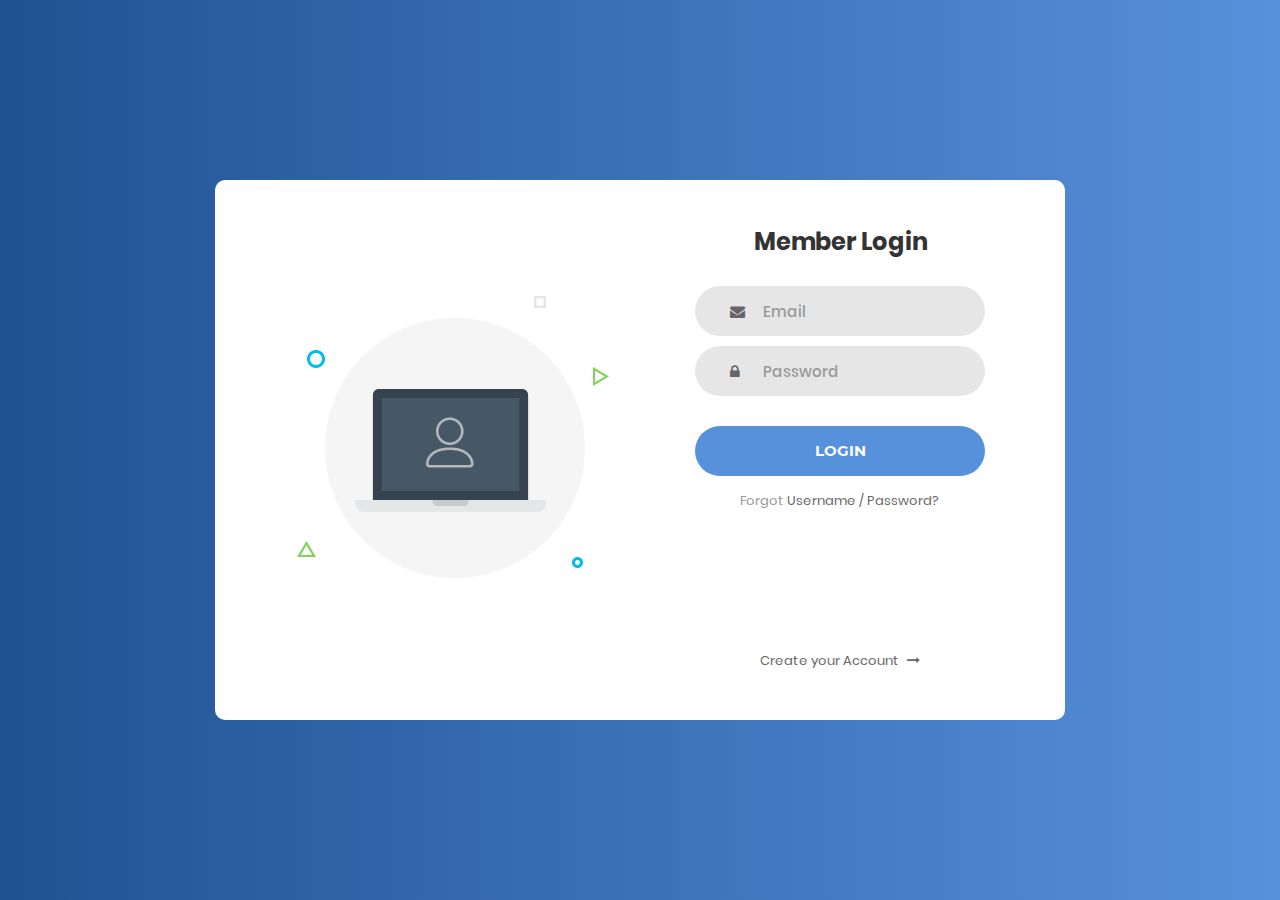
<file: WebApplication2/App/Account/index.html>
<!DOCTYPE html>
<html lang="en">
<head>
	<title>Login V1</title>
	<meta charset="UTF-8">
	<meta name="viewport" content="width=device-width, initial-scale=1">
<!--===============================================================================================-->	
	<link rel="icon" type="image/png" href="images/icons/favicon.ico"/>
<!--===============================================================================================-->
	<link rel="stylesheet" type="text/css" href="vendor/bootstrap/css/bootstrap.min.css">
<!--===============================================================================================-->
	<link rel="stylesheet" type="text/css" href="fonts/font-awesome-4.7.0/css/font-awesome.min.css">
<!--===============================================================================================-->
	<link rel="stylesheet" type="text/css" href="vendor/animate/animate.css">
<!--===============================================================================================-->	
	<link rel="stylesheet" type="text/css" href="vendor/css-hamburgers/hamburgers.min.css">
<!--===============================================================================================-->
	<link rel="stylesheet" type="text/css" href="vendor/select2/select2.min.css">
<!--===============================================================================================-->
	<link rel="stylesheet" type="text/css" href="css/util.css">
	<link rel="stylesheet" type="text/css" href="css/main.css">
<!--===============================================================================================-->
</head>
<body>
	
	<div class="limiter">
		<div class="container-login100">
			<div class="wrap-login100">
				<div class="login100-pic js-tilt" data-tilt>
					<img src="images/img-01.png" alt="IMG">
				</div>

				<form class="login100-form validate-form">
					<span class="login100-form-title">
						Member Login
					</span>

					<div class="wrap-input100 validate-input" data-validate = "Valid email is required: ex@abc.xyz">
						<input class="input100" type="text" name="email" placeholder="Email">
						<span class="focus-input100"></span>
						<span class="symbol-input100">
							<i class="fa fa-envelope" aria-hidden="true"></i>
						</span>
					</div>

					<div class="wrap-input100 validate-input" data-validate = "Password is required">
						<input class="input100" type="password" name="pass" placeholder="Password">
						<span class="focus-input100"></span>
						<span class="symbol-input100">
							<i class="fa fa-lock" aria-hidden="true"></i>
						</span>
					</div>
					
					<div class="container-login100-form-btn">
						<button class="login100-form-btn">
							Login
						</button>
					</div>

					<div class="text-center p-t-12">
						<span class="txt1">
							Forgot
						</span>
						<a class="txt2" href="#">
							Username / Password?
						</a>
					</div>

					<div class="text-center p-t-136">
						<a class="txt2" href="#">
							Create your Account
							<i class="fa fa-long-arrow-right m-l-5" aria-hidden="true"></i>
						</a>
					</div>
				</form>
			</div>
		</div>
	</div>
	
	

	
<!--===============================================================================================-->	
	<script src="vendor/jquery/jquery-3.2.1.min.js"></script>
<!--===============================================================================================-->
	<script src="vendor/bootstrap/js/popper.js"></script>
	<script src="vendor/bootstrap/js/bootstrap.min.js"></script>
<!--===============================================================================================-->
	<script src="vendor/select2/select2.min.js"></script>
<!--===============================================================================================-->
	<script src="vendor/tilt/tilt.jquery.min.js"></script>
	<script >
		$('.js-tilt').tilt({
			scale: 1.1
		})
	</script>
<!--===============================================================================================-->
	<script src="js/main.js"></script>

</body>
</html>
</file>
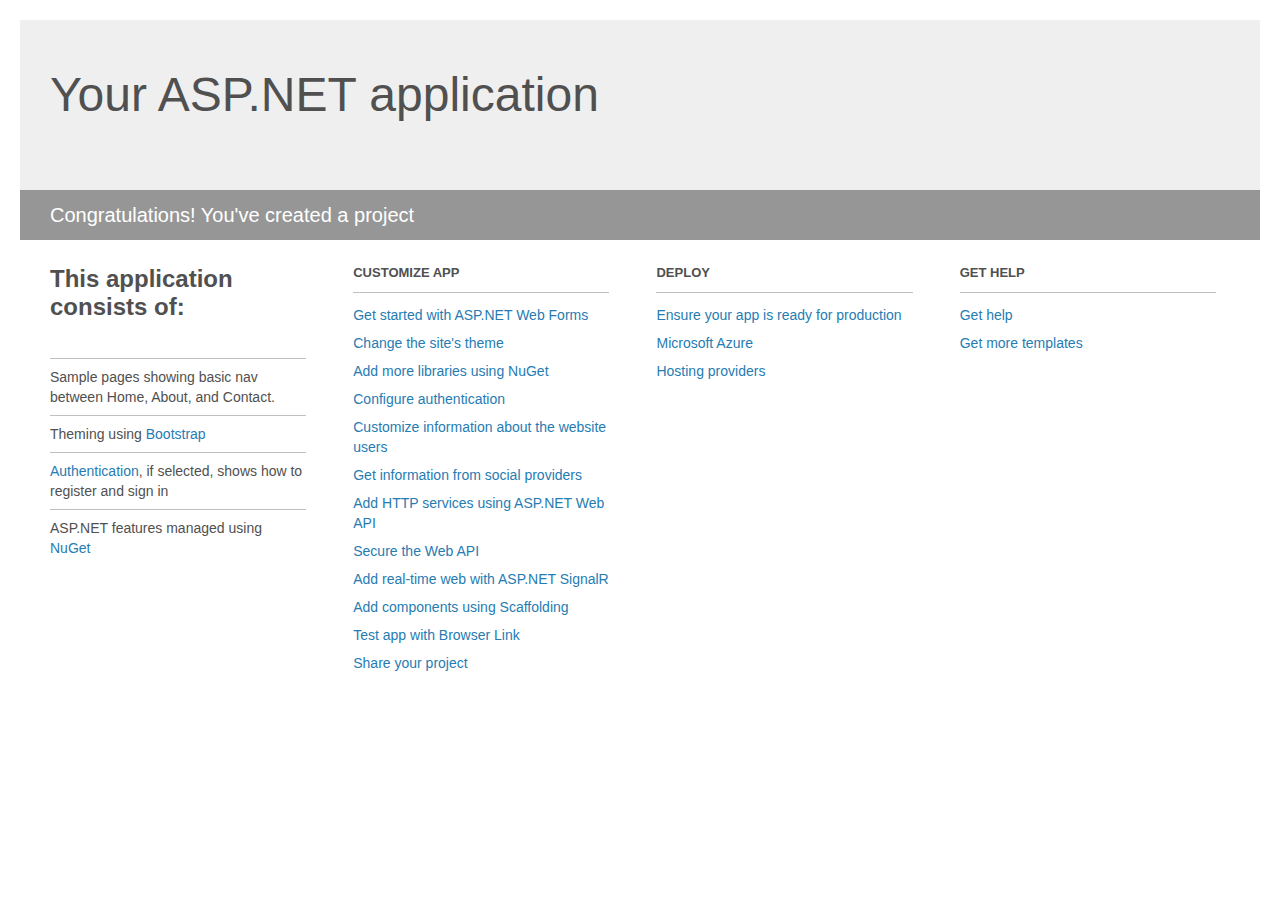
<file: WebApplication2/Project_Readme.html>
﻿<!DOCTYPE html>
<html lang="en">
<head>
    <meta charset="utf-8" />
    <title>Your ASP.NET application</title>
    <style>
        body {
            background: #fff;
            color: #505050;
            font: 14px 'Segoe UI', tahoma, arial, helvetica, sans-serif;
            margin: 20px;
            padding: 0;
        }

        #header {
            background: #efefef;
            padding: 0;
        }

        h1 {
            font-size: 48px;
            font-weight: normal;
            margin: 0;
            padding: 0 30px;
            line-height: 150px;
        }

        p {
            font-size: 20px;
            color: #fff;
            background: #969696;
            padding: 0 30px;
            line-height: 50px;
        }

        #main {
            padding: 5px 30px;
        }

        .section {
            width: 21.7%;
            float: left;
            margin: 0 0 0 4%;
        }

            .section h2 {
                font-size: 13px;
                text-transform: uppercase;
                margin: 0;
                border-bottom: 1px solid silver;
                padding-bottom: 12px;
                margin-bottom: 8px;
            }

            .section.first {
                margin-left: 0;
            }

                .section.first h2 {
                    font-size: 24px;
                    text-transform: none;
                    margin-bottom: 25px;
                    border: none;
                }

                .section.first li {
                    border-top: 1px solid silver;
                    padding: 8px 0;
                }

            .section.last {
                margin-right: 0;
            }

        ul {
            list-style: none;
            padding: 0;
            margin: 0;
            line-height: 20px;
        }

        li {
            padding: 4px 0;
        }

        a {
            color: #267cb2;
            text-decoration: none;
        }

            a:hover {
                text-decoration: underline;
            }
    </style>
</head>
<body>

    <div id="header">
        <h1>Your ASP.NET application</h1>
        <p>Congratulations! You've created a project</p>
    </div>

    <div id="main">
        <div class="section first">
            <h2>This application consists of:</h2>
            <ul>
                <li>Sample pages showing basic nav between Home, About, and Contact.</li>
                <li>Theming using <a href="http://go.microsoft.com/fwlink/?LinkID=615519">Bootstrap</a></li>
                <li><a href="http://go.microsoft.com/fwlink/?LinkID=615520">Authentication</a>, if selected, shows how to register and sign in</li>
                <li>ASP.NET features managed using <a href="http://go.microsoft.com/fwlink/?LinkID=615521">NuGet</a></li>
            </ul>
        </div>

        <div class="section">
            <h2>Customize app</h2>
            <ul>
                <li><a href="http://go.microsoft.com/fwlink/?LinkID=615522">Get started with ASP.NET Web Forms</a></li>
                <li><a href="http://go.microsoft.com/fwlink/?LinkID=615523">Change the site's theme</a></li>
                <li><a href="http://go.microsoft.com/fwlink/?LinkID=615524">Add more libraries using NuGet</a></li>
                <li><a href="http://go.microsoft.com/fwlink/?LinkID=615525">Configure authentication</a></li>
                <li><a href="http://go.microsoft.com/fwlink/?LinkID=615526">Customize information about the website users</a></li>
                <li><a href="http://go.microsoft.com/fwlink/?LinkID=615527">Get information from social providers</a></li>
                <li><a href="http://go.microsoft.com/fwlink/?LinkID=615528">Add HTTP services using ASP.NET Web API</a></li>
                <li><a href="http://go.microsoft.com/fwlink/?LinkID=615529">Secure the Web API</a></li>
                <li><a href="http://go.microsoft.com/fwlink/?LinkID=615530">Add real-time web with ASP.NET SignalR</a></li>
                <li><a href="http://go.microsoft.com/fwlink/?LinkID=615531">Add components using Scaffolding</a></li>
                <li><a href="http://go.microsoft.com/fwlink/?LinkID=615532">Test app with Browser Link</a></li>
                <li><a href="http://go.microsoft.com/fwlink/?LinkID=615533">Share your project</a></li>
            </ul>
        </div>

        <div class="section">
            <h2>Deploy</h2>
            <ul>
                <li><a href="http://go.microsoft.com/fwlink/?LinkID=615534">Ensure your app is ready for production</a></li>
                <li><a href="http://go.microsoft.com/fwlink/?LinkID=615535">Microsoft Azure</a></li>
                <li><a href="http://go.microsoft.com/fwlink/?LinkID=615536">Hosting providers</a></li>
            </ul>
        </div>

        <div class="section last">
            <h2>Get help</h2>
            <ul>
                <li><a href="http://go.microsoft.com/fwlink/?LinkID=615537">Get help</a></li>
                <li><a href="http://go.microsoft.com/fwlink/?LinkID=615538">Get more templates</a></li>
            </ul>
        </div>
    </div>
</body>
</html>
</file>
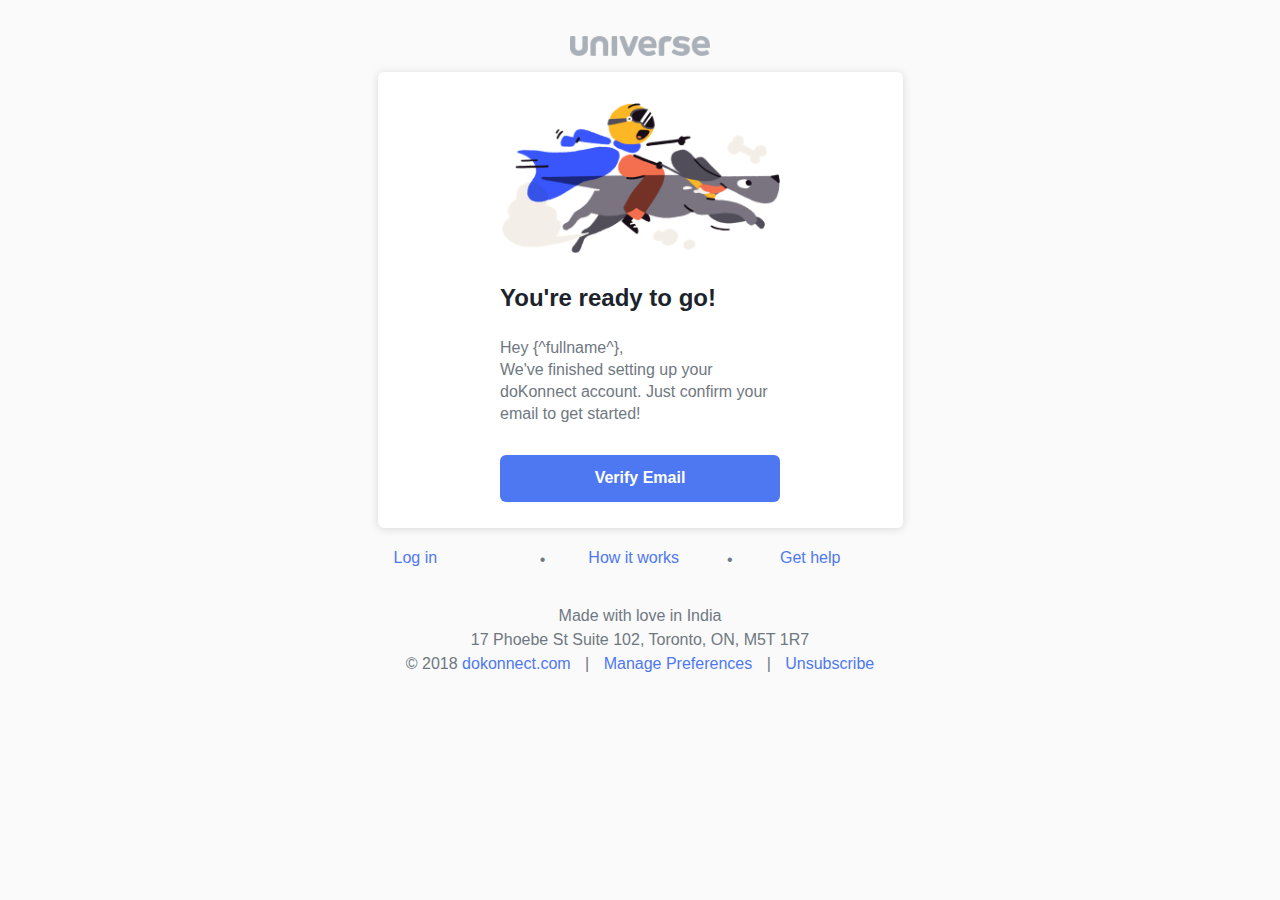
<file: WebApplication2/Email Templates/confirmation.html>
﻿<head>
    <meta http-equiv="Content-Type" content="text/html; charset=US-ASCII" />
    <meta name="viewport" content="width=device-width" />

</head>

<body style="-moz-box-sizing: border-box; -ms-text-size-adjust: 100%; -webkit-box-sizing: border-box; -webkit-text-size-adjust: 100%; box-sizing: border-box; color: #1C232B; font-family: Helvetica, Arial, sans-serif; font-size: 16px; font-weight: normal; line-height: 22px; margin: 0; min-width: 100%; padding: 0; text-align: left; width: 100% !important">
    <style type="text/css">
        body {
            width: 100% !important;
            min-width: 100%;
            -webkit-text-size-adjust: 100%;
            -ms-text-size-adjust: 100%;
            margin: 0;
            padding: 0;
            -moz-box-sizing: border-box;
            -webkit-box-sizing: border-box;
            box-sizing: border-box;
        }

        .ExternalClass {
            width: 100%;
        }

        .ExternalClass {
            line-height: 100%;
        }

        #backgroundTable {
            margin: 0;
            padding: 0;
            width: 100% !important;
            line-height: 100% !important;
        }

        img {
            outline: none;
            text-decoration: none;
            -ms-interpolation-mode: bicubic;
            width: auto;
            max-width: 100%;
            clear: both;
            display: block;
        }

        body {
            color: #1C232B;
            font-family: Helvetica, Arial, sans-serif;
            font-weight: normal;
            padding: 0;
            margin: 0;
            text-align: left;
            line-height: 1.3;
        }

        body {
            font-size: 16px;
            line-height: 1.3;
        }

        a:hover {
            color: #1f54ed;
        }

        a:active {
            color: #1f54ed;
        }

        a:visited {
            color: #4E78F1;
        }

        h1 a:visited {
            color: #4E78F1;
        }

        h2 a:visited {
            color: #4E78F1;
        }

        h3 a:visited {
            color: #4E78F1;
        }

        h4 a:visited {
            color: #4E78F1;
        }

        h5 a:visited {
            color: #4E78F1;
        }

        h6 a:visited {
            color: #4E78F1;
        }

        table.button:hover table tr td a {
            color: #FFFFFF;
        }

        table.button:active table tr td a {
            color: #FFFFFF;
        }

        table.button table tr td a:visited {
            color: #FFFFFF;
        }

        table.button.tiny:hover table tr td a {
            color: #FFFFFF;
        }

        table.button.tiny:active table tr td a {
            color: #FFFFFF;
        }

        table.button.tiny table tr td a:visited {
            color: #FFFFFF;
        }

        table.button.small:hover table tr td a {
            color: #FFFFFF;
        }

        table.button.small:active table tr td a {
            color: #FFFFFF;
        }

        table.button.small table tr td a:visited {
            color: #FFFFFF;
        }

        table.button.large:hover table tr td a {
            color: #FFFFFF;
        }

        table.button.large:active table tr td a {
            color: #FFFFFF;
        }

        table.button.large table tr td a:visited {
            color: #FFFFFF;
        }

        table.button:hover table td {
            background: #1f54ed;
            color: #FFFFFF;
        }

        table.button:visited table td {
            background: #1f54ed;
            color: #FFFFFF;
        }

        table.button:active table td {
            background: #1f54ed;
            color: #FFFFFF;
        }

        table.button:hover table a {
            border: 0 solid #1f54ed;
        }

        table.button:visited table a {
            border: 0 solid #1f54ed;
        }

        table.button:active table a {
            border: 0 solid #1f54ed;
        }

        table.button.secondary:hover table td {
            background: #fefefe;
            color: #FFFFFF;
        }

        table.button.secondary:hover table a {
            border: 0 solid #fefefe;
        }

        table.button.secondary:hover table td a {
            color: #FFFFFF;
        }

        table.button.secondary:active table td a {
            color: #FFFFFF;
        }

        table.button.secondary table td a:visited {
            color: #FFFFFF;
        }

        table.button.success:hover table td {
            background: #009482;
        }

        table.button.success:hover table a {
            border: 0 solid #009482;
        }

        table.button.alert:hover table td {
            background: #ff6131;
        }

        table.button.alert:hover table a {
            border: 0 solid #ff6131;
        }

        table.button.warning:hover table td {
            background: #fcae1a;
        }

        table.button.warning:hover table a {
            border: 0px solid #fcae1a;
        }

        .thumbnail:hover {
            box-shadow: 0 0 6px 1px rgba(78, 120, 241, 0.5);
        }

        .thumbnail:focus {
            box-shadow: 0 0 6px 1px rgba(78, 120, 241, 0.5);
        }

        body.outlook p {
            display: inline !important;
        }

        body {
            font-weight: normal;
            font-size: 16px;
            line-height: 22px;
        }

        @media only screen and (max-width: 596px) {
            .small-float-center {
                margin: 0 auto !important;
                float: none !important;
                text-align: center !important;
            }

            .small-text-center {
                text-align: center !important;
            }

            .small-text-left {
                text-align: left !important;
            }

            .small-text-right {
                text-align: right !important;
            }

            .hide-for-large {
                display: block !important;
                width: auto !important;
                overflow: visible !important;
                max-height: none !important;
                font-size: inherit !important;
                line-height: inherit !important;
            }

            table.body table.container .hide-for-large {
                display: table !important;
                width: 100% !important;
            }

            table.body table.container .row.hide-for-large {
                display: table !important;
                width: 100% !important;
            }

            table.body table.container .callout-inner.hide-for-large {
                display: table-cell !important;
                width: 100% !important;
            }

            table.body table.container .show-for-large {
                display: none !important;
                width: 0;
                mso-hide: all;
                overflow: hidden;
            }

            table.body img {
                width: auto;
                height: auto;
            }

            table.body center {
                min-width: 0 !important;
            }

            table.body .container {
                width: 95% !important;
            }

            table.body .columns {
                height: auto !important;
                -moz-box-sizing: border-box;
                -webkit-box-sizing: border-box;
                box-sizing: border-box;
                padding-left: 16px !important;
                padding-right: 16px !important;
            }

            table.body .column {
                height: auto !important;
                -moz-box-sizing: border-box;
                -webkit-box-sizing: border-box;
                box-sizing: border-box;
                padding-left: 16px !important;
                padding-right: 16px !important;
            }

            table.body .columns .column {
                padding-left: 0 !important;
                padding-right: 0 !important;
            }

            table.body .columns .columns {
                padding-left: 0 !important;
                padding-right: 0 !important;
            }

            table.body .column .column {
                padding-left: 0 !important;
                padding-right: 0 !important;
            }

            table.body .column .columns {
                padding-left: 0 !important;
                padding-right: 0 !important;
            }

            table.body .collapse .columns {
                padding-left: 0 !important;
                padding-right: 0 !important;
            }

            table.body .collapse .column {
                padding-left: 0 !important;
                padding-right: 0 !important;
            }

            td.small-1 {
                display: inline-block !important;
                width: 8.333333% !important;
            }

            th.small-1 {
                display: inline-block !important;
                width: 8.333333% !important;
            }

            td.small-2 {
                display: inline-block !important;
                width: 16.666666% !important;
            }

            th.small-2 {
                display: inline-block !important;
                width: 16.666666% !important;
            }

            td.small-3 {
                display: inline-block !important;
                width: 25% !important;
            }

            th.small-3 {
                display: inline-block !important;
                width: 25% !important;
            }

            td.small-4 {
                display: inline-block !important;
                width: 33.333333% !important;
            }

            th.small-4 {
                display: inline-block !important;
                width: 33.333333% !important;
            }

            td.small-5 {
                display: inline-block !important;
                width: 41.666666% !important;
            }

            th.small-5 {
                display: inline-block !important;
                width: 41.666666% !important;
            }

            td.small-6 {
                display: inline-block !important;
                width: 50% !important;
            }

            th.small-6 {
                display: inline-block !important;
                width: 50% !important;
            }

            td.small-7 {
                display: inline-block !important;
                width: 58.333333% !important;
            }

            th.small-7 {
                display: inline-block !important;
                width: 58.333333% !important;
            }

            td.small-8 {
                display: inline-block !important;
                width: 66.666666% !important;
            }

            th.small-8 {
                display: inline-block !important;
                width: 66.666666% !important;
            }

            td.small-9 {
                display: inline-block !important;
                width: 75% !important;
            }

            th.small-9 {
                display: inline-block !important;
                width: 75% !important;
            }

            td.small-10 {
                display: inline-block !important;
                width: 83.333333% !important;
            }

            th.small-10 {
                display: inline-block !important;
                width: 83.333333% !important;
            }

            td.small-11 {
                display: inline-block !important;
                width: 91.666666% !important;
            }

            th.small-11 {
                display: inline-block !important;
                width: 91.666666% !important;
            }

            td.small-12 {
                display: inline-block !important;
                width: 100% !important;
            }

            th.small-12 {
                display: inline-block !important;
                width: 100% !important;
            }

            .columns td.small-12 {
                display: block !important;
                width: 100% !important;
            }

            .column td.small-12 {
                display: block !important;
                width: 100% !important;
            }

            .columns th.small-12 {
                display: block !important;
                width: 100% !important;
            }

            .column th.small-12 {
                display: block !important;
                width: 100% !important;
            }

            table.body td.small-offset-1 {
                margin-left: 8.333333% !important;
            }

            table.body th.small-offset-1 {
                margin-left: 8.333333% !important;
            }

            table.body td.small-offset-2 {
                margin-left: 16.666666% !important;
            }

            table.body th.small-offset-2 {
                margin-left: 16.666666% !important;
            }

            table.body td.small-offset-3 {
                margin-left: 25% !important;
            }

            table.body th.small-offset-3 {
                margin-left: 25% !important;
            }

            table.body td.small-offset-4 {
                margin-left: 33.333333% !important;
            }

            table.body th.small-offset-4 {
                margin-left: 33.333333% !important;
            }

            table.body td.small-offset-5 {
                margin-left: 41.666666% !important;
            }

            table.body th.small-offset-5 {
                margin-left: 41.666666% !important;
            }

            table.body td.small-offset-6 {
                margin-left: 50% !important;
            }

            table.body th.small-offset-6 {
                margin-left: 50% !important;
            }

            table.body td.small-offset-7 {
                margin-left: 58.333333% !important;
            }

            table.body th.small-offset-7 {
                margin-left: 58.333333% !important;
            }

            table.body td.small-offset-8 {
                margin-left: 66.666666% !important;
            }

            table.body th.small-offset-8 {
                margin-left: 66.666666% !important;
            }

            table.body td.small-offset-9 {
                margin-left: 75% !important;
            }

            table.body th.small-offset-9 {
                margin-left: 75% !important;
            }

            table.body td.small-offset-10 {
                margin-left: 83.333333% !important;
            }

            table.body th.small-offset-10 {
                margin-left: 83.333333% !important;
            }

            table.body td.small-offset-11 {
                margin-left: 91.666666% !important;
            }

            table.body th.small-offset-11 {
                margin-left: 91.666666% !important;
            }

            table.body table.columns td.expander {
                display: none !important;
            }

            table.body table.columns th.expander {
                display: none !important;
            }

            table.body .right-text-pad {
                padding-left: 10px !important;
            }

            table.body .text-pad-right {
                padding-left: 10px !important;
            }

            table.body .left-text-pad {
                padding-right: 10px !important;
            }

            table.body .text-pad-left {
                padding-right: 10px !important;
            }

            table.menu {
                width: 100% !important;
            }

                table.menu td {
                    width: auto !important;
                    display: inline-block !important;
                }

                table.menu th {
                    width: auto !important;
                    display: inline-block !important;
                }

                table.menu.vertical td {
                    display: block !important;
                }

                table.menu.vertical th {
                    display: block !important;
                }

                table.menu.small-vertical td {
                    display: block !important;
                }

                table.menu.small-vertical th {
                    display: block !important;
                }

                table.menu[align="center"] {
                    width: auto !important;
                }

            table.button.small-expand {
                width: 100% !important;
            }

            table.button.small-expanded {
                width: 100% !important;
            }

            table.button.small-expand table {
                width: 100%;
            }

            table.button.small-expanded table {
                width: 100%;
            }

            table.button.small-expand table a {
                text-align: center !important;
                width: 100% !important;
                padding-left: 0 !important;
                padding-right: 0 !important;
            }

            table.button.small-expanded table a {
                text-align: center !important;
                width: 100% !important;
                padding-left: 0 !important;
                padding-right: 0 !important;
            }

            table.button.small-expand center {
                min-width: 0;
            }

            table.button.small-expanded center {
                min-width: 0;
            }

            table.body .container {
                width: 100% !important;
            }
        }

        @media only screen and (min-width: 732px) {
            table.body table.milkyway-email-card {
                width: 525px !important;
            }

            table.body table.emailer-footer {
                width: 525px !important;
            }
        }

        @media only screen and (max-width: 731px) {
            table.body table.milkyway-email-card {
                width: 320px !important;
            }

            table.body table.emailer-footer {
                width: 320px !important;
            }
        }

        @media only screen and (max-width: 320px) {
            table.body table.milkyway-email-card {
                width: 100% !important;
                border-radius: 0;
                box-sizing: none;
            }

            table.body table.emailer-footer {
                width: 100% !important;
                border-radius: 0;
                box-sizing: none;
            }
        }

        @media only screen and (max-width: 280px) {
            table.body table.milkyway-email-card .milkyway-content {
                width: 100% !important;
            }
        }

        @media (min-width: 596px) {
            .milkyway-header {
                width: 11%;
            }
        }

        @media (max-width: 596px) {
            .milkyway-header {
                width: 50%;
            }

            .emailer-footer .emailer-border-bottom {
                border-bottom: 0.5px solid #E2E5E7;
            }

            .emailer-footer .make-you-smile {
                margin-top: 24px;
            }

                .emailer-footer .make-you-smile .email-tag-line {
                    width: 80%;
                    position: relative;
                    left: 10%;
                }

                .emailer-footer .make-you-smile .universe-address {
                    margin-bottom: 10px !important;
                }

                .emailer-footer .make-you-smile .email-tag-line {
                    margin-bottom: 10px !important;
                }

            .have-questions-text {
                width: 70%;
            }

            .hide-on-small {
                display: none;
            }

            .product-card-stacked-row .thumbnail-image {
                max-width: 32% !important;
            }

            .product-card-stacked-row .thumbnail-content p {
                width: 64%;
            }

            .welcome-subcontent {
                text-align: left;
                margin: 20px 0 10px;
            }

            .milkyway-title {
                padding: 16px;
            }

            .meta-data {
                text-align: center;
            }

            .label {
                text-align: center;
            }

            .welcome-email .wavey-background-subcontent {
                width: calc(100% - 32px);
            }
        }

        @media (min-width: 597px) {
            .emailer-footer .show-on-mobile {
                display: none;
            }

            .emailer-footer .emailer-border-bottom {
                border-bottom: none;
            }

            .have-questions-text {
                border-bottom: none;
            }

            .hide-on-large {
                display: none;
            }

            .milkyway-title {
                padding: 55px 55px 16px;
            }
        }

        @media only screen and (max-width: 290px) {
            table.container.your-tickets .tickets-container {
                width: 100%;
            }
        }
    </style>
    <table class="body" data-made-with-foundation="" style="background: #FAFAFA; border-collapse: collapse; border-spacing: 0; color: #1C232B; font-family: Helvetica, Arial, sans-serif; font-size: 16px; font-weight: normal; height: 100%; line-height: 1.3; margin: 0; padding: 0; text-align: left; vertical-align: top; width: 100%"
           bgcolor="#FAFAFA">
        <tbody>
            <tr style="padding: 0; text-align: left; vertical-align: top" align="left">
                <td class="center" align="center" valign="top" style="-moz-hyphens: auto; -webkit-hyphens: auto; border-collapse: collapse !important; color: #1C232B; font-family: Helvetica, Arial, sans-serif; font-size: 16px; font-weight: normal; hyphens: auto; line-height: 1.3; margin: 0; padding: 0; text-align: left; vertical-align: top; word-wrap: break-word">
                    <center style="min-width: 580px; width: 100%">
                        <table class=" spacer  float-center" align="center" style="border-collapse: collapse; border-spacing: 0; float: none; margin: 0 auto; padding: 0; text-align: center; vertical-align: top; width: 100%">
                            <tbody>
                                <tr style="padding: 0; text-align: left; vertical-align: top" align="left">
                                    <td height="20px" style="-moz-hyphens: auto; -webkit-hyphens: auto; border-collapse: collapse !important; color: #1C232B; font-family: Helvetica, Arial, sans-serif; font-size: 20px; font-weight: normal; hyphens: auto; line-height: 20px; margin: 0; mso-line-height-rule: exactly; padding: 0; text-align: left; vertical-align: top; word-wrap: break-word"
                                        align="left" valign="top">
                                        &nbsp;
                                    </td>
                                </tr>
                            </tbody>
                        </table>
                        <table class="header-spacer spacer  float-center" align="center" style="border-collapse: collapse; border-spacing: 0; float: none; line-height: 60px; margin: 0 auto; padding: 0; text-align: center; vertical-align: top; width: 100%">
                            <tbody>
                                <tr style="padding: 0; text-align: left; vertical-align: top" align="left">
                                    <td height="16px" style="-moz-hyphens: auto; -webkit-hyphens: auto; border-collapse: collapse !important; color: #1C232B; font-family: Helvetica, Arial, sans-serif; font-size: 16px; font-weight: normal; hyphens: auto; line-height: 16px; margin: 0; mso-line-height-rule: exactly; padding: 0; text-align: left; vertical-align: top; word-wrap: break-word"
                                        align="left" valign="top">
                                        &nbsp;
                                    </td>
                                </tr>
                            </tbody>
                        </table>
                        <div class="milkyway-header float-center" align="center">
                            <img src="[data-uri]&#10;C/xhBQAAEWlJREFUaAWtWw10VcWdn5n7PpJAQD5diogNolbqRytWaz1KjsAL&#10;YPJoCI+trbWIPS7rtvYc97i42z2yR1dPbc+6ddst9qyL7gZqXoDlJYQkGAzW&#10;tipidRW0K9iKAoooEghJ3se9s7//zZv35t43N192znlnZv5fM3fmP//5z3/m&#10;8eZUx8+kZCslY5MYEufyFJO8LbG8ZjXVTam7u7vsRE+6nXE5TzJeQTRcstPg&#10;3b0yvuRWE4+C/U939zm53nSDdFicSTkbnDPBPI5J9iHKxzhnvxfcalxRt+hF&#10;xROUJ1Md29HvGGcsClkO4ywtJT9cYU2dX1s7vy/Z+sz5zLabwT+HMXmO5DyL&#10;dg5xi61J1NbsDZKr4M2p9pWO5I/gu2aAL4T+nUFf90+bULaourp6QNGpfEtq&#10;13zJ7BqMyTWSyXM54+eA7zT69SHKL0vh7ErULnlB0Y8k37nzYPRM9p3VGN8F&#10;krNLwHMhviUDuSch8xO09Sq+p5uNj7Qlqqt7/TKTrR1fYQ5vAM9l+J2PuT0f&#10;34Bh48fRx+Ogfx+yXuAh8Vu2bPFrCc5tv4ygOsb3eunYtfm+nQexU/Nz8Al4&#10;XkMbv+aR8sbE0htO+GXwZKr9CLoxU0dgIvsTy5e4CqXDVTmV6jp3QGahKN4E&#10;pUkn4kvKvNDBWvLAgYg89P4D6NwP8NURE40XxvfzsLg1gcHwwou15PaOUxi8&#10;iUXIYIkLUZWoi/1pa9vu2bls5t0SPOcvJeI11/rhej2V+k3lADtzGJPiLsgC&#10;jrPT0yeUTYHi5RQs2bLrRuY4D6MvX1WwoBxj9KrF+D0r4jXdQTQEl1hBWFjf&#10;g3Ktg9wZQ9ESDnP2BubsckWHeb0YSvkLCKpWsOFytNWDRdYKRW5csaxmF0fF&#10;xEMLzGH2o9Cb6014HUY6Qf2YPiF6n75YBYBYyaNL6Wgua+RwrUIpJtnS+Xko&#10;3V4Mwr0jUzqSIb/IcvaL4F1TKjEP4dKo5ILDAiKtWHbTYZpoPz8m9ZptOzq/&#10;6Ifr9Qw/+50SpRsk2KkrHazifVj1z45E6Ygdk/UlmJTdzanO+/X29DL6J4D/&#10;FWA/HYnSES+seeE7t6Z2fQ2Al0ajdK4MLGJHsm/ZOdaRTHUeIOUnuJ6aUp23&#10;Qel+MxKlIz7Q0W70g4960i8nd/56mpIlgLJUpZBzDPkQKRyNOiY0mEpk7dz5&#10;4gTpyDY0foWJZyiY22nHeby5tX2BkS5A0aF4hcUkudhs4rUd53YTXMEcR65V&#10;ZT23hGhSdVI6TNRDqGMcR55oQh3prIdFu9vEtaWlcz0UbpUJFwSzJP93wiU7&#10;OibnmJME/8Qg2pHBZcRv8WBF66AaG915GZkQjQqGJNO3g9w0AgouR2/xov3l&#10;RsUjgUnpVeTe7KlNUO4vEG4siZRZ2nzztq6uKX5+k6ITTY4Xv6lMclK8kv5C&#10;YW7dt29f2C+T6u7WaegztqJTFVZVO9FsTXXeABkPUrkkcX4WtM/j9ySc5i7s&#10;g5+W0ACACfzx1h1dVTqO3Bgozb06bLgyrPpzDctjL7l0abkGgj9n4kF/PkBf&#10;nqZ+Qak6sEG/a6JzYZw16rjBfrH/NllBtN8HedsYFw8KwR6F/D06ryrju75y&#10;4vTA96gegqNpDW3fFNsI8zffJKvnOqg0OTnp3BzEiQ6Tn/gCOvoplGgePuoa&#10;Ey06PCPXl/s+cPcrPGgFLIaqenNN+ePxxcdAtwv0NR4iyaa+e+zjOsC2euCo&#10;cOncif6UJLglTUuXzk0TwmbOPyMrtXSCbwxH+br6WOwjJaCzs3NcT1reh3H+&#10;e+/EybCdy60H3bcV7QDL1YHOdRUUbKic/HGLh9YpGvQ7rsp6TsoRGhe6rH7h&#10;QnL8C4kWtNNvX+c4mCfJV2Csp2CxHItMiP5rgQiFNMvdi35N0GFUhsK1RJlY&#10;S+Os45Kt7V/Fcm/E4vIsLLSxrrV1389p4Eq2R12AqdwbPlOy9xfoenoK8hzO&#10;VhTgvoIQ4rFyMW0ODiP1K+M1a8jZFxarxgCVnIBcVskSuog9e/aUTnqeQNiQ&#10;oiV4Khu1aqFoO/L2QiVfoInA4Nf74VTnlvMU5e7p1eBYYwFtXlVXc7uudEQf&#10;i8XOJupqfghr8wDV9YS+1dPBS8HwUVersj+H/N8Jy4pVRiZN5BPLKnk4dHk4&#10;yi7VIwD48Av8fG5dshN+pSM4wRpqY62Yhzurzps6AyMXtzhb/PXq6lNKzuDO&#10;IL+r6ipHf16ZNiG6yq90hKfTe8gScfSnX9FTjrGdnGYnF5AvVFAURYCVbVrw&#10;Cj10nk4X5CHC8WUTMVZJ+8q6WIl/s7J2yR74TXeh8aSB72KyHDSJhDsxfbpg&#10;Pe8ZyLCvCsejlJWhOakz2UOf4qs9J1QMSizZuntmovamo0pQttcm62OyOG+r&#10;UIgjZUzR63koHPonve4vT6uMPnyiZwCnVO1UL+U469D7XwNtN9EDdwHl/oQx&#10;O8AmRGMrvSGTN/x0QXXInd20vf37fO75GxLz5mVMdPPnz6dDY4sf96cPP74W&#10;lqvSD8eieVw/qfrx9TfH9qNN+q6lOg7WdXEIfi4mCd0aRapIl4mzrCRk5EoY&#10;31+uTTr/C6Nsyf8zqDlZV7ONtXQOwE/xnFhpi+pzJJ2KXMUL4ie43+LR9ojt&#10;dhNW29/ofPhquBnZ2wB7qAgvXdmEw4HlSUUjmXOdKqscSpzJ5XJz0U4VwYSF&#10;HkvLHVgcrlCS8mSPu0t/APRsxUd5TrJLkXVTGX0smWCCw6l/2qd0BDalQwB6&#10;wmMa0U/ZofcehjIcgWX7CEN6HC0ex+5zQFri+cSyRUZFlrYMssKX4vS7luSj&#10;3xIHhsHvZYI+3i0DFSFnVk9AzQ3hgxBSGV3KlKVFgN6xdHl/UfEkG2eUzB3j&#10;BxItBTCT29sPok+X+Xmz6XCFgo0/HEE0dxQpJJ5gWdujeMQN274amat4FIbI&#10;SbvkIASlsiPMeqrQGseC8g/m4ADvUDQISSAVY7GFoJ8i0HPuLigXgrZCpvmA&#10;xXtLZwkqc8EboSg3BuHRbRrDi5BfpIwCLBC2CYc1be/YD515aFXdkl/p/DiA&#10;Todi6aDBshuTLcJx2MonyBsqcTaNlA7f6k2YjIIIL2awlstEisrlIwifhS4P&#10;k6xQZGAoEveGYSiCMeAoEE0+iZ8Vq+9COgQR3JbOHX68W8cJUPdj8IGeLdvI&#10;Mwog+jVFkWPgjWOvWRBFasw/P2PqU5C3x4gcFoiQh8M2IzC/Ce0V55izzxia&#10;8TUs2WSBlTSsovjYMDR2wY/z4/pCiCTkE3wA4yDaDhvSACh+fx6CY+CHjarO&#10;+RMmeoc5t1O8EebPc4Ap0EpYS0+Sn3iqn7GCLS+sRMC6fKZvJD9tfOScOCbW&#10;Y7WU/JHksDu3IID9Q0WLefxIlf88ObeKWq1L5KxMP2npKCqHZG5EKx56Zx5E&#10;IYp7kF/4EHUEXc3yhuDxoCrEZiyzPg8MFVzyNpzNfPqP+W3Igwb9h1XnTS5s&#10;oYNIXjiMeIjHWOHCKcb5AhbraEQvXXrtaUQKbgmHwxcLxuFG8PdHw5+nvVsF&#10;ezEuR8bAPxTL/4Vgk8hZH69TwcyGQu98cAVgL+twVbZt82mV8NOi0cLEYiVj&#10;sy/VlVAoM4wToFry5kJYBb7e2RnJDnrxqubAk1dlPU8sWtSD6DtZgjU6HOtj&#10;HAT/rQemKrCS+dOegpBj+BY+K14E5Eucr4W576IrO8cSYcsWYZtnETkIWRYO&#10;GLaw0bVwzracLMuKDONwWsp4Or54cXFi8cqgRO4YAfXLFr4N1n+gH11Xcad/&#10;rnQc+Hd8FuJpOIDIG/Ar8WmpOVi9ySf6cnNRfAO3Iq/bhnnEiWtjojZ2B0Jb&#10;kf7+8kivOBWKpkPhtOChqGNLFLGmLTtcbmcrMpnslClTMmosEUBGEFeyC6kx&#10;PdlO7hEo4E3YiQuTTfhkd/d4eTp9v06ryvAtevTjNRav0USFMxGPTMU/XI6+&#10;FCalqr9fvhPAYEmjf+5SC2ZtsJntVbwAOQDTwP2yBC3EFjjjhaCthv8GwkS/&#10;9I+Zhh++iOi1aY6HZxykSLbtupJlZU2Uj/t5PH594fyVfyFCMdLfKVnkx+F6&#10;rhFr4hsKpue415tOdboVwcHjXajjBVRXCfi/bE7t/kli+cI3ARvSb1c8Khf4&#10;yBKHm5DQ+AXY5/cmt3c2bGvrumhLS8e8ZEv7d2TPwGvoMK0EQ5L7PED+51u9&#10;JDebyxUU9o9XXVUoe9pEBfFDo8Ujuob44n2mQ4ZfRr7elqhd9J4fl7g59gqU&#10;6w9+OBq+ARP5WNBVnKKnlyP0+MF/vZjHFxaXoh9pTnMkc/azCPc8PMB6D+LJ&#10;2730DC2I310ggj0biHdYj8Ih6PZfqqxyDHI5rPb2LamuwqsYhdPzZNszlzWl&#10;2tdT/xQ8JCz+tG2bL6ShfFdhGpuz2cA5VnLcnEOWB8DIQpXqQLbcLgV6Gc01&#10;XvQNV8IaJc1UuDKk+EBwwqn536AkTwZTDGKwHTwWRIPY1z22bbf58bAed/3x&#10;yMfXNrV0PBIJhV8RWdmb5bmpWKwXw0m/GsOxEI7AfGwGTLR00HOnB3UZCN6j&#10;72MbHlvKjWAd9L+lPBeCfpTtGVgPBWyFzC1WmXhOv1WhA1Vv5tQ39fZVGS5D&#10;xqngRWemMvpj1pNeDTmzFA3lZIQcnt2L+OUGKHIXen8CO12lI+QcbOdX4ksW&#10;yGzuEqJFfxqw2K6gkJlYcfPiFBzo5wjxWRKsyGuyapZ/VYx59Zr7UlQ8fGTg&#10;7GDQhmy3MlxFF+XDnNT4/hXLa7rM/cAI1i7eGXRydBesI5symcwhereIq7n9&#10;sMFboWvrXKXLC8U+vm5bZ6e7nal20PcxnfjdB5+y9LoNg1SOxZBA+8lsv3Mc&#10;1vYIrM/eplTHK1C6o7SzqbY9OWct5BMrGD0yFYLfaRpbfFMUCng34oGtuMN+&#10;McfkM1j6G9DuXwHuKh3JQXmebNl1G5UpnCKjLLyKLoYJMJaESTwJSfWGqxij&#10;AoRxrT2WdpjvNIy+GycJg2yEqzbdi37BNqi6Mef8USNcA44Lz1mND9mtgUZX&#10;xKEm18++62MyjpmPpqRqhfGSmA0fZIaSzIRVhOWVX4bSeQ6VSigM0RnEWksO&#10;W/Bf23HRtWaoRa9kBOeSHnsMvq6IxxceDwu2FAKLpjWY04PBwB+2hLWMXvx6&#10;EKhgtRkVwHGC44B+GXodj7G88qTM6nhVFlbICFd4Nw9V/Ax991xgKzzgR/iF&#10;5zWqelBOCjyxXMRxQNsURDMsnDtwZzzJ+40eVHBlRU3NB3zurCuhNPdgHkv8&#10;0mBOL2bQiLAYPaL1YgZrq+Kxp2D56l06E8EwMIztJPJthaKrr63534ll/Evo&#10;9C+CJkTRujnnOMXw/xgfmXS5/jpCp8FmaBzEXBjrcwwpN94vjxsVB36Seyk6&#10;VBN0yoPDbLZ6nP/EYL2N4ujRwqr4km8JLuhk+I6RyAx8G37iXfj/xi06GhbJ&#10;OGY6TVCZ+oxXJv/C6mJVCOnAleLPYC5HZEGhsIiC4A49HJ2nHkMEtYPXLNuZ&#10;Fb4cPE9AB4Zf5K4gvh+76lo2bcIl5OOFdOH5lx9/jf8b/N0AO1uPeNWNODLP&#10;xER+Lk93FDbyGJzG58rYuG3x5cXjui5HlcG3CTLwOopXwv5F8p08OLmcfaxo&#10;TDmcU1gQbKPcff9FUTm87WRvLV+w4LROj4F9DNvFMpIP/yGMQe6DA//65Apx&#10;VKcLKpeL8Q/0yd5ZaOsL4MejBJ6B53EAT30eD+IJgq+Mx57GSm4WrZ3L4d/E&#10;0a/rMNAzcW8Ow09/EmInUTqAi3Rc3YXaGuKLXjXJgilotCWfjG85F2MWRsyN&#10;4qJHBQ4qJnoTjCYW8Gb67djx/KS+XP8CXIhcjXG9FP2iPyHRfGDR4h2klH/A&#10;/e7L4cpoq/4UyiRXh+Vf9NyB1z33Myf7deAWYoubDfkVkE9/iupBtOYgHoa+&#10;bllWVz6mWBDx/+48DodV/kOKAAAAAElFTkSuQmCC"
                                 style="-ms-interpolation-mode: bicubic; clear: both; display: block; max-width: 100%; outline: none; text-decoration: none; width: auto" />
                        </div>
                        <table class="header-spacer-bottom spacer  float-center" align="center" style="border-collapse: collapse; border-spacing: 0; float: none; line-height: 30px; margin: 0 auto; padding: 0; text-align: center; vertical-align: top; width: 100%">
                            <tbody>
                                <tr style="padding: 0; text-align: left; vertical-align: top" align="left">
                                    <td height="16px" style="-moz-hyphens: auto; -webkit-hyphens: auto; border-collapse: collapse !important; color: #1C232B; font-family: Helvetica, Arial, sans-serif; font-size: 16px; font-weight: normal; hyphens: auto; line-height: 16px; margin: 0; mso-line-height-rule: exactly; padding: 0; text-align: left; vertical-align: top; word-wrap: break-word"
                                        align="left" valign="top">
                                        &nbsp;
                                    </td>
                                </tr>
                            </tbody>
                        </table>

                        <table class="milkyway-email-card container float-center" align="center" style="background: #FFFFFF; border-collapse: collapse; border-radius: 6px; border-spacing: 0; box-shadow: 0 1px 8px 0 rgba(28,35,43,0.15); float: none; margin: 0 auto; overflow: hidden; padding: 0; text-align: center; vertical-align: top; width: 580px"
                               bgcolor="#FFFFFF">
                            <tbody>
                                <tr style="padding: 0; text-align: left; vertical-align: top" align="left">
                                    <td style="-moz-hyphens: auto; -webkit-hyphens: auto; border-collapse: collapse !important; color: #1C232B; font-family: Helvetica, Arial, sans-serif; font-size: 16px; font-weight: normal; hyphens: auto; line-height: 1.3; margin: 0; padding: 0; text-align: left; vertical-align: top; word-wrap: break-word"
                                        align="left" valign="top">

                                        <table class="milkyway-content confirmation-instructions container" align="center" style="background: #FFFFFF; border-collapse: collapse; border-spacing: 0; hyphens: none; margin: auto; max-width: 100%; padding: 0; text-align: inherit; vertical-align: top; width: 280px !important"
                                               bgcolor="#FFFFFF">
                                            <tbody>
                                                <tr style="padding: 0; text-align: left; vertical-align: top" align="left">
                                                    <td style="-moz-hyphens: auto; -webkit-hyphens: auto; border-collapse: collapse !important; color: #1C232B; font-family: Helvetica, Arial, sans-serif; font-size: 16px; font-weight: normal; hyphens: auto; line-height: 1.3; margin: 0; padding: 0; text-align: left; vertical-align: top; word-wrap: break-word"
                                                        align="left" valign="top">
                                                        <table class=" spacer " style="border-collapse: collapse; border-spacing: 0; padding: 0; text-align: left; vertical-align: top; width: 100%">
                                                            <tbody>
                                                                <tr style="padding: 0; text-align: left; vertical-align: top" align="left">
                                                                    <td height="30px" style="-moz-hyphens: auto; -webkit-hyphens: auto; border-collapse: collapse !important; color: #1C232B; font-family: Helvetica, Arial, sans-serif; font-size: 30px; font-weight: normal; hyphens: auto; line-height: 30px; margin: 0; mso-line-height-rule: exactly; padding: 0; text-align: left; vertical-align: top; word-wrap: break-word"
                                                                        align="left" valign="top">
                                                                        &nbsp;
                                                                    </td>
                                                                </tr>
                                                            </tbody>
                                                        </table>
                                                        <table class=" row" style="border-collapse: collapse; border-spacing: 0; display: table; padding: 0; position: relative; text-align: left; vertical-align: top; width: 100%">
                                                            <tbody>
                                                                <tr style="padding: 0; text-align: left; vertical-align: top" align="left">
                                                                    <th class=" small-12 large-12 columns first last" style="color: #1C232B; font-family: Helvetica, Arial, sans-serif; font-size: 16px; font-weight: normal; line-height: 1.3; margin: 0 auto; padding: 0; text-align: left; width: 564px" align="left">
                                                                        <table style="border-collapse: collapse; border-spacing: 0; padding: 0; text-align: left; vertical-align: top; width: 100%">
                                                                            <tbody>
                                                                                <tr style="padding: 0; text-align: left; vertical-align: top" align="left">
                                                                                    <th style="color: #1C232B; font-family: Helvetica, Arial, sans-serif; font-size: 16px; font-weight: normal; line-height: 1.3; margin: 0; padding: 0; text-align: left" align="left">
                                                                                        <center style="min-width: 0; width: 100%">
                                                                                            <img width="250" src="[data-uri]&#10;C/xhBQAAQABJREFUeAHsHQdgFMX27dX0Shq9SgfpVRAQEUUUEBuoFAHLF0Sa&#10;dJBmoaogoIiIIF0QlF6kV6nSCSUhvfdc2f3vbdjL3mXvbu9yIQEycNnZmTdv&#10;Zt++fTPz5s0bABeF2NjYai5CVYrGGgV0nK6x8e/qHLevBhfoFcJxO6pz7NlP&#10;4qzBF2c6U5yVG/+qygGjMGtCr0XNMImBe+E3Iax8Jdi2Y32xtlHcuGJrCHGT&#10;uCEU7724ORw5sNeUHJsWy/Tq3uvKxj831jYlFmPE/LU+pIbEpHPBllUput6A&#10;3NwcUzIRKsQnhEtOTvYyJRZzRFUc9X/49tuxAM3Mqt7UFWDZ4CvwYkRFuHXz&#10;GixbuuyDgYMHMnAeCnCgWcGHeFMsn+GLXftwf312FFi90uqjDljVgdux9U++&#10;fZfOXqoZVC3oulXgh5RRLMQy/l0NucV+1S9/2wLUKg62bFttH/ghEKxQjSCZ&#10;4unhCeEx4SY8rd7gOODY/KZjb3dsLWPKpwxj9N9j4OzQL/OBzGNl30w3JUSt&#10;8QblizfNypsyH3KkUAI+JjVGQ4TqO4bd0G889wHfdjGhKAHvW71u5OjXsR8S&#10;EoMy7MWv6CoVbsayMKRBGJ8Vs8k+oTzAIw9YCpmdtOz0BO7GjRtaO2CmbJe8&#10;MSKECSN+XvGXhkNQvbn5SRKxY+uUjNTwgUDfn5sNP33mbpWjOI7TBnsGz1aq&#10;lf/DODDIuPjiHHqW9OQYU5u9/UNllZUFJPGspqRpS7nuf+9htwgJR9de1TJM&#10;XZ1wT1d8IM/3x3P3Lt1gAhQMC95eTHr7FvDvtr1ce5JdRwdWQiAlMqEKGFU2&#10;hIdtulCtfouGTes0vRURGVFVwGU0Ggn8coeuHV5Zv379TUonUUDDDAFGzlVM&#10;KIJ/aMSS07it/3A1vlsJ12kYZUBxxhmh/tG1zKU2b3McSwkWwWBk4NRGHMYX&#10;UbAkFlUjEMyQk8JlZ+eN94Q0oRmSDer4rlGflQ0qEsvEqxzHgFbDwKRPofdz&#10;zZgNQmGp60+bjGOWrWFQeJu4XAqMT1OoFHBkNcP0+pj7LCqenSMA0icqxG1d&#10;Bw/4xBAfn8CPP/7Y+rusMoRPilhS9cgiFhX8+zhXftpcNkIKiSvTBMJkzhn5&#10;BXf7cnKln0+EJ2Ylmj5ra3X1ePmtAm/DEYJlp8WvdPcJekfAL0VA2cQSkHTs&#10;z3HZmQU/FSG/sFciVvqw7mYPXn35CZJzEJceZ5VbpIhFbfHz8zOkpKSotFoN&#10;rNmwwmp5qXYLBLMkkgBrd+iwbznD5HX4QhHXXRmFAiwJRdhv9m8Btwa0hC+f&#10;bcKRAG/bqMX6UN9QM4Jaa8XfWzbxU7jcXB28+Vo/WWWs4bJMl6R8o9qNNnt7&#10;e1eMiYlplJGeAbk5uaBUUAeH4IwSqr+UhG++8NwmxVWWDRTuidtq12+InBN4&#10;cvNfv7ewxlkEf+LwP9CibXu+aGCA/+8/rVj0toCnMFdJYkkhNB9LSUE4libI&#10;KinOsoXJa/4W6Pvm+xAYGHg8IiKipTXYtNQU8PMPAJZlwS/A/9zyFYsaWYOV&#10;m273M5SLyBE4gVBURmE0OFKUh121dhmzYOFXq3X4qVkLPr5+PKEO798DaSmp&#10;T/frO+S6NVi56bI468NJ3JfnrrJjcrPuQezNX0GBn6PRmK97wiE0/qce3Da6&#10;Aa9SOemmhe9cDwNrB0Gf7VcIHfR/5UUw/HekALCmY8Ev6tr168DaEawZ6WnQ&#10;rKm5WqgAcomEJYu+A5VKBTjwDbT9dA8KW36CDE6OIy99A0ZDpgT6/KQ2TzNQ&#10;vUL+vSMx3b7VkuBSxCJAnPTA9I4r+TJjd70JsXF5avzQkBBQKvmhWAF8Xl6e&#10;MHbySD4dOxJ4f8hHBWAoQa1Www/fL8ChspXA6TO4jIwMeG5gviBXqEKsQFMy&#10;co0hGSIvzoEBr2rwTdsAtZNljVDqZl2B8fa3WlpnVMFXnX/BpnCg31Ebtior&#10;w1lFGRP8sqU/wMDBH5rup389iZ9XUgL2tmZ5JqAHEZZjpcchwniD4MTEonvb&#10;BINxKI9mEZw4jBsxdZdCyXQmYWsvWCMUlbPGVTO+mcyjHTsCrygOxk8YAjBl&#10;sGRVVZcdGTbog08WiDMDywRAYkKSOKlAPOVunLckZ9kiFjG8QhVqhozExfH1&#10;1qco+BAcaQbsBcOFg8AmREqCaZ7rCyixJfPEiWPHf8BzCw1qQa0BGN+PzyZO&#10;9/02T/MqwI8bOQVT5YWZs6cwTujgzR9a3LNZq1YOoaisNULxeGUQiuBmzVjM&#10;g9OfaR1/A+iCX4OSBaZLvoJSACACUFwu0QoMHdJTYvUCMrruW14ABAa9DpOJ&#10;SHIIJbchznx+4nZKxYf98TJUfjcX+i5td4PyR48e7S0FR0QTCGctn9LN2ET8&#10;+UkVEtKszZ2EfOE6buRUZHN5nG6NWIqg8qCq305A6dorBxkz50yRJOD4T8Y3&#10;n/HdjJPiCp0iFiGwRzC5HEW4xIQiUSMWb9aEOpUTQlxsLISEhvKTbyHNkatK&#10;qYIvvppgRgup8qZvLCn+/stSANbSbHGhI4Qi/JpOKLwxTGhbE6a0qwWTn6nF&#10;38shFAEG41iKBDoNDZwJBpxFyGmzGTVtEUCqEaQG0XgEmOGwrFSQBXNnzB+V&#10;lJr2teXw4V5EBGRmZUE3fTj3es0QE65cIwt1fz0FH3w8FPR6MzFaoCk0aJw6&#10;a7yp7OcjJ4xhQFElJ9f4c/jtWycUYlYVlS4bFga+Pj6iFAChvWaJD25MFcTF&#10;xXm5q9n8NSgpaIs0y0/RRCiOQ1kw1UwW2NISHP1nnwkzqWcokJaBgqP6db6Q&#10;xR9bdRNo7Zo1TSXiExIgPjExYfPW34NMiQ8iPLESE+9X0CiU9ywz5dxrNW5N&#10;NZ5+Z8aPmopfAsfPo7740vz7t9ZYgt+8bQ1v00B1eXl5wc37N2mcZHqJctog&#10;F+a1V9/hjA8m7grUpXEsd2TT1tVtqbzwoi9fvcqP01jgRm3Zuma2GDffKEc/&#10;PzECpVKlm/7F9zj6ywuWbPxqtzclB6SWKmBS8hEGXNJyKbFIaejoMhm9XCTW&#10;bSRW1QePxV8KTSz6FD//bOobX86dvFaMmOKWHCVwkiWccB/qE4q8xtn89DJS&#10;YlHBwDGcgpvr4xs2Qihr70qLsT4+PlE0WHKUeAJunli6rGQuNzdXSHPoaim3&#10;qDA9DD2USqWEt98eioo6P/1Pv/xg4j5bFfh5+HVPyUr5UwxjjfO1Wi2n8fA3&#10;9ejiMkUR54lFiK01yJlKr127tXnGjO9ftfzUnMFlq22kevHwCTI9g7P45ZYz&#10;vRUpDpGLhOBQ/XeWcNCPCIWCx6Ge1VZdhJM1GAto/QRCISdr6WW78oVLtUfy&#10;reAnhPXbnKaw+ACSGjVBTrmKqywbnZORwLGoQhAIRfliIhFhLcu46l5S6+Dl&#10;lz84dKSiV19+vZcj8M7AunmVKUAMlUpzzGDQtWLUmobO4Cy2Mj1eftuKlr3Y&#10;mlRa8RNHAW5HDY5stAI8Qrg7q6txxr+q2BSUxUWgAt/9w2pIUhLn63u8Roq4&#10;vn9u+sN3u6uDDsd6KUmJcOT0P8XWPnG7KC4p1C2BXH0/eAnnYUmk2ylu8NYE&#10;mpLSD2DghwP/Klc+JGfd5nVufMKT+Ic+NbPftko0NOGNPmhOKMwLMclz/pz5&#10;P5UEGj10juK4Kaqe3a+ZPbtGqYM1z6dC6/Yd4fTxoxARf5cJ9AjkaN3uQXhf&#10;iBTX9aHLgG+/XbymsfrHN1pXSrWqhR+2th6AW/mT639f35wI4wrdVWEJ/NAJ&#10;RQ22ZoksfhiFioXu81uCh7sa1m5cUSztFLen0J9e03pNDacvnTbhsbR7QFuG&#10;kSvnKOeIK7UVH7E0B37fl6cmfq7pP7Dq7/vFTiRqr2mSbKvx1vKCvYI5ItJz&#10;/Yy87kYw+BfD34yA2UQ8+nEx5z0pTxFYJ0cMI44fPJlPl9/GeRvEeTbiDj9H&#10;Vlo8l5YUc9QGTrOs/FaZJcu/seSg8B1loeoLUTYR0KIrd6qnjo2/oLYETM7i&#10;INAXm4WWz8zzNyTbF6AJqKvSqM7g5kwtlXdGhgmTajQTMrp7lzF9EZbtEe7t&#10;AgiAcq/U6Nh1+UoGLvE3n7G/9Fl15F9clMEvioE8G4TW36znidQw7Aj88NLb&#10;aO+uRU0NC25ad2A6X+YJJAwThLqRdPBy95dn//jbj6NAB27B3sGSamgB3tpV&#10;IBLl63MNE63BidMl35gYwBXxDyaze89fZTq649AxM8uw78R6dSfCa8mNQl1y&#10;lvkFWEevYiIJZb08PYHR5Bm9CPmoSfHCdRCTQZkkoVr2Rh0vvl1ST7EsguDC&#10;Sa2q3N1fv1ZUFpBbu3YdzHEpKfYtV6i8QJBmvThOhYYYFEKDuKg/FqrK8Tc2&#10;/uBgVNOz+9u8bPT29sr5dfWP7jbATVmp8ZHzFCrVp5SAKmbcCSutGifLPfwk&#10;TfQxRUyYHkQKbGmzBHDBPS0rHVmTt3yVMaJXbtUlhwxxGXG8wLeFfszICSuu&#10;X7v1riWMXMUhEplWzUyT78yUuHA0OqsixuelD/FmgpkMIc0qoQQAa5+HkF+Y&#10;Ky61HNhTtuezYhyzz0TA4gtRgMvizyVmJu4V5wlxQaMq3AtXhUKJX0CeSkwu&#10;0YSywidH91IaU7uEooJFRaxNnt2CvXzUkj4Y1LhPKWTpUdDgNR53SpDgFnZM&#10;DOr/Py4hIZGaViBERdyDshUq8unOEksWoZ5p9kxfHz+/YXExMWVw13rlrMws&#10;tA5GeWVEuYZ2awz+qnaNKdBARxPIAHdnaHcsZv9dVVp2HIhwNBcUHt4aV1E7&#10;MtGO1RNXpikI8PxNIf7YbyUi/2CK8fr5y1CjEPUUKEqCPGNoN5QW8seKZOiP&#10;4QcU4h/mGFLc3FR+VgeuR9BuvU2H5/h6XUEsWYRq14fj9Hp5PVkBilgkaDQK&#10;+Oe3PAFOWY7siuD0ueC9cAdyNe0B4jgkmAV281taCzx2cD80b9Ou0Jwli1CC&#10;jLp7diLagLvhkBEXxfNmLdiyBwb+PCbr6PzREqd7e+n8m3fuQtesq3A+PgN+&#10;vxbHmwQNqJ1vQi08viKkEqjqthFu+WtWdjbcvZen7DPLsLgpX64c7njN+xwt&#10;smzeCjZa0i0XFW3XF7lJl89NJFsyk89D/O216N/F+uo52bbS7gfbS4WiikRR&#10;3Z6VZOEqSsmLajr2wYipVzfL5w1jMUWhNsL/1vcAsrcnCxo/X1/eKM0M+MGN&#10;YL6NMwAY8tEnKIulF5GIWFYJJXSXgr26HTt1JJoCoi8vAq0qDnp2tIpWqr1m&#10;acZrp8B4/4ZZmnBjz2JPIFbumYqgS/CGGeomoH4wZbp65T+oW6+BGTEEQvm7&#10;+UOLlq2hSTNe/SVUZ3aVfCKBSO3fY9FRRD68QkVuXiSL8EDCSDu/BMCSb5dU&#10;i7wff1OwXRLnFYgjF/HcVCADzR3b9UYNf4E5NAwd8SHafAbjCFsHX0yYBdM7&#10;/ASZ+9BozaCXwALwjXtzMBjylRLERSjueNsvyQIPEgs8NfkiEBAJ3CRGIMVZ&#10;R19TqpjXQZpvsbBgyCXGIxUXG8pa5tvjJoKf/AV+PriB3PQJ3fwP4Le8zQ7q&#10;ag26uA2dvkvAO2H0F+fQpFL2CnMBQgncRAjb9sHZvMUaCMN44G6MPOvElo0V&#10;d+Z9zlQRKpe6yiaSFblEOHnjWQc3anppcmBM2w18k2x5Axk7ckoaEsHM3NLy&#10;ORLSorCvthEOryqYjcamcPSXmIr0mdkj0qlTF6raQG+eJSG8TQAOEonKZejc&#10;4LlplaDcWxkwdvj494YPHB5gwieKzJo9xSfPipDhB2miLFN06dKlejOOEnOT&#10;CcoiguoHdCvAWP3MxOCyucnKFjbCJeeTE9fpSNzSzFIo27t3b/eKodWrzPlu&#10;1mUhzUQoOUQSCnl6eoBC42MqK6SLr3KJRCoc3d5V4qKmuKbze7gSIS2UTUAY&#10;sdyqJs6TE7dGMHFZ08M6QigBgdTkUTaBBCR4JSFuQPunae1r86m7w+Pg6P0k&#10;h7jpx8ULYdAHH4uwOhYl/ZOlxbMYg0sJZUkk0jfhRkS+jtHDJ6JyznwQSb3T&#10;Vdw6S1tjNzcy7/rJHv399wcP5xTKeeIGS8UtOeLz4ZOOMiz75bXb4VtoswCK&#10;igLFaEhQp1Yts3SFgsmZ/vVkSQWgCQOtSpi6VbPi1m/EHBV770a1Bd+uuknQ&#10;lg1/o+e7nM7KTgV8iP3omLADlbv7fouzeiM08l/4T6dAD7e9lObMwgGVE0Kv&#10;V/qgtV7+zEJIF66VK1YEd/d82ly5dk1yXsh3a/TZOUokqkj8uVojEsFZIxLN&#10;6g/t251MMBS0c7a4ey/4kzEYUvfxixQOeg/Kw2L+d+OWVQzVY2S5v8Q5xO1Z&#10;GRn15i38itFozKdiUiocnqPEDyxGJic+a8q3obhbk1dQWXISlZeq1N3dLXv1&#10;uuUeIvxqnG/pJn4xET4e9vFW5DJSVLkkeIN3rXRIvyoXmdBeS9UMEx9/1Rv1&#10;OmlyEVnC0ec3buTkzJmzp5rpuqVYvlvX9kMHfvTBd5Y4hHtanmKN7Nn4zPjG&#10;QprllV6qUqlAw9dgk9iwhJG6x8Xac8hFDWkG5oyxfqE4SiyjxI3LykoeyhiN&#10;C95++xM+2fLtiGEl4iQwssXp1jjeWv3isq6K81NeI2v8XalQvuUoUqkHoCWg&#10;N974iFevbN4m34eUqG5zIiXFLBblFVvUxL6psVFdFBrFDmdaotGoQeuZ57yi&#10;/zsf4LpeqmTP4QxuKpOSEtXUz6/sacsXI3CUkJ6ZC16hoaGo3Hd9ME3mfEPK&#10;7qSKsS+VIfiYjQQr/AQiUfOISKTcc2UgIhE+tUrFK6oYlXKfQKSMlIRlQl2e&#10;WjCtwwlpJfJKPYbQazzMBhJH0TiwKOsUqeUKXw3DMXuwtf6Fx+QYBoG7HCtV&#10;Cu00BbjYjYvYfa057mATjvv3zdzaVWtzAW4BHNmTdmrTqUg51ulGl8CCpo6v&#10;BLatyJvE7qzJ4fTNrJ6KfdMhcpMPsGjTJg4KBd4r8ecXBkyzI0803cR0kYo/&#10;ccQxpN56iTnSZZsUMcRpLy1Au2QNCwf37ZJ0/1VY3Ya4rsct/kQxFbezBs6+&#10;zSWQ1At95fvmcP/OdYiKjCiQTUqu+Ix4JvZObKv69esfFWySCgA+wQlPDFMt&#10;mTf93tFj5yr4eOjhfqIHZOM5FGSpqMYuDa0leBYYNKQf7Nm9H0ipl41+Ztas&#10;/NVMpbzwx4WvvfbGaxvD/MO4Fq1aXJk+efpbnTp3OqfX6SEpJ+mJoaW97+WJ&#10;IMTC73/6Z8/Ove3ExNAbFVDGOxc+7XITGlZIw8NOpOf1EalusORAJUjO0EB0&#10;igaOHdoPcWlxDA3g1ahEEQLqBtWoqM23cRAynsBriWQqXFzC95Nv8OyK9yL3&#10;8Bd7dXX7Fsdabhwc2LXDZBNDi2E4xlJim60vANlD/Bjlu1T34ghdzu4/6/fq&#10;G68m3427S70P7X0xDXYsGarNm+iJXLRgR+cglAvm9qybr+gst06G0+PmJPO1&#10;KrllCc6vRzotVmB3uJt3gNy4hgYOzPcEVodpfo0ulTJUPjWLVVJVK1uN70Ku&#10;3rkq2Y6fNnH1lq1hL+Y313ZMqVZA/17Qd2BPRtIaRM6OVMsa0OwdQt+Q9tsT&#10;vdYbmOqjBjE1hvxkWe5Jvpd8mQ+DIJVDK69Ax2I/Xbh+4dDQGdyqU+dZq/bk&#10;6RG/QtzFz6DaiwlONc3bWwG7luUZcbB/VcbOVb6AVuCwac5X/vBpw3IQtPgI&#10;7kRTQNIWtN1Dz8tMJ+k9mXIbGegZ+Au6FH3PEr4o1RU5GYm4ncDcysorJduf&#10;qVLFzI+HZZscuS82phIauWUP1/nLpazJRFVIF645Kacg8ujL8Nb4uKZ6A3x5&#10;4RLbwcCia3E0mpaw9RGKSV6PrlUobt2Cuu+MI+nHwJed+0PbcsgocgMaUDKh&#10;7fYqmvzynGURHFd5T5009fM9f+/5MDo62h8PfjGNuSRggUxIaCwmBNwAcRMn&#10;ADWE+6K4pibGTMNqJ1jipiVtdJznMl5wGSLLhjpyL+wxsSwTEMCwfy22ZSZr&#10;WULevbX67JUWG9oHuOPsDw3ja9Sucb5O3TrfL/l5ycp4iFcHM8EOrdLOmTWn&#10;92eff7YZx2Tm4sNeYxzI16OXyBwrW2EJDbnZdfOyfY4FLq7+hh9BfZ+AMLs2&#10;6SWCqRygDw/61z9cu583cJtikphA1sGdYSQhcjJzKp3Z6n4P5YSi6/vcqdQ0&#10;1qopktC25V+kvVKrlv+fwv2jdM1Ki8PVKPkTU6SR3tM3WJOeGJWJIlVs68Y/&#10;toeHByi11g2iZTNV10G4ST1VfsMsiZ73TApc8iB/qHm7X/Q4c8J3zAd0Acyn&#10;82tsloWL6p5TfHpsPZO3VURUx49ruJbLNnHjGB0z/dhmxsy3vAjMqeibvftF&#10;40lbodYKU5eIZmcaV0suHEvhUEpvGkxiPV+j1BlD7chOS8jFrd6yp8YalGxa&#10;G5JNNlNZEmHPIa7qxO/YW5bpj9S9SsEeW80f0ATG0a9xWRaHTA07cBP+up3I&#10;PxK+BCMuyZheijPP+TraUVsOkq3hIeYiP9/W8osy3XIwjwyehs1BpQ43ydc/&#10;1KoRqtAmhxrd46Ue048dOjZejxvnsCJeuaRAK1UiQN6gmYFKHS+CUhMo4C/R&#10;Vxoj6Uf04HIM5pYK1hp9Lz0X2q49C5oHZ+64ubsl3dkyowrTsq8sy2Jr/s+t&#10;1Xf+zCkILBME5StVNgNRoFXfxj9XOfTuzBDYuZFyCYwbprzxncsaL7qsYdw6&#10;ULbe8MClvZ1Gl4Rs7G77HqnU+7csmQxlrc0e6NK808ZzcDkpi1eOElyNWnWg&#10;Wo2nIlasWlJRXA4/Pg/cie+wTSod4VDv6Sbgg/upxcHH1ztzxW9LHd+BLkZi&#10;I67LTBmMAxRW4+njkB5OFlOVDyj/o6+/b8cqVav437t9T+/l45URHBIcUaFC&#10;hRsZWRn7NJ6a5HNHz2lVtbb+odcbGYU6ADeYYxdNAuDB1iJO4thkG89TpFnC&#10;LM4RNw1yGjT330hYdP4+D3rj4BbwbtgCPhg0DOJi46Fe/TrHps2c2JoynTWN&#10;PX74AG718YSGTZqZNQc3j5zDzSONzBKL8UYWU8lt35SFxh92/gMfyIV/mHDY&#10;Qxc4K053cOvvuRt/fLOo2qHtNRjUz7xE6Emx6EeRF5/vhbu7tdCk8dOLTp85&#10;+xENIxwNVObg3l2Ixx2Pqm2Hg528CRQy10VkrgaO4nM1vONPZKMFzup/bKC0&#10;mSW5Y0D0RGiRAqfqM2pmChiw61FMHD2xCiEMDCrfvHGLhsboexF+zZo2OcCs&#10;nXstKLmg7ZS4chWu1xyNSoXh/9yEvtX9IV1nyF+sxJgeZ696nOLSC9fglBad&#10;S4IOu1Ztx7f4Maeb2E8AMnhOTg4oseukHaGFDaQmOXboAOh1OmjWqi2EhYVd&#10;X/brovxjhwpbge3yHkEeQeNwPXY8gdFqgOgV2C5pL9eSoTjOABEXv0T9gfNq&#10;CHt1Cvm44RGqlVdA28ZaXD2R9ncnwNq6klON8Js34PSpE+Dj44tjGD9o1rwF&#10;eOM5WrzDDSSXtU3mUnjVLV8GxsOmOwazYpX84mBws52weH9l2Hoet1CirZdC&#10;prEGSatKuBOWnCI6Emg26u3jDWXKBMLdO/ckrVzt4Ttz+hSc+5ffwUOnQxU8&#10;bdIeAsrHr97PkJOarMMv48PpGrh2KwtT8agz/gBc/AzlBtqbhMyXmXQeEu5t&#10;5kvlHcEsjaBFPYBaVVz2HUhXYiVVt3+NvA+ExpKkgMOXzB+dagWfrWSWY2BG&#10;p5VmIAqFEcbu7ieLyfbs2g7PPd/VrLzljeD/R5wuOAunD4icJzkaSGJu3bpx&#10;mew3hIzki1NNs0XHcQtYOHlBumopdznSkNZT1eT/bOVsdD06ip8xURf208Ll&#10;OyIiI9sbDKxsZZ31GmTkUDe2/3cZgCIQLKPp1EeUYD/62puvQqMmDVEiGuHL&#10;L2ZDdnYOmE6BxuJZeAq0tcVOVOrgYQmoSEI4siIy4o+664o/HYd33uuPYy83&#10;yQaMnjAcfH3Rh5pFwPPzLFLk3+I7mi6LqfRpaa1zjFlHLFFL+V6yhHGUuYIC&#10;GfbPHxxf7/vzzz+rlC1b1hga+lTmovlznTNnsGi8bu9v+CKlLUItQEW3yFC8&#10;+zVRkpPRTz/rB+QjBl8U/+PRLBgHkCzv8dTd+1d369TDpKAeN/KLSBSh5Zxs&#10;jqxi5O5AFlMJe3/FWKlkpwHyxkt5p3Zb7xZbNWH+nTtG0USM35H4jh17nju4&#10;5/BuR8rYhMUTbnW7f7UJIpmJ3mk1z70jmeWKRJJiHRrkwnNld4LCmIprXTR8&#10;yHuFY3f1g9BQ/7ufjf5fZbl1ff7ZJBa7LFk8IA+ngps5e5I8hFJMRZWQiXa7&#10;d+UwlgLHW0F8u4xoj9SvF3fho7fQ74MLwsxJ32RlZGXm+2kpJE42JhwMl487&#10;jIXxDwF1o04Ol3OmAM0wf13xK/R9Nhf6P6+B6mWRvi/eLDRzjBs++SzOdJ52&#10;pk14mipMe3DUtM2GWGMmqUppYXjUHBZiUDK3qM9AVDz6EBqKVk8ooLz8PEMY&#10;xlvSFbMULrlplk6d5JazBme4cgzY6NvWsq2m89LpgQ9tq0DFnEHetoyZ2S0s&#10;D1+31axxw8bhl6LGLtO6VaOYmQRckkyVkxGfhZpxl339GrV2OR6g/DF+YWb+&#10;SYRGOHodPxIPYsYhqSuD7sBaHG7QZhhJklityhVO/WjWtPSH72Hwh/8zKTKt&#10;VujiDKo7LiXSEz0o0hTeJUGSgo5IKGdagbY4FdAmB78A+WHNyrWLL5y/MkR+&#10;CccgpRyw1g/ygZ61ykJargHmnbxphlAREAKqp13f3ZGzxICAQOjZ+438wblZ&#10;zUV7Y+SMY7+aMw0VjM6HYmEqai6jVMd5+QSG2Gr6iRPnq2xZ/0e4LRh3D22G&#10;PtfohR6jCv0SFBf/gQl1fFE7bnucOOCaEmrUc8mQsMCjkWv3aV9N5N9Lv379&#10;/MqWqZxcAMhGAo23KGTiZlhSbNLGWPcHKgXKo5mknEASTPAPKQdeDCPJVIac&#10;FI70JEUZUMmZ7uWHosBKmDp+ltWD0ok4uVy61+zZswus+Du7WEs40S8k3xoi&#10;yo3+LQq0TIEwVX/OH8QjI99LyEioRICjRo0KVYPXJZVCGWiLwake3OyAL9yw&#10;MzYl5e1ly+YlFajIgQRnn1eookb16tgepXBb4Hrl0qVef+zYsKlAho0EM6ZK&#10;vH+/gsZDec8GvEuzUCmXrnb3K8BYY0dMwd2k4qqYjTNnT35NnGIZnzRuUueL&#10;F2/ssky3d8/mZrU8jsESTryjJeuj5yt4LNoVIcAEeQUtxC/5I7oXwwn5xXF9&#10;6aWXqmqVvrfkSiLLNtZ86inU1psRnQchM+TruHRFgaQX+QLlb2z8MQE44znW&#10;Bl7ZWSiQT3n5hzWf9PkMdGivL1BOyneoJZCjX+uzz7YcMWzEsLliPGU8ykzE&#10;Bd4vKC0qOQoWfbsIvpn5DdyLv2eikRj+cY2PH/nFHdTNV6JuWAcZftcv3zNb&#10;RaHZ3obNK23ShM9MTr7fSAXKf4uFUCy35uVeb73TuumzJo5Cb5ow7eu8cYW1&#10;Nt26ddp35KdzzB7YGqyvj9fdX1b9WNlavmW6cHQgffVkTZCmJz/9JTeEeIfE&#10;4qQVncQyoOf0YxLTE2dja20PDB18nJ7d++BgjINNf662SwsTQFHP+KSegdak&#10;sPsztUEKRpyGL5lBy0mbxKLtRgOH9KnapUuX2+KyzsTROe9dPKSzItZLx5ih&#10;Js56QBBVZmqcHq98N6FPyQ5Q+miTpEqQFPDwCZL93FI4SnKa6cFunz3rV6Zy&#10;mEMzjcI8mEql/sLdO3ByHg5OkZGRUh9XU/ui7cSHaPvtSRYQUj7KaaBLvnxp&#10;VhMSFBj3w7LvymIa2ZgWW0hNjp6qAGaSIw2g8QlugzLR35GyJR22wENlpsZs&#10;xhn1KyWh4agzme0XUG4UtUU8bnLQc/ZDeRRHJT0aGP7r5RdcYL0TJZ2bLidz&#10;odbda+BDaXgRVFKAqcR1cIYMLiNd1gYKcTFZcZI4Wq0GcrJzV92LThxQt25d&#10;NEIqGH5Y+EO/XTsOLhdyVG4Gj/Xr17tEMy/gLIorp0vnMjILaDz4qnBnig8+&#10;f7q4XmtM+Sh6E7bJVOKHFuKpiVEv4BiwNqNQfoKEKYfrCjGYF5+3uqF8Gp3+&#10;5LAK9gtf37KzMd/m+EfAae0qlk4Ew3LGY1u2rWttDf5RTee4JLRV00lMOpQd&#10;vP2DDjxqz+UwUz2sB+ze7c3v0YvYx0J9OEbP3LxttZdwX3otpUApBZ4QCpRY&#10;KfXw6c8p2dMf32FyzpUHo1tW38VVrmz/448mtPuaNhQkZZc6iZXzTp54hmIv&#10;fGbgIraQi2KeXt2nZMHpq0bo3FwJK8fhjpRcDlUauI3qpYi6ODY0nRsph7hP&#10;IswTy1BswuEN3Ml+vcQvnU4P7zMjG1aOMjcfy/c+gzZWHU40YLShF8XlSuP5&#10;FHgiGYo7NziXjdpnc/eNQsVCt3mtQINXUkxmZWZAQnw8sHjMSHBYGHTq3EE3&#10;cvQwbT4pS2NEgSeOobi9NTkWz8G2FRQaI/TEI0POnT7BM5IlmcpVKAf//vcv&#10;g0rJWtgNXrWF60nLe6IYijvcmGPT7Hv36bmoGfx74gjoJFwX0hqecEQILTCX&#10;FBOXksK4NhdCS0ojXdGOlwdzHnKYibo62kckxUzUDmQg3iWhn9aP6/ZKt3mu&#10;aNvjhOOJkVDsvkYcl2O28lHgPSparsFjG5vArVu3oXWjlrwzDTFQg0YNYPc/&#10;u5n3333/2pZNW56ig42CvYPJQuGJoaOYHlJxlVTi45aWmJhY/tMRA8itOSRn&#10;qSEWz5KhgJ4XQYln9AnGjJu6NgE0myF7IKjfqAlcOpdvPkbWEMRMtJiL/gR4&#10;ZvLX+tNZJpDD5Tzlxrhdf9zo5szzPBFd3vBPxkZE4IlYdxI8IBUZyk1t5H8q&#10;OhnrgWwx0g7elDM8M7E766P9ViC0bt8RFGjTRMyE0ojv6tBEOHvUpFEvvtL1&#10;lQwNLnRTeKfXO7ucIf7jWOaJENWWi830InPwuLWuDaPhk463gcNTstBUsUBQ&#10;IOP9jW56ToT7w5k7/qDmsqIuXDxfduf+ndXbNmlr2odFUgpPxnoiaFmASBYJ&#10;T0SXZ2QZaF09EYY9fwslE4t7QPMFM4vMZC2wyHQv1InnfyTJei1qVjY8MpxB&#10;ZjLjP52Fl2Jr+J6EdOv7bB6jp7+y5c0Orcvsq0xjKA6Zy9lQt1IqxBg7TqGd&#10;zqkpyaZBO57ekHP3/t0ZzuJ9nMo9GRJK5XUC5VD7wr64usGZsPGjU7D4UEX4&#10;62xn9FjHQq5BCd99P+W56rgPrjRYqoAfIkVCfUK5mDT7446eH7M3ouMB31Z+&#10;L+Pro4Bm9eGNacOYdXKajDOz2uz2Gk4v7CpwgcWna5ppAO+mZWBsHw0MfTlv&#10;5UXpAq8pcp7jUYCxPoAowtYPenfQ/KCQoH8P7DnQTNjOJFXdm8O5ptHxnBkz&#10;ERyeBQN7jrBryU9oy97siUWrub5S5YU0HDRfwZG3cOvQlTrIUDwA0sONAXdk&#10;JPpR2perdPyV1ZbL1y04hPnxBHZ+QOECethbumjZm86slWdNTPKrankma/Vc&#10;haQXVPbCxCwu8ndzMwIZz9DkowyITsqXjkKRzk2UsGIUOp198Xax0lBoT0m5&#10;FouEoodHfQ43fPTwZyjOcc+qXhzCcS9/yMb9vInrT2kU5DITD4t/bkdyHiS1&#10;mvViuUnfc79SuhAUDabxeiThXu71fiIHk1tVRr+Z+YxdvgyDzIQnQL0YXuhJ&#10;jSd4hsptiyvgshISyuVmJnGsLo3LSIvr5wqcYhzF9nWJpZOli2tqIDkUEZSO&#10;t7YHQfWXEnGGlv9SxQ9hK07e9lo2gUnfjmWmcTmRg9l9zy6xBW+Z594tFXI+&#10;awsZeMpEDXSo8U5nNXw10A0UeqUP88o122s5lsgs7qW6+6LUaSUnx7yCs7DN&#10;4maQW2tG4+0yPnAZInEjHYm/97nh8PVwpo21MgmXx0DavZVQ9YUoayCy0iuV&#10;Yw6tmadot+4oF9A7rVIi64Az4u+36SDUD+D1dhryPA25Nee+5lGt+0ZZFT8A&#10;womBu7+7fwu1Uv057ijuYulk7cGic5FuFUO34uh9p2AVrty2VewM1eI1I4f2&#10;a1ZD+I4wqFW7dsf27xxQZWZyU478y7SmtypIL6sFLTLogO3DqximSU+OI6M5&#10;pSIbDg2ohUrOvHU9C3DJW/I7zrwQjl5JGTTdzA/ILKrpk6cPO3PiTLVb4bc+&#10;jIyIxGNp1WiYJ5+8RW0GEx8fX9ZTC/eldmg/VgzVsjeuolmjO3LasTVWc/k3&#10;il2jcv2fXJUzt+B/8QnG5plZylYRuGPQSAchIV7hnQqHEVl2r9l6BSzq1gda&#10;VfgHJ4JuWIS6VeJwGojjT6WDcwmvQKO3FpoYCRlIgVYGRrLktBboxaFDkEw8&#10;bu6nPu/1ufLtD98uxe7MNLp3B/dyeIB4JJWvXKXy3RPnT1S2hquw6TmZCZl6&#10;ncHqGPKxYqjn+rM5KHkkTWkFJigsQcXlP57GZf57kbVKXDGsON6/R9a+wW95&#10;d6K0hXMW9ps0cdJyZAio8VSNX+s1qLdtzndz9iHDJIrL2Itv2rQp8OThkx2/&#10;nPvlenuwzubHxNwM9tR6xdoqjwvgpzx9gppbg+FSUvwzuKzdCvRQiHAvWoOj&#10;dGuywVaZEpeHn71iwlz9tHNXFUNz9AovWlrDNbtcvVGhzc1hM1CSLDi6lpkg&#10;NHzifOPQPUehwDG0Qr7Udc/yxMaensFnpfJKclp6UtQHeADAD3LaiNL8fU+/&#10;0GUCbCZ2k6zKeF+4pyu5YlTZ8KTzSDLUFwv1s3YdVX1u0JH5iakXET+31Ti6&#10;7YGja/I6wvm/cO3W74Z/7B28TTPFkxtsd71WKyzmjNjYe9U8NBqTZYS95tAs&#10;E0Nn9MWwxxnfC7IYqv849u/LN5muDJ5UJSYrTe0p8I3ADLonJ4gt6rHzRwxQ&#10;TPfxcawLyMOW//f2bc5vxGzjrrgUZTOjg6et52ORjikMilZHNjHHhdx3RrJR&#10;N+5yYeLnozwGx0lH7YzjBBxyr/Nmfdfx6MmTe/kTs0SFRo8bWqVVq1Z3REku&#10;iUoxBr0zHAtaxW8rX89p/AICAvAoiIJBFkN9vczw/aadyo/zBqwFkdhLIaf5&#10;LH7lwlk4eHASzoLQbhu7JiHw49uHcLSaUB9dpcZo3O0//Hp8/Wq16AR2mC5D&#10;MeLsdiZeXKYwcXyBWrQItek118fHO3zFqqXVClOPVFkxUxGzoATi331qYsQL&#10;SqVmuy3mssSHZbWIQ/T28iFkMVQ+OEDfUeyZW3e5xuK0RzVuyVCGf/58XbFn&#10;/dqcgNAEj+GLewZ7u29Ce/G880hc8JBShn5SaN20bvrfNyy3uW9Qqpy9tMTE&#10;yPKBgeX5maUlbFpaZKAKtAlSagUxrIeHOyi1vlb5xmqGGIlUvOtgDgf/NMV+&#10;dIPAUBkLJy/grp8davkkVVAzjl5g+GT0D94b/RtssIRx5F4uQxHOwDJlNvy0&#10;/LveAv5r166VqVmzJh6YUrQhIym2Acdw581q4eAAnnoao2KYmV4BtndNO81Q&#10;VOGx01zjz75mz+RXTuis98v5cCUjRgyVO6X/f7rkxDrWWqRFZxkhS46Chqzz&#10;MKCWOwK9CFe0Bm8tfdqkWcP/PXthrrV8qfQaNasfu371RivqooTwwf/6haBf&#10;0Tjh3tXXtKTo/7A+M3q4u7uDys26VBK3wbpmTgz1IB7mG8aF+YVxtLBL24de&#10;7Rh6Jnx7GIRvD4XwHWXh1vYyEqVKZhKOR3nOt8VM1PJcXBS+935LuDuwJVT3&#10;c6cNCxVoDY5+wz8ePlXu01WsVnavXFiCIyZasXRpK0vl6eLvf4ldt26d2Qt3&#10;BK89WKXW/V1LGPKBKjfks77cEhJw078zjvzrEHwjkVVik3RxmUFHG78bL7Yi&#10;kNtYNzznrhKeukmHX1NQ4ozifnKU14kTJ5TdO3dPDSgTsOHq7aum7krA60iX&#10;R2WImQ7v38PvvhFwCNei9DualZF416jXm6QwqlpWePmG9BPqtnV1CUNRBW3e&#10;RqeItNzxKAT8+o+tVTDpw7oXun++lpwFHTecB3c6TPFBaNPhOZg2c5533brB&#10;Zs5KcYaHkynHqlSgP/eDe3dCW8RpGYqSqaiujJS4A+ho9lnLem3d22Wo2V/N&#10;7nz21Nk37927Vxd9g6fFx8XXxJOnApMSkzzJYTwFcsiVnZWJZ4sQQxFKvDJ5&#10;pkIMo8aoO1R5/jaBloiAR1K8sK/zV3W5KyfnuKpBLDLKU7+c5NER07Ro+yzv&#10;oHbD5t9MND59+rTHjKlzpL262mgIdX8kqYipLBmyqJnKRrMks0wPK5mLia0a&#10;t/oap7G9kpKSwlKSU6J9/X0zsjOy/61Ru4ZGCUrPW3duLW/YoGHFp5vUe2XD&#10;ibc7KZR+oNSgrYfI9IwrQZIL3/W94+uVlXJWztuiP72/u7Xndia98rLj/CHU&#10;GToDZGQnwLGjJ+CrmfNwgVoBf2z7naf14IFD4/CjdFgVQRtOD+/bDc907FzA&#10;p3tJYiq7DOUIYS1X8h0p+zBg0aD4wPH1ig5Ul+70sca5K2eJZqiuaQEd0kPS&#10;ShFWETzGfEdIDUlJyaqB731EM0T+gJ43er3HOTLQFbeMJFWFylWgUhVz3WdJ&#10;Yar8jl/c6scw/vwzTJrATPR4mqat/kUTUJc/KTETBTb6noBbFRDgD/jCIwcN&#10;6cc79CfloZ+P9x4BwJErdXt+/oFw9J99Zt2fowN+R+p0BPaxl1D0fnf8qKjm&#10;58eEWxIm59Cf3fQbftpqme6qe6/5W3hUOAYy0ZlG5at/Wwcb1plZ4jpV5YUz&#10;pyAjPQ0aNW8F7h4ePI7illSmB3XqiUSF3hxh2H83gnlWlFS0UXpHyCz8u7J8&#10;CkwnOdG0HiR8OwFqnDx2prNCrb5w/vjZMkYuNyY9M6dTzXq170Teul0/nXEz&#10;fBy+YT4ue9tsr6daCZ/suwa3k1KhWYgveGtUkJqLh2thMZYWKzHoH1zJloHU&#10;EaoOb6OlHzrmcBesQjEDOTw7J5vv/m7cusVPaGxWLCMz+n4EhN+4DsGhYVCz&#10;bn3YKJoIyCheKJAAbcALSo1yPhoT1iREtqnoQFWWlpd3z07C0mhegp5QFTjj&#10;Y9k85Rhntj+OqieuwON4+KbgPd8i55tlwO13bzyPi595H6zsJzCglebuDaug&#10;dyUvqOrrBqdj0+FAZArcTMkG0pZTqFqtOrTFteI89rGPWs6h2KRrunLtGugN&#10;aHqKroUKEwhXYkI8tG7VujBoZJdNR2+A69asMoN3/s2J0Dz/Psel4+ZLcYi5&#10;+gPk5kSjBEGzgiIOZL3QvpkGalTQkwBwOsTERMPZM6chPj4OgoKCoH6Dp6Fc&#10;+Qp5UhCx6k9sAy7TvkvFvAZwoOnYR3Zb8NODmV2Ww7VIXxj/Rx30DqPgHcbK&#10;RaDVaqFalSpm4yp7ZelETx9fb6hWvTL8e/o8WoA4/q6IiekUeKFXLzRD7T3K&#10;9Zgwn91kq/F4EhPocmIhJWo3ZKVeQ1CUR5jmTCB+eaoiwDONGBBtlXMGlWNl&#10;DDrQHZS/Nsxo3UHdpodjdSD09E4rkSnyX4sCfVhN39cD4vF8yEw8mCgLD7JW&#10;43FvbshAdOybL5ohW+qm5FQ645vJZmCvvPAKnDh2gtfO939/iFmenJsVP/+I&#10;J9YZ8joYOQXEMLqslNNGo74JMic80we3ZOOVYXB/l9JbDGY3TsZrhtxkiL35&#10;C+hzkxCHSHllURqHIjC4FwPUpT30gO3U7flNZrXE8gxoOryJF+c+mmkdV/I4&#10;xBXuvNUIDt+tK06SjJOkIMZD5bNkPp+I/Drja3OG8tX4Ai0CUxjy0Sc8c/A3&#10;Dvy5dPECOCTj8OW/kp2Vuzk3N09D/vF0GiPlfU0clwWcIQuZyg8ZQ3LPQYGm&#10;0cZNpdoXytYelp+HL4EwJt7bBBnJF3Fmb4Tu7ZUQ4IsKneJgJmyLfGaix3gg&#10;XZxkJsIwcd87ML79WnBTmk7UhefLXYIOt7LAwCnhLuMN61XVIBe1x1Ku0las&#10;+Bl8cANnn3f7E7oCwaDHMYJFSNWlArp65BnJ0pLUAtTqbb36DYSntwpjytBn&#10;J3M5ObmmeyJbp4Hm4yZTJqJVqILzb52MtWrMvTf3c9WvQvHff9/QKOLm3Y2Z&#10;mTlVcHuSkFykV90elBa4nuZIULd4CRhP/AIcCEIXdPnSVVi5/He+6xnXbi2u&#10;Eeoh91QlMCZ5WsWmwqWuB2wMen4LGMDXpyNg0dl7vLSRKkjdJB4gXiBrzPAJ&#10;/J7CAhkyE4R22ATH1ecIXH0uLwZC4QLPD7LGUHmQClWIuIgDccZ4bJ1ClvTE&#10;MUX5yeNmPefn67OcxhfOjCesNUz3z3qc9jvIuKgs1XTqaw1lgXTLF0v3N6+H&#10;wy8/5XWxXaqfgcZvY5zWSce9V6C8rQQDqjFma1q0B4XxH2t0ISUrnQmNpsc4&#10;GUngGdkWTlt5NECXxVAZKbHYHhob5If5KznYdsA8LT83L8agYyVGget6DoSp&#10;Q2HS822V0xwowoNu/2v7W97agMizF891jL4fPcXR8pbwXEoc6P/dY5ls917d&#10;4kWUTo49sxRSWnCfjMRgscsX9FygwaHEGGRWXMKxF5TAZXks2GoSayM/GFfP&#10;3dfjotFosFfU6XxiKLtSABlJjQxVoJJ0GWvmeAbGgzGWbcYj5MFBCtiykGGe&#10;X1egKrsJ+3YdHL1n176v7ALKBsCj7J1gJjwIxiXMRM2kKT0xE70kJVqL6mnc&#10;o8Mhx7RluMMDNzGTNowklqg7pq7PoHa/5D17fX3LR529eOYlTOMFyMQx0zh7&#10;tuOW5eXc63L1uJHFTsjKSB5m1OfOtwTr/SkLybJ8j+BCqSrUsnj+PQ5ej63N&#10;X5rIz5AfGztiMu8vXH4J25C63ThsU9r91gog0TyH0oPGAkUQqIMgKk3ruhMg&#10;6x4yFUqrB2QzGJUwdf/bNCay+z6Fpo3+dMJk1DtNEe5dcaX67c5rjQbDZKnK&#10;1s6zW/RBMelnpM2TR9cqyheWmX5cvOJbQakm1U6H01AqOMNMjAaXV4qImegZ&#10;hE9u4vYuoNCghOKQ/uSAFn8qdMo2Y2wfh2YBX8+fPpUYgDPo33WYRhIFyJKC&#10;gn2u4LiFEuV5JxTZedoDqWyrab4+jIE2B9BOXAz3rQLKyMDuWHX75u1PZIDK&#10;BtEdWCsbVgyobttTfFuk8SbDy0Cz/2XA+oM4p8P3qPCp9hcTWEOuCt+sbbPm&#10;z1hJjIVd4GSVE1JZQMam5pSnuLT4eACVm5W6Ra/L6W45IBeQ0JVmerY+TB1O&#10;kvr2CoMAP2P3/q+qXLqyP3nsDA63N4mbU6i44fppYCOvO4xD3bwrMF7+Dpdz&#10;tgCZBd+7extOHj8GKejeGi1p4Z33BizW63RrLt0MO16/fqTm66+/ljUgsWxD&#10;7969NbWrNsw1ODB4R/4InzVnajXCZZWhslMTbxlYfVXLCqXuSRzfigD4aSMH&#10;F69zEOCDSwhDFVCtIikjFeDpG2y1Hil8ctKWL/312xvXw10rnfatllO1OQx2&#10;kZrn3jFPK2F3xHB6g+7f3BzdO3O+myXbG/K4EVN3qNWqLrZ0fkYwzv1q9rQR&#10;wiNLvuiM1PhtqKF+SQAqzNUTlwAUWh/JepzFG3//fs158368KlWexlO2JKpU&#10;GUrTn9kFXKrj+yg1nfrgeAZHzI9QIBrpDPou38ybvsuRZn/+4ef+rFbVATS6&#10;4ygBJV0KSr5o8T54Ryq0AstpPDzrarXeV6zkO5S8Zd227idOns6zXHOopA1g&#10;nJvo9pLyEGd2Doh6dbMXgPEOsIFYXtavy3+CuvUaQJNmVl00yUPkDBTHHZ85&#10;Z2orZ4pKlSnAUOnJ0f9iT9hICriwaRqN23itp99MZ/HMnbVgc0Ji8ivOlrdW&#10;jrciQGsChwIynqazSyZIfLVLF30H3mg58FZf1C0VQ2A44/QZc6ZNLGzVBRhK&#10;l5XM5UocjVrYioTynp7YBWoc7wKLShlH7TLiQNyIA3LLMLVdbX7DwdwTNyEd&#10;d7KIQ1F0dUuQqWj6/d6AQfxAW1zfw4ij1SVM+3piAZ5wpO4CheV3d1TUubGD&#10;QqW+6Okd2EBOQ5d8vyz+7p2IMnJgCwMjVmZ6oLnvqJY1CqCb8M9lUJPmulZz&#10;UJatXiDfFQlpqSloBbkaataqDc+07+AKlA7jyGGNT8+dO+28wwWxQAGGMuSk&#10;oOthJxRMDtYux1HopM+nc/ZMKWh8iY+hcWYgLm4yLXEMSD4KQR62veh4qFAr&#10;rW7ilL2QuD5rcTQ9jJkxe3IY5U8YPdWI63j2dYUiZDTgzsEehl5sLvokUKHE&#10;o8Vfkny0Pig3GIzGD7+eN22xXHgBrgBDpSRG71AqmC4CQFFd7TEU6phWoY7p&#10;bVv137j7n8f69etNjre7du2qrVW1QY4n2gLZIx4xUFx8PKSnp/MvgOo5sHcX&#10;RA5ug92c9Vorok8D8sRiZI0Hh3zwv6ZoEYaWbDYKWEdlyiEmQM3irOlzvxhn&#10;ShRFhg8cHqD28Z6N7h/L4hm1e1nOeOt+VOycjKysyvQCqbwjgZirZo0admfD&#10;jizlCPVLtkR+tyegcfxqj6HGjZwi+ZaIGAYje2zW7MmtLWsd/emYeTdu3fvU&#10;Ml3O/SHclUu4KdwZ0BIN2QpW/8n+G7D9TpIJndi3+KjPJryoVii3otJRYYuZ&#10;qQ69wRDHGIyDbkZd24EfBEpY58Jrr/Yt1CIvteUpG8eykeb8i68mSPKItRYX&#10;AM5JT/gPH7iOtQKuSLfnb+jzzyajM3zzpnXr9mzP1s8++4et+p3d7Hh4355I&#10;5AN+6UDA786xA64NavOz4J1Fhe2p9NOxVJQGpjUz3P3bLjkn+ZBQpjiuPV56&#10;ey4ouOHO1k1DhTq1alktTjtyKMjd72f21op6hmfZaikptWDOgtax0clHxLBy&#10;RO+r3d502OKAfA7s37V9gFqj/llcHxL5FrpCFI+6iU4mkUVn/ZF7KdbIrojP&#10;jO8nLltc8VdffisBGxnoTP22mEpgKMKrcjOoUKLi6rn1YBrw5WQkFqm6QKoJ&#10;WWnxppdE+WiGsl6CmfL6ISkED9Le6zM409FxROMm9Vdt/HMVk5STtNwSNUqe&#10;ahfOXliJhKawCPPN2kkHR1J3V1KYidq/eevvZUiKsEbuM+T2RBojSgVaB+RY&#10;7g5j5GYRPP02b1vDSH20ljQ15KjMdScSFfASKiHqWi2tu69LNNkSddhMIik1&#10;ePBgdRmfsgXGEmhg9tOXc6cNsoXg/f4frU9MSH7NFow4j8YF6zevNJPMlC+c&#10;DEUHUkcmRsKrL74Kuw/ubo9ZB8XlH/e4MHal2ebFK/+NR93UMvEz2+v6eMKi&#10;pGDRfKEAkcWIiipODDVh9Be4AcZ8Sovd0Y3p30x6yla98+bNe//gvpM/2oIR&#10;8lDSQNfOHSoNGTbknpBmeRW6Mkon5W5Magz6eEIzZstP1bJgMd3TWXtePl7R&#10;4smBq5vS46U3t6Gtkmld1x5D8XIRiV0szCQ8PGloxYFlDVPtMdOgfh+lymEm&#10;YqTnOrbtRWLdFjNR/dSVYXewj+I0Awr2CoYyHkWuU6XqnAqZkBmTmZYZQh8C&#10;SVj0fXqWDiVyCpmVQn/8taYbCpsplI0uCodYATMl84yUnZ5gV4FoKuHCiJeX&#10;FzBqL74NY0dNScKIbuY3U0JtVdHr5bfOoyyzq2XHJZ6M39Ysc2zn6YOKyQGE&#10;WqveLrTDWQlA56wolaofUDvJo3L1YYdC+8TXAM+A/ipGtRhnrRph5IcfVW5s&#10;eiyalBZ94F9memJMJNpuupSz5TQdPfKjG3CZhwojwn59P+BSU1Ntovbw9vhl&#10;1epl/W0CycwUxlVyGCorLQSPGEAAAEAASURBVEGHO0rUhBq9zUXhKD4FlUSS&#10;6hf0IfWnb0CYyxe5ZT5WkYLxDIUcrMSdLXZH8K5siT1dlGVdqalxNa79d/16&#10;vXpP8ZrhnBwdDBgwkgejPf7du3fs2Oe99/ZblivsPTJVJjKUaTuSFL7U5Jgb&#10;OHYQqxmkwMzSpFQmZgCP6A3PUNR2fXYK7gwu+jU8gU5iguZmJDXAvTHBeqNu&#10;tFqp7ExeQKSOMqWp8KxZ38N//93A3a0qGNC/95Cu3bsvFXAW19WZlQV0JF8J&#10;PyqrE4TiepbC1mtiKEKUmRqLsy0zlUth8bukPHkaea33B6ZdrW2fab5kxOjh&#10;H7gEuQuQOMNQtk50ckGTig0FP8sTavf0DSkxM2TyHnL63BV3kmTfzFl6yKSo&#10;YxR/liRm4mmnYG4INJR7tXY8mCE3q0duWpr1tRC5FRQTnJmEEtrwsLs/oV7S&#10;+Rh0utc8/EI2Cml0Fa/R2dODiMs97HhKQmRHd3dPb7VauTkzM8tq9V5omcko&#10;Pcxon52RaDTo0cvYgyAFI+SV5KvpAcSNVOMRoDpW7VuU+jzaiYEqon84I9OD&#10;pBD9NB7+jCUzvdrtLVMfTMsGJTn4lSm/T+vpv8WWRSo5V7VkJlaXjvst85mJ&#10;njED3Q1mZSW0KMnPK9U2tMqXDoGBgbRxkElLjO7v4enxs9QgWbpkwVSahely&#10;cy/hMeKv+PmFhBeEkE55pdsbkWJTn+T0XDOLAOlSJSM1JUPvUTbIJysrO89c&#10;i2y0GDUTyjAFD5QmB2GSIcdo9f1IwpeARDOxa689GbHhIQa1Ww9c53mRYblQ&#10;hUrZCJdMUnB844fdlSonOzeVUTKHcPv6QqVRFeMVHHzOHk5r+d1feqM3Hspj&#10;5jqjJHd31p5DTno2LpKjhaQZKPUOwqmbZhkl/MahL8ArpCq5YSGzUIdNQx2l&#10;gyUzoWVknrrZUUSPALy7TxBDlheCRxSS6FrPAIc+9pLymA4xVHE2evPW1SV7&#10;AFVI4nggUxUSRYkoLjkoLwktS06P9schHPao7OXHtasrCXQubcNDpgCenvlY&#10;S8bCkDOLyyqHZj51cOmu4qlTp3pFRUU1LQy+0rKlFJCiwGPRdUs9WGmaYxQ4&#10;H8mVb8AtG8De3fY/Rc7lIFZHE8889qAtI8loUvvy2Ay4eIsFdy2e4oazpGwd&#10;B7Uq4aEPagYqVK8LF64mQ706VU+u37z+kVOhOUatUuiHSYFSIfUwqV2C6so0&#10;cN09rn/xK9z71ZclB4sSgdx7B/dKx6ON0P5RD/DjaDfo2RbXOVBgmRYxpMpx&#10;CBxUGwxVx0xXl+kwUQKkNKmUArIpIM2dsouXAj5qFOAufBrBRmwuDzKPC6N1&#10;VDqaTkooKVQs3E1yh/AYT7ga6wX7rwTxTlhxsRYyclWgRq/9LO5bKOOVAU1b&#10;tP6vcs3G33Xq1G4vOl24+ajRrbS9xUeBUiFVfLR/aDV/uY7zHR3aLoXLiC50&#10;nak6BfT/sSkaPuaJLdoplIOnlV6+eB4y0QkJbY0TLFaEq1Ap5X0xa/LuDz/5&#10;3/NCWum1lAL2KFAqpOxR6BHO33qaK9MtrW48i/s7ChvQsxB8se0pOH/PDz2T&#10;qmD/jr/wwBB+z48s1OT26+KVi03LVip7hgpkc9mVQjUhd27qbuGiZpBTHrFl&#10;VVwK9MhToMQuFz/ylC3mB+AuDEl7Ma6GiwQUwPC19XgBRcLm4J6dDgmoxs0a&#10;Q2JWIiMIqKmTpv5ayafSHbVWA0wi89B3iBbzqymt3kEKlAopBwn2KIBzN5ec&#10;YSP3OLU33+z5ONwQ7N8UmKdnwwuvDwP0fQQJ8bGm6ZwZrMSNEQ/6/WX1L29t&#10;37s9b8SOppM1KtYwLJq/6J3qT1VPS8hIYND+PLZKaBW0YnDMwahEdaVJjykF&#10;SoXUY/ZiuZz73eHazMYKchCLz0Y/MiFQKHHPthoPehT9SCwkZ6vhZoI73E/X&#10;woUoL7if6gY7rpSBOM0zoHjxNiRU+RZ6Dl4LAQHesG3HBqhUuSp6rLHPNmTe&#10;jI7a3Lt267qGSLzz750dAzwC2OTEZOWc7+eMPHrmqO+ypcteR08ySXTk71OV&#10;n8IlwdJQSoGCFMjr4Qqml6Y8ghTo++b7nNXdWg4+T6vWzWHU53m+lndu3w1d&#10;unbmMbzYpTe4adUQFRkB4devkhOaAphr16sNB44eMPFWvz4DorZv/StMg2dK&#10;3ouPUMVDvHuT4Cbp5EhQCDSNPH3+9KtValTZIqSVXkspQBQwMVIpOR5tCly5&#10;crvLmBFjdtBqm6NBZ1Cgm38G6pZPg+qhGfDq0zEQ6pNLJ3bjAbUoSIRzhpk8&#10;RTmZHmw4XRZ+PlQZtEo6hhsPnMN/5KeQ1vy80c1cz9d7DO3evct3FYMrcrk5&#10;udC8dfP4rTu2Bn/26We//bbstz6WK3/U5tByoXD+yvlSniRilAYTBUoZwkSK&#10;RzsyYtjnp8PD7zYRP4Uej1sl4aNEc4H65VOhWdUk6P50LH8PmOdK107ESCSg&#10;yLeAHlcCey5oCVo1B3u3b4Mb9282DgoKulCnah1DUmL+URXitlKcdF5J2Uk1&#10;UYBdt8wrvX9yKVAqpGS8+5SUlGp4EFFUhQoV8rxjyChTHCDclcm34d7KyiwK&#10;oOIOCo0RXpzdBrToT59OzNr991beM6GtdtH5x4mZiUEopBw/z9cW4tK8R5oC&#10;j4wLhOKksp+f363irF9u3ZxRc58zKirLhS9KOFanhG1Dj4MOR3Kj1tWFFu1f&#10;QIHFoo2VErJRUZ6VkQFp6Pg5KysT3N09ILRsOahQqSKtHJYKqKJ8MY8g7idy&#10;JLXlxy0hs5fOPnbo1KGqrnxn3QZwDf2DudkpKdAmJ5fTPlUJVialM55qJeO5&#10;woPpzkyBInXyzUVtfp89O/xHdKbnysdyCBc65scDK5CtjDj5yzNKz9N80uCO&#10;dFyQ57/JgK79otLcwNNNB4GeuLDn7gtM23NPJD8SVUqDdQo8UUyBtjgqtMnR&#10;0wpYlzZdyv6287doTGPaNm2bdDv8tt+m7Zt8W7ZsSX4jZYdf/uba/LCcPUzL&#10;/HID7W1TqhUQ7M/tfvc15vUeHZgUuWVtw3EMd+Y1lo09bxusCHJJOIX0SOd1&#10;UnLQe7gDhK/w5r0pKDRoLvHcDQcoKKeGUpjHhQJPFGO0a9Hur5TklOcvXL+g&#10;RuHkhidTZavUKggNCU05f+M8OkRzLHR6zxiflQ0uO96KhFdYiAJqV2OXzByu&#10;dOoggMg0LrDciToJrP7hmR2hxxYIRW8JbjSKkhHIxUvqXz7A5qL9Fuqshty+&#10;7bl0CGPdb7cMnKUgjy8FnighJbzGTz74ZMjaVWsX05L5kJQh6inMFIenYT3+&#10;ZzgcE8e0EXAW1ZUEl0ajgPJlDTNXfa1ahjobu56809O5ep4HK1/kHpgMFFXb&#10;CK8CfUn5dktDH1PyaiG422twBIUCivOsdEzVfm9reSVLoQpLAXRK6KFWpymD&#10;gmo9Unslnzgh9dqrr409tO/QTE8vT114VLjZp9V5IJeekc56WTIDLyi0CqgQ&#10;bPhXrVGmtHianbdys3Irns9kBqrPvg1qj2r49ZmnmwG56Abtx8HPF6BLa9j0&#10;wZvwmbs7c1eMmstJ+Aj2PL2QVbiJk10evxzJwpsT9HCmT2PQP7Bp8NIqwff7&#10;w+Cuyl9lrBDMwKnFXrzZlQJNE6DG53WYyoOuuLxBDiAM8gjaqFApelIRHFkb&#10;8HcMO4FW+FPx9vqirwMPGSZFX9G/WAfaLwc0NvZuVQ+t21V8QMnd4DSTcPt7&#10;n4p5/XVeYygH58OGEb2Gh1118dQ3aOCgd86dPDfw1MVTzwotSOQ4nxdfh1SF&#10;k075kdHh+hYftL72QAPITKjxcjrKqYfPzyRM/f0VqX8vYfzRXgnv0Gbp/uYF&#10;qkufDmWL8HiQ/1BQtR+WAXr8hklnjlv00AeVAtrUVcKqse7gj8cHU9toaw7O&#10;Qptqut3iPSEI9H/YVx+tTw0Prcd1MkC1FlBgGVkjOz0zK/PHbMi+bw2uJKfj&#10;aaw6fA5J4WTZbgNrHOgfWO5ny/SScP/ECSkpord9m2ONBivuKaUKiNIYVIDf&#10;3MwfdYaCSQdVX4zHT7R4yUpC88hqMqvMC0fPcC8MnQnbFUwufPPCYGhXYT8K&#10;U7NBpABa6CtVavnpK3wCIaHB8ZpBPoUz0sQPrvaVK1eqHNxz0OPI4YNlcQGx&#10;d3JScqVb128y2dk55Tkcyen0OhoVmQ76dPSBsPwnydnJ3ztarqTB37592y8k&#10;0CtZOCrGXvvIlo1OsLMHVxz5JbJRD5MQLXroOyvUil3O1tmuwZ3DK75u3bZR&#10;k8Ybt+/f/poUHu5GVy1U7++2dH3vthoVeBw+AzN9vdmQC1dAYWQUnugzjl/l&#10;ouGGgh+KFG4U5u0Babt+UeJkEOCHNcbfft0EfQq2i8HpGQOznhsMz1XbBpze&#10;s4BwKVhGRgpOdRVad2BrTVtx273HxOqBTIRlqSncFNUC7YLaSPeXUKD3wK08&#10;zXGKxTvMI8d4dPgr3TsaSDhRUNA2HixO9/i7+Na7b8XlZuWeW7N8zfQUSEkJ&#10;9g6+g/grSeHH+vfHZ8R3lMp7FNKy0xNi8ZmD5Qon4ZmQ5qynb3Dx2a4IDZG4&#10;Os4JEkge5aRvf+N8Vv8JqfiJOPQY9D00awgTv5ugnO5QwUIAc1NABZNveW47&#10;ULVRbHxupJe3tsGRU9zQ4GDmj3P/cR9p1MbNv89VjxFXkZDANes6mD2Jfupk&#10;BAZyjUgJfDYyqajsfxMSMkLAU5sFQR7RkK73gGCPRLifVgF0RneEYSEmPYjH&#10;q0b2VuJ9ro6BQ8tT3vEKCPjNssKWT7eMQVOPEMt0uhcEDMVxmsULGXc3nCoG&#10;+hvKlisbGxwSfCQgOOBUqzbPnGnduvl1tP4v1BSs8zOdd547e+55QRjSKGzi&#10;1Il1h44cepna8KiFlKT7o5SM8mtn2k0eK6Li7vpXqdLIRaYwzrTCepknXkgR&#10;afADUY9fANFHTrJenl4KLa3ekxbRE2dEKbgOQuIrj1AcWzmUu4iuStav+JqZ&#10;QWUfVuBugJapAbgm5lwYM4/bf+Ao+6wj9lzO1QTwQjt95OT/uVWQKo+0Drh8&#10;+XJYnTp1rqGAcHhVVQrnk56WnnAHR6Uel2kUWthA0z48piwGj6QNk4OL27/f&#10;LaNhnW/dPdwG4eHboEdvFuJAAlDHGl739g5eL053JF4qpByhlothv1zC1b8Z&#10;wY68fpsp5+0JnZLTaMpDArEwzMbwXgnI6NyoZycdW6ecZtnsVq+z/zAKph2L&#10;Sh1yC+zK4OOjMOz86SHYPmCjUeApctLS+rj7+q505TM8ariS4yOeVanU+4ui&#10;3SS0MjOyBvsFlf1RjD8+/k6Yv7d/VPaDw97FeVJxpVp12sOrTDOpPHtpRSKk&#10;uHWg2V2dK/PfBfY9nQHSr91hK5bxUzb282LuRcZAUkCAsUrDmtzd6DjFjewc&#10;Lv6pSkr3Nk/D8fHzwbNJXcgMUEN0284QGLaAuc8U8VYSewRyJJ9mSdMWcc/E&#10;xrN1WCXzMm5Vq3v9HlMxA3VORvJ44uTqoSNtsAbLoJ4GBeDlF+pCwylTCo5g&#10;PprGLb11FwalpTkvILs9m71z/EdeL1hrQ0lJR+GmGjd6WouszPQlCUlJZVGH&#10;5Z+Tk8PrwQIC/BPLVarSZuLET6+VlPbKaYcxN40j54FFGUhXyLJcBgvGjzzc&#10;3H/NQRc8coO7uxsotb7oi9HxXtFlQmrEV4aFR04zHzmh75T7nDwc6UvI06yn&#10;J07DDKwuuAx3JixYkZWTy8zr1RWqVvSD07Wq5MZByoQYJnR2JrcE1MwQ0NN0&#10;CVaBURB6XNRgD0K4NGqJvlsYhEZHQ0yTJuAxYR7UeLsLXLhwBxps22tsVCZQ&#10;0Rv9JXnFJRkh/B5TFvfHVmQwQY+jWvK3RKOeon5mhwgkA5hW/9TpEHRgq/XN&#10;vNGJXJ1dB6DmnwdgU0Q06aho1EXIhZEXqrwxAQ+tyjy+VlnAtkxGMx4ayISx&#10;X6y/fOnqa7ZMDqQagx8ktGjTeMy4caOd0vVI4SzKtIzk6Cx8S7jhyHpQoXIy&#10;IyO9Q1BYlQNZaTGzNBr3z0lAo+C2XsgFOcQrOMZv5ukXdNpRdC4TUuKKOa6f&#10;2+j5ywddvcqNjUtiwpy1PxLjLI27lgIoaOHomkdNvDpGgz5vDYzPyshyybYl&#10;VOLrV62b7scwZYt2uOLYI0pCpyVEf6lUK8fQ2zXiIgRN2choMyUlrad/mbJ/&#10;SBbCxNTU6OZKVvEDwjbWu3hbFeqmOK1nQL51r7VGSKQXiZCSqAe4mJGefeZ8&#10;cz38LpQtnM5FCntpmqMUsLSlEpfP/XLYVE1S5KQMOgpLQo7FZumh5e9n0Hle&#10;HvtQH4mWj9czMzI7oBOWKDGu4oq/89YgY0ZGhlMfha02l6tQ9vr3i+bUtAXz&#10;uORlxseHcVr2LMMxIfaU8jRSshyNqXDaYTRyqQbIruLnVynZWbo8NCFl2cDR&#10;s9ldB44znZUK53UgljhL7x2ggILJObZGYZoaZE/ql2BITQqUi0GJTHk3PQe+&#10;PHUP/riZYLYFRsDRuUvnHQeOHegZGRmJWrmHFyaMmvL8pStXd9KHU1QBBfMv&#10;m7au7k/4F8z+/r3zFy7/kpaWtyXOaDTwU2F/X5/Vy1YulrBRK6pWFQ3e9KSo&#10;wYxCucRSCBWoTQHHvH1DXb4Xs+je4oMnwAcjZRmLV6+TJ08GNW/ePKZPnz71&#10;R44cGTn8k+E1PdhYNqv8xn3JcTcUtK1EoQ6A7MTDkJt2ARVtIVCmzkxUg5QK&#10;sgIMUYgEUqLnssl+Z9YHpKYO7fYxKo5dYmHthrqu/REpMGj3NcjE46xIkImD&#10;Gg8T9fH1Ofzfrf/IPqnIBNeCBYv6H9hz6Gdx3a6MkwL5wK7tULZCRahRq06B&#10;EYRlXSQsu7zUvvqQIUNuWeY9CvdpqQkrGdbQV05b3ZQebdQ+PkflwMqFMeci&#10;uaVkwM0cO/OZhUsWHvT29sZjuHNArVFn4XKlMsA/IAetYTUeHh5ZQcFBynIV&#10;y52Ivh99o8vz7U+sONhrJatPBkNOFPZEavTd5gnuAS4XzDJa/3iDGFh21KkN&#10;6tmpn3T7FT+4d4rqaWk2mKVnYenFKFh4Pgoy9UYgQSYOBqMRGtWonDGvd4cl&#10;9cd9M9rS/iKFS/H/+ZufP3ml4ysLqjWtliouayv+es93OVfrVcT1kaA6f+Yk&#10;pKelQaUq1aBcxUribMk4CenX3uzm9/rrr8t+DklExZBo1KVzWeiHzVbQarW0&#10;tUaLQhn1BK4LRSaknG1i1yEcl5JcOnJyln72ynFGuHR8o7J+2v9e2sYolS/Z&#10;gy+KfDVKLxpdfH44HH75LwY0tBVIFMj6G+24RCl5UUqPy4grmFEAEmDMmMnL&#10;r1++3k8iy6VJtABxaO9OfB4FNG2JPt1RSW0voCI7bfW6n1EJ7/hyvD3cRZ2f&#10;mZp0hmVz66Gy0uQ9zAM9GCqU7gMYlWZ5UdQv64UXRcUmnMiP+M+0/hnFRXms&#10;Xh62adMu6ILeSCQDfmi4yz4HCePGD7UNOfeQZkqU4uWLxfuAZCNLYCIuqf96&#10;YoPqvbR3OwWqAr0SjGTPUUICySQtHjr6b1wGTDl2B07HoZdPUdtIcdu4eUvw&#10;8CRrBwYaNKhzdOqMCW1EIAWi//toxPH7EVEtCmQUQQIJ3cP79/CYGzRqCt6+&#10;/NZJmzXhlp/7P/+yqLxNoNJMMz5wihyJXKJPdffqqWT+7kwgZRy9YOFqwmGm&#10;h6KNojS6wh9dEZ4Y1aSrog2leO9XbSgE1pqM6SXn4zM9TzFH0HXMvOMb1J9R&#10;M3J+X/iT/vjOgcXcJKvVkx8qv0VHwBM9TFiGvu/1heGjP4OPPxjBW9ZTPk29&#10;ygSV2bv4x/ndkZfMTAS+/nLu1KOHT04iHnsYgeo5c/woZGdngZ9/ANR7ujHP&#10;29bqJr7HfYnxS5d9G2wN5klPfzhvzgkq9/iETY6J5fycKFpaREQBjmEuHF+r&#10;aChKgsx1S15iD2/blifsxTklJ06MGZeth2kn7sKZ2HRoEuwNP3SqAfrcXPCc&#10;sxEYN94Wl29wTEwsfDVjLty6dZs/Nkut1kBQUJnp3y9uMYVhXjeiIND07vlu&#10;rtFiX1lRPi1NA2/fuA73I+7yHWyrdh3xeHrcq2QjhISFnl+8dN7TNkCeyKwS&#10;K6TeGWP87+ZtqPNEvpVCPjQNJJs0hOsLJygl7Xnwo2XYsW+yuJJRyJqKqTie&#10;z+e14E90uyDt2uHK5Wvw+ahJJqGgRLiwcmVnfrfwq/Gvde8bZ+SMea4bHlLz&#10;aap65vgR/vBTqvLppi3ACxeUaBQlFfwD/CN+XrGoolTek5hWYoXU4Ens3YtX&#10;udIX5QBX0gk0b3WHMR+/wdjfxjGFU3E5b+gzsnMcqKHkgDI4WvL8xmxjfSS2&#10;jvhlNP7q44+ms5RWZt6c72Ev7vHRaPNUEioUWs882zZ23579IQ9rGojt4IMC&#10;R1NXLp6HuJhofppKqomnm5HQ8ikgtNBcI2bFb0tkeSMQ8D+O1xIppHYc5MIm&#10;fwdRpdtp7LOcFn2vv9SBXTHynvJ9YV+i/VL5ENzt6y24b0cez0RVX1EENJLL&#10;//gEbsMBBKmIaByRt2qSt3pC9RMIpZMinQYaPBxe82AJIi+NwdGJdj6OpkQB&#10;BY5Qgyg1L4qjllUYe5vuVq1cn7V+7UYP0mUVa8DmEn3iYmPg2n8X85qC97Xr&#10;NUAdWzDvBJASvTy9z69cs/SJmgZ6a7xrpevSb+LjG6y+1DyKFc/fZ/qgV3y0&#10;r7EWaL5vCsS9lkHgdHtPZ1EW3VojJty0Y6RpEBZGJT2vsEfGId/l5B6YQ2ti&#10;vS4RNG4hYDCgL3N0b2DEqwJXZBUqN8hJv4PMlQusPhPvPfAjU4BBl/ogrsRN&#10;0Zl4n4y49JjmBfqceKxKgVMTDeLLfvDR0oeIHzfC4OeKv7yG0keL3ya0a8JA&#10;naoM0K4V0r/QtIHqIUtn2kBqQN0LfYB56SIhgZgsgwkGM9zRi1ZbYzS0ZGOx&#10;Vg53Y+OudwsaicvTB0bmBHiCARyKTIXYbB2MOxIOqTkGcEcveER+8hBZ3ksN&#10;ncvh9EZcuLBxfD5NR5Q5RBAnA9E4PT0d7kZE5I1qnMTjymLUply0K7x84Rxt&#10;BOb5gKaLDZs0hy7PP784KTE1XMEY/dHLRn2G4/zx+IifkEsrKIG7wylU7fCt&#10;ncTZvFKlUjRiDVxDRsncwvdQB1d2OeSEX9G0oy2H813UVdZF5PH4+vxwex+L&#10;7zsVuagCo8CzGzlGi51HEDJQLKfg/BWcMgH5AJfTWV9M80XRinYWXCLi1eA7&#10;jUQ+0OLSVhWiA/KhCt85sU6aglH6ozsgI3qb5ZVxpJMjfqPnIf5MiI+HTRvW&#10;2iRfbFrs/9k7DsAoiu3bvZ5y6QWSEHoRpfdelaKCIIgKlo+CgF1REKWpgAUE&#10;CxYQUVAQKSJN6dJBQOm9JIH0Xq7f7n9vkwuX5C65y5VcyA1cdnd26tuZN2/e&#10;vIJeGT0onDjHN5w0C9BLpOWBRxPx5slpOKclHtRq1zSFNPBD0OR0s3oMNK2L&#10;k90ySFxTOZb6x4Z1kJaWWmH5NOhMv0aNm0Bs3Xrgj1uXWlFRgEKjoPvzB6u8&#10;owoLLyeBuEUvYENrl5PC/lfCwoCzbnCjw3D0khEOXwsBFbqLl6LNnaoI1J7I&#10;iAgIDgoSJnZVtMHVdRLi+nHZUkTMSBhgf0sHxHevlY0tncpNz72f0v1PoxF9&#10;b1t1hcKANDk0edegIPMkqHMvI0WD/BXsESMgbo/pWpkuEcIJVgKEo6Zcg2hU&#10;zkUCrna4FMSsDlCbxCMDTRgCbqEoSMVN5FJuguHcoYoTViYFUozSAf9DzG2o&#10;TG6b8ygkWni31yqkogsZ9OTtBkj+EmmSjDwpnEpQwu4LYXAhGbUq0G28TFxI&#10;idtcASbE0pBi5tC3Ip5IhoRAcHCwyxGSTocK4l3bw0NDB2G9lhf8/07+BzPf&#10;mQ0NGzcF1A4RKGJ7+mVvWhpfCQnxsHXTxuIDDyoDl8DMKpnJiFwUaKO0Fshk&#10;Sdg49bCXuNykFM7ffGtjbyetp0eERgwODBwisbyMf0CTcwV0qts4GPQEBCJR&#10;8a3zQYFjD9rfy0DLxlg8jkZ3U0PUZ7cHsQR0W5cC2gZxWdWiBq1AFOu+g18j&#10;2i+b3XslLiLlU1Qsa4RPDjwK2Ro0duaBgdSEPl74QYUtC5QFCuZdzBO2bN0G&#10;2iGD3x2BqKs1q3+G7KwsZDdw7uFJ6TX5uzmjrrdOh0wUs+CLOvjtHuOAjPiX&#10;DbTGINoSoTkgpnAlK5vG2TGFCI1WNuSKQUHWKShIPy7wlAx60nCn99RY6wgt&#10;AAWiH+rB4Grg7LZ5ennImzqFrrIyEl3bUKI67n/KIV5UZRvIIQU1s/cvyIer&#10;mNw9kVQffrvQTaiK+HsUkCMjXO39k5KcDJv/2IAUnRFatmkLnbt0qxRlg7b5&#10;Yfa89yqsvnZQ7TLUHNkvn/TK6wK/s8ICnJgATb2stD7bHKhIr8rsajByB4iB&#10;ay0kIb/4ibfQmaQZD9xa2sJ4ZNeJPUkoF0GHJCpRyx2a5y+6N/x3ZWpKOqtS&#10;a/ujW8na1HdiENaEwGtVoD+wHuFh88esHFgI3n1HI4KqGElUroLCXAbcc5uc&#10;u7I4QEsLYRo4Eczs9Qtu7+hgwyzgVlCzvyFw+ejBo5yZRUiLEJYKnf+koiHN&#10;42wYXGMDhGe082pWIB1mGKAulwf38RnQlMmHUZtOw3EUbg0IDITHHh9tN7IK&#10;CFTCW9NeK1GHtYfNGzfDlUtX4OFhQ+D7b37C4V6ybdbyOTPeyHOfOb1WTV5G&#10;jt6gR46L9SBHcZX2o/AIuZI7AlYcYb1wN7yJCGNh0VsQHBvL2G3IC7e6vt99&#10;vqyDRq+fmZOd1YMsJ+q0OpzfNMErt9K6ocuWqxDh1u6vZUTuWn7vxFhG7guS&#10;ro8QA8eJpd4pqm371jBs5MN3IizcqVRqmDVtjnCCSq/1nBhe7rgRavvjMGAR&#10;6Vx6DLnu+PsWt1Q62+1/W6iq3CiatF+eug0fH08ABhH22HETittUbkazl7SA&#10;BgYGwIgnHsHDjjplEDElJftY82Z/WsQOMcvspltCipxK08SpSEqnyuLRHU6F&#10;XcjKBXj0FVwzHFp40ZGmmOTcXD+xjehEc0AP+Hv2y2yvCjvnrATIKsvIzPBH&#10;Rqpq4cKvH0hPTNtMBwWeEoy3LoLx8km3NIfxDQBJpwfxU7uu/zRp+w/sAzEx&#10;UXDk0D8CT+ZWwm1ISkxG8RJ0Vop8TXO5KhOVTBYAiGzq1SwVWg+eim00o/Km&#10;P4fIy6FBbhW+UmyPhtc/EbBw6ypToskT32klUkg2iUWiaFP7TO+q45Uo2JSs&#10;BOeJIKjyUgvQVbmPLcBAh5zwxx7nDDiGQVkkEfLcnRyiIlmIioRfF73DjHJy&#10;0eUWN/udeZxaq8ZFBNcPBBFNDk9CTkQ16XauKLcPznzJhtQCccvezizS4bIa&#10;NoqFESMH2lYOfcf0ZICTBwD2by3kpRGypYMFO7ZPRE3IyBxvRN358rc+e9OW&#10;ykeMGCFqXKf5XrFU0s2VtrVsaUtl0qBE1eG5n87uQn13OOTlpM1CPsF0WwpC&#10;OMOAcZwgiGhLepvSoGwZi3t6R4NCwUK/LjDtnfHMHEfLqkz+ubPma1C4EBka&#10;nhm4zCQw/LfHbY1jw2JAfF93t9VnT0XEc/RX+qEMUwDEx+FhAc4kkm2rXz8a&#10;evXpBPXqRQs8SWT8FiEjTMAin0ObgZYAUVTm1HGAXb/iQoSHQkViDZno0CgV&#10;zQ/lghSu4HhOkodBWL3oZ158bvSP9rTNWtqJIyb6KeuEbULhy17W0nhKvASR&#10;+Kx50wT8JPxxtGGqvPQ9qGFuc8dv3gYY+66j272SrWZYJVIdRHrbHgxGFurV&#10;Afh1AYQi5YKjp2oCUkrsrGlzjaVPP6umNZZrNZw9AFxqvOWXLogVNWwNojrN&#10;XFCye4tEFAWxAWkwvv1WRFoV8+5YZMZ/ff692RNffW6Gq1v69hvTuqEVtjWI&#10;YIlv4lGBMfJzPvxs1jRqlFOQVG5m8jmkXO0SXNlxGOAjFOh3XhAjjwqlI60E&#10;orBFUhY63sfffPJB5oW29zJ/WUnq1mhEUMz0KR/i6bL1k1C3Nqh0ZbS92/2L&#10;y0/UiqvFY3Zp/zHFj3fTDZ3pvdl1HQTL862qG+FieZIdeKVtVfT77dffHY8i&#10;NjORAxdZFfWb6sSpmjf305nFh2+op4NaPA6aMdWpc5/TalRLTJXYeqWtXweU&#10;kxJ4j7ZmspruDpIq3PKz0Lwxf2vys4ahDWOlJ6xmq8IX69evb3z80OlLVdiE&#10;8qtGawG6v5a7jPlbpnKSgSIERR/wLgs4x2DdmtWQmZlR4iifuopevgX2FMkL&#10;durWcewf2/5Y5gndHzdunCTYN2KhVCabWJ44kTPbajDo3v144ZwPzcusNCVl&#10;0Oat1Gk1T5ICqaOBZI12HeXhtz8B/rvIC8Kd5Z380Sm0AX/Ed+zbiYHZLzKA&#10;VjimMrLIeY62xV35P527MC0zIxslVT00IHB1O1cWAtkNTXS1iIEbumB3FYS4&#10;6FcYClWOSh+SkMJ46ZM6OvWieWfQGb9jxUwHjjd+JRJx/3348YfI6HJdQA9P&#10;vlKDzzRexL4pYlkJSoM7rTKEQ+aHn8ywuBUyQcjmyvKz035GawGofu7aQN+O&#10;Vhm60o/kIk1xpWumo2GJxK8zuqA5Uvqdpz1v37a7795d+3Z6WrtKt0c4wXOD&#10;/BMdYYpb9QE22OPYIqVBUq2eEf3hhMFDRERyOr3uNEocfagy6I8tXDjvpis6&#10;MvWN9x/leF1HtHwwSSIRK+gQgb4tIV36mZCxiMYUtgv1By+jTZDfLydcnPnb&#10;b7+py2sTJrctYEUhKAeV7onMXT8/P2Akfjb3xbYeOzfVjm07eh06cHyPLXJk&#10;zq3ZvtJ4rRr0+9e5Z4uHq45gboVWIw8IBeiyKQu3Y9HoT+9uDoQwyPCfVq+d&#10;n5CcNfvnn79AyUXPDTZNbDwWDxPxmlRnbO1cCQoCPv441Cjfjf6/+ruyLlvL&#10;/nHZL8svnbv8tHOOKGyttXLpeE0B6A9trFxmO3Mx/kEgaT8Ic3kGgqLm0/he&#10;+s1XKMIkgRj0ozdw8EN2q53YCQaPSS7GI3+jXvvj5fgLEyqibNzdaJuQFKfL&#10;5QsKVO5um1Pqk8mlBafl14PaMe1KKVo5pXiLhaxZsy/sxqUTN3NycmwSbrVY&#10;SBVEcsk3wHAej11tDDpU6ZnYtj5kofW9NRdul/FYbLEYpJqk3YaiZKJnWgqg&#10;NpP2/ZrVK1FVhPhBRhj80FCIio4Rti0W+3QXRtKCz2n1/5v7+Qc/VHX3KkRS&#10;2dnJ9SQMe700866qG25v/WT4nhH7Vthfe8s1pf9lxZoBVy5e2+bp2zlTey1e&#10;bTjNI199/eqFQ8/YEIFnaF4OuVU/kZwNay/eRksBFtRBcMJL73/GfeIM5o2r&#10;xD3xc/b/vQfOnT0j8FSI0iJk9dCQR8owsytRvAdmQdMfFkyOyKQyuByXGFBV&#10;28IKJ21e+s1mjFhxvvSpgwdCuMImkakKhb8YPccGO8XN9e7du/seO/jfztwc&#10;j97SVwiX0gm49NtgOL0XN2JofgVPLNpEBsKjTaOEZGiFtnRyq89iVOn59fxt&#10;OImIS4rWVt1hqM5qYxx8QS7EL549u3jn7u2P+/v6Zo5+5rkG7jqWd7DpTstO&#10;p4parWr4xwvnrndaoTYUVCGSojI0+Rl8ddT9sdR/hUIOYjna5XUwzJo2T6PV&#10;ahxSYaEVasacqSSGLJzlTpr0RqxM5hOoEIk34YCIoYXBXXxAOiHVoG3tFLQ7&#10;TXa/yWTItGg93CMraQOsMmDbciMDXtl7VaA++vTrf71J0+b1DeiWypMDqWXo&#10;jfqTcz6Z2d70fSy19603350qF8sFNSrabVS046BtlPlpFz0TSUqov0ClEliX&#10;ZBEjE7ec9D2IMjcRCEJaS43AOFMaek33hSfeElDiDiJAqSw2YmeezkpRFUYT&#10;sspW5cV88cXHtypM7IQENk3W3MTEUIm/NO1uWDkUCgUiKbQlX8mwY8eOOnu3&#10;H46z1Yxu6WroA+ME3TN3/uw+pd9Zen585LOcRq0hodvCgYiD2s/XV/gRApMg&#10;k5eeTYPflE6HRsowA2jJ0CBe9ZiW0qtxIuhQ74zSWwMCpTl57BCmQctHOHsG&#10;1guG7/s3ATUJp9kRyElDtzX/QkKetkyugtyCiHzIT6UXU1+dNgbt978qkUrb&#10;GHFLWNFEL1NYJSJoEhMMCCYIs4uombQ6V5OzbPHiBQmVKM7uLMOHPIkmq+yD&#10;p92VlJPBZDvdIaTFMy/PmY9+nVwcrI3TMtXmpd/+CzmJ95d5UY0ihJVIzLT2&#10;8wv/rzLNXvXTqv/OnL7UsqK89OFpEqAW9zFeZ/zwauKlLXhiYpfUa0JCguKV&#10;SVNUlUWGFbXRynt+/67t6HNTbHFcaJBR/lmPhvBkswggpnl54cNjcbDsXLJV&#10;REh583PzaxVAAZoIKD+g5LNPsCg4EhSyV9D7yVA0Koj+8li04IRWXfEorpDa&#10;5HUom4OsMMaI1zOIgnfgda9YYzx98OLBlL179yK/xeOC+JEHR91AbBldVS2j&#10;sdqoQQNhsbO3DTSfzl+8iGNdEC7NNRiNozdvW7PJ3nIqSm9xMJoy5aRfa+/r&#10;F3JMXU0dSJr6YX71Q0NfOpX+EZmv8nfz+IruP37/Mz47p3xWlkQsTp41712H&#10;pRI/mDln1okTZ6ZX1CZnvKeBxhm5Vfv37ghF2ZkKxTZw9d+blp/Wm+pOHNcW&#10;96ZRyxVS8QiV3ggy5PlpDfrffRdtRut0hUEpUXaQy+WHsZ4ynHSjwTgjXZU+&#10;25S2Jl8HDhyolIsD/kIwdXKIuqkkEKnO2JgY8EWq3J6APA+4cfNmiSxkf+vi&#10;NZ3/uXO/5Zd4UckHi0gqMzWxm1Qm2s8LUqOVLLkaZGNZcbZvQGhQeU19/fVp&#10;nfylPofR2qjVZDKZHGZ8OMUiLK1msvCC589Jhw/5UOvqQUpbuAB/3+SRjz14&#10;/+ChQ8+E+Yb9iGZyn7LQpJJRPBRo8jQxOZCDpigrF0IVoaMYMbMCB7I4Nze3&#10;jhrUbtleVa61VZdr+IPDG/Eg+1MkFtU3uED5nBYnWjfwguwHYxZS7Cfw9/Ef&#10;W3/bMW3yrFwcg/629D45JQWysrMtJ2UY1YY/frEP61koqczE0hZkksmQMque&#10;hbx3RRQ619TK/YLl5p2Z+ubsVRIRO8qWwcEZjGPnLXx/mXn+ytw/9cRzXF5e&#10;QZnvUZmyLOUhxOTjIyv4+deFMQwTaBHJBCmC3pZKpBb1Hx959BH4+vuvLRW9&#10;Dgf8o5ZeeONcBgF24MBhHVAAs43YwKMVY+Z/jBGy0E+EEonZi2hJNgBdfN7Q&#10;Gw2rtm1bR6wN4svbFV57aVoHf1/FUWt8aJIhO3/xQoX8Q+LBrv3dMV8KJSZF&#10;TubtF1H3xuWMMLug5erEPJz2D44U+ExTX59+FVkdDWyrkv9vzqezWtuW1nqq&#10;V155a2L89YSvrKeo/BtCTGiU7dKMyRM7x7ZoYRExWSo9WBHcGaX2D5lTdGSH&#10;nZwSkOyQKRj0BshQZxSfTprivde7CwJvvzH9AWQATkY+a/vb6dmxy5cvLCad&#10;Hho4YhqOiQ+s9dipSOrKlSuyOrVDNJ6om2cNAM6IRxI3XRlcO2zgwM9l7Vrk&#10;aAqZsJZLJhIZubJ7582f1dtyCttjXxz/+oVbtxObUpnOCoRUwsNDoU/vjm+N&#10;GjPmE2eUG+4XfgVNGDc0L+uLb7+AEaNGFEchzIw4GLthXzxewbu40R5yE+ob&#10;+hPyAseQEAKNBUT8s5FPR4RCuoc00aZmPDxoxOtI2c03X9jo8EilywzYtm2b&#10;Q4KExTMkJzP5AzwxnmZTi+6SRHR8n6fmlGFhYXnUpbdefXcGrgoz6d4UcDuI&#10;po7VUz+a/77FbZApXUVXtDet4LTifTgU25l/yIryWXtPZaATAGOjhrFLZn74&#10;5iyG8Uu2ltYZ8SGKkJfFEvEia2WhHN2jmepM1Ex2f8jLSLoHWCBb9OOBZ5M4&#10;htuFlh2XKENrX3R/axyrMcwvbCFyix5BqrUObdIKJajIcABOVfxP3x15xUko&#10;kXUer3vRjl49Fmlc3Jb9CXq4lWXIOuBYCxzL3avXQ6FyuV9tPGDhtm//9axj&#10;pRXmLkZS9KjKTaNFscbwo3iD4Q1lWPQCZwDSUhk4oPxHj3ouV4VyR44Gkqnx&#10;9VFkPzpi0KBhI0farmDnaMWl8gdAQD25Un69VLTgaTYtLw0tgzkn5Gbdfphl&#10;JD8aeTTyzLPr9aj8GhwRe9BUel5m0p9Iejxgei7v6ufni9YNMruZ5y8vfTV6&#10;J8a2kmgFzWO7+U7VpZ8lkFRmZlxXKSs/4IyV3tMBgDI265VBtYe7qp2rV/82&#10;bNWKdetIQZV4QwRTknZv3rwxdOrUGv7882+Ij79tsXohrVwOKAQ0ZtWqpSst&#10;JvKASNyqfITbvLeoKYhED6BoQndHm8Xr8/n8fOsn10T9Vlb7QZBdQ1k/P7+Q&#10;HY6205vffRAogaSoWlyhSJvyXvc1wb010b6fEbETfP3DvqlMzTyardEyqjZ6&#10;AxPAclx3RiwaTKeAvj6+9chOOSEkmkSlET0yomHnzv2wdOlqwVU1MaDJMJhc&#10;LoM6MVHfvfzGhKkxMTGZlWnT3ZCH59eI9Kp+BkFC3oUdIh08NOODutAM58Jq&#10;vEU7EQJlkBSVnZ+e3FckE++0dvzoxPrdWhQhKNRFuIXyIaxEKqmN0skCkYwS&#10;1qBH9RE9qotQKI1g7G2kDG0Znzx5Fr777hdITU0vlualcqOiInO//OYzlJhm&#10;NPaWezenz8lIXI6UztPu6KNEwgyQ+0X85Y66vHU4DgGLSMpUbG5W4jH020oK&#10;lt5gAQJS3HqgjpxRLBatVfiHEeMWHh/xLE+KoeaBkNM9TRt+NOfTD6aYx3vv&#10;70AgMzNlNDrzWeHoAnGnRMt3pLspkinR9Rw5u/OG6gCBcpGUqQN5WUm7UHir&#10;DzLVTVE17urr4wNqjcbIitmZCt/QD0oDYMOGNW2XL113nPge5oGoN7Ve2waF&#10;6v41j/feW4ZAXnbK3zKptIdpy2xCWrRNc4atLjEre0oRELTCcu13YrUFWUNQ&#10;EXwx8txqm3hg9G0VcgWwMn+b5s2d0rx3jkDALmCT0mugn/hHqVQ24m6TpyKG&#10;LG5v9ZyRP4bsihW8ilurjI7OsAW4706b8fe505d7WEpr4PnPN21e/Yqld944&#10;+yCQn5t+njcaKuUxlHiAcr8QJS4agriJpZr16lxk/HP7SlPCltK62oiipTpr&#10;apxdSKo0kHIzE7sj0fwLqkFXmRZ36TaZP5O0K3quEET3NRrtj7gSnjAauMMq&#10;feL52rXbOS4XgJWVZ3ID5Viu/b5ldUPzNnnvHYMAyUQpfH3OqdXlOhgRKqHv&#10;z4pEJ+S+we0qqhW3my1wu3nKRLlVlJ7esyLpQ77K4M22pPWmqTwEHEJSlqrN&#10;T7ndzyhlBypkstdRcVFAEPZ8eEtlmuKI3KYVkRj6dCpGJ2kqlRo17GE1uspJ&#10;VShD1+BK6ZZTmyGDR25BExXkScBiINc9azc6prNksWBvZAkI4NiSob5pD0Yk&#10;fYY36pbreekpf39/wU5ViYQVPORnpx5D7QOb+a9kLYCVerd9FYDVKa+djqSc&#10;0ioPL+TRoaP58vhzXj6Uh39AK81T56cfQ7WUchGVwHNk2J98laFuOYm00tQa&#10;Fe1FUnZ+7iEPPXYY1RA6WctGCEpr1PTZsmX9HmtpvPGeDQEUJo0U8fqVEinb&#10;F21eob4m/6tC4vsuI5df9eyW352tI7F6b7ADAgVqbkCgnzSbBDdLBzJfkZ6d&#10;HbZ376ZqpRxauh81/RmdzZIeZL+aDgdv/6sBBMgyRDVopreJXgh4IVCTIZCc&#10;nBxek/tvre8jUI1FzavroGvywYjMGxzZeaQFMrGdpmBsrV5vfM2DgJcnVfO+&#10;eYU95nP+bW+M+2kRm3ejOcOkKdH/NurZI1HJyzN3x7U4O/vr4y2uX7weWKAq&#10;ILMh6LiB7N7hkTyevn655MvxI0eN/K7CSrwJvBCwEQJenpSNgLrbk+Xo+A7+&#10;16a/xWTtHw4HH0HbH2LB9gfpjrAyBr7dpIWZP2iDjdzpHrSyaRFv8SCBNo1R&#10;CtsHLTYoW0J83DVj/ej6f97tsPL2z70Q8CIp98Lb42rjk//4CxKW3s9vRxtr&#10;LMqeCS28MyzO3Oagx4v56E2KQX99AA2iGPjmdR9o3YBMrSGiIt+hlIk/AXpJ&#10;LZG00e1J+IA6il7dOI/72NW0Qd7tXjX9cI40m8+OCzIy6g9E556fyGWhTauy&#10;3qaE4g9dNsLQd1AwH0fJ8F5i+OxFBfjgm3KdCKGELSsXAR/zROpl5YxOTSOZ&#10;G4601ZvXC4E7S6YXFjUCAl+t4f3gxsQDTOLWezgG+dxWEBQB4/otI0r2A/w+&#10;xxfa1in0ZmxNnJ+s3gjEExFQ5CH5xk/hTZil1/mLM/5kms4aWCOA6+2kSyDg&#10;paRcAlbPLJQvuN0aTjx0ksu3zS6+gHdwS4fGRcsElpARGnw4ddsf4tN9YOPJ&#10;WpCjRtM1BhZE+I6ycBxZ5uZhYCcpyCJ6L2x8T4OV3boFn2GY5rRJ9AYvBGyC&#10;gBdJ2QSm6p+Iu/b1dubG5/05HXK8HQwcIqHxy1tDcq4MZOJC2ook7el0j8wl&#10;56CzSL1eBxqVGrQ6LSgDAoFMrfgrA4GUfn/b8FMspo93sBne7DUEAl4kVQM+&#10;NH/zp5XcuelPAuPY7p5F52vLDsTA+hNRIEXkhAZOBaSUfPs23I6PA7W6AMjF&#10;NsVbCmQOJyE9IRARVI6l9944LwQsQcCxUWupRG+cR0GAO/Oqnjs3Q+wogqJO&#10;/XQkGjafqgUyCQ+pSUlw7fIlIPvugtItvie1IGuBLFf8/OvPk8wRFAp/kq1x&#10;C5tJa6V442siBCwveTUREndhn7lLn1zk4zchgioUtnSkizpkQa05Wmg27Fb8&#10;TbhyCV1s81wxgqqo7J59el7pN7DfYlO68f8bf/nlCS/vNz17r14IWIOAd7tn&#10;DTLVPJ6/vOgkd2Vha2cgKNrmPfp1e4ERjsZL4ej+v61u6SyBjRxcpuSkiE1U&#10;U3x8/MMtGrXYSGmzNFnhGJ9mKZ83zgsBgoB1+twLn2oLAT731NP8wSGIoJzz&#10;eXXoL1anZ9ENIMC/x47ahaDIzPS+g/seMiEo0u+LDoneSIz0fgP6nfQiqGo7&#10;zNzWcO92z22gdl9FfOL2qTzvHARFrT5yPRDEIhTSRIa4RlOx2d7inuIWcewL&#10;Y/+7r+19xSZ2Rw0flU38KbKwuvLXlR2L03pvvBCwAgEvkrICmOoavfIIr2Ru&#10;L2vilPbzRmAaToRmgxdCRKT9xiCioqOMny78tLWpLat+XvXerr92+ZD3lS++&#10;+eJ+pKIM4/437p8578/x+sAzAcl7LQMBL0+qDEiqdwQft/wv7tz79wu6LI50&#10;RaIEtt+JEiWMHPYUHN63V5CBKvHCwoNOq4NNuzb16dat2x56zav5esFBwdfJ&#10;k3PXXl3/Xv/H+l5nzpxp1rNDz/PBocFwJf6KFJGW40JcFtrijareEPBSUtX7&#10;+5Vtfda+vjjZUV6JJ5U74Ur3LMo1sVIjsBK84o/B7VsB8prSVRJIKZDCpVQf&#10;OJXoD1fwejpRUoyg5n4wH57/34tCPZ99Pg/ua92qQg/PyHeCqTOn7jQhKMo8&#10;aPCgU4SgAoMCgRAUxY0cMvI8yU7lZuXC9u3bX6A4b/BCoDQEnMe4KF2y99nt&#10;EDi4/+i8Nz7/UFSgbQEaZHRHBGghOVsuGCnIzJeCkWcElRUerwLiwlM7xGeC&#10;6gpdKSAbCbQaLWwdC0gx6eHA/sMYxwM6KIDIWhEglaGKMbnpMWUQcpX8E1E7&#10;Qjd5yuQH3pr6lvDiuWee2/fHuj/8yXnFxZsXowiJDuo/KPvE0UJKjUHFv/Vr&#10;1r+Pib8oWZL3yQsB7+neXTMGfvtt03Mfz1vwNsv6FvcpF3XpTIEkxG0JhdRX&#10;IcYiKueLxZ9gNrQuhUd7a9ZsFpjnPfo9APt2bUc8VYTZzArWo9rNuk3rWuE7&#10;oUJ0atA3Njy2O6nDDBs1bDHGJ86YNmPH4kWLA0xCoJT99H+nFWbFeG+9ECiG&#10;gHe7VwyK6n1j1KraWUIalekVxyog7i8kpYwqqN+gHv7qAh/3E4xUToSODbLQ&#10;4B0H3fv0h3tbtkYrCQpBH4/qJkqpR7/u8Y0bN75gqrdDyw476SSvTr06+UuW&#10;LZl06/qtlp/P/7yfOYKitBfOXZTiNlFpyue9eiFggkDZpdD0xnutVhB4adJk&#10;/lb8LbvbzOHWT29kwFdmhM4NM6B2kBoe63gbOJ0IzRiQ+c0irziiQkKHiKd8&#10;TD8BFYyzCySoIkMEU+EwIsTDcRw0adK4YM7HMwLff//9iV9+8uUi2jZmqjPr&#10;oU2EuOiwGE6PslOlAyG471Z8N3DYsGFey56lgVPDn708qbtgACAFIh/64KgK&#10;VVSIlWTg0Au0iIOG4QXQMjYb+jZLh1qBKPuETHQyrUJBQFB0w9J28c6WkaKo&#10;DF/kZa0cewIo+e5LIXAlyR+upvmAUm6EEzcD4eLFS75jn56YsXXjBiUx0cdO&#10;HPspUlo3+3Tvk3VOd46KKRNoO3jy2MkJ+MKLpMpAp2ZHeJHU3fH9OUtbPS0y&#10;zykE++mgX/NU3KplQoMQDUqOG4FHpERMcgqcHqkmOwNRYFRAn0aZwo/QG5VH&#10;p4gzNjSDM7fQQktQEMTERuV8uuDTyQvmLnhjzgdzAgkZWQunT532GsezBpwa&#10;HO9FUnfHx/cLCQ2F5NQsiFRqYHCrZGhaKw+aReUh5kD0YWBQGZjQSGHgEEE5&#10;OxQjPDR699bgyzBqcQdodl8rmD5r8sOtW7cOD/ML+7Q8BEXtIaa7N3ghUBoC&#10;d0Zu6Tfe52IIZGdn1wsMDLxRHOGBNytX8sonI+vlAFJF5gipKppKg2oZmnXZ&#10;8m8tQf0l/uYNuHH1ssXTQPP2NWneJH7f4X2x5nHeey8EnL+k3oUwJQSFvBWP&#10;htXo0ZAHjKLKERR9fqKqxnaNhwYR+Wju3AC1o2OgXaeuAs+MGOuWgtFghAkv&#10;T5hl6Z03rmZDwLvds/H7I8/H8uyyMb8bkiHn23Psx9GW8pNHz8PqE7Vg5YFY&#10;kKJHh849+qAFBYD01FQUGNVATlYmusUSQUSt2hAQGAyhoaGX3QAnbxXVDALe&#10;7V41+2DWm8sz/L52HJfveZZ5iZl+A9Vt3lnfHLJRDYdY9hIxqe2gJDueNnJ4&#10;Ati5c+sb702fXN96/7xvaioEaiSSGvHwiG2RtSN/RU385c768E9M4esH+em7&#10;X7kq/tjXnwmXioxLjRzbIboWZMuVzNi5k5jrCGyXUmP84b48lxXnrC7ZXQ7J&#10;UDHoRJTkFIioQ2vnaFO4iKVOF3LYV0SQpuZJMY0IQnx1IJGgLFatZ55n7p25&#10;1O5KvRnuegjgKKpZoU3TNodv3b7V6ZHhj3z17fJvCzVnHQDBl1/yIWuOQDo6&#10;R8FgBQfhHicoAMDfl9eEBXMbvnhX9AxuH8tKNDrQDqH24+N1fOqukoJNDpZp&#10;a3ZCUFOXa+CrDTpBrU+E+ngkI0V6gnSVSBgI8megfRMWvnxdAUH4bAosUlVp&#10;UVf9w5sz+aY479ULARMEPJoZbGqks67T35n+NiEo5H1kmBDU6JGjhzaJbcI/&#10;PuzxLZWpZ9sZHhEUIScrCIoKRVvgWdkcxN/m5SfOMI93GQXa3mM4zeT5PLok&#10;d15gmr49VZASd16RNpe0co8Ovt+iB185Az5ITckQVcqlDLpnB/DBOAmKR+Wr&#10;eNjzrxEaPpYP8TlFFBbWYNQbN3kRlM2grnEJawySmsnPFC9ZvGQOfeG578xt&#10;TtenH396w19b/9qQkZ4BkVGR8yjOntD9Sc6YmXVnstliKcbXAABAAElEQVSc&#10;F5GWRsvLDhzlvuw6iucffYnb1vc5bYtdh/gom8uwkJDxqz+fDW5QDra0kMkZ&#10;UVKAFxdpQWTjaDIiZRUdUkhJEb9K1Xrt/5zRDG8ZdycEbBxW1b/zM2AGyemw&#10;j49+fMyQ54ek9Ona58KfW/4cSj3r3LVz38+++Gy/Pb3ccZwPMOjL8VFuY2F0&#10;JH87hR+gypWcmv453Br+Mscf+NcwyMbsZZLxgQNuFAoBlHnlkgja5o14r0Cg&#10;mGyt4KHOYhAVqQRyyq4rlLXbpdua15uu5kHgDmOgBvUdXSmNW71i9bdkJ+nJ&#10;J598YuG3C1fZ2/1BzxszsnIg2N58tqQnYUxfXwba3MNv/KR9n1FM770aW/JR&#10;mivxfIMGZ+teRS6QrVkcSpel5qHxmHzBSYMtBam0ACnr/YH464wikGd7H68x&#10;C6Ut8PGmKQuBGomk6obX5dXoUODhYQ//s2T5kg5lwVJ+DJ1RdRmFezYrgonl&#10;57bvLXkDDgrgTz3Qm3nhpcfanWCYExXqjvD/jsvjknb72VdT5VKP/1wNmw4V&#10;kUUVFIF282D9LAV0by4WrINCvzO1GcY3qYJs3tdOgkBOakJDZY4mgWnUCJeK&#10;6hNq3Co24qER+wlBBQUF6UojqA+/4wd2f4LjHp5o1A8ez/MDnzN+u/hXHj2v&#10;5JXwQvDaR/xw3uge1g+PiBD5Xi1/Xscf7vL4cd34GcasyXP5Z8odYrHPz0br&#10;TuUmccZLFpnh248bQGvgoE+dIFjYuyG0i/AXJA1Kl6/Bs8xt83wEBEXbUS58&#10;5ExPQFBKUDYs3daiZ+ua0FYyeGp0bmbKQU6Xy4tlsiv6qBBNflayKi8z+eec&#10;9GvtPbXN5u2qWZQUyg9Gh0Zz5AvuhUkvDJs9b/YGEzBmLeYHb9vDb2bQHrh5&#10;oCcOBQ6jI7n8kCAmITiIX3n+Mtc3PZPtY56OKB5N9kmQKck5SskyzNM5455K&#10;9/NlUQ6Jy5s6nn2vdydmkXm5587x0ntggpaL24HRrvvELOorRD2WC/+O6Qg+&#10;xJwqqu3N/ddgw9U7bCY1uj8+9LkfNIsuWhOl4ZdF/Q45x6ONUGul/vhEKiML&#10;aMtPFiRQfWclXnuiTawYehY+IXUJgW3kjF+m5ae9VKlaqjhTfmbKRzhQ3iIx&#10;kNKB7H8ZjYa5yuDa75R+50nPrhvBntRLs7bgwOTJpnZSdlJx31du5aO/XgkJ&#10;HFIEtgT63MWZ6R4/9vVtMSgPpIWQZrMhIHacLcU4JQ3tOCUyFo/5+Vt/LWUa&#10;4wQTHOP1msnL9zz6gpqL3+WUeqwV8uo3Gth7DGDfY23AX8ziCR8LQ/84A0eS&#10;coUstMVLWO0P8iIFLJ4z/CZ+8OZIa+W5KV4cGRCptzRxLdVvMBqeySjI+NHS&#10;O0+O0xZkanFBxrNX64EQMqc3fq8Mq/2c9VRV+8Z8rlVtS9xUe8umLZM6ter0&#10;0Lervz1uqnLoJGNcShrUMT3be82+/jlkXi6UYFDWeQpC77FbmsHeKi2mJ2TZ&#10;sz28MfcNZkFhAl7En3jYwCWfQUxahCUs5qx8JItToPtLBXAu3oBIGq3C4B8p&#10;I0Jrnzwsf1sBw3qiZLm2cBVnGONOduCN/pWvzSk52RDfkO/FIvEz1kqjiYuW&#10;QhPVOvX9Rp0xWw3q29bSemp8ZubVe6Ws/xlbELFCoQCxPMBjcYHHNsxdH58/&#10;t0baZfYILQlcViogBK9tDkIXUQo0JKeGhkNy0OJuJcuqVANKZkIpC1jwGgR0&#10;6sQUkjL4mo9f+Q1cmDKeN8poc1MygxOeaNu3fr8eft2jh/q1WZjyuAwC/HEz&#10;its8IRBsI/ulidp+G4HYsijSCRWXKgInpH9OTk5o//791Zf+u1RXKpEOxO76&#10;sQz7JCYNYEWs4DqHtnjWAlJNU5Bq+sja++oSn5eVtBZhPdyW9hJS5g18X//Q&#10;yN22pHd3GuePWHf3wMH6hr3IP5yUym2sbDHpF96F3LhlQnafWo9BRMuFOC+s&#10;T4LK1mNPPj9f4+c7fpC+YsozbgafduoChLastR/m95sAviLEyaaXTrwKrJxS&#10;BbO4BTbWf+WquNmbjRypChEQMbRC9u/a3/O/M//ByeMnH1T6K3vv27NPgTyj&#10;sByUB6EDEZI7I8cPlQlYhzY1L1VembyelgcZ47dxINa2tV1IAE9VBtsv0Gxr&#10;+Y6kq9zXdKRGD8uLa3ylERRtr3Jvfo8LFgNKpRIuX5wS9uSbTGx0FNPq8nV+&#10;Esfx0Tl5bJhKRU46seP4Y91g8SVQyRQfMT/3Lmc4c4EThMHPJHWFXsvPQpc6&#10;u2Fu35cEZOVMA3kleLM8Skr4NzZqWywdIA+M3WnLZx/BrxENWa5rEx8XPzQ+&#10;Ph5u3br1QFBgUNs9O/dAVFAUaHVagcmNlBHyAcuur8QIpp+lQI4ecIsnfANr&#10;WyAsV4Z5ySdYgaUyqktcXnZyH3R6wVrrp6V+4HlrvKV4T4gr+6U9oVVubAOp&#10;pVgzxFZRM0QSFlQnWujRwxP/49Ifo9v0aJNmKQ+fdyp858kWIWGhwK7dwX+c&#10;kc13SExlsnPymIZEeKBpJdyToZdhETIx0VIAOe6sbGCQeR0lhVq/LWeSqcge&#10;o3mjARtYOujxxLJp2Gn48eGhOLENaJGA5qfjgeFR1iCwzXVNs4+m+QQ3WV26&#10;RJw4uLtgwgJ9AruIWNFoEYh6IcIJEbYc2GD6FtYQTemyzJ+LJySCTsiPI5sz&#10;cvEyH8W6Ll2QB7n82w5ovDAL80gjlBHFSNy8DJzYkJybTG610O5y9QvZmYkv&#10;+CoUX2vRxX0xPGzoBsGeMxq6KkOiDtmQ3O1JajyS6vssb1QV4IytRKgfyx/7&#10;+RNxx0pkLZGF53ND/zrpH/hAm/Fx3274tldqMrycmMJDeiZ0MRh5OTpU8MlD&#10;akxXxIAWkBhRE0VKzYTShA+Jcfc21t275H2Z4JKFnwniTud5dMdQFkmZGqBD&#10;43QykQ4euWc5vNz+U5BKkYgge+hckcS6YBudLBlgXNFoKbwQNsCjO/oZpaDm&#10;gmH19Snw7POd3mVkdT40lW9+nf3e7HFff/71t1xl+X9YGFn6NG3nEKHdwn3r&#10;qaCQoDW9e/UODYoMSkGrWvs/+uijcqmCUL/QHESQJXz80aTu2r1rkw1bN1w2&#10;b3N1uc9MTRokl4u3EMVob/D19QFWqiz6uvbmdn16j22Y67teWMMDY43JuXmA&#10;DF37gr8/W7D9e8YtUt2mlp29zrcM8AFu9xHo2KgRrD90lF+954jxnwHdxV32&#10;nYDaM5+Hts1LmTsZgxIyV29aR1KmsulK1BXx/GlQBCmI6BCDmFWDvywXt0o6&#10;pHLE4CvJhwKDP6h1PpBeEA4aowRdtxfmkaCrrNb3srB4OnGnSob9p/cHDe00&#10;NNOEYEq+JUKykHqkSUb35D05LDyMUwaQVyw+o98D/b5KTUyVz5g745tatWol&#10;4OpfmKF0QTY8Y3n+0SHRueQP0BTCwsJU566fo61etQwGdTZqUdisPVWijwiP&#10;P5XBtTzWU0+ZwVSi9TXg4eUP+VHH/uNX2TPmUdAKRg+HLi+OZA57Oogu3eQH&#10;Pvk6bJXY6Gbd4f4gbA5NZqRMO7iDAYoKbX9ve31cXJzAByXPMRGRERn4Kqln&#10;754nb1y9sblu/br/LfpmUY4KVCgfsCXlN2ak/WSBHR34+uuvH9y7ba+iccvG&#10;59GRqUB92pHdY5LmZibtR6TdzZEG+fj4QF5ebr/A0OhKC9apM9NHcww318hz&#10;WmRdKFD+6kVlaO0NjrSL8tZ4JEVAeGOucVxOAfPp9Vu8XCJmJbRE5+VyKpTq&#10;9iGFWKIUKE4h4bNq1YKTy+cwD+GgEIQmKb+rA5+xUsmEjC4WKbC3votX+d7P&#10;z4DdlnhT9pZVUXo9bh//Wb4hgvEfllo6La7Yta5fv66qX7++FuFXuWW/dKHe&#10;Z8jLSCpARqaPo6AgXh5Ruhqd9umAoFo/2VJeQWbaYA6Mi318FXVUqpJTAr8x&#10;sg+kN6Q+QfVtKctaGi+SsgaZKojn+RGi71avmXTmKj/k4nVojrwnpUjEKjJw&#10;5yUt4muTwyraGUllLKNGHrVRx+HIYM7gh8w3ArdAZhSd3L+eSSrdfJ4/ohwy&#10;oUNaWiag+GWld0qliy3z3CAG9Cvni8qVci6TyRvhEAT0qixeo7V4FlCpcgm5&#10;IF8y25Crrh8YG0v7foshPzM5DlmVdSy+NI9kRef9A8IEG27m0bbee5GUrZBy&#10;cjr+OEjm/MOP2biT6xUbzfROTmeikSeMMqUcSTRUOpAwJwlXGvXoo5hjeh9c&#10;y5Swk9V+uOEhMctsJN0gE+O90pWVykjM9ekTVW8O6u03v9Qrlzzq8vNb5qjV&#10;15GfVC1P45wFFFVuGl8ZhnlF9RNfENezs3L/kPtKp83NSrqEp6GNS8dbeqZy&#10;ZJwklFEqaXtvd3BgOthdV43NwO+ZKV+vnzFp816+e/xtGKw3MmLSaSNLCo4g&#10;pIoByoAIbYkb9PD2kTXMx+bpef6cdNz0ez67Fg8T1QKVbhtz3byM0vdN6vPJ&#10;y+eJa5WO9z67FgI5mclZKDYW6KpaFAo5yqjpzvgqw1tQHdkpKfWlcuaakRRH&#10;bQwisexlH/+gL2xMXiKZ05EUvwZEMGKgeOfRre0PnzQMkYhFDVIz+IZiEZNw&#10;7Sa/O0AJ8vuasE0axoD2ShJ3UsyyOxvXgjpiOWQeOQ35PToC9GjFXAU4HQhM&#10;i2xsoOv2JiVA4fjDhm18Xa2RG7j9MBfNc6In8lVMXdxeoalgLBuP3V2LkMpv&#10;P4vyUw1i4Zmf5jI/lk759Xo+fPsuuJaUBn6Vpa5IPuvgrEFyptE25+07SjfU&#10;Sc8///xzozMnLo1NS097qUCtkRoNBjFtoX18FOgfUDJn6bKvpjmpKrcUk5N5&#10;exTLiFa5ujLS8dOpdT8bOQP6JWPsUhJHgZm1vkERIyrTRqchqeGv8c1Ru3Qj&#10;Cik2oA/Ok1Aiax2/UBoKxbpk+EyTmOJFYlLwxANwpDaVeMjvp+BVjepCUqum&#10;zLeRIXCsuy9zmGkOyJGpuoDNZBf/zkflZ8C7uw7yD6q0TG0UiBYkyqsSGZUP&#10;EfrczI3DaxiLjMzX56ti8rLkX16JYx5Wq0mosvzSCt8y+J0YGD4gr+mrY5SX&#10;bMlRFWm+/PLLkMRbGVsSbyd1zMrMKldgVIwD757mzVbOfH/q0/gtbScXqqJj&#10;RXXyxgI+H2VpbAwGZJKLKyvETAx2u/PyEO8fHBlrY/tKJHMakur+JM+7+vRI&#10;QH54IEmTgvQ8QgL4zAaxzCW5hDvWogm7AQ+W7h31wNUVUIBCPHHNMyEnWsR0&#10;uaXmEx/ygUtnkENzUzhR4q+ADAIflo5fv1HTrxvIRtzzhR6ufg7Lzl+5Lz1V&#10;ndz6HkXojn0QnprNdYiKZAep1EZIRYroRgLbViRipHQmSkiUZBKryRgu8dFR&#10;5vv0kV/ZliUizR5ovTh4gu+2dD33dHwiOzYfxz6p85RAvsj7Ii0Tvd449sga&#10;8XIEiUdO5rVr/2j++9qNZwvyURrWztHuo/DR/7zm+2pxCJCRFNfcx8/3LAm7&#10;lheQ4rrlGxgWk512s41YIvtTIpaG6czkxcrL68g7lhXxvgFhNi17peux87OV&#10;zn7nefoivjeyWBbs/QdaIdMWBzQOdTcGwe8k1of0WyE1hnYVCakR7w9t3AkD&#10;lNwrkUFN+iZ0JTdLhYivsKGoIIOTkVaJ8qlAN3bLJVXR1u/gLyVQTrn1JCfz&#10;4X//Ax2/W8s9WKBiGiN8/tDr2V///YNJLDdjFb+cN2veQ8dOnP5DOA6tZFuI&#10;qmrV7t6x06a9taySRbgtW2barfF+vj7fkFqMpUCyUKzUX4Snd8ULyp49e+Qd&#10;2jRfJ5VIBjnzhLB0/Qyw//oFhbcpHW/Ls9OQlHllP2/m2+7cD5NuJMKzWm0x&#10;PMyTeO+rGAJGva7vsQ2K3VXcDJdVv2Del833HThwVjhOd7AWQnKdu3VZ8vaU&#10;l8c5WJTLs1+8eNE/JjLoJCsSNTSd+MnlctBpNNd9AiMaWGvAmjVrRIPu7/k6&#10;LtQf4IruVOpR+AZi0bN+fqHLrdVfXrxLkJSpQto2vP8FP/nAKfgoN6fUdsGU&#10;yHutGghw/MjDa8W/Wav8OM/7tNyxdoJm3+apjFYVwsp9CxhV7l55vGhUxLa9&#10;KOHM3oM6eBvQrO7TWIbHMctHDnua1xe6lbbWRbviCVH16tl93KuTJy2xK2MV&#10;JU5ISAj285N0Z42oWRRae4U9zchPT31G4S//QUXmO5wQRGLpvz7+wZWioqh6&#10;lyIp8/59u4p/b9WfMFuLDFlvqHoI4KT788hv4jL6Wpp1i/vx/x1Zx+ZlK3W0&#10;Fy41ROS4VWz3ywlILijcUpDlAERWvBGMUzLyMkqIOVRVL5d8s+yxLZu3r3YG&#10;FVWiDwiO9Zt+8cNyUQv77g8orDlV4eszpzLIipjrRMHhFvJ5X2XYUkegVSlG&#10;VmUqHP848/7eHxmmY2t2v9HoNtxYmabWiDy8UfS9eUfRJrpY997TyYa/t+0w&#10;5BKCordlv5MGNZBnda4LKGohZC9yZMCIGfFHaDecD/cPJ/tcyO2runDh4uWG&#10;TkdQ1B0Ex8hhT+Xj1qhcxfIjR45EVF3vnVezX3DkXJEMrSOwcLjCUnkuHsET&#10;j0zhU8gk36TTGnpSXkcRFNVbdhRW2BrHExw5w/d/dwFsLyjwUlWOQ7MSJSDP&#10;HAVJBx1ZK95GuQt+XTRIdnTPFnUR4rGlRBker35/Ngk+OBYnICzkxpbIFhUd&#10;hacT0PLkpZOnS7xww8MTI581qNUalyFK0m/7bcMKocNIkQa9OOGNn7Iysx/U&#10;6/Q4R3myj04TK61jt84Pv/32y0fc0GWXVoEOHTTo0AGPnawHkirXGlWNAgJi&#10;UMbRuaHkyHJu2RWW9tpHhkOHjos6W7ZWSU0TlvMKy/EmsA8CdLqn8QPpie8Y&#10;vfbIzhb86i9OoesU+wopSi1FUeeEfC2M/vMCXMpUgVSwAXqnKCL51Wr1ihVr&#10;V0x44IEH3LJNenzEs7ymkmZL7rTc+h1RaVKZTBtVK+L0tetx7Uvh5xIZ69SL&#10;3rzo808eKhFZjR4QCcsISZmbtbHafB6+Q1mo8VbfV/KFS5EUdlCCH5RcB9Fp&#10;gfj8+fOGc+fORRk1xhAkiZlD+/f53D/ik/s375O9I5L4gRGdcnBGDRSkbAOj&#10;NhUiWn8DImlkJbvmzWYNAihCkHR0rbg2vde/MZSnLZyjAXEV6NBDzMt7r8Dv&#10;1zLABxGheSDhXjwCz6tTv84z+47sW2/+ztn3rkZSaSlJcOn8OejWq59Ne5GQ&#10;0OBLS3/4qqmz++mO8nDuMkZtDoeUaYXVSaUyo8w3CKXnnBtcgqSwY6LY8FgD&#10;rWZEGhtQUY2sMZIMEpHD+B7lqHCri8w14V7oE67kxUtSYbNE0mCI7XseCSrH&#10;J5FzwVadSyPPIIa2R9ZLT+a9OPg9EIlmO7M39OUUiKB+OJ8Mk/ddR8qq5BCj&#10;7y1Dkw51G9Td/eVLwye2HPOq06XURz/+nLYgv8Cpx+jmMNKj4N3Rg/uEqK69&#10;+9nEMwkLCz353bIv2pqXU13uC3JSDShhXuH2GXXWE/0CInCf79xQcgQ5sew+&#10;XfqcSUxMvFfYp+PADAgM4PA5r169evnZ2dkhLVu1PBh3Iy6iVZtWt/MK8tbJ&#10;o19/+99zXANOnwNGQw4iMAX4hN+PLXJZE53Y2+pTlLkgJ/fmI3yBHkXnXRQI&#10;WR1KzIW5/8TDwcQcAWGZ864MyAMLDfCD4V1bHX584oSX7+t9//HSTVn/6/rX&#10;Ll+9fH7KtCl/lX5n7fnlFycvSIi79Zq1986I16FplGOH9gujs1vf/oIaWEXl&#10;1q9fd9f8RXOR/KpeoaAgeyzLGZZWJM2Ok/awf0B4F2f3zqMwANob59HeuLP7&#10;6C3PDAK4Xtw+8psoOueVBy+iUZcmZq9cdkuDjEQXUlU6GPLHObiUpRKezQef&#10;wWAEX4VM1aFL50fWblq7nRrTv0f/vei6ilyfg7+/P3c96Tpp+leooHb48OGu&#10;8z5YeIDyuTJkpKXitu+ssBvo3qd/hfpsREU2b95k3ocfzZrqyna5omytNu9e&#10;RFRnNIK2fNka/PzwwFPsi/Z/nK9qYj5Oytbs5pgvVxoeWbmRXe+Cfrq5J55Z&#10;HbngUiVD0L97mVzda0PRXp77FwTa0SuQuX48JR+e+usCpKv1aEf9zjCkiUzI&#10;RSQWoVC8nlQ4BGCSQqteqz+Yrc/uVhF0sQzJ8CGjUczL9f2Lv3EdEuJugI+v&#10;H7Tt2LlCREX9adb8nrc/nPuuR8iUVQRL8/cqVUYM6pMdRo5NlEmaXSxGb9V6&#10;br/M13eSTOZ3xjy9s+7vjA5nlehgOUMmcH+haRfa53mDsyHAsprDqxlF7ouD&#10;1zAiUaXMZjizSWR2j6irc5kF8PjW8yBGnmVpHhbVRwiqZ78HBOHAkKCQDxZ9&#10;/dF7FbXjjVem/H39elyPitI54316agpcRooKT/ygY7eegghCeeUSIu7dv1fj&#10;V1554Up56Tz1HR6d1tfqCiYaGf4+Hz/xKIYRXIW5rLlVjqTwg8lxdSm0TsDz&#10;CoCzym6j701GEWZUvS/Zb4qjhZUzqNFHHbo1x9ecPhutUGaicTd0aicuV8au&#10;ZGE17MmcF5X34oO30IyE0xmcjoCUtoN0yrg9Lgte3nMFrf6UFIkIDAqGe1q0&#10;EqoIDQ01dOvV6f6nn35yj7U6cVyJhw95kk6WrSVxanz8zetwK+4mUoBi6NKj&#10;d4WIiqjFXv16NHvppfEXndqQu7Awh5EUDgLR6JGjH+YM3KBr16+x6WnpTNNm&#10;TXtLJVIuJSVFl5eTE+QXoFTnZufSiV5dYr7Rj+Qu6FgaZWhAjpb/KGjwmJNO&#10;/8QSKQobojoYecEVMFUR2Y4rrYCZWDxo4IowFiNC5iWdEuqhTo8jIPFrJJTl&#10;/VMSAqi+Yjy0Bg0L45GyYcpjXGXdH5Us1flPNCDv33AarmUL5kJLVEAnxa07&#10;dEHLFoWn3Kg/qOGMum6/b/ntRImERQ9jn54Yn5mZFWPpnSviMtJS4OK5s3hg&#10;KoauvfrYgKhE8MlnsyPRMUWKK9pzt5TpMJLq3bk3fpdzTUy8A3sBY77S3SmD&#10;xBRQahcREIkfoKUqLJbIKkRWxGcgckpYIWmVLIxnJcFQt+85YJDC8oaSECBP&#10;ywd+JqBR4Fnj5EeNKpSO9tQw68hNWHGh7LylBS1HlwOTXngdEuJvCeItNGZw&#10;rOg6dOzwxNR331hn3iccW8wzo8epcnPzC1dB85cuuk9JToSrF86TuwzoRuIJ&#10;JrBbqY/e9+nds+2Lr40/aSVJjY92GEnxybxv7H2xCyNrR7ZD6kmZmZEJMrms&#10;vlQmvR4UFAS3Em7VRxmpq/fee29+Xl6eb0xszN+qAlX9WpG1VKnpqYmYfmts&#10;TGyexqjx5/Rcc6SwxGH1+jc+eHnok3r1dRDLokEsD8EtnhYRkAx/+M2IsCq1&#10;FUQVDBysRRRXjf+sdwBA2zxDFsQc3cbcEmJRR8+QN0yvxtM0Tw209QtefAB8&#10;yOBXUaBJ3zIiAHZcuSzEkAzeV59/B7t37QOZDClvfE8nTCjV3mPMsyP2m/J9&#10;/PGiRof3HynMZIp08TUrIx3Onf5XqKVlmw7gHxBQbo2o6waPjBgQM3r06MJv&#10;VG7qmvfSYSTlCpBlZvJ1Bo7j48ozP+yKeu+2MlmkoHRZBbX+2eqXbN437TuP&#10;87oCt2iomFdr1z3JWE0/fBPOZRQAyXJ91rMhNAxUABdVH3zeWFCirI0btsCy&#10;pT/hNkskIKuI8NDUTp07Pvbs82P2UsK3Xp+29MqV62NLZHLxA1FIB3bvEKj+&#10;2tExUL9xU9wEWF9EKf2wkYO8iMrCd/FIJMX/+1lgxw9fzRKx1j+qhb54o8wg&#10;QBQUxIHy4EGmjFyRZub/tPqsdJdJZJs1wym3NEiL2d9GA/h9gmaw5CV8Ya5D&#10;BkHfZUtWBP6+fpPgop1OBP38/aD5Pfd1emf6q0fHj3v1j9SkFLfq0KHhOTh5&#10;9DCoCvIFsYr2XboLiNQaUERIUQWGBcUsXfqFl6IyA1LpTZPZqyq8bcWjh9sq&#10;rL+6V40nRwcW/WERQVHXuIatFlWnLhYjKGo0MqVVi6eXbv5wPBgIHPv8U7Bp&#10;22/Q7J4mAtMa2Qrwzz9Hj6AuX96EiRMm1KlbZ1xFPKLSBTvyzKE1hNbtO0K9&#10;Ro2Fg6Ij+/fCmX+PCwjLUrlGPAzKSstKWP3j6oGW3tfUOI9EBcheYHqO4Tm9&#10;zktJ2TswDeiNYucyeCIggFllLe8aPJF9ZPpTBk1ujrUknh2PjgT9vtxauo2k&#10;A2iSoN+JJ8j9nh3zAuTk5CGDvXAbGBNdW92m430PbP1j9z46YXZnoK0oISk6&#10;1SbkVa9hY4ipW8+i8Cch0oAQWZ0ffvghwZ1t9NS6PJOSyjse4kJLG576LRxq&#10;FyJ26NSaubr1G6hdHoKiSkYyjNHQuNVKZOA4VGeVZUZqiktLLF19J4xoj7+j&#10;+BuI4govrVi1FFauWlIsCnDrdpJi47q/9vkoFGeaNmtcOr9Ln0lCu0PXHtCi&#10;TXsUsZHAzetXYd+uv+DKhXNlKCs6BMjN1MV/MO3THi5tVDUp3CMpqU+X8UvW&#10;/ck9V01gWPXNRPmxLu1g3/zJTE97GsPPfYHPxyPz6hikA0aBdMDj5k2nrdwS&#10;8wi6xwmfjpeQpMRkmDJ5OmRn5wh8IeJZuVq3r3RbTM+CehL6CSN+FYnTEFKq&#10;FRUNjZreU4KyIoqqZ5eOsa9MeSXelLcmXj0SSQ0eZ8zPzAbfmvhB7OkzHRbV&#10;rsWmr/98J5rL7V+pvZt6/ptXDXEXGwAJyrogkOoLTUJzYxZkF52EdinQPQ3C&#10;widyFUvv7iSnezPVPnwixIP6f2NRR/dedHddFNDG+pNowvgX07P5Fetvh88k&#10;liBHEy4p/3t6YoRNRtzMC3HBPSFJFZ6yXkZqKg+33gSnoJBQaNr8vmLmP5k3&#10;ComMjv3uu49qEqKSyUEeqQFNHIHd45AUfxwkXT7hdYLQpgsGRtUXWQjychm4&#10;FXwV3DkgFQAwdSK8e1+d/74KD2+s8OF8jBt27AoMDJT55+Toss+eOAdNmkc2&#10;P33u0rmhQ4erdmzc+lC9xnXATxlg8Pf31SQnp96vVal3RdaJ8Y3g8gc22vLV&#10;w0aS5HcgULPJrDDZP1+O9qT23sqGCyhCMKyuPyoRo7wWahiQ5U6S0RIVYR6K&#10;o8lZqGTMgB7zEmIzYhyVR/EkgiAgO0RfZOqF4owt+oA0JBIKTfYCSKWSYhGE&#10;QtiagFiI/sgXHYkAiIuk1dPS04F+5X4HB2Bhb1Z09Q6nkalekJ8vtIkQWIMm&#10;TSE8opYgtBoUpkBE9d1dh6gCZAENUL5yEH7sB3CB6opIOdC0gOFBwoz0/PTZ&#10;pi9pL0xdln7U6/pP4m6xb1qrAFUh7qDWwvFXnJQecQybluU76YpTmN1gYhL+&#10;JNKblm4hL77mUB2H4kkth4DFiqSofZ8m6AoaNFl4nwoSFC5lJf6gyb4IEkUE&#10;kuhaFDZF9UPMp8lHAVRpoDDxqFSjPl9oEMNK8RFVgrRZGFtUvqCgWNhgjiuU&#10;ABeoDkwhNF5QVqT2keAluZ5nIDyYhwe6oicOCZbByKiKwrqwGJpwlB//F8JB&#10;yHWHasFHIVAa0+Q03ZNV7iZcNgzgEiCYx77gswF/1BJrgZCFBH9paMngwO0c&#10;WHYuGY4k5wptIGRFQY9IaExDJaYrfLZWlr3xkg6DgfErX0iyojIJBjfj46EA&#10;qRkTPCrK4+r3QpuuXYXbCXFF35IXqKr7Bz+kigiNWIKfOZtnudtoZmcEXnfh&#10;kEPf2vgVeL2S4fGfiEd9MtE9SGQ3xe4lohvQpjhSRDhtjnFGPh4RwYO4FqHc&#10;HBOLw7AujhayXFAXV4EsHBUKluOj0MN1HvoAUuGnq41C0/Esz2TgOAjFkRaE&#10;zlJD0IhlJpYXiOX9g3VoEHitEakqi8eSkbuJhxV1afAYjAYeDw1wmhW6ZjfB&#10;mQRYl367GMe09QMM3JKfQZdpLWiGeFQoz6YUIZRbZz4GA6pG0CRisKMsIxba&#10;L1j+xGcjmh8WsTLBEqigToNf0XIQZjXCnd6bgQGhTv+KZznNUozDhCXT4ZM7&#10;AiEcWvyjwtG+UiekNKx/U6c0h+gXHhnT69asgvqoTFJPzsOjjcPRQgeaSsFR&#10;S1LgyxEZodVr+C8tH3J1xjLG7IhJ7IumS3qgMbioK/sECsopjTMVguVLBzyL&#10;jh6cAwyaOHEJCUCum4hXZZpIpuqq4kqTmrakJL0eFhEBTVCMwRPa5SxYUP9+&#10;/GEpkPFAawG/RSIiqSiz2Wktqfvix7zFnb96k29mrUZN3nVIvb7S2uu7Jp4Q&#10;E6mBNI5loHVTBvxRbpH4T+4KtCIu+earYsFDc/Rsfk/t4VC2h9zSBwYGQZ3Y&#10;WIiIrAUNcUJRGfqz+4FLiXd+sxEY0geeRiTlXNUeQgIysQEG1d0M3++rB3GZ&#10;Ctxa4hYTf+4OBL8ApRJqRUZWGYPf1X0msYzTp/6DgyiaQUrZpQN9j+ScZIFE&#10;KP2uSp7f/9r43pbdMLvcFiGNmZO4E/LSj+EiSiQ6dqzcDFXSlUpVakQnBv5+&#10;IvCRi6Ef8oPlUiTShW1epYpzKBMNjqzMTEhJSYaU5CTIzspCeaNsUKIOGpL7&#10;At1Zp25diIquA8HBwcIKT5OKfsUBqRzd3tX4fZy7zRPKxzKlffBkz7y+4ood&#10;vzGiOe+pPdZAgE8B5BWI4fC1YFhzPAonDJKWGAhpkcqWK1Z4gmEIwjQ8LMzl&#10;lJMeyXKyKBEYFCDUFVMnGs6ePg9apG7IRZW7AiGrrz5fgHUiS6RUSMlNCXAF&#10;nEtVY9tjtydxSuptJBdwkBJuMuryIDtpJ+g1qaAtuF04qcl0iysmhm3dqDAV&#10;Eh0CVRSkhGIqiTKFBePkx/MCjveYT1KiLyaeQolIaw+47dZt/7GQu28tjQPx&#10;okatQRRjleB2oOQ7WQ2IqMa13Qb1glKFSGT6IHbCH/7XaMWQkCWH/VdC4CD+&#10;0vKlyLohkQb7v50JsRPVRIhJKi1Ulr7TEufe0XY2IEAJg4cMgPtaNrdYOLVp&#10;wccLYd/u/dCydRskWJ1LsVqqlMzw/LLiR8jFU07zba1Oo7vPfqhaqsHBuNfm&#10;8qcOn+RaOEIUmRATMb51mhRQZf0H6uxLyLhTF9qmwjYyrPtWBxNI8LAKFMjf&#10;JkB3uJeBiBAAJdrmo+2biwgBU9VVcyVeyrFtwOdmuKZ+BJq0JxoVFZdddZ1d&#10;IS0YPeuehQcansRvZXmqmJDXlbQo+OZob1xo9KBFbzKEDIgiIcl2HfKWpEiZ&#10;IH5Diw0y5DGKhYkox3tCSrQAmJCVs/tgXh6Hg3HCK8/jtjzaPLrEfV5uHkSH&#10;RoNCoRDiiS82YNBgqFuvQYl0rngg5HQVrVzs2v6nYDyQ6tBqtI9YhrwrWmBW&#10;JjIoYxAE3InzitS6dSF88Av8LVZQJqatAX1KZwVkgRPmK+qlOvuycDqXl3oE&#10;B5EGt4xoWM1FlJcJOT0xsLBy+ktU1N0ejFdOgjHhouu6idtI6YD/OY1pXlFD&#10;6ZN1jrkIDzb+xyqiMpWRmBcEnx99GM/aXE95mOq059qmfSsYPnJIuVmeeeIZ&#10;+HPLnyXSEKJ68ZXXBYRb4oWLHsgF3vdLvhZEL/LV+a3KcqtcUDGuEqxKld2S&#10;5YwniazT6fKB7C5GR6lh4HO0K9AIlEVh1bjtESkRuTiD6inikxQhB7myIcih&#10;IfiHd8WqCIEh4kDRgfzME7hlTEfK6wL6CESjAcJ2khBmEXYrbJjNf+n0/ZmH&#10;C/OaqKUagJ+Az8sCYzz6SXTadhuhJkE+kP7OCRATiMecbth+mD42fcXDCU0B&#10;tf9gYKPj+Nf6mKjtnwXv9VwN8/Y713x8QnwcJCTEQ3fBLHHlTzTbd2xj6pbV&#10;K1F6pQPxp06e+AdatGxd+pVLnkmWbey4CbDjr63w74WT56xD3EnVa3Oz39bx&#10;urFihmlkKDW49qPR11mLrfGhaFojKSwOwqvLm1nY2yJeF4+rtV6XAarss5Cf&#10;fgIRV66wN6uIUY+UPQztXbil82Cbck76sqWKwc+l27UCVxzHBEJLlVrmUdy6&#10;L7BBEWXiXR1ByKl7nXMCouJ4WsCsB1ZkgNl7n4B8fSGjnUYvahtaz1DOG2Iq&#10;L/5ioUBV0P0TY54RtojlZLH4iraTk14dj4cdtSy+N0We+OcEDOg9oPhk1xTf&#10;sXMXuPe+lqZHt1zpkCY5M07qstmPQBFrCjJvoiRtlKX9Nsn+dHqcQ2+2FfUX&#10;LZiLcfWssoAUVxFD1ICMer0qCXJS9qJQZgYiLzIchwKbnATaIQ+ydRMUgasJ&#10;JFPpb4ETQLdnVelYFzwjP6rfU0j+Vt12qm5gKjzf9k/8zlYQFZ76GdP8QH8y&#10;BkRFeImEYm8ySkhlFHCaDYHbjK+w7IoQcdk0ARG+a9eugWw8cSXhxyGPDIfI&#10;WrXthm+TZo3gqf89UWG+pd8shalvTi1GVLTdm/Tya25hoJs3jpDU7HnTaMPj&#10;/KBX5a7hwTCCVBEsBbScAQNf4MAG9/JF2UnyOxgJqgoxmqXqXBOHVBdt5e5p&#10;CqkDGq+elJmtegmZpOGZ6VlNqd8EWBIwvesDMcoP/A68hiTrXRskbdBmOG33&#10;XBiI4W0khiIuPsTQJt050yJlqrZFxE147L59yKIoiagIOWn/qYungOV/dwki&#10;J1rLCFkR4jrA1oJ0vFKgnFQqXWmLGYwC5E34bGjPp0FcaiYM/P00EAv+wSGP&#10;QFRUtF0Md+rby6+/gMrM5VNTWDXcvHETFn++GLr16AYXz1+HHFTMdnegbeas&#10;uS5AUur8jG0GvX5AeR3Cbw9dn7SFiipZCsMirwrdr1d1IORUJ5o506qJftQ7&#10;L8iQCVMyIOUoQk858p1b9r50Iz7+AaNB34llRHLy/krLgiXKsmQJ1eQJO2P4&#10;bw9wGYmubzAOGmkfpALoWNQFgU7hWrdrCfcP6AvBIcRiQJUOjCPDeceOnIQd&#10;23YV6/3RuzoBaTC+/VZsTtH2FkUUVFvuLRRToAR2BFrQTFQV3RPlRQiKEBlq&#10;LQpXU3Hk9qvlz8fx1JqDRo2bQB/0R1ieaokpn+lK4gRt27eGEY8/Yooq93rs&#10;yD+wcd3WctO46qUEKalZzqak1HnZfThOt4swdnlh+yEePv6ePoH9gWH9EFFV&#10;nYEEXF9hUG/YOn0CM9je1iNy8jl8+Lz8zKl/nk1LTpmo0+rr00Qg114sctur&#10;G/Iy3roMxsvH7QWD/elxVZB0HQqM3DXfnb7B3PmzBMqpvMatWvGbIOxoShOi&#10;yIPXu63D3SdynFLkoOn0A7qNRHjs2+xS3hwpZ8csOSwoWiuVATDy8SftHjsk&#10;yNmxc1vo2ac7hIahXIyFsG3Tdtj/96HCE3IL710dhfMid+6CWQFOO91D7x0N&#10;eH1+hQiKKIl9DoxrnsvHD4KCcyJ/V8OoZPlI9ovF/CmRWv3g9Ak+t0q+tO0J&#10;xSFUmJJ+84t+NLiCMjMzfRd/tNRfxalmi0RsY9yLtyjU7q8cIretNY6l4vOQ&#10;P3LpmBNP8qy3h/ELRNVXP+Hwwnqqyr8xySpZK4EoYJIfQjMvJZJkqP1hyvb/&#10;wdx+y8HQeixAZEzhr1lrgO8+cBlsjLioJY3rAttupCe+eDCuB1JHc2VS2Qg9&#10;Wiy1NZCk+cnjp+DEP/8hb9UgUIkBgQGCBHp2VjZQn2m7JYjw2Fqok9PxLJ9C&#10;RRJ16ZSgyst4DLc1qysqjI7nH5zIQQHJIDgQGGI+inDguiEopIzujeeZMYN7&#10;MmvcUJ1QBSIvZMClSD77aG3d3Ny8zTqdtq676q6wHpIo3/GjyyZhifpxQZL2&#10;GoX7IaetpyWKNz3UrVcH2ndqKzCHbyUkQlpqGiTdToa8vHyBgUyT1XzCGvD4&#10;liTMAwL88WBHCq+OkIEubGhhcbQSH98HsHG5yygqmYhJly7YGGZqP12nTZ4x&#10;SyySTrcHWZnn97R7nANnkcJ1nsQ5nuTp9TpdhSOJTvPaj+BAXng66wBccIsk&#10;jnQgf8VZiTHavwckvB/J1GNGkmc/14e1azZM6Naj85/XriVGdu3a5vDRo0cb&#10;b92w85LHDDxilO9fB7zWwVXGVlAiBSvwojzoEKJ584bw6MiByI8yMdmt8Bnj&#10;rwJ8+yHKejlD5q8QYGQahw0N/1Y6bckL1kA45fVZM6QS0Uw0k2ItSbWIR97c&#10;cx9/OuN7p1BSeXkZ96DV7HO28FQISXV4zH6muWWoEqKikwrnbouMHAO9uzDp&#10;dWobx08aJV5vuW7nx37/9Yonr129trKQZYqyNSj4SvwS8xXc+bXaV6Ix7hwY&#10;r52yL1NlU6OogbT/Uy7b5lWmWURBTZ/5ou08IBke9GxeCUAI6/qFwipR3sle&#10;eTIyFohGCZOYJr26Kp5/6YYtbX938rv3c7xoC6qMiW2Zm7aU6a40ZBVBbcz2&#10;+/TTTwucgqTys1NuIBDq2tIB5yIp2nH448/HlqptSkM2q/p3MSyY9bLkDZsy&#10;ODHRp3MW8ZmZWU4s0dlFMaDb+ZPdE6yyrRBFNwJR4/aVze6yfJ27tIZ+/bvg&#10;AkJbPlJ2L9ReoFNfq8q4tAXE0yohaDUAX7wH6L/KahvpTI9+WWhcMcRH/oN0&#10;341xzN69lSKN3nhlen8fuWS71bZZbUXVvSAfhO9//J6AnyrcntnSTF9f37r5&#10;aPbUlnAlDgXynFJrYW08l1skluAYvjWiK6jYKLix5immCdMObOdA2tJpG9Js&#10;WLO57bGjx3HA25C4KpIIfCj3ISgS2BQ1alcVPa2wzkMHT8LBAyegfoMYSEpM&#10;Q0ViHRqoQ51CmQT69OkMHTu1FPhVhLTI1hbphwo/ZGwzmmTgs5FzoMUhZqa0&#10;rMcPn4+qYJeYQFChCaKTbBjwCv8Edvab9WcyjEXkhIQBWlVG25sVhPmLZu/A&#10;JMw7b743SiJRrEK+TAU5qv41ilV8Y2qFU6aEQZPDq9W28ShUmGwwMs6Jge6s&#10;4Ag1RdISoaEsfDQZjRQ0YP5xVpvsLWfe7AV8bi6q33hoMF4/DcabZ93WOlF0&#10;Y6SiPBNJVQQEorDI5jpZ3Zg1aAfw6nTg0Iw0WnlHKhRXaJp1NP7NkBRRTX9d&#10;bQ17brREW2Ii9MtX57Fnxo5x+kHNuHHjfEL8o3aLxWxHj6asOK7PnAWz9xCs&#10;HUZSiM1lOlWWRofmKWwJpA7TbyyaorW4NthSgqU09vOmBEVRXL2G9Yflbz3H&#10;PGupVHfFLfnmx89vXL3xkrvqs7seoqL++sHlJ2zF7cKVQ/rAM26zdFBcrwtu&#10;yC7VrN4/o4ll2wZ8Yn6UMWbk307ca1ju1Nvj3g4Q+cvnsSLxC2Rd1ZMCGb+b&#10;NfedYtzkMD2jzswMJ+aurQEXGWiJJnGrMih8WJgyjhlx+IXeiqpGUIjk/eOu&#10;x3sugkJErj+00X0IigQ3Oz14VyAoGuNiNNsyY8+TEJeDljZtGPS1Q0VxNiRz&#10;OMlH332UM2f+rAkqreoh3micR3pynhJ0WjVtT4uDLXArTmzpBieZRFuQiXa9&#10;bGfj+KD4QbuRuFo6ES6smERGrONcI4oTRIYDPNQb9j4/gultqS9VEbfg4y/W&#10;p6dm2KajUAUN5HPSQH98O9LcDg8Vm1rPhtQGcUv6PMjLuYsCGdCrG5QB4zts&#10;RvNAlscp+g8hJlYg0/96TlV0/d03Zx1nRGzbqtwG0iEEp9I0mfvV3MsmGDhl&#10;5HG6PJ7cAtkTft7Cw7L15Vnnsac0OnAKxYlUpEdlllWmQOeKAdylb2axE8KC&#10;GGGPa/a6Sm83rtn88NFjx5FM8dCAMkq63b8gvqiQN+ucDpDIQb8xzinLw0qh&#10;ib9i+fdolZOF1g04qBfBwoSHpWgFkwUFiuUA2raHXpvkaNHojvGsKujDlAlT&#10;gtCULPLq2Zfo4BKJELe2Auu7igKcjcwrdRhJESWlzkvX2Yt9aWF+ewEHx53E&#10;iy0054LumBCmdKDSqC5Ai2bs/LfHMm+ad9iT7t+fPq9ArdI4T37CyZ3j0m+D&#10;4fTfTi7VenHiZp2ArVXfeoJq/IaUgL/7+qsStqBorKK+sDBmyXFpSLCSv5Z4&#10;zTKZVQV9n/LSe63FCsnJinRxndU0k2mW0uVVGknxfGaAQStKRXtRUnu2euYN&#10;IJm279fx8ONGchtk/sb2e8LzWg0P9erVhs5tuR9lYnZL55ag7NiS+d72Utyf&#10;8tvFyy4jL6rEiuH+VpRTo7uZ5dgUgYryMCZuORCy+xUJKCbE30RnpPlw7epV&#10;9MSTLOyiiadL8lZNmjaDjl27reQNxiM4rpNu3M7c7uurMqBFDb5NbJtQdNep&#10;mfvT3Ay7K3Yww5TXpj+C8oO/IWFRdqviYNmm7GTQLy1HE/3NNx/eNsWZrpVC&#10;Unq1uofBqFtv0Kstq0+bSrfxejkOYP9xHlZsIpSDzMYKQEF8eqKWggMA3nyW&#10;gQF9fPBje47nm4q6ffny5WbLv/3lvE2c1IoKc9F7slNO9srdEnA7KekxAhhJ&#10;WdO1bqm/iiohxGQeSlMsgqAoDhLSQKBtF/FrSMiRMJtWr01Go1M4a+AiuiPf&#10;gu4eUhYu/LhIpN28VOfdv/PW9L4cx7wlEYnvt3fnVF4riIJS6TRjPl3w/kpL&#10;6exGUnxWVl2jgr1hq1yUpUqtxZF4Aike7zjMw8bdPIQGMXD2Mg8xqPkSEsgI&#10;XlfIFdQLj6ETR9zH00khWSTG/XOOX2B4oLVyPS1++pQ5nMGgsxv2busH8aJI&#10;gZgmhBsCG9UQxE06uKGmu7cKQmCE1Ah5/J+96wCMoujCs3u9pvcECB2CIE2U&#10;oqBiV4qAXREV/VFsiFhpIiLSUSxYEBBpoiBNRFGk95bQAgkkpCd3l+tt939v&#10;k4Mk5JK75C65JDtwudvZ2Zk33+6+efPmzXuwWjfdLnBsuHQp9dCaNWvgDfFt&#10;euKJJ9TNwhNvBQXbEoh8E8a1WWPdFe08f+mkpCo6vXpRtFptiFzMFmGoHn8n&#10;wJybq+Ngg/3HjyuvYttikbhYokS5KvDTjKmzDeDVwD+OkXzUffvBrRBUochH&#10;tVVTDUhR3P48tKrlk88QKGFaGIMSBnLG8Z3Z4Vw4Z85Hx33WQJmK3n7jfbC6&#10;pW8SUvQztEBwE/pGQ6kQpT+XBIjFXZKgzWHVwYm/nCx7ZOacaR+XqarSn14x&#10;KdZhZA16iKYSYAmmCW8plSHooymg0+ezv9ZmZWd7xUzdMWa/dbQupShQJnN6&#10;KOwkn/yOAPqHAluhxSTP+q6/dVsTJkwIsuqoELFC0Mdudu6npCKFPVebtvCn&#10;hV5vq/D46TDo8s7CCkRbvyNZgwYEEsnrcnnI/BpcWmeXzJw296hGo70RR5OA&#10;TcCg7Lt/BX/l3pmT1Kw/LBF2vbNeIr9URi9OlY4fPUI639iVG/0rK9NY8rCv&#10;sD7BshZz+7L2SIHav/KaOzdUGoqK0PFUQDIoJBloexj2vfUG0bKDmy7UWzbQ&#10;RM/7bFGuVqsLbAYFCLEGLewzM5RgxVkgwxzbXwmMG9FwM1CSXl9M9u/bQxZ/&#10;9QU3VQkUuvxBB6egpxhwHiI9+8HbU9nxr35wjz/a8VWdHg3rel0u7JBkfbKS&#10;5yvCK9ZzVUKhqNNimeIpsVhxuGKZuj7GVbyVS389arGYA3/Zqi4NN9Fo844n&#10;YHTxaIysk9uGz8+2LZvIZQjEiSYBz7845mpIpzohoP4buUBTjlemfTZta/2T&#10;Up6CapnU+fPnJc1iwzzeQFy++vo5QpsLiDTBiOTBdbM8VUk3//vvv7Zb1/99&#10;1uXArpIiAZXFQpRg+861JasTXlDmAFsQIXiL9CYJ2vUkgrjAMxFDJ4NLvl8M&#10;dncWjlENHjoc4tvFNPrpX9l7B0bmeZkFac2XLFkCTq8CI1U7lEVFBL3uqYeD&#10;wOgSmiU4icVqoR1mLahXdC/XNV1fL/xh6pb1fzUYBoX4UBIwfPeC1+BEsEWQ&#10;nEy7rQMJAj9KHifwBy5IaOdx8bosiBLUyFGjiVwu57yi/r5+HVmzakU5K/G6&#10;pKc+2oI1ucj4yFbmD97+KL0+2q+szWofy+Ki7B0gCvev7OKGkkfRgmRlUEQn&#10;f9N7IflCs3XrN6ZqijRevLX+psrD+sEa2rYVjPQF1ZOO0UrGdG9JYlUSzqgW&#10;Qyz9lZZP/krPr1qqwmne7TDNQ7uSAE6oWD50YD85fOgAZ3uETuLuvvcBLs6d&#10;Nx4/AriLnpJ25vylvJ5r1iwqVVR6eplvy1XLpHSF2TqIigEmlA07gf3Gdwp1&#10;xPP+6sWXC749mZlxpRPahTTUxOSkE0fKbiDf/WMBriDJe33AIV0lq5QM9H3u&#10;gQtEb8PwltcnQZtuIEW1v/5EgOaALpH8tHTJVepw/90zIGlJJIGvYrxKtMc/&#10;WNjHAS5BKyRUnUDIq40Q/+7BCqfq7LCyZ6lc4xZ9IevrSCXoRxw3VNZlkoCJ&#10;ukhGgikq1KduMJYvXfn6uZTUuY1lhLUfBk+S4J6lbEK2i7qne1tFkduahXG/&#10;y54v+xuZV47BQr45BgwPrrma0Cbq7mdhP5PPDaCvNuGPH6hQ/+fv7eTM6RRu&#10;CoiqhBf/N5bbquKP9gK3Tqpw+qxJ4fVBX7VMSq/NscAdaRRDByUQ5inV4VG+&#10;AvrbL5fuv5B68aZKhApfNVH39eC0b9uPMKhSBCyCiQoc0o/q0pxEKyTEXpbp&#10;VEMZTgFT8vXk17NZxAL7l0RdboVQTAnVXBWYp5FRCYUCw/w5s/4A5fo9o57/&#10;HysU1VHQxwCCBLafZXz82cRmdU1StUyquCh3KUWxT9U1Yf5oT4iiKyWNUqlU&#10;ebWtf/YnC04VFhYl1aYe7uGn6V0OhunLGdiVbiWoTZ21vRZpQhn3zot/kO6x&#10;YUSEWxxqMYXF6eGhHB1ZH9GbyKSSBrVShljgdMdis7wH2zc+KYvte+OmjAVG&#10;tcCfEjT3cgINSAd6GgFrcQ4/10Zk2DfH5SlA0Y9lMCG9mFDt4A/VA6h+HNNm&#10;TqpecclR4Zs/1TIpbWHmCCEtXFVGcPdNy/VVi1D8kkoV+nVtml+/duOo/fsO&#10;gZa5dgkiiWyYMWfKIKxl+PDhgpYtW8YJnJLRYP/5DjjyF+AL4I8HrSLV+IBj&#10;O0UaDSkoLOSW3xUimixpYSQWL6SnivXisRSYXNQ3e8DHB0vU6iDnk8+MhEDX&#10;TnEgm2YgHmiOYNSbB8z6fNo/lfUL88YMH6MMbhaRJhCKYBrEXt2vVll5F8Yu&#10;ZuIqwx0D9naQNq02K6eot8He2GLYfmYGUwhkTvju4Yta8VpXHWWfEe430C8A&#10;lQpEcSJK+IQEB3P1upib67qafrMUm/XJZ1Pianq9t9dVy6TQTqp5XLilLjYV&#10;e0t8TcoLafGTsqDQn2pyLV6zYMECSf6VYgsqUWua8GFz2O1jPp037cuq6pjw&#10;xodJIrHolAFCfeMD50plH0pXnqffrgfdZDIREyiGTUYTMYBXVazTdQ4WGci+&#10;nTvALSNjufzczVKjvWZ6JDSfevu/i2Tt+Ws6LmC87MD77x/RKiHxWYZiB4DT&#10;fZk/pRFPccFy6DIEghJkmwzaXnMWzcnw5looS70x9v2eYgHVnRYJ3gHV23aa&#10;Zu1g2C1yso40ykFvYiRsN12u9rjGUHzQVhpWysVUqmJCXtJxXXFsAz9qlYo0&#10;S0io9cCHzwl4WrgazeW6Bn2cUS2TwvaKNdlnQegM2G0x3mACjsdmytXhE7y5&#10;pmzZmR/NTtXq9K3K5nnzG4xMicGsv2n2/BkHq7vuxx9+fO3XX7bM4x4KeMgw&#10;4cMWFRnJiflqpZI7lkLMepwuWiFiD5Z17UDH38iMOKkAvtHeDT94Hs9VlrCe&#10;fbv+RSbKnTYAgzo78iYSVINgiWY7QzosPXCdWQK0fyXfkB/vav/9cZMxavOD&#10;IrFYXVMHiq66PPnGvuOHBlc0GCkFQlBtBCC/nzF36q+eXF/bMvff8/DdErFk&#10;K8eg2G+/QAAAQABJREFUaluZl9fjvUdmFR0VBdHfaz5rE4vFZPL0axFdvCTD&#10;q+KVP6kVqtBrc0fDTazVFKlClfVyiC+gXB3RHB7QyzUh4NNps57RaQ1LvLkW&#10;XwZkEnabrYgh9CszZk/62ZPr4QEWDh/ylB1XkzxJ+MBjW7VJeP2508kkPzen&#10;XDU2J0tm39aKPN4u0mPlOfLUmMV7iFJUoiMpVyEcwF7LeDMxX6mYP+61qT2l&#10;AseLDCUYJRIJqBKGi8y5ZqvByIhAjwLNQPRlm20DOIjb5nCyBwUSazKG8K7Y&#10;fl0dD7l/+ERCi6bgNLE+Ej4vERERJDI8nBvoakKD1Wo5ejr53JDNf6+7VJPr&#10;Pb3G46caYuuxDX3KBw+9WaqMqJFP8fOnT/ZfuuS3HZ4wDc62xOG4CAsOP1ut&#10;9hWzF36S4ukNcZV77pmXDhUV6bq7juvi+2LqOW3OlUy3zgPVELQy+embiNVZ&#10;NcMQgx4qBvRQIo45VE45y7DZeYa8ancYYzDLIFuQmg4StxUIBe8BK+4Jo3go&#10;SI0FUH0oMCHa4XQ4RQKRAPwmOeDlywY56Qoo+2cJWOI4cubg1i1btvjfAVrl&#10;3awyFyUqmUS2FRhnleX8eRKlqbatWtVoccQCOrP0y5cJDXswwY34pqPJOcPS&#10;0//x+XaaaplUcUH2DFpIvw03v9qy/gTTF3ULheKvZarQl2pS18K5X2iyr+S7&#10;fYGxTnTtGt8s+svRL98zjqISzDVpB6+Z8v6UZ46dOLOkptd7ex1KUEadbvqx&#10;o4feq+5aC0QO0L7U7w07YeZWxqyQQeUYjXd2++nIABEter8qBXlucW6Df6aq&#10;w6u68/37Pxgeqlblo2RTXwkl/batW3stUeHK7cmUFE7VgLTj4Gy3WpPWb1nj&#10;9aBcVd+rfEj0mpyTMEXqhCJ3Y0g43YNnYbMiKGI4vJgmT/v055Y/Pvh7+56P&#10;qppOCcG+yGQ1DJg1b8Y/ntZbWTmWzVeNGDqu0OGw11xhUFnFbvLA9oWcTzsR&#10;mn85v6i6FwX7n6PLufrMmF4Z/DAjpmaJCdsCbahYxpmvt9kfiPnqjwOu5iIU&#10;Eavg4R1RkVmV1oX7Y+rv7XQRGQDfQx58ZCJFCafUdFpb2y7gu9G+bVuvGBXe&#10;w9Nnz5a7BusBwfb73zatfK62NLmuv/rAuTJc30Zd3hVgTtWK467yDekbRVxK&#10;IJ4qkakmeUL3lHenM1a7e5/kOBJZmGL1zJkza+229IkRz9pMZkudMChwLrtr&#10;7e8rbotURVrhgbtuS0RFbEwWUwe9TX+mYj5wGcr6v/sTpV9uuljxXOlxZJQq&#10;ah+ohRJd50uZlNvnz1WuqX0PeeDR+QKh8FVP1Aq+xgYXYFq2aFGO6VTXxvkL&#10;FziTlYrlgP4PN2xePa1ifk2Or9vpyYLJQXFB5kjYttIoGRSChCtITrt5Issa&#10;qrU+f3f81N+rYlBYX2hYyEu+YFBjX3pjb10wKAytFB8X9xowqH5APgujX7UM&#10;CvsplUhn4XfZBNKXCDgNWwWDwuJ5ufrcljC9CwJd1N/IoOAh/rdsPfzvEgR+&#10;3bjytbW/LaecDDMb7xNKuv5IqEcqqZ+LRpPOOJ1vJp89rITFhUfxnCcJ7yOu&#10;FleWYOD+aNB9jzxb2Tlv8+D5Kp8MRbmZEK08rjrRv/xVDfNIIBDny9WhkZVR&#10;//LL45pHBUekg8uXyk5fzXM6mR8+nTt11NWMGv74bc2afkt+/GUn3nh/Jbyn&#10;aG/19nsjorp0ubus1b0yOihaX9U9x3P4QPa6uZdp6z9bVwCND8MnBGkFmv1H&#10;NDbQhNP999/fUkjUz8Cmx1vhxe+PUJeseFY/Sy5Rb7CczgjvHwwMe0G1XEwJ&#10;qPVWu+Z7dwsK77056QfQho+sDvacvDyiAQNgdwmYHfvLhp8843juKoH8cg8X&#10;zPBeEYiFC6t6WKuoq8GdwhsuoWV9RGr1HhfxEGa6JaWUHgPnX6rqcMBp45RP&#10;3i+Hoaseb75X/rRy0MoVv/1GVbEa5k19lZelyO133jJh7GtjZ1Z+nohKp33X&#10;9QeNLbfu2Ep63NSj4qX4pgwCHH+veII/9h8CAwc+FCuXSG9knAyueN4BWj0x&#10;8CDQYdBFNMvY4X4wFqt9bsr5wlM9W0dI1mxf4/Wm+vffmlII3CHU3TtgtztI&#10;6sUL1XaSsjsGrdu6ZkO1BasoUO6BBD1UHnDpiCrKN6pTaJB2OWu5tE2bV7kl&#10;6nfe+HA+GBR6pA/wFYNiD7Gi4dOe8jpMvac3Ah+y8NDQtP539X7kySefrM6A&#10;VAgSlb3ig9nrll5k/db15OC+g2TFshXk7+1/k0tpl6w6u07qKR18uYaHwHtv&#10;fThCJJKuKmtgi8+9zWr/8pM5k18d+tAT8KxUvajGEGbh+t9XvVqb3pdjUg6L&#10;jvVH0M/aEOjPaxHwC5dyJElJSbbxI8dHSyPV2Z7YrOD2iZyiS4pvvvnG4xXC&#10;yvrBsodEDw+aa4Qb7RdFOdIZHRHy2sJv5i+orH13eSBRJcNo3LHseavFSsTg&#10;7galT0w45TAYDAfBIPMmYGqQTVU//yhbIf+7QSCAe0rbJnTcAB47wWaPnfXJ&#10;nI/K6SUfHvQEqK/dMyony7y+YeOq+bXp7FWFqbYg83Z08tWUEk5jmsWG3Ax9&#10;3ikIkx/3iEGBMtPsNPStLYNCnEc+8Y0JGNTVe+Ar7JGRtGmTOG3GLNEUiprs&#10;9SbDPH1eUrgy/Cuw+3rRRZMEPBi40g1dbiDfL/+eJDRL6Al5HHMCRiWEduvP&#10;KtFFXAP6hhVPA2CmgOfuP9gmdGsgkl4aWfh+d7Rp9Lb4ULU0s7K9rKgTM1kc&#10;y9xd62n+VUlKr8k6BH5dgVs2ncRZhhNJhFqtLgBl4WFQFnarqvdorKnNz4tc&#10;+MPCaztmq7rAzbkpE6cMPJOStg12bbspUbNssLQmN/XqvKnHDR2eu3PQoNya&#10;1XLtqhB5yP1ioXjjtRxC0MpYa9WWzcLf/8DLNqBiJn9cNQJBJKiVRCU5B9iB&#10;NhJWPIFZ2Ry2qTqLbnvVVwbcWWroQ49ZQLMgLksZmM6dWb/x51qHmbs6ioPE&#10;3r5Uki/bTqP+jUzqSlauHjsJO/JPgrK8UiaFzAkknqyPZn5Ya/cUH03+GCy7&#10;U96tSkT2BnTUH6FuLSxYvXDRdwvfgQe+VlPQsm1rTJpNKomqnVwiP+vKR1ua&#10;YEkwvFIlq0wYUhtWi64uPLjK8d/VI6AjOvC1TARg8DoXFOCvg+TRTyqW/ikT&#10;y8DhoBN2TLLzGRuzrcha9A/U5tsRrXryvCnBrtvws6Rk6oeCNUQQAtvBNb8u&#10;qzWDQiKuSlKMtZg1wk75JpZOqkKiO7v6PPGdaWxFtyHw0uc4aFP7Tz/91OsV&#10;Ele9+D3kvhEvCSWSL1EJCXWWPVWj38icmifGH05sHv+/1996vTqFeI3aKHsR&#10;6KmcOOKXzXP9RoaVU3zNEt2VX1ffRm3WC+COaTRs05AC8/8brP918uAvp9Zk&#10;qltXNFfWjlKs7CAXy+cDnLfA8r0Sy6ClPuKL//GeY2JYBqKJs+fhfpghLx3K&#10;aCDvBAwqW+F0vU65hz80vLXVzqg2bPnlKEesD/5cfVt0mpzz8AS29kGdDaYK&#10;UKG8rQyO+8xF8OsjXw9WhAf/Asc3wwZV8ElHv/XpnElfu87X5PuHr5YN3LT1&#10;j22+siBGZXjHDi33TX7j5buoiAhOCqwJXTW5JkoZBbtJSUJl11ooS6hOp3Nv&#10;NFPZRbXIy8o6Gx6iDN0JUmQHk/l6XSpKlzDg2B0O261BYfH7atFUvV4aLAru&#10;IpaKPwFm1AUkrVhugKtsiQLeZFjceEhj1fxerwT7ofGrTMqgzbkD2PV2F7f2&#10;Q1sBVSVOW0Sy4Kv99wdx0yZ/9t/Bg4c418C1rR+npvFxMd/O++KzF2pbV22u&#10;h6nJRpjiXadItZqt3bR2rU9GT312dgSRUnNh+fpeeCZ30yx9WRUa9YqLbnDE&#10;qE5MiNR5shKNyluH05kRFBrTzHV9I/xGtY3XCyQNBYerL2nRhQtBski1FhyA&#10;NRTaa0Un6OD+U4dG+W1F5bvFS7/e8Num0fiS1DxRsBVFVBDfLH7MzNnTNsAo&#10;GhB6iRBVSB8JLdlVdkCzW+33gO7kj5r3teRK2NT+KpiGzC9rm4Nn0FwEfI3P&#10;Yu3scpVaeQxd63qTUEeiu3hFGd2lS735kPKGXr7sNQSuMinMMusLbCAi+8Vm&#10;51qT9f9LJpMSgSQIoi9R7g08aknmM0++yGo1WvT6eNXpWmJiAunWLYnExcWQ&#10;hQt/uOo0v2JTqIMQS0U5N93Spcebb755peL5ADkWRKujHS6dCeikcDSv1Qin&#10;L8z5CJTwH5RlfhX7isymot6wYhl3xxAvzy6Wh5RbgXJXls8PHASuru4hSbA3&#10;608Y+e8LHPL8Q4nZZPlYJQ32C4PSZGe3kKokfXf8tVvbrXtScHBwELehGQIr&#10;cAxLJBKS5ct/q5RBgbGkrkWLuPUzPvv4BWCgtpVr/NN/H9XqRGV5pDryvIN1&#10;7IQ6a8Wg0tKOBoPu5QN3G1ZdNNeUQeH14LRRZNIXDJWrwte56uO/Ax+BcpJU&#10;Tk6OIkQlMthsJf6tA5987ymUyWQgRalrbHho0WrvclDg2YQWPcA67L1hVUUO&#10;jL29XC7jRng7YFcxBBTqkwwGE5k//3ty4kRJkEmkHM0QQkODjzdvFvP8pGlj&#10;zlBUpMH7HjWOK3SFV3aDl83e/u4NLRT9oVCF3ePvdvj6fYdAOSaF1RYX5YBh&#10;HrnNd00ETk2l0zwxSCnXcWEuKk5MeHuklhVQ99qtENSAkKEw9UiSK2RyWOrD&#10;NWAuzJCnPcKoyQcPHifz5n0Po7gNpCd0uoe+pcPQInzSsy8MWxwR0SLb0/oa&#10;cznGBiYwELnG34mihUXKoPAwf7fD1+87BK5jUli1UZ+fyTictTZc9B2ZvqkJ&#10;dD1G0KHogPsIFXJFJEYKKYkYwoAbCwc3LcOWSs1RatQomkA5wMXub7/9Qdas&#10;2QSGltdUfGhmdOfAPkPGjB3zW40qb8QX2c1aFq3Z/Z3qYlXX331oavVXyqRg&#10;tKdh7m4BR1jX3rCmhowX/QXJjKCUZrXbM6dP+zz+2LFT14ULwjBCS356TAa7&#10;R/z/JnpBe6AUdVi0sLnd/9DAvcpRBkfFBEq/eTqqR6DS9XG4kYydEUWh/oZP&#10;lSOAjAnDW4Onij12h+1hWC2kFn/x0+pTyWeuY1BS2Jz744pv4BKeQVWOJmjd&#10;7Y460cdRNN1gDTvdYdfY8ytlUthpWJbSFJuMzWHZtrFj4FX/UAkO3MYGuxVu&#10;pCVqSh0W3SckPGEdm5Ul/3f3gTe5LQxlakQ7qflfjFeVyeJ/VoKAwWa/GVc+&#10;/ZnQ1kruEIz0pg2j0Rhr0mvGWi0md84CvamOL1sDBNwyKawrNDT28vSZ8+He&#10;Nu1ZH26xkINUCXvVkx02eweYLkiUIVHHy+I9ZuKnOthJUzaL+w2+qgsiI5Pq&#10;REq4rvEGlBEWFpMMBpy3g4BqQckTE0qrro9QWHmQUW+6KIH7SIWGerQH02bS&#10;7UZlPuU0XXE6rAts5uLxqDczm7SfeNMmX7b2CFTJpLD6yZMnO6TKMHxaNPjA&#10;NJWkUMhxU2cR9Psb8YHjMoE0iFIGRXVSh8eeqYjBD4u/+yQ7J/c6MYDDi3Hw&#10;y90VAXNzrAqJ2aEMjpaJZCEQHYAdwzgdfYDx3y4WC26GeA8T3FzmcTbYSb1c&#10;XWGjsWiBA5iR1WrujauNZfdcomLfYbW8YzYUlXNfU12d/PnaIeAV19Fr8m4V&#10;CKi/4MZd90LWjoz6vRqtmHEaZ7VZc8Fv9KcQDJdWqqNme0LVIfCu+cngubbK&#10;XK9gnRj5w5N6+DJVIwCLOQqbqahGNnw4toqFsnliZdAbVbViN+pyLTZzZFVl&#10;XOcEtGiOPChsnOuY//YfAtVKUmWbVoVE7pSrI0Rw02fgUm5DTKgjwgUBMEU4&#10;B1LSScJSL+UUZITAdgmBKjg6Oigsdq6nDApMFaiFT36bWxmDQmzsTseJhohR&#10;INIMUqnRbneu9JY2AdxvSiSdXh2DMukLh3nKoJAGCITypre08OVrhkCtRnkI&#10;3PARzPM/8HazZ81I9f4qMejSYDUH7J8cdtbhfNsBQTQILdgWHBx10fvarr9i&#10;0IMjFkD0srHXnwEfp2ATlX5FIT58+JvrDEcrK8/neYaAWV94CjywJHlSWgYD&#10;qc1BhslVnPudKi+BZ7lKX90VL0Y9pUQRWqv3p2Kd/HHlCNQa5EuXLoWEq6Xf&#10;gsN1mAoKwtGiGj91nVD/g9KdyWQ20AJBJizATZCrsrdQVA+/MIm7+90dowwN&#10;z3InRYFTsnQINZ1Y1zg0hfb02rxHlAr5StQXgZ6J217k6jcyJqvN7hBIxG9I&#10;pUGfu/Kr+3ZadSw8O9UVu3oeF5M4Xe3VHP6HvxCotW6pefPm6OjsYSRQV5hx&#10;Dyg4bSIxvVQkEMaBx7FyD1BtO4HmEMgA8eHEhwS/7TbbV+BndYdQIj4tlAad&#10;rG0bnlzfvftokTrcnFXVZleWJl94UhdfxnsEVMGRq+Aq/MDzACYCBvMoCMKc&#10;Q7HWdKEsuEb+wSHIq1eEwKM30asL+MI1RqDWkpS7llk2WZyTLo+VK8QPMDST&#10;BYJOiEgg/hA25BoYhmoOszDYPEIKQCmWBoynKywfWkFRBCoiVgL2MuG4hQSc&#10;0hfRTnKRoan/xCKhTaoMf2c1ywru0uW1gCnbBXdt+zt/2OAnwQO1+03/uNXm&#10;l/XL0W6j0Toi8zfGdV2/XpebAzvDozxpFwZIO0hRvMsXT8DyQRm/MSkf0BaQ&#10;VTx031CY1kr+rZo4yvTr7ysUVZfhzwYSAjBQBoPpgaa6CD6oUgCJXQHqBf/v&#10;hg4kgOqRFq9W9+qRzoBpWiJWVMOgYIuHw9o3YAjmCfEIAWA6Wjuhb3G3ao2u&#10;eMRi2Y/ocppnUB5B6rNCvCTlBZQYzZWxiR3ulOVYFUxbjet+X8FF+vCiar5o&#10;ACFgM+ueAkPSpWg/B77VNBKp7D2BWPFVAJHYpEjhmZSXt7sqfRSMsMRitnfd&#10;/OeaY15WyxfnEeARcIMAP91zA4y7bIfdeaCyc8igWCeziWdQlaHD5/EI1BwB&#10;nkl5id1vm37uBSGSHgFrsAsY2Rg8dhaDVcR5q5W59ddNKx/wsjq+OI8AjwCP&#10;AI+APxE4duxY3OnTp1v4sw2+bh4BHgEeAR4BHoFARYDXmwfqneHp4hEIWARY&#10;yc4UEtozkYikhj8TnTTbiljshGJsYTTrlBBh0CUij95NBJEGnShKlaMnee3C&#10;CQFPNyGbNmzqlpeTN/jwkcMPZFzKEKjVaolQJJQ57c4rBfkFItjEEQmBqa2R&#10;UZGC9u3b/3Vb/77fPTRsyFpQ+db9VruAxZ8njEeARyCQEOAFqUC6GzwtPAIB&#10;hoCFZdtKdAf6kbx9g9j87QMo52UlMRdjyEjYwYb/MUjbNTZC0/BbxMK2b4Yc&#10;T2PIj1vMZPMBmuiNTijHcF7baFgHBydJXE8hvDfsRULrQtyFyUK1DvjNEvTD&#10;itaICoWCvPzmy3Peee8d3nNXgD0bPDk8AjwCJQiUcDMeDR4BHoEmjAAr1NlI&#10;V7U15T42d9crpGh3MGU+JSR2LbhtZECgQcHHvYN5GvbRW2Af/ab9djJ7pY2k&#10;gAAF3gMIBtVAeckO51DuwoAuUtiT3f9GIbntRgFRyygyoKuQKMQUcUI5Cc0S&#10;gSqBGCU3kVxbc2KVdNwX3Kr/y7HB1JEmfHP4rvMI8AgEOAK8IBXgN4gnj0fA&#10;HwiA9qcz0R+ezF5a248q+iOc1eeDiySUfFBg8owtoAA171crWbDWRgoh/o6s&#10;NPKd2YqaKpYM6C4kEx6XkKR4AQnCnawgTEE27MrgvqrtFohXhGJBClNHEFaQ&#10;aCSh3f+kYu/Pt8g6L138JTn46qvg2olPPAI8AjwC9YyAZxyznonkm+cR4BGo&#10;HQKswzSUMM4oovl7IclcLiC5B2BJDdRGVWiaqmqRBs3S85+aycp/7EQupYjZ&#10;QkgceAv86DkpGd4PJCzkLLaSZbuq6vH6HAhWNGiuiLoVYZUdi6iQvkun/PXI&#10;lMnPUqA+4xOPAI8Aj0DdI8ALUnWPOd8ij0CdIWA2s80luUtmU1nLHib6dMI4&#10;4JUvtU+qLREgzpBLBQyxwbpc+3ioFzLAxMmrxAlFaEeOnAg/8LPYLCR6m5A4&#10;oF70faCzgkZLxBCdRUDyjGISIrcTAZQ1QL5KYiW0SEXiElsZgpv1X0oShr5H&#10;UZ7Fp/aKUL4wjwCPAI+AGwSQdfGJR4BHoBEhMHwOK1v9hqUHOTfzK5K5oiMD&#10;O+og8mS995CTlYQMKTIJyYU8BTlwIYz8cyYcNvyBYTkIUPCfSyLQONFXN+mB&#10;k1tO0ILorpygBaF4sS/wG86UXgGho8COy+5gObssOawxSmVSMGynGbVKaQwP&#10;DzvZq0+v9wcM6PdP6QX8F48AjwCPgM8QqHW8PZ9RwlfEI8AjUDsEklgxu2HB&#10;d+RKtyfZzYVg84TR1FDiqD8hyqVxOnFFTVbsiyfJmUGckCTA5bnSJBIwIByB&#10;WAQW6gyEiMMwcTqdjhRrNaS4uJg47XZYOjTBt5OAqwSIRG7ndviVXI71lIhU&#10;rhppqAf90svkCjo6Nlr16FOPXxKw1K3Z2dnJMTEx+a52+W8eAR4BHgFfIOCa&#10;0vmiLr4OHgEegXpAgNWdupst2P4BlftbX1aTXmI0Xg90lG0StUe4yjd1fTty&#10;MC2EyERgOF7KbTBmLsM4wa+UmeTlZJOiggKIW2IirkDgnFDlKly2Ui9+22w2&#10;8sCgB4qWrlzaF+o77cWlfFEeAR4BHgGvEOAFKa/g4gvzCAQOAqzV2oG9MGUz&#10;lbmqRYltUmC8zjRomC7ky8mENZ3AzonmNFAoHKGmKfVsCsnNyuK0T5zPqavL&#10;c77BFX1R0QKavDDmhT+mfjx1CLRrrljzyu9XDtpzaM9Pffv1HTnisRFrK57n&#10;j3kEeAR4BLxBIDA4rzcU82V5BJo4AiAstCfpi2eTjO/uY/S5sLIVOCv0NNhA&#10;LdjWimw5FcVpofBW4VKbQV9MTh09AnZM4AG9ltomd7cfNVpt2rfRT5w28eb7&#10;7rsvpWI5wE24fNnyrya9O+k5bZGWtGnbhjwz6pkXx7w25puKZfljHgEeAR4B&#10;TxEIHA7sKcV8OR6BJowAe2XDWLLvrgVM0TkQoNDNQOC8wjQs3y36O5FsLSNE&#10;CQQCcjk9jVw8f5bzau43IQq8ft77wL2p4z8Y/2SXLl2uE6Ly8vJaj3luzB8r&#10;V6xsKRaLORuqLNCMnT53ujMIWOBsnUIvV3ziEeAR4BHwGgFeI+U1ZPwFPAL1&#10;gQBLsZlrfiZpMx5h9OD90sdLYrXtES7npeQqyHurbwCNE+ysgwppEKLyskFY&#10;OXWCE6Jq20Zl1+NyYXhEOPno048+HDZi2AwQiK5zwLBty7bHpk6cuiLlVAoR&#10;iUScLVbL1i2ZGXNn3HvHHXdsq6xePo9HgEeAR8BTBOpvO4+nFPLleASaPAIg&#10;ROXvm0QuLx7E6jWARqDMf2CfnBOcizvBDIkxkfwiipjMdvAlBa7LS6nUaYq4&#10;3/74g8uEt/a/NXvngZ1dhz8yfNp1QhSYSz3/1PO/P/XIUyvOnz3PCVFohD7w&#10;7oFZB44faOYSokAjFTXpvUlfb9u27Q5/0MnXySPAI9C4EeAFqcZ9f/neNQIE&#10;DFZyA5uxZBKrOSuFaHT13yMGXJaLwwjVZQ6hH7gMn0xC7skmt712nGzbvpos&#10;/uFzkpAQT1BoCY2I9IvYh0LU2NfHHvpl4y9tIiMjj1UEZfO6zU/3793f+eva&#10;Xx/Ac1wAZBVozCa/N2vlryvjQOi6gvnffvntKx0SO+TMmzVv9LeLvl1vNBq5&#10;8niOTzwCPAI8Ap4gEABc2RMy+TI8Ak0TAQjt8rA47e0dbPp6WCsrDWZXSyhQ&#10;n8UtvcEfbhkO/Vvihzsu/Q1+nij8YB6eAyNyNCOiwIs4dfMvhOrwHqFU7ThK&#10;QKNDsrNyuKU8sVhEFEoFuff+gZyvp/Pn0mBZjxBNURFndF5L0jkfUjEx0WTW&#10;nFlzx7w+5jEQiCA4zbUEtFAhQSGffPj+h7OzMrKIQCjgruk7oG/Wkp+WdBk0&#10;eNBqLA3lZLmZuZsXLVj0itls5mymUs+mirf/tT3p2OVjWz+d8ikfcuYarPwv&#10;HgEegSoQCBxL1SqI5E/xCDRZBDJXDCJ5O4lDKAb3AeC9Gz64cKaEkCno1NIO&#10;JtJGsxiWrZwEHHuTPK2UZOmkxGATEL1FSJwOmoSrreQieBJHj+F6CKtSoJdw&#10;3sTNUMYEH5CDCP7G+tC6yQZhZNBTOIhPRC6GeuE3nmfsJvLE04+Sp+7oxN0O&#10;tE+aMvETsn/fISKXy8AvlJV0ubET+Wj6RKBHSIYNH0x279oHQoqAWK12kn0l&#10;s1a2UpxvqKEPaJb+tLQHCFAXyRPlnwoQjto9P/L5Pb/8/EuoRApCJ3RBIhWT&#10;J0c9uXbU3FFPtKfagyqNkOXLl9/V/+b+q5JPJQejMbwrobPPtHNpXX755pev&#10;oa77oI2SNUpXAf6bR4BHgEegEgR4QaoSUPgsHoH6RAB2mCm/+fKHPy6kpvce&#10;/MrfINS05zRILo0R0ubk9pihR28wBAKNEXr1LhF9SrRINaGfASENEw1ftABr&#10;BEGtNE8KgprFyRKl4ppWDIWQu++9k5w8kUzMELU4IiKMvPDiSE6IwnrQUzkm&#10;FLjadkgicqWSXDx3FjRbQDd2xouEmqVXX311+ZRpU55atmLZdVeuWrFqcLsW&#10;7dYVFRRRKERhmxHREeyEDyc8MXLkyJ9nz5uNWqiwF0e++OO4MePuxwrKClF4&#10;jDQZDUay9Mdl3Z8b/Vw4ZIFvCT7xCPAI8AhUjYB33KzquvizPAI8Aj5AYP6s&#10;RS/t3XfgS6sVDLkDKKGdkUwmJ3M/n0mio1DOqCJp95EN331Alu8KJSarmIhh&#10;aRAT7uQr1mrJpYuppKiwoCSvVODiDuBPWSELhB8QwORk/Nvj58NS3gdwzuAq&#10;h99wXvnehPfWLVm8ZKATjNzxWpvVRnoP6J2zccvGm+H4EqrZwH/U+GmTp31a&#10;kFtwnQBVoT4uTt/YN8b+/dY7bz0I15vKnud/8wjwCPAIVESAF6QqIsIf8wjU&#10;IwIgGLT+4N0px0+eSJFX1JjUFVm41IfLebi8h0t9qO6KgOXB/h3yye0dCkgz&#10;NbhfoEAzJW9OKGkkIZF3EkrdgbAF/xE2eyMhhjSQmNDHlYDTbOHy45/JEeTX&#10;w3EkG5YecQkRP+ioEwUfjJ3ndDrAIByCDsPymhWWCIuLtdw5FvLiW8QZxr72&#10;8vt9+/beDOVTXTgAVsEjnxx58Pd1v7dGtwYodKF91jMvPPPx5KmTP8BykNf+&#10;2aefXf/72t/b4tKdJwmXEG+9rW/eb1s3dIP2OKN0T67jy/AI8Ag0TQR4Qapp&#10;3ne+1wGIAAz61JYt25//ednqb/R6fTnNjC/IxcU6BoQjkE1KvkFIEoP/J5XU&#10;QZqHm0izMBMJU9hI9xZaEhdiJmKww+LWC/FCCPWC19Ym0eBfisCSYYFRRHae&#10;DYcYfMHkfI4KNFYuAQcFrJIWUJjD5BK6UEhCz+Vx8XHmu++784577rmDGT5o&#10;+Ja9u/aGoBDFwFqnSq1yvPrmq2NeH//6Yrx23rx5L34578sFhfmFYm+EUmwr&#10;KDiITHh/wtTnX3p+EtbFJx4BHgEeAXcI1I4zuquVz+cR4BHwGgEYwIUfTZ7+&#10;89EjycM4NZCXNTBsiRYJ7afwt0rmIIlhRmJzCkj7mGLSu00hSYwwEykITyIU&#10;klDVBOUICle1FJK8JJUrjswHdwaicOVK1+y0IA8KmMA4PiVXSVbtiyfnslWc&#10;YIVarKzMTC5unwACIGO5x0c9vnvO3Dn3wjk94Kh4+823//z+6+9vEQpdQpqr&#10;Bc++UUv2+LOPn174xcJeWKdnV/GleAR4BJoiAjXjMk0RKb7PPAJ+RgBsoprp&#10;tMaH7LC0JAI3Aq6ES2y41IZaGtTQCEFr0yLCSKKDzSRaZYVlNxuJVFlIi3AL&#10;CZHbYMt/qSYJtEgsGovDf5eGx1UnYy9V/bgy6uEbxScWBbhKhDhwtMBRJAUh&#10;q1usnvQYkUx2Xwwh09e3JxLoX2x8AgkDj+bnU5LJXfcMmDl33twJ8CF7/9vb&#10;q1+vfv8mn0iWYCiYGicgLvV0auuCiwUxUAcvSNUYSP5CHoHGj0AJt2r8/eR7&#10;6GcEQAsQDE04YPZezhjYz802uuoBR9WO7XtfEhRtGivVb04Ayx+SEGom4Uo7&#10;JxChEgm1SCiAVBSOGh0YFTqEAZGPXgoiU9d3QBC4j0QqJV17dF4skchW7Pxz&#10;28TDhw4PMJvMtfZZhRqpbjd1s/y0+qdOUVFRFyqQwh+WIgDPK7zyuGbLJx6B&#10;posAL0g13Xvv856np6d3UKlUnYqKija0adMmsLac+by3/qvwj+OsYqDw411U&#10;1tIbGbTU5tNVBGjQyGUXS8lbq5KIFmytpLBE6RrF0Q4qK+MyuZh6jrOnchmz&#10;X73Yix8Wi4UMHj7YvmT5kiQQFM57cSlflEeAR6CJIcALUk3shvPdbQgIsDST&#10;8snfVPby2xjOBQL/mla8azT4tSo0iMicLW3JoUvBRAJ2X8JSWysKXLGjEGWA&#10;4M75uTngG8pA9MU6cApq5RYMXYIXmFpxiq1rxxQ4DxWRZoktyQODH8r5YOL4&#10;G0CIKvHRUJEA/phHgEeAR6AUAd5Gin8UeAQCDgGKoUI3nyWaTbcRSzYs6fGC&#10;lOsWIRJ28DdOswISLGbItCFnIHwNOAsFz+u4C3D3+XByAGypjBaKSGRKEIpa&#10;cZeCQAQwol0YOiwtwfOqAFVaOSxTgcsH0ADCCalUKtNqtUo4xQtSpfjwXzwC&#10;PAKVI8Bz6MpxaZS5MFAINBqNMjQ0FBwBNYwEYxr11To2IlJNlLA1/ua8Aqdh&#10;9AjhBswnO36QkAHPWslqcMY9gouc0jA6VS2VLMWmLpxHspa8yhjwVvGvaVnI&#10;EA0Uglyo4G9XwrySnYAMydLKyNlsBUnLV3BhcySwDHilUEYKDGIu5I0Qlgkl&#10;oNmKDrKSWHD3EKYwk9t7hjARXcY/Jom/jYvJ56qX/+YR4BHgEXCHgIsXuTvP&#10;5zcCBD764KPErVu2fpt6PvV29P7ctXvXndt2busPM/OyY1C99nTOD+wN+Rry&#10;4MVLRJVfTF62mRkVBZITkAuG1fBBSuEHahNEYtjmD/moPECn2PgtAN2qUsac&#10;69CavjywD8mA1ZzvbmhLdB201FmqBwFL7YaVWM2pLkzK+8co7XGwLW96imNU&#10;Gjnglv170kH+POSAGIFwj0F8AqflJKuQhfiBGHoGHgkoiB4OwtUUoeFbAc/G&#10;rZ0FRCahSWw4RaJUoJnCqDYY98YGsQThOeIeexfng2Owly4RzFgnYeXxTrrj&#10;+92pqHuON6wnhqeWR4BHoL4QcLGT+mqfb9ePCPz0008hq5atWnt4/+Hb7Y4S&#10;WQK0Ub/8vffvp2NjY8uFvjhz5kziuuXruqZnpN975/13fjFixIhjfiTtatUs&#10;+7v82ffu33DmAnUHeDO6ml+bH+hwEqPQoS8lsD/mhCwJeBOQiNnjcimV3j7R&#10;suCjN2T/wMPvmwZrQ6yba0d/zcq/uvXTI1TGD+0YlCabUKJlFJm92kI+WQqu&#10;HEBQLl2J8woBFJjwgz618OOAOIEdW9Lkk+ek5PYuQnALUb46bIMSCqwk5LZH&#10;qR7f/Fb+LH/EI8AjwCPgHgFekHKPTYM+c+jQIfmzjz97IScrJxq1OEoIGDvk&#10;0SFvzpoza55LEwVLfZGjnx49f9sf2x42Go0iGmxInIyTJCUlHVy8fPF97dq1&#10;86t9yGsznBNTztDPGs1sC7RPqbsEoUlggAaH2CRERc6Hqsn072eQpTCUBpRg&#10;ZTCw0Yq0d3eTrNUtGfAJ1dgTahe1IN4PfNtILlxhwLO6b3uMj5gEXEv9O09B&#10;EiPBU3upMIVMkBILiY2Jelxy178/+7ZVvjYeAR6Bxo4AL0g1wjsMQon4tptu&#10;O5WSnNKGgiUNpUp5XKwW33f27NksOEd9vfDrzqtWrdpy+tTpGAytgWXwG8Ji&#10;FI56cdSQdz98dz8IW7CI4p8ENAgeepH9uchADWccgSC7gP4Kl34goQbL7mAY&#10;hZymo0OZw88Ood8tthDBkDuobSCP1jmx+UY2NvTUk+fpgv/kDFULB5P+uZU+&#10;q5WG5bftsIQ3fAqEpkFn5T7mTLj8q1JQZMN0OUlKACEK1w0hwSIxrAdG26n4&#10;F4ZSrUZBoEA+8QjwCPAIeIeAj9mVd43zpf2HwLhx48IzzmfcE90i+uL8+fMP&#10;gmBkBwFG9Mzjz3y8fev2tyBuGWShrZGTgM+nIhCghr/wvxf+9h9F12p+/WPr&#10;5KPnxB+CHVTAq1lKNnFRRCalSFgwa2vVjP0+KpLeeVdvsv+GFdRlajJnynOt&#10;c374xZpzbmdPjNlOCg5TLOVjNY0f6PW2Shrkw+nLrOSTn61EATj7OqGuE/xr&#10;klWTZGRgdyFhSi3maIGTMKIWyXRUh5uppEW8I1lfA8/XxyPQRBDwPddqIsA1&#10;tG6CECUdcMuAf5JPJfdCHztwjIbbzh49ekza+NfGT+F36Rzdfz2DAY1+eYp9&#10;27HTwjtYlFAaaMKBmQEZEI2cVbBBHj7bgmRk+bfT/1lDUQMsvu8WS7NXNn1H&#10;0qaPZHQ5oEYJePnTYwhQE7Vyu42MnmMhconv2ZENhKYW0RRZ/7GcJIS7NFEs&#10;oWViwoY/+vuo2RNHLFlC+eGeeQwBX5BHgEeggSPge87VwAFpjOSvW7auy/yF&#10;8zfCUl88Dda7aIgdExez8vNvP3+nT58+l6rqMwgN1Adz2MEJ0UxMj070f5v3&#10;ESYuisg6tSCFvbpQaVVdW/HckTNs7KS5zPG8IjqcDixzpIqk1uwYBBzcPRgk&#10;Z9iwMMpqMJJdLZtRCz57i5wAQbVKnKtrcP16VvVgu5mHqIzFbRk7inIN/9VF&#10;myg9iDB3jDeQi1kQQxCW9BywU8AOnxJBHwRW6KoQNKcSDDDoRbLBtEAtJ+TH&#10;D+XktiQBYUoXqmkKduZJIzXOhMcfFrV+bYcXVfJFeQQCGoEdO3ZIe3Tp+IxA&#10;Iupkt1h7CgR0B5qicp0smw2v1kaYu/6xefu/ybCRqMJWi4DuVoMgruFz4wYB&#10;c/0RuXjx4sTZH88+VFhQGMqFzIABuE27Nkt2Htj5HAzubtVC/5vsePJStmCZ&#10;FsK1so6SgQ23iaPtChxBLSA0wJKMEI5ReEDD7Zgw9lJiArXn3v5kZs+8AWdI&#10;5+fFJO1Js8v9wMi3nR+ev0JP9STsCec8EdvCkZTbnF5/GNam5ZKdYzSRSAEj&#10;wCk8mN3TriXz7S3dBO2NWvsvwx8UH+Qg9aCRyT+w0kl3b15Hzk28lzFqGrxm&#10;Ct0VHE93knvGm4jR5iSPd4wi0/u2IioQmlB4YgA8GAiIFb6/OpFFZuy/xO3E&#10;w2fQXbKAi4PmUTRZPF5ObuoIGqgyuiYaHHgysu7LLkaufqVNG6rYXR1NJF8Z&#10;rgh/AXjAm/AyB8MrBqpOss3BOLZqTJrfSzGICBYFx4P9YBwrZEOERBgG5YdC&#10;eQwBmQEfjC0Nt4hSMiyzr8BQ8Clcx4eGqocHSFuY/XOQWvUobBriJiGVkYD8&#10;XwhqdBCwuNN2u8Nht9tmqUNj362sPJ/nOQJVsCTPK+FLBigCIO+0T2y/WVOo&#10;uQcYHi7loSbq+yPJR0bD70pnJX/8wSq+WM+ezC+kEjkHTjXoGsOC1gulA5CB&#10;cBUK4soSVChYrQwYcletS0EByqI7THKPvkjspjQS3HIsCe8wucELVGVhRFww&#10;gZhApLC0pVYREhXBakPU1LquHciZcBH56a67qKySUuX/mkxsgsywazVJ++IG&#10;VnNIUSJoNszXGJ8RVK7dNcFAzqdTZNXgjqRvTBAxgTqJk5/LdF0uEpDtl4vI&#10;E5tPg+8w1KleS4inwcySl4eIyYTHJSRMjpsnrp1HgY11CHY7E58fL+owfu+1&#10;M03ylwoEqK+FAuFjOCGqLCGfwFPuzld6DdwR2LByIM+Y1xvOl0G/stJ8ni8Q&#10;0BZmDhOLpbNlUkkzo9HkVoCqqi0UriAxTof9ezsxjQsLa9PUJxhVweX2XFl+&#10;5LYQf6LhItAmoc02rUY7EIeeyOjIC08890TPd999F9QZ5RMMRtRTbztWZeYJ&#10;hltM6Piy/Hm/H0GDTms+ydx1O3FAWBSKLjGqZhkrEas7k4S+O4AEJKpy5u93&#10;+uqoAU74BGFSDAJWbAT7b4/21Ohxo6lzFZtfncyKH47a9Tx9ce4XbP4hcEwJ&#10;6sEGmFDIOZPJkGGTTCQ9F547iJnXLVJFbo0PIl2jVLCDjyZnC03kvyta8k+G&#10;hkhx/Q8SOuZEjVVSC5q8MVxChvUTEXQvW9b0jgbDdcbsPGczWgbKRmRdboDw&#10;+JTkEHFIZ5FEdBQEJW70rE3lKGyB4GSGV5LzRwdLsacMBsMTZmK+Upt6+Wur&#10;RwCCwgcJWeseqUzS0Yovgg8S3k/UVtnNtttVETHIbPnkBQJ1PVx6QRpf1FcI&#10;rFixIvyxxx7Twsvi1qD8rdnsm0dOktlmEKLqPAFfd1rzSOaeu4nTnAHyEoyu&#10;kFjwmigQh5P4PluJUNYcMuqBtjoHo3yDDGitwoKY/GED6aRRI6j88mcJGT6c&#10;Fa/++vgscvmHO4jxeEdWc4GwaMHdwBIKVHk6ljwzw0x2n4T7DvISU6qWwiVl&#10;XDpuHUuRrq0FpN8NQjK4r5AowJ0B+qwvKzyhoE0LYQmPVZzWyzv3Ce634rpJ&#10;QwODxmNypUTaXCaWBTkoh1UqlI4EbUNS6aJ8JEykkuD9B92n9wm0niYIWpQJ&#10;35tsNtvPrJ1N0xO9X33MeU9l07lCX5S9QCKVjsUg3L5MErEYJijWHWcvXLkb&#10;NiGV7m31ZQuNty5ekGq899bjni39nW3203o2WaejlFWYTXlcnzcFKVAtmwt2&#10;kqx9Q2FPH2obXI8kap4oEtd7M5EGdwMZqukJUS4cUUulVNKkW5Lz4ZlvCde5&#10;8it+r97G3iiwXf4uwfpFN7nxOGkTdhGcWpphoUUMgkWtlRAVm/PLMbfSgHI0&#10;PgbIyvEbj/FxgGmA28cAhG4aHFCxMY9cKIicNiwykkCIl8AJgQTUl0ugwZFB&#10;Bn6cBw8elJ08edIoFotv2P/f/gE2uy0Xzrc+duTYELPJ7AiPDE9w2p3nIcRT&#10;HIR4UoHNEpjRIzQATpnXxZulOLzekwS2TwYYXLsVW4vPe1KeL+NfBDIyMmRq&#10;pXiXVCzqBkKtzxuDZ5BYzaZn1eHxS3xeeSOu0PUaNuIu8l2rCoHz51n1mE/Y&#10;ZQYj9VCda3xwecCuIVn7hxGr7vjV5TwGfFsp1aq0Ea8fsB0+E97ODgbEqHrm&#10;xlKQp9D+BYULzCgJF4gHjTuhPRXsnExZPf/UTRTVxejqLeBAb9rJjly1iSw4&#10;e5EoBDTD4YSDrM3JDbWkXcRxMqHP++SGiJMgrAJWTlGDEaxc/azsm2IdhJKA&#10;8KS40cIkPLnhpHXwB11bUXUz4MMjCYKL6MKFC1FSqbTz+nXrgyGKwM0KmeJM&#10;cnJyN1gmeTAzI9MOWoNYtF8xgREwJr1eT8CHG+e/DX244XPNbQLB5xtvZonN&#10;SmXdrfM8fHog0sGafEP+49C4W212nRPWxBvUa7J3SCTS/r7WSCGsYggnYLLZ&#10;B4eERK9v4jB71f2SNRSvLuELNyYE3p7l6GW1CuteiOJAhMHDnkPshnMgRAm5&#10;wUUCxkEPjRi6dNHiRS/BIAPqlPKJTU4SE3Ezivy0xbmhLxu25V8qtmNratSe&#10;E2xPiYhtZbdRRTYHm2C0gKcgAWOxOmipHsYwO0zeUPjCD/p/wgRiXMmPAP8L&#10;YzbYTLFMixbMuLJCFJK99k/n+1/9TKYaDQwXlw7zSmZHLNgXlQiYF4tuIKM3&#10;bATBCo3+GRIXdIE83mkJeaDtWiIVgZGqQwLCV6DPqVDIgLFcFgFxXsIII++c&#10;yyS+PEbYtfkmkkrBGscv2PWaJJGMyKLBdqgTuAaRhKhDRFK5tI9YIG4WGhYK&#10;Tu4dvbRF2uZg/8M9n9gACjyOYAeJdEZyvxlQkwlgLRKFIDyHwlF1CctWFJo8&#10;ua6yelHgAc0RR59cLiexcbG56WnpThDY9kDYJ3zILSCHPwi/Qyq73l0earig&#10;7kHB0uA4rUV7yV05Pt9/CBRlXWgmkSmfJQJqDCytRoLQTmywpOcPIQp7gWHC&#10;YEk91H89apw1V//GN85+870qRWDiXOvkHYfEkxz2uhUq0O4FnVk+NZTqpz39&#10;mWDJ8pXMqJGjigreKDg7mZrs09kvu5oIyPC3YO/gG6GwOVtOJLFpC1aQ5lqt&#10;rZtMJu4ISgJx2hX2VoeNNINddMZiA5uIHh9A83UaeJZCJKbb6EAYc+0Ew5cG&#10;BTI8RjMeVCJw2gTQUXgwhnr37AFjCw5iL9zZw/n0my8I98JgWyIdldaycLnz&#10;/V+309NqYttmg/h9WF2v+J2kX/M/SKvgVNI95iAYfIPUyYCmB5YE61LAQlyR&#10;Hk4YoYEG1J4JgKfL4hlnyJ2/rtO8OXpEb4J+H8phUBWg29dvj/pu2XcTL6Ze&#10;7Hrh/IVmILxEAYbgtQNa424k3Dv4V1+Jo6O0cVeYIhEYhKGQJYbAgHZY5xOK&#10;hJZiXfEGEIz2wZOsoJyUFLRZRzRWzU64FBdAzYAZGsbhFMEO/QPwyiUadurN&#10;hJ164zzuK0ACbmC3G3XGJ43EmFuuNv7A7who8rPHyeWSGSCkC1GDWRcJjc3h&#10;ccughExXtTq+sC7abCxtICvhUxNG4JNFbMjW3cxpm52OgtGzTpBAe53QENYx&#10;/AHr3aMekv1dJ436uBHUjKWKTwW1bp0i2HGoVVBMsCRmx0ESfDmXuSG7gG4u&#10;pB0tzBb6Ngqc4TEsFWUy02Iz2oYyjB5kI71IRMcWafGwxAcXhvpDIcwCZXBY&#10;B1MFAsGUT8WEk8lfTaUqVbeg8uPHDc7PVmygxxUX136nJQpNdlgOhLCLRAwG&#10;223DTpBYVRYJU2aTYLGWBEt0JEyRTVoGXSRRilxSYAmFsgKiFJpAowhBhmkr&#10;kQjAdQH+g3uM/6RwzuaUELNDBn60LERnDoU8M7g9EJJcYyQ5mn0LMdpVRGdV&#10;kAJjArlU3JKIZTKSURhLwKEpiQwn5JmHrGcev2PnHZTirkpdQlS8tSBUUK+N&#10;eW3Mts3bPgf/aWB65x/7MIxPiYIJCn6YUKOEmimJpMTYH/NjYmOIVCbV2Kw2&#10;Y1ZW1naj3pgD9ByBAeuIzqrDwQqfius0r1ifjxOV1DJpgkFv+MRsgc12VUj8&#10;MHizEHdzdGpm6rc+poGvrhoEWHCqabix/SaZTH672VwXj0UJQfjcMg7HJb3V&#10;0j8mJjG9GjL50xUQ4AWpCoA0tcOsLFY+djp77Eoe1aYulrpocCjVuTWz6sup&#10;gkebGtYV+8tpylqCNr0Hp1Ug3PGA9XIS3pqlqCSPYr+xrKXtlC8k/27aQaKF&#10;4DqgLhIKSZwmDoU/aBDFCO4Df/C7LFPBcnhcorXDpYNrZVD7VGL5BgWqSGIJ&#10;TUYPM6953Cp/jBpRvY+iyZMnB/+64teDV65caY0DRGUJhRzXxyUAoXZIAipJ&#10;zEetkM1mNYklkguwVBYFQpNFrpSro2OiU1sltipUBanyIoIiZpsok7Vnp54h&#10;XXt3vZiSkkJ17NgxH+oLWD9Kf/75Z9D8z+a/cznt8tNgrByL2FgsFm7rO/xE&#10;oW5Vx84d563fvD4F+oHHfKojBHQF2T0FQuF2eFfUaD9X1wk1UizLnGMY56/5&#10;mpwZiYldYapX/yknJzUyqtCqvaxUKi5evGju2TMpePPmf/IDyUN7WZ5X/4jx&#10;FNQbAk+85Xz3Sj49HSar3KDn2nrOjYwlf67Shm5o0IcPDoLuJ7bcWe4aKM55&#10;9VYqyO4WMWTqF5Oo7XBd3Yz6V6lu3D/+2MMOXrmRXXHmIiVjQVPi/r40PBwc&#10;sAR5d19b9kej93enFLdme9IDEIbkM6fP3Lhq+crWeoPBGRYWlqDRaM53SuqU&#10;JlFJVgYpgvIfvP/Bk/cOvRfdIzhBaCjjA92TFvgyPAK+QyA//0o7KU0fpYUC&#10;Gdrc1XdCrarTaTeBod3PQkqy2ui0nA4LiwPfNP5L+pycSFbsfIYSCtvA6HCb&#10;TCpti5MacL8OWmXQmAEuOOnBb5zo4DfYi31lsJKJMTEx17mG8R+l19fMC1LX&#10;Y9Kkc+DBjZwwkwglChISG0bEsREkHJak5BmwqMKKiDzzio0tyGQPPPmopGeu&#10;xmn6d58AZlEOZco56mCIGpajVFR8WCQTJqCFv7VSkvQxD4/Xk+hZplJFRIPG&#10;FpQr3BrRJ9+zYXERRGw3ExkoZ3qGBTs0p87TN2ZkUaMsDpIjF1G7oKP6Qh2j&#10;gz1Z2rZtyWWFwFZE7HSIOlwoLSyyhZ9LFQsuZkIpyskSi+AgMA7z3o0EhAT3&#10;YXs8AY8t+jpo4vLRm/YeJX3A9guE4vpnyp7Q7a4M8FESFEQ5xj9TPP/OfsFv&#10;uSvH5/MINGQEdIVZ94DrgS11ZQ/lLVYiiG/ldDostEC82mG3fq8KifnX2zoq&#10;li8G4ZESCj6Hft8pBEe7NogwXpP+o9BndziLYBfSgyK1ek/FdurimBek6gJl&#10;vo2AR4BTsJF85bdrw2/ce8xxj90hbFeoYdvY7WxzkEaC0GWLy20LDu74KXl5&#10;UFDBX9Vp51ylsGiFsqiyg4RapNKf3G8GbEzB2oihWKoQLkkBB6UHadjdCCti&#10;W/asof7mLqriz+KVtps37RK9npPPDhUIKBEDFvRIZ0NKqI3qf5NDN/PVlK6U&#10;rEtaQ6LdE1p1Ol2oWq0uhpl23VgUe0IUX6bOESguynkAXA/8bgftS6AnXC7H&#10;ZUCH3XHWarcvSs84u7Rr1wEeLwPm5JxJVMmC54qE4kFWF1P1QadlYFtpNTOD&#10;FSEhde66gRekfHAD+SoCEwG0Ocq8hY2e9xtR6XJIu4Ii0iwLwpC0bkF6Fejo&#10;YbACJsEIC5x4ASYJJWYJsM3e801h9dRx0HPBvjPGAUIcRe0BsWwvSFw7962h&#10;NrgjaM7qDNmZUzG3G4yCR8AdRE+ThWlrtdO0E4ZvVJ97Yqvkrm5/5bMgVd7W&#10;3XR6xtMv9aSil4HpeeNJgLnIaMxPUigiTvFCVOO5rzXtiSY3s4tQRO+jaIEU&#10;38eGlNCJJywBsqBbX8M67fMNVupYbGwsFzqobD+gXzQIjB8qFPLJ/jCkx2U/&#10;CMhspkSSG6VS9bmybfv7d6MSpNjCBWry16tGTwxS/Q0sX7//EGCLt4fBRifq&#10;RNYDnU+dI62PnHEyFCNIupTD3qHVkjZCMSXFHXJWsHpBc4MSW66GxZy8R69E&#10;uHI62AKaYtZYCwXvHt5O6aqrh2UnC9+e8f7tGrPwIdh48ECxmWpuB+zQw319&#10;2VnhOBISTJPH7tb97+lhwV9V1wf+vPcIwKCm3rlzf9SOHVt1zZq17ASj4JO7&#10;/9tHZAopvDc2MLqXX7mx0w1H293Q4sytt96a4n0L/BXeIICCtUGTM0cqk72C&#10;xv8NNaEwg4IV2C6ZKAG1mTD0DEVwxGHsj74gY6hQIvsFDen9JSwqFApislrn&#10;K1Xhr9clhgErSLHJREw67qDfnte/u6aQnSaXEEV2HhGDYVk8BIIPM1pgqzZo&#10;QcHmjOAuUVwSccAxF2UEEMTYpjh04q4hAfQStQ14Tg7ehDAfPzCL586LRQxe&#10;KYJ6iVLK2E0Wii6AuF/g247BndMyMSFaHbkkFlOasGDSXqkk+eBfqCAijE0t&#10;yKMXP3QXSdIbnRcH9nKmxcRkZpOieSwVtrAYm+CTZwiwbH9hSuYO9X97ye0p&#10;qeSW0CDSIvkce1dOAVHK5eClG5fW4C5huL1rblVKtEf1NeB71rP6KYWhd8A+&#10;CkKk0TtAoPzfgV+vD3zsjrLUDHJR+nwAAEAASURBVLb1qo2k77+H2Bng8T4K&#10;y+H7g/sD/I017ghsFuO8MvwO0x0jBqnPuqORz68eAZY9LzlyxNwpPyur68X0&#10;S3cdPnxiEAQwhzjQAuCdduCBuMQMzBGY4dXfZap1DXYikZhIxKL8kNCQrX16&#10;95j36FOPHilTjP/pIwT0BekdiFC6C5xihvrD4Bzvteue+ojkaqtBf2how4TC&#10;oZNlNAJwCutPGtAI3eF0nlaoIzC2JDfMV0ukDwoEnCD14mT7PefShMsB97AS&#10;DWdgLjuUxb6EThhmwMkk8iUU3lBgAye0wIBKBiG1khR068gezMijfsvPI9bg&#10;ULJv6ktEHx5B5ZBD4GbvLcJS/zS8MAyuLfxkI7JjSB3hezhhBwxh1TGtSPSN&#10;7Unw7uPOSMZKohJiqXj43Gi2EEFaBtMtp5CW0zQVZIIJWMkSE1wPkpK/B2uO&#10;zib0B5kZeEXOo53UQ7t+ofbXpOvA/OKmfEHeBq3faI2mRONnhAmMzVo7YRZ3&#10;gHIPDsP+9fDdZn3vjs7PeveuH4PRmuASKNfA/aG+WPDV8BPHT79lMpsSYadT&#10;GBjvUq4wNJzA5ANicRBE+5iomGhNy4T4kePee93tcrIPmmtyVWRnZ98UJBcu&#10;Bees7WpieF0ZYDKZFJQNlmNWq/klsUT2iICmX5DLZEozCjcl9gyVXdZg89D7&#10;u8XGPKYKCl1ZV50IOEFq/g9smy272cNmK6XC4Nbg14LzPVNXgNRVO5x4CIIX&#10;jHGc4IXCA4Q5gv7CLiVViYYNNW5BCsxn0+EDO+EoAyUgepmEyjdbncdDlHR3&#10;vYnKiopyJGu1VJjJSveGUCg6uYwSg5F0Xngwte3UBdIxIsTJae8YJ91FLCUR&#10;QeBRXAeLPucug78caJ+mWXFwMAV77khBsYEi4UFMETroBK0fMGQYLB1MITiZ&#10;LlKqqFZg+kzrSj0cIc1Io8tXEGLnEoLwwbo28yiRsfA8n+oPAQHcbKeN3Lt3&#10;DbXVF1SgEL0rkR2w9yTpDdrDp0xmNlxXTNQCIU0X68BUXgiW8RWS047+4CkD&#10;aEDMYM/wNWNz/LlvnWh3hWL8oYcIjHt9/GP5uZrPzRZbqB1efl8JTJ40j++3&#10;XCEn0dFRX3a8oesHzz8/osiT6/gy1SJAaXKuPCtRiBbC1FzucMArU4OEzwLn&#10;D81i/UgVFjOxYhVabW4rmjgepojwSeDXN6DmCEPPXOPbFa8I/GMcfyhK4BTS&#10;0hslKtWpuqIYx7uATezRycGLz066JSWNDL10hdxsMjEdIKyFAAUstH3htRcB&#10;e+t4wgIRAU66pS1Cq637f+slvN1LIN4jD2laOP/rD5NPpkzNycmtU+HJHXno&#10;zFShlJPuPW+c/tobL39Ql8sq7mhqDPk6XdY9sEduukQs7oraIwfMbEtWQNz3&#10;DoUnSKzD6lygCI2A+JyeO4jVFWXeLxKI3wc/gT3Aj5MIlslKloGra9Q9OXV6&#10;hrORMluWKYMinq7LhgNakKoKiPXb2NhDp8m4Y2fYZ0ErE4KOJHnBqirE+HM8&#10;Ajhbg6U0q73X3t/EB3yFB3vkSKytOPM2W/albLGdKRC3bFls7POATUnBsnX5&#10;JFaKla1E4J4VvGrn8THcyoPjydGiRT92Pnbk0G8FeUWJqK0PtITaDCUYkcbH&#10;R74zY9b0TwONvoZMT9GFC0GCYPlEkVA43O60KyB2Yihu+TcaTSBjMUvBJOgE&#10;CFy2YrN5W2RkQqov+gr3U2TQZt9C06JFEok4CW3rfLXk6Av6ytbBuT+w2b4B&#10;+6gXy+bXxe8GK0hVBIdlk5XfrO44au8xdtjlbKqfETZLw+6lisX4Yx6BJo0A&#10;Lu85rI5P960VveMtEOYtP/cXnjn4oFWju01KHN0FTpgdw3KSGQIE4pt2dVkJ&#10;BlMKBnnwiwN6CvRE7DwyZMMp8d5cYydcSnYlLI9GzjAKbGcd7DIoesZhdpzX&#10;ER16G+dTBQRgUJONfn7ssYLcwraAVUAnVGAEB6uZW/rd8tCLL47cFNDE8sR5&#10;jEB+fn6MQuR8laGpkRKRJBoFq/q0swLzAHB5gKFtyFEJLR1EyeV+9b7uDqgA&#10;fx3dkV19/pYdbIvUDDJi30n26bQMKskJTi4C3z9Q9f3iS/AI1BwBeN1pysJY&#10;bc/u/1VSrSEme2hnjOXgtpdJRtr7YpuJWOxOTmDytn20W0CXVwPXHScpBUai&#10;FMP22CoSClgQ2w6CPTMrnLTzV41ew9tQAV7z5y4au2fXgQUQA7AK9ALrFG6F&#10;j0+I+2bW3I/Hwn2Fvbd8akwI5OZebqWUSMbB6/0UaMqUtXEoCs8HwzqdFjDa&#10;lZeEqAF+AzY8nANQcALqsrQ1mS0G0KtrCStY53DYvg+Jij9e35g2WkGqLLBs&#10;xnDZwn9Wj9x1hCwE5wQCBoSqOtwZWZYU/jePQL0iUKKRsk3ft1byfmWE6H6a&#10;30aUmjxbbCh8EJbfIEKw71iEAvyLZIL/ks8OXSZb0otInsnO1S6BWSUKW+4S&#10;p7mCKSfMfPd36Ngh9YWxL2x+6qmnNkC+R4Gd3dXbkPJBGyV4fMRzB8EYuGsg&#10;LulVhyXa7YSFhf79+NMPD+vXr1+lGkfoo2Lp9z/dVVCk6ZSVcaWV3mgihfmF&#10;YMweKbJa7bdabRYRGF5/LZDQy5Yt+/YyL5hVh3rdni8uyv4ddgg+YAENdU0T&#10;Ck3wfFvsNnMfO1GcV0BUiUKTqTAhIQGNdwI2VcG+ApbmWhEGO43EUwvYJ9Iy&#10;yGdn08DFQiML8ForcPiLGzUC6FvKaXdm0FmCdnv3UuUYk2X1stbk9D8HSVFe&#10;cIl4418ohDTsKIIPLgHtytKR705lk2P5BpKht8JmP9hHBB93CZcSShgu61Sq&#10;lKkPDX3oJ7FcPG/mzJkQXbBxpskfTn/r7JnznzVkZ42uOxMTFzPliy9nz4Fj&#10;y4/fLx9+8MCR8QaDqYu+WA87gEvMMVB4dpfwHLr0EAgFRaGh4RMWfT1rCeTx&#10;IXbcAebnfBCAKb0m+1+ZTN7PV8+nUq2CneXaRcGhcS/7mXyfVO/+afVJ9YFd&#10;iVbLhnz8LRmbfJ6MA4ebuP0flj7gU/Iuc4fcH5ddR2k+y+3gFnCz6YY4O7zW&#10;Mf5X00EArZWIlWWo2/eupa4G9sz/7m2VNLPwD4Vec4vRXr9jEQpPAhgktVYH&#10;aKwKycqz+eRAbjFxgn8NEQyc7mQrYOScfRb2EG2uVGpVcnxC/Fe39L7l79RZ&#10;Xc+uoUbUbP94AD0cc+Z8Oe7w/kOzTKbrIm8EEJXuSUHhxwqeYdMvpIKjYwWJ&#10;S2gODpJpbummKqHJfY0lZ/Deo7YrNCz0WJduXR4eM2bUxequ4c/7FgF4JuOc&#10;NmMKmM6ofeVIFH2VgUydLhMrbqdksjTfUuz72hqcIAUvDv36K6+Py0zPbJOe&#10;lh4RFxdnadG6hfZS+iWiLdK2hxlqHAQCBT82xeEwc80LCw8jOq0u0qA3BAUF&#10;BwGrpQr0en24wWDgXmKc2QiFEHLMQQQOB0zS4e5RNHjRZNGNPTqHRFUjOEvi&#10;ZkqlcAFTYFkHkYX0IjG91kHcM3D8hFNrPvEIBCgCtBB9SDmmgZH5hy4S9c/e&#10;G0GUghMQeT3agc7AAizBa0bE8H7awE4iVWPmNFffJ2eT8/BbBIMwarSqSjjI&#10;YsKBFvjCroF3D9wukAm+mjdvXmFD02BMmDCtb+qZ0zthoKq601UBUo/nUIN4&#10;Ke0CuXj+HOfQEzYgkPCIaNIuqROnXXLdq9qQiIMvbHDYoQiKGPLNN59WGx6p&#10;Nm3x15ZHwGQofFMmEc82GHwTEhOFa7ifFicl6KtQBHMhZsq3GFhHDeqlhJdN&#10;eEefO9acOH5iMKfadzH/Cr1wGagh1PgbX9Krsx7krVDetTzA5UMeeJLlXNlj&#10;vWYLzMwpkIidpasfIDSVaJ64gqVCE0sikmaQoMTRIGNVVGEF1k3mqWnaCKAQ&#10;BZHa1xtShCOSk0sMfrWv3t9dTNF/woMf4mxAkwDXkmARvKN7s4rJdyBY7YGl&#10;QQe+43CbUcCqwA7K3XxuwIbXWAwhB1pEBNkS4+IOxTRrNvfTV586TsJbZlIB&#10;aosBdItee3nCP5mZmb25PpTrVcM4QF4LHtfJ2ZRTpLAgn1ueRT4cG59AWrfr&#10;wPFpX/QEd3GFhAT/+/jTQwcPGDBA64s6+TqqRgCfT6Mu/6BYLOxixUjwtUw4&#10;DgNfylOqhW0pKjTgheKqeE4tofDf5Xl5ecphDw7rPeTRISIRI6KSzybLivKL&#10;SIvmLQyxibGpSW2Twv/c9mfxd8u+K5oyZQo7ZswY++bNmxM1uRpT125dqY5d&#10;OmJk6Aj4oE0FitCIAwMvOopZ5Otf2AFrfydbDWYixlkxlyos72EehN3Av9xp&#10;/g+PQGAiAA8wC5vmrNa79m+Q7UAaC/93780yiXA7iB4K11wkMGmvnipUSoEj&#10;dW7Zzwb2jmhndUFrIWc1JrLxYiHJAON2TCiAuV7lirWC80GYWDFcmWgVeOpO&#10;TLTenNRmbXyobNHoTxdcXQateN3OnTsjFi9YvDj1QuqgnOwcCPQrIeog9dGe&#10;N/cc//lXn+8BflLODq3i9d4ejxv33muZ6Vfm4SaAhpxwFcBkMpLjhw5wPolQ&#10;wMLJaPOWrUlCi5alk9ba9xAH4+bNE/565rnHhnfu3LlSA/fat8LX4EIAhCmB&#10;yaS5m2LZRfBONkcv6TVJ+DxAmBeH1e4cq1CFflWTOur6Gne8pa7pCLj2MIju&#10;0+P/XnshkxrEa5wC7vbwBHmEAAgP8IY7Hc5J+38RfgTzBVb7ysAeED7hAKpo&#10;G/sUAO2tQEFFjHYwtii2cELWf1d0ZCvYX2GeGKKZYxl3CRV1EAuSWxqMiok6&#10;IZFJFp46cerikMFDmIxLGQtOJZ+6AbVDyPjLJleek3FOLDAUAO6+ScXFxeHv&#10;vj3pzJXM7LCKbfqmhbqtBQUqXO67nHaxHIZtO3YiUdExPvNPBMt9xcHhwY98&#10;/fUCn4RGqluUGmZrVqu+E+t0rAM3BW0wxI1rZaiq3qCrDDE4GLUYjGdZofxO&#10;uVyeWVX5QDpXngMEEmUBQMuhQ6z8i7XM1NQMepzdxgfTDYBbwpPgBQLo6sBu&#10;cazb/4voYbysaPQ9fWUy8d9OihLhYN9UkxiNnKH/Glge/POyhsw7kgFuGWxc&#10;HqJSne2VW9ygTgHY6aiCgjnh64bOnY/OWjBjENhx+sxJ4Btj378pLz9nr9Fg&#10;pBuDMIV9wGfxyuVLJONSWonwBMcSCDzbsXNXolSrwaeYb/YKYDDb+BZxr86c&#10;+dGX0G797qxw+xA1rhNwbyUQwlVs0UuGiiVkIfQODIpLTGtczy+8i5edTsd/&#10;MmX485BnaYgI8IKUB3dt3R/s7Ss2sWszskmId049Ed6yA5YL7gp5wEyuO8MZ&#10;t3tAHF+ER+A6BEo1UXbH0/vXiZe5ThePfeAfqUh4mxWWsfh0DQHUSpUsEVKk&#10;0Gwn20C42gWaq0ugxToBDkSNMKMGqYUTsFzv6bWrr/1CgaB5YksS3zyRM6BG&#10;+x8cLAS0gKiC1WcGD71vzEMP3b8P8mq15Pf555/fcmDP8X+Li/Ui12B0jYqG&#10;+ws1VJfTL5JLFy9w/BDxFIGWok37jiQsMsonAhXiJZWID/e4pduYN9981Wdh&#10;khou6jzlvkCgKr7gi/prXQe8TEJ4+B1ZbJZcSqSiEBKC0xMBfJAZ4Te1bds2&#10;JezUMw0fPhxHCHbNmjWkeUzzhD3/7YmA3X3UjX1uvNWoNyodTgfRarWnd/67&#10;81Knjp3uNBlMxOawSWEHX9+4hLidebl5TFZ2FomOiiYwiww3G83dzRDE73Ja&#10;aoxQ1SkqjzzPWbIy1nxiLU75f3vfASBVdf19X5m+M9uXBZal96ZSBLFjI/YC&#10;Ro0aE1s0dqxoYqwoijXGmP8Xe6IQBURBRWFFRECq9Lr07X36zHvv+503+3BY&#10;t87O7M4M78Lsm3nv1vNu+d1zzj0Hp6AqwPs3MNGYBZ1dAwu492N3hY0OgSD8&#10;ljyHmCFlAAt6D+FTzCR8eIODieZumBSgmoWTgVKgisn+GiYHSCcS6aDkzosp&#10;zJF3JUvrOxX3KIQDr9Ad/a9OgaYoQMrlAa90zapPxf9ocXxfvTcsuOSrtYqn&#10;1hBSy9ae6NemKECTI+lW0ccFq+6T5m5k2yrdLXKsSIxBC3bvfgNYj569joio&#10;1EMwAFUWm7XGZDQtrqwofXruF7PJKjNxRxozvNJU1dhLz7x07cq1G96LVA+l&#10;yYzj4AEBqgN7C9nePbvU2hCgMoKd0atvP5bbrbsqJmpvNSnPnC7ZZeMmHD/q&#10;D3/4Q9Q4hu2tl54+MSnQ6UAKHdrw2MOPPbJo4aLHS+DJnBQpVSVu1Iw6O00+&#10;NLCg56EaayPeDd2HMTY1HtmNoUmLAt2n5/SbDLtp97Vr+Ctq7F7488a/a4Am&#10;xmQj0wv4133858ySMU5VxGy8PvpdnQLhFMDYINd2/uDt1jmG/ytg9eKL1YrB&#10;vfWlJeKaggk+rQuHJ9O/N0sBGu10KvDizzaxjeBQtVb0R8YJp1x9JZtw6mls&#10;zep1rHDPXlXkpxWmzlUAadDB9IB59aHEy6/Pn//RRsxNtCFsNmCu49555z+X&#10;Ll5U8D8YskSSGM9JzdYmNg/p9N2hA/vYru1bj8zlpEeTk9uNde/ZE66vDeqc&#10;H2nptF5Qfr1791x35jknX33uueduizQvPd2xTYG4GH3XTr729yuWr3i7tq5W&#10;HTDEEqdOToGHt3oK9Jv+abs6AlfEYaKrFmhi0izjwjM2CwQD6vOQca9QWvoO&#10;JVCVySMaxCMTG/kIIv8+yEKtg8ftUctUj2GiPmq5AgYubwfHyKZykMg8Aofv&#10;UDlRbU8Z7APBXapAOlheNuWgDImZHCOYYMxEGitzlS3GLT8z2AfARob9SNpQ&#10;oeRMtpQZbX2ZKe149aqSQBfxaa9XvzZDAdVOVECZLxzmrvnhB+5XFr4970x/&#10;0rx1zaPOdrhvaKb4pH9Ebmy+KKxgt3y7Q50XSNTXUvDgGPgtt9/KnnvhaXVO&#10;IWOamzZuZe+/81+2b99+lVNF8xHNMVogQJSSYmNduuX+2K177swr7r7oix5c&#10;8+4xpj/94purf1p/C/RMtGyS6kr0ccHu38Z1q2HU06fO6TQfZ2RmMVJMJ24V&#10;2aVqb3A4HHsH9B9y4bTH79rU3rz09McWBVqeDTqBHgBNZhRLs4vyzjvvyPv2&#10;7WMXXHBBr7KisvTzLjjvEO6XwT6IsmTJEsO3335r3bZuW58p10/Z+NFHHwXu&#10;uOMOvoyVCTlcjrNCqXD8zH72n8Gd4UWeXAErMNV/F6lZmLRaPfMoyk7T1wX9&#10;+r/5CdtwGBI6de4D9erxHmWHH7SR1EhKQJC+6ywAEEEPMaIAuX0BB3e7FPDd&#10;tmqOZXFTxXj/9eTtwvZ1r3s72Xp5U/VLhPuEnWi8z9lVzl5cc4DtgQ4VbePo&#10;Pon/4MITC7rCMi0GNr6rgz06tgfrk53OxNueZnx+v0abWFlZxT6ZNZd9+813&#10;rK7OCVBFBoLV6UkFbBw2kna73Qejw28ed9yYNy677Cwy3fKr8NwzL1y2ccPW&#10;T5zwT9cKjPer9IlwgzbNTmy2SexXVlpyBFARvUiM2qVrNxWwapvwSNpEoC0z&#10;M3Pv0JHDrrrzzptWRJKHnubYo4C26h97LY+gxYri6nrDI5Z1W3ayLgKvA6QI&#10;SKgniRIFVL95kvSj5AvesPoz8/aWsg3s2nqS/NFLP/hLDoPN+wsXt6V0+vPG&#10;KUAK6qqvQDwmsR8pqTuMsKwNkwoUjrIUD9copt/dwwwTzlOfNf0HLGzGCfA9&#10;xz58/yMG33oql1zjuhNAoIU+LT2NwTnswvEnj3v76quvIOfNRwz2/PH62x+F&#10;EvqTQXDjkzVoYsziw4dY4e6dqpFPohHRh0779R80FNyqTFWKECmoUgFVRvq6&#10;oceNuAiAKmGO4SfrO4/3dulAqg1vSPF6+97yrHH9uk0sRRR0INUG0ulRo0UB&#10;npcdKdICpSZw59ezW++D6qtixXbyu3du5A8V9g7Wi8ujVSU9n1ZQAGI38x8e&#10;YuLxpzQXGSiXkQFCMlcxkiIWFZWwbxctYXM//VwVa5G7Gy1owAr6ov7MzIzP&#10;x44f9eYNN1y7CPdT7rvr4f/u33/wAhKBRQomtHLi+UoAinz4bdu0Ea7AqlSO&#10;FNWX2p2ekQUF9b7MZkuBagX5bmtR9exXTeVxOMBkFNePHj/+unvvvWXjryLo&#10;N3QKgAI6kGpDN8CGh7txWvDv2/cJf5Jg0E8POgU6ggLod+BM8Ozk0WzT5eew&#10;208Ywi2NpFylqqqX7/+e2CTt226ToUOohw6kAB1+cWQw6wOvMM6eFnHBq1au&#10;YZ/N/YL9vGETQAOvigLDMyOgBfcoJVk52Z/dfscfn3r9xTcHHiou/g98oGUR&#10;uEjeADMTEIs6nXXs4L69rLKiXOVUEfeK2k0cpiyYUMjv1QenJqHjSrSggdWG&#10;0LVrrvO0k04+78rfX/5DG5LpUY8BCuhAqg0vWdnMjI99I69YtIw7nm/5YE0b&#10;ctaj6hQ4mgLqHK/qxzDWu5tyaPAA7nf3XAs1v3YGJRAYH3h92lL/7k2iooOp&#10;dlKzjcnpcEz33sw69SUoVf3CWWqQy0/4fRY+L+Lze3w0xFuK7yfg8yw+1+LD&#10;SkrK2MIvvmKrfwqdCKQTaJrYi54TWCD9IQCr0kHDBi+orari9uzee2ltrdNB&#10;oCOZA3GqPFDuLz58kBUdOhgS/6HNGnayAkzZUuwsG6Zu0jNwGAjxWwM0CZBB&#10;QXb9kEFD/vT40w/qOlTJ3Ina0DYdSLWBWMvWKONmvq0sP1gMRQZdR6oNlNOj&#10;tpYCNNGbzTwbNZwduHUyu65/7/aDp4ZlQ9ST43n5gbnCvu3j/W3blDfMSv/d&#10;VgoE/Mx07X3MMI6wUqOBfMKNBSAKGVHCD7wv/Dzaow/uDcKje/G5ER91Ht+0&#10;cQtb9PUStmrFTwxgCSeSYZMOAOGXQKZhGHSsUhlMJsDPXftPuv2Sd/x+I31C&#10;IlBNdTUrLT6sOkz215/+o1prgLN3/wEAnZnMDDclJA6lT1OBAKvNZvGOGzvu&#10;D7ffc9N/m4qn3z82KKADqVa+Z6V0c8qNrwz+cdMObpjOjWol0fRoLVKApmpF&#10;4ZnFylj/XsryCSO5PZdOZHelpnKVLSZuR4QDimLJ/XbOQ/LPPzyg7N9pDjS9&#10;ZrSjFD3pURSghRlcQOu9LzA+r89Rjxr8eBYL9SMN7jX5Ewt+Xzy8GZ/b8EnR&#10;IpaXVbC5c+azFctXg3tVonKnCAAc64GAVRDmbpy1tRABlrGSoiLYKQyo56uJ&#10;PqRLZYApHOJUde2ex+yO1HqOlTpajyIfAVVHin3P0KH9Lpz6yNQtRz3Ufxwz&#10;FNBHVStf9X3PB29ct1X4p9sl46CzHnQKtI8CQYlnfXsxdsoY6Y38POG5C0/m&#10;9rcvx8hTK0vm9GJb174RPLTn9GBdjSVeldFp3BkgnqGDcYRJJPyp8GIBxDXV&#10;ZFB95ZEJgiDpvyBQHAoCRiydsKvxBdVruA0oyiMAlzlmGPh1+qEQjiuVQzlQ&#10;OWTRnLKxwFo8ncSr9PiZ1YA4WHDp5J4XXJ00s4G5Ea8W+WdZjSgnwFLADapF&#10;fhSX0lEZdpzqq4SJA/M5VzJx/HnMarUwj8cDLwcyuEMhm3hkaHjfnoP/+v7b&#10;774IKDJSKxZm5GoCQc5hRBU4iU7oKV0DgqKe1DNIfDn4SnwQxQRdviBvFDIn&#10;nDT27F69e15usVpsNbV1W3dt2/1GVmbGGbv3Fl62tGAZ8wNEUNBBlUoGlQ5E&#10;C+JMlcOswj5YVKf3otGH+hd9pxOBaekZqnV18qdIdgsV6L7RcxL5QVy6oe/A&#10;gb9/5plp60M5638TmAJWK7OmGc3GASIvDuR47iz0geMxGcDGBvPhnX9b5iyb&#10;gvapkw3NGXpogQIPvayM2bhNWVxRwVIacNhbSJksjxt0E0wqmMzxqb9PKxa+&#10;0sRyVGgQTX1Wv7g1jHpUugY/aIdIirWU5sj3sDg0kYX6M1UC8RDUotX7YNHL&#10;QXz8uCmEXPPgqWhIZQG4+pGDsAVkTIGhVEycPOmYwGBrsA73/UwwWJmCK0y5&#10;UsGhCdNog1sft2o8lUoVyCAr0gXcRWq5giEFu11K72ImWw+UUcnI2KvF6GUZ&#10;qRJLt7lZj/yebETvQ35XXfkmSeb9Po8vH4M0CEVhKxbd3UZR6OUPBLt4vO5q&#10;LLK7TQbTCMEowvuQrNS66hgZm0V8E03ePp/fR5O8CJ0bg0mokwJSFrWeXhE9&#10;p0DPyTgt3JKoRiADsCXFA1jQfaPJgAZyRjJAK5MYCO0dFyhixynlLA1rNRZy&#10;Bo9xoABRNLaBdigi6kBvkOrvxoGOwloP213jZVsqXGxntYctLKxkniC8HeA5&#10;xSH7TdTegN/DfpOfyrrbLSqgCu+LIVO+ZNwXcbX+F94UyoLua9eGz+h3/fOG&#10;UcJ/a98bu6pZoD/yZisznHgBEKERXYoW6PDCOuY7vXfyIFFaXs7gWkstlO7p&#10;IUQBogV9yDC0D9bp9+7eBRtfNer30DMSB4Y6EvkCtFpt0LXqwhyp6Sw1LR3v&#10;VZo5a877UxG3sd4WLTJr3Yzy4+EeDb8n4+tsBhdpDWW2R+JOmjTJdEPKDar9&#10;xJU5K/PWbF5zqKCggH7zD978oH1P1R4n8mILFiwwuFwu2Waz8V1tXfPhLq3U&#10;mmo1SbyQJQmevUKtIAZNfHfeJ/j2Vm0/kJ6eLlZVVflw5Q8cOMAfl31cCm/l&#10;zXVGs9VhkvoqwUB5lc9TYrMJAcFr7opJsmbF1hX7LRaLsHDhQh/KNPbN6psn&#10;cbxDMJjhbt3rA3gxemUTZ8T0hv1DgBkC2+vq+OwMi5Dj42VF8PNCQORdNtjd&#10;DvAGUZB9nJc3QfXT3x3zW5oUDO4WOEOOJMh1MJJdI0qCnRe4jACnVPtd3p5f&#10;f/3V4LKiokkw+p2Psqz0btWAt0ZzRnOB5hf0j6/KXGWqTZP6lM0lObafKdXf&#10;p98wfcKibXu4UbSctDlgYQ/6ylnAU4q+U6su2KIpAwu6l4mmLBzLNWPQ0tFc&#10;ssKOyZX+SbDeC0vo6NtYvANIW6Iu1qIJp33UBT0IP38uxJRxJZWKUKA0lA8B&#10;BslXDb9+NvVB0AvAgPI4nhZgAIWAU12F5KAbVtfTUI905FMNAAFjfmqZZMkd&#10;iyhZcAfAkAO0a4ZrQyxyBEqoDsgMVxqvuKodEAtu0IPFCrqx6FVkaZjqwuH4&#10;sJqGaoI0HOpGgay/q/moq5d6B3+OjPejv6tl1dP+yPewuGr59b/D+z/dQp7h&#10;i2qorlR+aJf5S5lh+R2pE6VvfSDcRh+aY+0gffdsxrLTOTawp0o69T49T4QA&#10;6qgAiupqZ37WU3ayHMXNUnk48JUCrJtUx1LxqmHrX+XcEJ4hbhBxcaj9GjV/&#10;aW7oG70LeHtn5eAklcP2Uqk7wH4sqmGbK9xsZ5WHHXB6j9hgorjESdLmN41u&#10;9O5okSOgSEYYezAnG4DhQtyquKYvbQhwcs8w6pyQsnkcVJZEU0HQEj5ImQvK&#10;2Vg8Vc7MkUVFI/oxflUBFNEKAJROBpaVFLPqykoAUp/aF6mPGo1m1m/gIDZs&#10;+AiWAUCFxTk0z6Afh3p/2GjA1/B+TX1di0Pf6X9og0iEp9FE8emK9QEDjP5p&#10;Xj80bx5qJPyhd0pdi6LTlbhmFFdNpQ1O5ElzdEiHrj5fRD4SL6xvHpkrKS/8&#10;0/qGVj/tN11DyepbUp+Hmr6+TdQWqg/FVcumqGq6X8x0aOVp+VO7KH4of9Qg&#10;rG4huoXKo3itCXQAY8P6dWzZ0oIjxm9bk65hHHAwd4ArRWZKvKE31DCG/lul&#10;wC3PKEN2bmMr3V5wotoKovDiJV8VK9n1NnbL1egEIQDxa9I21glCHfuXuNpr&#10;0uJqv3+JoX/rWAqQ9IjmJAoWE4OTbMaG9uVYuoOmilDQntf/TOgLTVjkWmne&#10;p/+Dvk3ItD8BJyIBzWt0JfGXD2Iq1co36EPgCsNAFYH5cZ+gMMUlsEXcIRK5&#10;UQj9Vb+qf0jEQp/wQJNfPvyr9cjvhWsv5khLY3JdJfOtWACuIW0eGuYSnjpO&#10;vhP46zmYCYNPBOpsyDSIjzrSYkVB9XlKLxVvNkPcyw6XOdmBKhtElLC8joM2&#10;PJgtiUByakGsgrbgg6vC0lJTmcNuV8F9+EIfq7L1fNtHAernFeDI7ti+jW38&#10;eR0yqwd2bcgW79kPCcD5Fd6KbxJg9mlDy6IUVan4wHH3P69evHozN0qO0F4U&#10;vSji/FQcmMfc1dBBBJBSxVNqHXWyR+lVxTQbWvTV9bx+0bBboQcBrmG/nhwb&#10;2tuHHSgi4D8wggoQYlqZOMic+m/B4kVsx47tKvghrpAWtAU4tMMN3SUxrLoW&#10;a5FwpUWGPiLpIiE/WoRINELAyZaSwvr268969eqtnpwKS6ZysWStPHA55YpD&#10;LLhuCeUYHi2+v1O7j5/I+Kzu6Fi/0C6+K00bBpqvODYhfxu7YPAK5vfxAFVW&#10;tumQnW0psrPCMhsrc0K8HSSuB4lbAbTwSaZZTuu31M+t0J7pkp2tXqmNxGFN&#10;9BASVYa4TdRWiSY1BFIBoDGtje9Eb2dj9adNWiW4iz/+8D07dPCAOhe1pr0U&#10;B/5+3yp3lt+aTH29MRq1+d5bswKnfbZY/LSsQsmgXVf7A/by6IwyxCEkSiP9&#10;G7/7EPPUbFdFdtAQrRd9oSwsLCGwpb+W9tO98RxCwCgEkDAOVK4JmdSBrjBE&#10;QwrL7ZqLnaWNZVgOsqwMC8uyOyGygt4O7IaFxJG0dB+774cmj/APUVlbZFSd&#10;EhwrJ/ckxMEiWz1qXJqI618H/aaJmYCTlo6urQ4AUcHtq5i8dzNYW5AtJkog&#10;cUZqNsR6Z6vjPFGq3bCeQVlg6WYnmzzse9Y38zDmNZhYoHlSVWwLvcc6t4EV&#10;VZvZwSozO1RlYUU1ZhVgHay0sBqPyNx+gXkDEPlTMqQjUzKkTqT1kYZlduRv&#10;tU9SgagcGTdNA+fTghN80BVSxUBan+3IOkWrLBpzR0TiuTmsa7dclpWdCS5v&#10;Huue11XlppH+JJnNMFvMarGUphT2yvbsKmTl5ZUwH1GqWtuXcMiCwJeqwtGW&#10;8RutxsQgH5qbqL0bN6xna35aSSAJ/bMpSVKoAgbRsPRAxYHT46HvxoAkkWUJ&#10;jbScx59X5ixfy50U0t+JLJ9WpyLgFBaZZMcBXyn0lZwAWlux0wH4AlcrSPpL&#10;/hr8psVH01GipUqdvWiziBCeU1imx9BXGs8Ejuhav6Ei1MNS7TgTDh0a0lca&#10;0T8kVaHfeKT+oauWLrQz02kZd90GoEmuLAYX6pvQC6QXlkiBFubR5zAurQv6&#10;3NFiy0RqhlZX2lyYhAC7fMgPbERuIZpE3Kjm3wm9MlUTSANd+K2Ai1XrEdih&#10;agtz+gS25XAqW7qnJ6tx0hEHfJCIFjf6aOEI8K7vA+GlqmMaEY+618hCrwH6&#10;0Gk7gVlwIs8OjqgZVwJQlJ7yOlKWVniCXQnw2B12dvJp49lxo0aw1FToHkQQ&#10;amEq4u7b7mafz/sc7xrvAzSlDVEKjJp27daNDRw0WD1EE86ljqCYuElC/YJO&#10;bq5bu5pt3vizCkDDue1aRdE/oH4sjQ/vb9qzY+6qlM2zP/Tuheu+W8X1pUku&#10;/uboEBdAfTH1b4wUDmXJrY72YLBKBV8+135UH4ewoBDuc+1jAW8FJoJ6EQIa&#10;pQKvI41L/FevAiY0b0gfxvrlgwOCTRTsEKqK3mkAT1o4VkRvWnuT6kr9NeBj&#10;gfUFTKkqAfui+R1iXLadlHpz8pl43BkhVmhcVjKyShF4CkoCO7ffGjax3zrM&#10;PcRpat/cwgtBdrgmm72z/iyYlLBCVPgLiFJzpj4RBo4I8GhASyAWF4IGqOg7&#10;gaZfBaRPBqD0q3bV3yAASIDw9zddw3r36dVUtFbd/+CdD9ifbvyTypVrKgHR&#10;nyzrn3/RJSwHrni099FU/ES6T6CK9KlW/PgD2w/3Q/Q7LABXylc20sPCoiTw&#10;14qKCkeGwzqizuNJNzLhdN7AXerzuVNx1Bu8aBYQBUOtwEm1O/cG1zzxT7Hn&#10;/sOGiTKdSMMuiPYzHAcXDhwdh6crDc7QAD16iMYzgerBV/0bVoEXxIh0Go/a&#10;F/SWM3ftFoAtMgGAU3kQOwbpNJ86vVBatFedgGLcRRpMis1RlOZOUuDOzWRs&#10;GBS7czIYs4GzpKnONJdWf5aAFCBdqJJ9LLhpGbplaFzGXyu0JbuZcYLNmWH0&#10;eYxLBzcqgXSj2kJrooI/aGAn99zMLhmyHK8LgArzTHsCjxOi5S4H+3jTqayw&#10;KpcZRRIZx2+gBZboQHUkINOZYILskl193ZVs5PHD2kcwNOjSCy5lBd8WwN8n&#10;TtU0E6jNFlgWvvSKKSroot/JFIgjVVdXy77/roDtLdyjcuTwwj117rrh8dwv&#10;2/wOvF5vH07xzw8GvBlGgyHX61Vt1jWaD8TAbMN2xm79G5A0sFLLgToF6TCB&#10;7UE6Adh1cQIZESZ0msgdpr4LANAc2bihOWQugcwhkOkFn2sPPodC3C0sBKqo&#10;Ec/VdqviSQJd+BmDaY6AE2WdBcsPxw3kWG/o6UKMr4dkpgB1RKDjwNpvmFIN&#10;LlQLegqdRwp0TqF+8oAOZKP9H3oW4tAJjO8xEG1K/o6rcajO7LOBnTfgp+hw&#10;qGi+BZfqp/2D2Jyt4zHbhnQWO++9H10yLbAk+vp09kfMDRMSFNIzMtgZZ54F&#10;3aMeqrHVjgQVVJbRZGR33vsnlpGZfnRlI/g187mZ7PFpj0PnEbvWFgIBuOEj&#10;j2OnnnaG2u4WoifkY+JwEmgmZgPUbV5/cvqjd9SvognZHhgj9A1SZM/dSlC6&#10;AaeAjPQS6dNSIBA1d7HC3vxYge2UkMJjS2mae87xsAXFpzYXJUmehbqLyiqv&#10;7zmkRE92r2TYjAp4D2OtcMHsAxTqvUWqkUrS6ZLwPGTfKsTVa06hnoATqUPg&#10;UBfLwwb+RGD9NOBVXTyXJF2o2WagU0EXStoDnYQd8N2bSMrkjbWLRHpdejFx&#10;+CmNPU3qexjGzC8Z2JCs/ezK4d8zm8GLRUfj6kfQdFJGJ6V0MCaLy7NZwZZR&#10;TMTpQRhkYD6ciC7hIAKEgY06WDYr5eArD9sv0rKiQNpbLWtwRVCnsCSkG1Sw&#10;+Bu2a+cOcCqgRAHwT4CG1qPcrl0BLM5kOTDa2Zr1KSzbiL8SN+y6P1zFBg8d&#10;FHEe4Qln/XcWu+vWOzEPwyZVvfg0/Dl9p/bSCbgLL76UZSeZeK9hW+k3GUH2&#10;BDx3z3jxqVfql8PGosXnPU9d9Zkwv/wwXthZdDqorY43CUR9u0JhT/6DzFk2&#10;uoeMsOHg6GAQM8Ea4lolNJcqQhI0TKaKRH+hMSnTk86WHHSqIkZf3V4VZPm9&#10;UKT3F7HBPWvY8L5BnJIhJVOc7IExWwJtHbmba9gE/XcHUQDGYlWTBmu+jmMO&#10;VBtoARDFpeeGTum1IVkyRiVANTR7H/vdcYuZiNOvrQZUAuYLj5H5t+YyuRze&#10;B3DaTw0AVE0FWtBCoImgVCjARwGr5EzsIJfCqqCuQaCrmhlZNe5BI1YFXHQN&#10;CSN/SddUGeH3qSaUgtJjsgL2F5jJU8s2LC9gq7YXMhes8JtwLJiAlsVsYb+5&#10;8GIAq27wdgBPCzEOBKauBZgaEiUwRdX959//yWY8MwMn+MpV0SWtenQqfcDA&#10;AWzUmLEsIwNWiI+RQKAxGPR/8swLT1yh9bW4bjoW0nRvXcVPOJLZ1+V0RgxR&#10;SIS3aiNj9z2Hbt+OzVHzxKKhBREgT65DSPTX9KBvPp/kfErUII4UAVqTQZFO&#10;HqNs/Mtt/ssYZ9mHzqhqleJ9GwCgAopSbCso2GooLa05qXh/8URB5Ca4XW6T&#10;x+NNkSSlL3xbceR8lOawkN0TndYJ12toIELkFVj3LZTJi5MDRNGx6e4DwIk6&#10;WW1bwr0TVJg2L7T40zU9PQ0iogz4mUtVj8wDL+BEk5ft3L5bdX/kcrqgO0Kb&#10;IxhjBReRFtbGgh+mEvrDZMLVIwpYClwmyTjp12iAcrlUlMp8a/NDj5sBTo2m&#10;b8VNqiEBLgrqSUJcySGSEzqxxczKZDSSflcDeBFQgt8JVovvFnDYzSzIbLjm&#10;wtJ/Cp6kKX4G50tH8iNOGKUxAkCRv8UbF21n3+yvUv0uhlxccWzsuPFsxMjj&#10;Ve5OLHWpiAOWiXc36cJzIHIbqrY3Fn+++uIb9s3XBVA4b5WeTCyq0OF5wvQB&#10;8wX9H0x/4W/XNt7jO7xKTRfodlbOsFjNU501tU1HasUTEhXtPczYHx+Dg1Ba&#10;e5sYw63Iqg1RMJwApkKAqg3JkjCqJMNhEpwmDe+vFLx53+ErOEdeRTSbiQk/&#10;dd7sed1ln2yo9TnPDfiVkdBbGEuY1lnjBC7j+tCiQH7v6EofPXQyBSD+CG5d&#10;weT9WxNfjKeREqJuPg8gahjEeQmoE0XjonefnuzUMyawgYMHaK1q9bW8rILt&#10;3rmHfV+wHFyLioYnnNR8AjjZl+8oY1OGL2U5KeBGQzH9SABokmsszLsMIEow&#10;wu8KFJzddUA9mLA7ZtI+UpVofSEr/lZY/X9p7UH2+IpCcKgE1X5dCORksTPO&#10;OptlZ+eoQDRaZTbMh94rAWMHzB9MOHUcGz3meJZip41+5IEAYMHipWzRwiWq&#10;5ICkB8dSIBFn0O2fOP31pxbHbcsVj6e3R3Ith0pXruatvD0viY7Gf/iFwmb8&#10;P4XB6XqHhxCgCvm+6/DCO6XAEMuX9IQDfmnF+ZOEux+7ctEBznYO4GznBUwo&#10;/GeffWYTFOGksrIqHya13k6f/y91tbXZ2ESyqvJqHtwtHkbpjhxRIdtSEhbF&#10;Y22iiNlbAtdCqTjMAhsKIKWnXU3cTkNtIwH6iDjiNHCj+qJdLetqti3z2Mam&#10;hZYUaP90102sGww10m8K7enzG9ZtYh+++5F6DL+x2pNxT4fJzS4dvJwNydkf&#10;UkznoGtZPpwFTnkJJ0xwPFc95Yj+sW8HY5+9x1jR/oQF3dTNjVh8FxRWsGd/&#10;2s8K4Yyb1B2yc3JKL7nsijTo3Kh6vo3RKtr3CATBIboqiiQzCZlZGawXAHSf&#10;vnC/BMN75HGA7E+J6BMUqD8QMC4rLQdQLmTbtmyHf8aaeqXrJBm/bSCyQJtA&#10;Kbhp1/4to+Ak2h+XFKiuLhttFvmfiHsQjUCWq4vB/7j+YRkK6p25sSEOlQUf&#10;MooWl6RvF7nJfgy8a5Pdl58DAfnByeeKq+69katsV6ZxkHjFihWO/TsPn1hR&#10;W9XdwPiLff7AwKqqGmtGhsNfXlUl+b3BvvAvZwhg8dQWoDiodpxWAVzB1V/X&#10;n8aDfDdZAjhRwsCxTOg9Apyo6MxbHU0a4liMGTeKXTb5ohYBlA8nol04qUMW&#10;rw/sP8iKi0rhzNeFhRVHxGtx2MQfUDkgBM6aCzRe6ICJJIvs3L6r2Zm9VrBg&#10;rzuZP/92gCg6GRwWDNjbLPofPp9A0xcipAQF4ORcm1OUWqMi/5l7ef77YS3k&#10;H7572jWC0XQRDGmeYzKbHMS1iqXoL6zso77Se2k4lxGobg+wPqqABP+hcqOC&#10;0q4g7zruhRdecMXlau6qKfsMstYLYc4gKuQmfZxl6xT2yEwCMlHJst2ZcEIa&#10;OiXYZAmuQyVDZEcTWs/ujE0YLT965/HCDG4oi70mZbvfQHQzUHbuND3x7ie7&#10;/D5fXsMJKLolJWhu4ELJMKgZJGVy7IYTdRFslPrgRIWcEY9PSHFewzbRAR7i&#10;lGgLZ2hRRSziUqnDHRsmTKSkC9WWhTUIuyVdumazE8eNhP03bCgxb2RmpkF6&#10;ZwDoChl05CDOMxoBvlSbfg1rht8Enug053L0o8VzGXNC7Ael33gPpDZmBefH&#10;azQd8FXXXZL29/lrW1PnabdO6y7bTdfAfvb9JqMpizjjnQGsWlPXYykObRCC&#10;/uDPuw5uOQEcKQmvN34CBizvrq2YazKKF3qiBKKodTCpwZ79l8LmfKOo3+Oj&#10;xcQ6N8EWlQNzA00EIVZ6fNSt6VrQGkjuIWjuGtBTkS+fyF1z0fg133CO0eVN&#10;p0rMJ4pSmvLqi5+sxQ67vwg0bjCJLr/XF8Qykgqv35LT7VmfkmLpgtMbXbA7&#10;N9DuMZIgK1DQxWkmOvuTlAHcg+D6xUw+vCfESUimRpKJg55DmThwTL0YKpka&#10;F522kGjcbreyP940BS5KUtp80rrJWhC3ywP7NdvWM/b9QsYO7AbIwj3SpyKw&#10;1ckBzHlmxkTpM1pKgqJwlf2J95a0t0p33/x0V/CpRvOKfDdONp8hghWuHQpo&#10;b956+tZTgDYSMPsz/umZT6+gVHEDpACijJ7ayiWigTvJ54suQ4OA1N//q7B3&#10;58YTkNJeGhQPBRhNw3H/eA6kLJ5q59gNl8mvXDVxwQx26MJyrj8OtiRpKCws&#10;7DXrg3k/1NbUdAs5k0jShsayWVjQFGcNC6z8PPm4UEQ3gChx5OmMz+2dFJyo&#10;WHUF4jbl53dlV11zoXqqKyYcW1LGVMWIWNL8kGTshlPrChhzNcOIZGUZYzXQ&#10;MCCgRfdI74riRynQ6T9yTWNA+V6ARphRWMesjn/6xexPHI+/GNMN5uTJk4X8&#10;bn1PMBjNV0FP/yZs6lIi3dBFiRxJn416Ws/v/2z6zL9drDU2boBUXUXREE7k&#10;fwSz2BFN1iVxgiG6Z7c8LrNDGE+kLxV/AZZ6RShW4ohZvATi4pMZuwxgvD55&#10;0v+dMoYtvPI8cQ7omRiss3YQEm3nXpv5j1cryiv/HC09vXZUJzGTYqGSdqxm&#10;0t5NUV204oYYpFg+6mzGZ/fQQVQrXgqBJ7K7c/wJQ1jPXt2h0J4Nh7ehwzeV&#10;lTUMOofMDBckO3bshXVwjyry6969C+vWPUd1JExrAnFe2hxUXQ4sArTS0WJg&#10;szP2zouMrV4KzW/ssJsIBI4o0JWSaoFMG1RAJaMWNgP38mmsOLU7S+/Z81lp&#10;zDWPTxnKtZoDAHoQkkuBeLNGyzsa16nXTrWxDPNvTaL4B8FgOInoTuJAPUSH&#10;AqpulCwdZi7fsOn/mF6l5RreR7R7nXL1Osunm0zmB52wExXNQGOHJC63PiGz&#10;nfsgWYjeRiSa1URenQ+mSGwnGnnWpzvzDejH7rvtCvZ+ZibXPrsTUaZSrLPD&#10;xGP9x8v/ml9UVHKmpJ4YinWJSZY/DTjotwTXfMPk6tIkBFFYYEmPZ/yFIW4H&#10;DRo9tJkCtMBrG2ZanBrTtQrFCcUj+0R5PXLZsGED1CuUsVXdqsw0cwjqSMAw&#10;QWASACfetZPxzq3qlfMcZFygkikuiPoCOKlWRdwouFtNx4EACOmPbAuxhyWD&#10;n7woMS9kcnMKx7LNpT2ZIqD8sNYJ6N9miPlTHI6HT5ww4p+nnHLKkcU0LFrc&#10;fL1t8m0pjvys12Hf6/p6BWnULen3wjGjv8FgZD6ve+r0l54CGv8loCfFR4BY&#10;7xS4AFgaCw4AKfo9/LLCvl8DH0RxbS8M/DhVCZ1O3ndMZ6dNXo88nuVmKJ+c&#10;cDw36+wT2Zr8Ltzu+OgVHVuLtWvX9vzmq6ULayprBtMkroc2UoB2/+5anMr7&#10;EosSHY+Nm+mljQ1pIjpAE2dPZ4axv1EX7I4ao03U5pi9TWOTgJcGtCb1X81O&#10;zNsBfSR4TSA3NFHodxy5pIHe4oaiPuybPcex2mA2y8xwvD/hjLEPjh49uihB&#10;ic8/OPUv5wMuPgUSDYO5BZh6Ac30zUCrXqeqYC5BwXzfljFk8iA8UVzMdDid&#10;N1D2u7bIcpCPxQJGQKoWOol/nCazMuwfSBcxPgMGr2rAE+znGAApwgYcGm81&#10;yVJuNvP0zOe2TJzAvX3mKO4tDKzwjVd8kieGtVqwYkXez4t+2FlbU0dHKfXQ&#10;VgpAuVfauznkI08Vp7Q1gziPDy4bn96ViaPPxdA8podKXL4omH5jeY4KdsXQ&#10;ZSzXXglwEB3RA09W1TljDfNb+3EXrompvlNnEPb++x89x8QZ5sHbhJnAqa64&#10;3tRbIKikBAKSb+KMl579vmGsuABSitud5/S7NvCckhErdEwmEPbBFOQ9cA9T&#10;WlGvl9iQGp3+G4MWDpB5yN6jEcg0AUn4wY1kPXIVz6STuQ8uO5s9ardzkLno&#10;QaPAwoVfX7Vl/fb/kP+oxkQMWjz92gQFyLTBvs2wUr4SA6vzT0s1UcvIb0PE&#10;K/QaptqJSlQbUZE3PrFS0olii+hnxKUa3W0XzDSQnarIlznewgOUZd4jTPzx&#10;5cSiRGS1vf/PD08QjcapMG1xCXFgQlw/feMAJoQEkyBXTZ/5xOzGKBt5D2ss&#10;t3bcc1YV/9tssdzg8XjakUvzSYnjCzty7PpHZHgQj1d9KRLvpWNBJ0XI1ouX&#10;yBgmgSYzpIK981mVzcpmjx3K5l531uzVzD6lAk3XR0Mj3eOD9z6atmdH4RNe&#10;L1zJ66HtFFBNGyxhctGe5ARRZCNqyHgm5A/Wlcrb3js6JQVthnywvFzr9LN+&#10;OU520UBwqRxulmrDEA/H+fW668Rg1CT52oKoWqQRMn5krHoyN3HHoU5pSCcX&#10;evrpp5sHDTouN82W+jYOApyugaqIlP47uS3tKZ4svwOXPPr8y0893VQ+Wr9p&#10;6nmH3XfVVPzVYjE+7nLhiF0MA4EpEu394yOFffi5ojrPjWFxEWQNRUgxA+ka&#10;fzUErWQy/4WGwIo/y89VascM494bNIB9dPa411azgk857oyC6FgyjaD2iZJE&#10;qVNy3v34w13bt+6061yoCN8a9Cv8Kz7D7gQHROLcfEdELSTzBiNOZXzXvjqI&#10;ioiAHZ+IFKprqqvZJ7M/Uv1qhsY29BYAloL4aOpAZCnBik0nhd65POuWxTEn&#10;1D98UEhPS7XJ9m6j35aCxn+997/3ViOPesgVin8s/4W5BUvfvIETBIP4V+zc&#10;x/G8IJIUKRYqOZ1NZ4g7qV0Vfkn64wsvPTGvufrAUj1p54VYH+gwrWeBNJdr&#10;K56h3BxsG1L9XMAgBQLTcargbGjDd5h+CplBqIZR3CfeVNjKDTiai4FFAKtz&#10;A5HfxBSI9oI4UWLDDorEclQtgGJmAXVghmDP1b9ht+Zk/LiG405KePcrnUHv&#10;3bsP9P9izhfvlpaUjpd1fZe2vwLajQT8UCr/CqehqgGiOn3gtL0NzaUAgOIz&#10;uzPx+DObi6U/i1MKkEjq8KFDbNvWzWzf3kKVO0VVpcWePgSutI/WBPqtBYpD&#10;gTgvsBk0s7i2+D7tmX79NQUevuvRC3iDeBcvCGcRHZNBzwp4hID43F0HtlwN&#10;xfIWxWS/9J5f0ydmdwI+z6OiID/pqjd1oHXcmBXYTMY0fswAK0tWKexvbyis&#10;rt76Aql6kF5VLAPtjvzQ/afyRw7h2EnHk1hPdA8fmFkwchBbxB+e8k+uR8sv&#10;MZZ1TLa8//nav98pLi693uv1qJNpsrWvQ9oD8BlYMZ8pbuxEkhFEdenFxOGn&#10;dAgp9UJiS4Fw0wq0yGtgyo+J10tqJOo99Gf4BiTDuwoMahphwZkW0hS7HTY+&#10;scMmXIV1Ql2n8F0G0JIBthF3D3gPWwHNeiJvCxlKwHcLuBPYDXM1KM2Ec54u&#10;FLEeHy/m+2qk+VIS3Wvgn03VU7355putb731FnhhyRMeuO/RS0RefAzWv08g&#10;575E10QBV1RfSZHr3AHvuS+//CxEu60LHQakXLVVFxmN/PNwtTHQDQuZsVIq&#10;b12zG49FwIm4UnTKzwuA8+1Khf3vK4W5ISg7VAxvBLiSQVx6To42KVB8cgVA&#10;AQZ8VfYxBg0c94Z+q9HwJ8UKhe+uiIv7p43h2IgBHEtPZaw3fNQRoIIbKgY7&#10;WpLEceebzalfhXLU/0aLApgExddfeuv9yorK35L+hB4ioABNipXFLLB2UQSJ&#10;EyAJAKI44jRYKu9F7IgEqLBexUSkAImMyLkzBQJnBPboWm+RHErNiguf1/B4&#10;HRMUuyQppXsPbP+m4ZF7NYME+fPInX+ZqBiEZ9HifJ7jughfuqi7AAAtoklE&#10;QVQQAWm6VtT2zgwEsOk0uyTL3yve4F3TX3tyXVvrUw8B2pqs9fFBJIeztnyt&#10;ySD0jbbrl9bXon0xCRhRvyeg5cEaDFtwzFovhKwFB4uAFgVHSggwkbSoBvfJ&#10;ZhUpf1N6mpfp01SXoZcJux4+3miaYDTa1oRy1P9GgwJzPlnwwKb1G5+L5UGG&#10;aNQzrvOgyb6mXBXnqcifOnWyBAxYzuqAfahJ2AGBPdzJE3uykFVvR/QoQJwx&#10;WiOCwQB4EIqEhR8cLnkVVJS+5oKBg37BMw9crtgqGEevOWpO5JBZsvHQUONO&#10;BWNijMBzFwuiASwHWjNJrw0GVPGJFtBSARPyDedS+oPB7xVP4PHprz+1uD3N&#10;i9ls6PHUnWnklNdhHXqwzgFo+RVZoADl9wQ+tKZn/67l2HqM1lDgq3nfnL1p&#10;0+ZZldXVadEajK0pN+niEIgqO8gCGwqSrmnkd43PyYfPvDMAoLAD0oNOgQSk&#10;AAEtAgjE5YHYER2Zq+Rk5d8KH3j/mRee2ZSATaIq8w888EB/xWvsDanPcE4U&#10;xuLeEOxzrBCbCjiongHOhNloNAkwTQDLJEE3RLAwbc/IHqUHGt+V2CLtQ8Td&#10;QUFa6gv4fjJUK1Uz3plBYtWoDvaYAKna8sODRINxOWTG6YQo9dAyBaxWK/MH&#10;/I+YbZkzgJx150gtk6zJGKWlpbkFi5bN2/jz5rEa+7jJyFF4wJOsFyM4Kfs6&#10;dEXkkn0suHFpSJ4dkxkjCi8hkizAHladDnfJB7tYH3LhJKTdOy3OtAHpiDEU&#10;Xrb+PXoUoPdIPg79gUAd9LPKALY2B5XAv59/8am50StFzynq02JdbdmbNrP5&#10;llibMUi2V2c2mxWZN15uMlnnJFvbOqo9W7fuGvXdN98tPrj/kIP85NEkood2&#10;UAA6UcEtPzL5wLbkshFFXKgsnMo77syQ3F0X5R3VSWhDsPDzz9i+fXtxWtjA&#10;xp10MpwNj1IBlc7ZPYpUCflDA8nYuLtEQagCB+vtnfu2PpXIOlid/SKiuNIo&#10;HGxBvW02G693u5PqEEKHvSMjvJHTLhDGIalMCQZKmc8feNOakn4fOr+uId3E&#10;m/j4w7lTC3fveb62tjaK/bmJwo6V2wChwQ3fqdwodMrkaTVAlJA3EEY2x4VO&#10;eSRPy6LWEhIRFSz+lm3ZvFEFUpQx+UAdMnQYm3DKaeq9pOS+Ro2CiZeRxn2E&#10;/tXKgN957YxXZ+xMvFZ0Xo2jtvDUVhTdYLFa/g2/eZ3XmiQsmV4QTjqqk5c/&#10;KBeJguFj8NvnGCx2yFqO3bBz507HF3MWbaypqcnXdfCi3A/oCPCen5m0C4dX&#10;sKgmRSCFcnMKE0edDcVy+LLUVQ6afa0wtMhcrjq2AJypivIyYOmQLRg6WZbX&#10;owcbN34C65LbVTtp1mxe+sPEogABaQJW9acIN8sB703PtsEUQGK1Njq1jQqQ&#10;qq4+fIKBE34Eh9yos36j82Kay4V0cmhigy3VxThG+7DRmrqqufjJ9Ozzzxed&#10;u3XDlll1dU4HTrAkU9Pioy3gRCkBH+xEfQEzzzgEFEM7UQEc1Uk3G1gXm4nt&#10;rHSqJ1qFWIhjiQsFFy/CwDH6ibw29jJaUMsBpL5bspiVlhQdAVQKAVG8q0GD&#10;h7CTTjmVDFfqulRtpG2iRCdgRXa1vD7f54oUnOGrcf388jsvwxKvHjQKtBtI&#10;AThxzuqSr8xm09n1Iiktb/3aARRQOzmUCWFrZLlfDl6XltZldwcU26FFrP1h&#10;7fgly354p7a6doAfhvNisdZ2aIPivTBMmtL+rUyCflS0nRDj8DYzw4ZMv/QU&#10;dvGAXOaAjZAg7onYHFT7guyTbYfZ1vJaZoS9EdibaT+lALYJQAl9RugK5e2g&#10;Js0zdbW17IdlS1Vr4fRbC6SMbjKZ2LDhI9nQYcOZ3eFQuRn6plqjUHJdSXk9&#10;KAUPel3iSTPfePRAcrUusta0e6ZavXq1oX/fbivMRtMJtMjpofMoQLtHQTAU&#10;cwbjpUajdUXn1aR9JWMCti3//qfrNqxZ/3hJaXmO3+/TFcfbR9I2psa0QFwp&#10;1QVMTbvFe2Q7LYAT2cOyHeyqoXkqaApqFm0b1IzAE4GqCrefzd9VDFBVpxrA&#10;jQhUoRmGMZMY58iCKA9G3PTQbgqQojLpRx08sJ+t/mklKykqghsr2N6qD/SM&#10;gFX37nlsxHHHsx75PdVTY7pOlUah+L/SQU2qJV51s8qRZAWcDFnKQWmNokiL&#10;aosrn33tw9dq47+F0a9hu4FUZeW+CUbeTPo6ZLsh+jXUc2wTBWiiw8QGDwj+&#10;q+1pXT5pU+JOiox+I2zatClryZfLHq2qqbrN7wvofamT3sVRxZKu1L4tTNrx&#10;U5tFfORGg2aDHHiGPadPjgqiCEy1ZYagyUkEZ6rS42fLD1aynw5XMR/ygOG+&#10;Jlx619ceZXNGMzOMuwBWcWE5V5+Xjnqt0fpBFrpFcBeXff8d27zxZ5ULRZu5&#10;8EBK6gMGDmJnnXOeakpBXyPCqZNc31W9KkVe5/V473nptWe/S67WNd+adgOp&#10;2srDp0BfpwADJM4Xv5CjSjLcdSwEm83GvO7Ag5bU9BcAruKy0egz1rmfzL1+&#10;44btL/s8PmNo6T0W3k4CtRGLpeKuZcF13zLF07hvPdX3GBCSCX6R+qbZWK9U&#10;KxvRxcFSTdCbAeepLeCpOcqQ/hT+s0N1XvbjoUq2rrgafrHgcBx1pPtqAEeE&#10;S89hhhPODnHSdBDVHEmj9kwT9e3ZvYvt3rVTdRpMnGQKBJ5MZjO7YvJvmRXz&#10;kg6mokb2uMxIBVSStMvld/3m1WPk9J82/UT8QsrKyuwmg7zOIAh967X8I85L&#10;TxhdCsBauhzwB6dZHFnTo5tz+3JbuHBhr03rdi6urantTQrjxEXrzEADn0QP&#10;+gTfzFsAC18q3MiCO9eC789Bh0lgmRYDG9U1nQ3JsjMHQBNpzRCw6ahAIkAK&#10;RU4vW11UzbaUVjNvRh4Thp0M8Na5faqjaBAv5RCQovEDh68fyC7PU8+98dwO&#10;jGvFxmy5EpPQOwyuPz/wwEmcHHwWG+8hyT7emprTqFc2NUKSbf5R51VJdgYU&#10;/63Pv/j0h/HSV2NRj6jMNs6qw3dZbfaXdSOcsXhF7cuTOFM+r/J7i8Pxbvty&#10;ik7qN15968vSovJzYQwuOhm2Ixc6+ZiRln7D3Q/d9t7UOx8ZZDRZ7EyRpgqc&#10;0FtSgoM4BSsBx8EmocFA3t5hYwWlNTUNtqMicZiUFgL60ORO4hka2zX48B4n&#10;m5rrZUMsEvNK0eM2tYcEVE8SG/7uy61s2cEqlp2ZwUaMPJ716z9AVYImjxnx&#10;UdP2tDK+0tIiKUnBIMR76xVZWlLpkl55882nD7W2lg/d+5fLeYVdK5qMFxOo&#10;ijcdqqaAkNY+qi/pgtHYCMAkBOnw+fx+dZzQ3BaEQ9ZwYKSNJe0e/Q6/R9/J&#10;+CkpcsvIl4ApnOgysi1oqrcvSPfoubE+Hr0DlROIMarOTB24idHo0JprCGRz&#10;IFPg8udeemJ+a9IkWpyoAKmq0r3HiwbzKhBMjLcBkWgvJNr1VQeoaBhhSsnY&#10;GO2825LfhpUbei/8evGm2poa1SllW9JGOy4BKFkKFrjd3pteemP6rtbkf8c1&#10;dzismY5hnIEfglnrRCgNjcIiMgx93oAZEz/rc6mf1FqTZ2fFCZ/EtTrQuCUb&#10;cG6Ph9XW1THo2KkLBT2n+FqgSbG6pob5nTXsof6W4KRci+CS4fWqkwJxpTxB&#10;mV0wdyPbVuVmhnouFVWH2oSFq65P334Vp54+cRuMBZ+JwxhGOrpPlu8paAub&#10;+kP/0ygF6J1THwhKgQqAn8/BdVxaXFn36TtROgJ/z20P9RMNwihBFG/GOPID&#10;vts5he/FOKWLKBphwApAgcYVPlQPnsTN+HekX2L4qb+RmN4rTpQFDILBwKEv&#10;YPHGoVAlCNBhVm0coqfW1taF8kNrCZQQICJQQqCIpCoejxfgKHCkb2jlqP0J&#10;acI7u/asUcLF8KbWb9UraCLgHVkgPqX6pKSkMDs+BMIoaHFjWJ1WZW0wGGFC&#10;wfuP52Y+cVurEiRQpPA+0a5q15YdushoMc9FZ4xanu2qkJ5YpYAZx5IDkrLM&#10;as84pbNI8sRjz/0ZXIHXNJ2JzqgHTZTQj/P6A9Jrq9YtfaSgoCAqztWm3vPQ&#10;+/v2Hv6dZtOKdox0FJzoTgsQfahsh92uXqnt6oJAV3xo4ms40anPcb81oeFE&#10;Hp4XLSrwr6UuDrRbJoBEXgdoQaDFo2Hahr/Dy6d2VJSVsZ3bNqsLDsUlMR72&#10;1eyO47qzP+NjhY4U2YbqqEDlvbLuEHt0eSGzG49Wcm5YB6qnx1N7S03A/dbp&#10;p58ujhs8Lp9ZDemcIvwehBgM3uNE4ggQbeoBWMMskvq31lfV94q+ARpUAIYu&#10;VDh+heJxzXn+9ecPdzIB+Ouuezj9vfeerYikHheec8UkwWR4G5yjLuFjJJK8&#10;EiUN6S7Se3UAVKWlpbEUSCfo/VL7O4sGNBfKklLocrrPfPnN6XsThZYt1bN1&#10;s3VLuYSe87WVxW9YrZZbPNjV6qHzKUCDBhaK/YLJdILJZN/c0TXCYBX+9tgz&#10;f5WDymMdqT9X325MFuqiuC3I5PcY7339+eefh7Z0dMKrr75q2vTzjp/LSioH&#10;hCBR8/keNXkRSKrfXdN9qi9NMBToO320BZ2+a3G0PMLv0WRJeR0JlP7Ij1B+&#10;YT/b/JWON3sBvjZtWMu8GNdUdmOBuEID0i3sifG92dn56erpurBaNZYk4nua&#10;zamHlu1h8/dUHMWFai5Tqjs4DTdUuCreaSrezTffbMgQMnrwVsuF6D0DQMxL&#10;oOSeSyOJFiUVnKr0JjrEqoVN1a7196mtWp+iasoYCxiDEmp9WMErhczah+V0&#10;XVCS/81xRkkpr93+wvsvlLa+hMSMeelvrnyIE/mnYP4QAy5+318sqKvNH/Dr&#10;ynp0787oqt2LRXlN5Vk/f5UH/MJJM159LClc0TQ+KzZFgRbuu8r2dwuKhh+M&#10;oqFXRy6cLVTrmH0MI6mQ2wcX2hxZF6DzdujJvZUrV2Z++dnigkAgOIz0i6IZ&#10;aEGjwUhXAhxYHzz4uRm2TOYE5eAPBpnb9swrz5ShzJi0+clHn7xi+659s51O&#10;F+oRzZbFUV5oGERgyo6tm1lZSTHw1C8GGJurJTGkiFN1Zo809iRAVb80+Its&#10;o9mDpvInPRTK+76lu9nsHaXMBNMIbQ0EMyH6eaDcVT6jrWkp/oM3P5gPi6J5&#10;qioLz50GuHIOFuSeTEblIFXB2myGSMlB3C1apMK5W/Sb+q0W6Hd4UCEwHmv3&#10;tbh01b6TWItAkRqQHJzQMjxEX1dcuFuM/f4iJcCcSiD43fR/TN8Tnr/+PUSB&#10;SZMmmUycYw4n8GdDPC8eKye5w9+/2vPQ/6ifdsvNZXZwzKmvdlSg/kxc8sK9&#10;e0knrBQTzDZFkr52BeT/fP317MKOqke0yvllVLczxyVLlphHHz/oBpEXn8cu&#10;OaUjX0o7q56UyWnhgy5QjclgmMB1IDcKi4Dx87lzl69bs30UcSa1BSBSIlN6&#10;I2TrdgeOTXPygspK73MBpXJdNLlLra0b2sbfc8fUz/bvLz4/WSdf8rFGLK19&#10;e3bv2bt7Zy9wNdqOVuoJSqCHsMKl/bLY7cO7+Yfl2I3EQfMDWLU1EGjaUlZ3&#10;8Jy5G7uRFUDAvLZmcVT8oD94VoW34tujbsbgxx//eE9Gqomz2Uw2B5QeTgz6&#10;gpt9PuchISXHbjB4TAZFGABxqFOUpSpO5OoCHmaEHl4f6Aft5QK8TxGNQUmo&#10;LnvxxRfLY1C9Yz7L35w1ebjRIn4kCsIQEncfi4GAOwGqvG7dGB1O6qi1m+hd&#10;uG+fqo+prRN01XTgUI9VUBV68PMv/1cQ7++lXUCqqGhntt2U9iJUzK+AM12L&#10;H8p62m4q3hue7PUjIMULYhnA1EKXV/prenr63li3uXDr1l6Ll674avfOvf2w&#10;Gke8AFM9yWpuUJZK4d9pSrwYd7v6yhsW+L2BSZqicqzp2ZH5kxgoKCnvzp3/&#10;4Z0Z5vR/wajrlKiUjxPxASnwZKW78m+U34HJky1ZuZ7LZIF/ACYURtAERCfu&#10;goS4GgSyG0XuZHxScJcvEHwx7fUFb2pRUg2pJwBgPwLuz4Xo6222QYYJ+reV&#10;nsqPtfz0q06BCyb99kqjyD3GC8JQWsc6ClDEC+WpzTQP9MjrDn2qlJi3n0CT&#10;Bwdc9gJMNYUbaB2Dnud+gK4n5y34+P/ihVYN6xERkKorP3gmL5reNRrFPCx0&#10;DfPUf8cZBWi3QSc4PB7pDavD+CzHWQ9Gu4qKstrwr3+s+/LgvpIzITqJOHsa&#10;yBg8WyQhcM9TTz3+dcQZRSkhBjg3/YnpL27bUXhPTU1tuzlsUapWVLKhSQrS&#10;u1JJCTzz2eezX8m0ZD6LvvIQnYBqb6BJEpPfWr/sv6nGXbO2ufxcT9/clSst&#10;mQwu32SYmxgqQF6GRexbySM/5PjXgh3NpdWeZdoyr4PZiqm8wA9valLW4pII&#10;DWB4XZmzDKcvme7XSiOMfg2nAH/Rb6Y8ho3oHZiTMkk9oaV+FZ44kb9TO+nQ&#10;TM8ePY7oUcWqPaQCROI9MiGhcaWaKkuEY+yg3/fRnC8+vqqpOJ11v01AihaV&#10;uqriLywWyyT1KGln1VovN2IK0OJJSoY4FHybyZr6Jjpvu1fNBx54oJtBsRbA&#10;lHT/SEVeJFKSpUBhXWXVia+9/RrpN3V6eOaZZybs2nZwXmVlVSZwQdIEAtaZ&#10;mRmVE8YOPf93N91EPhn5LEfWjyInjo3GYoEdpAdg7HoAldmdRLQuAFbPA1iN&#10;B8eqPwGncHBIogMpKN1f6ip9oZPqpxebYBQ459TJva12/iFIlS8XBTGTbDxF&#10;OtfFY9M1EENuf+g7AUe/FNiUnZm1vmtO7mQI003R5tBROaT+sXf//jaBVJV7&#10;7vM/OHfhrOfjhZatWh7qyg9h0bW85PP5wW3nhGhMtvFCgGO1HgDDAFPsektK&#10;6nuR0OCRux7pwkTD44wTboI/NKE9XCja/fiCgZmjxg59YMqUKXGhqPDCMy88&#10;uXb95kdhawoTSyQUip80NF7NZgvr2iXzP+PHjn1gyvVTfmU4EaLfVJzvfA3v&#10;4tpojW8CMBChrajwVNwHaiwniiBvCy7wIszG4NMHn9H4QBTM7sLc8gOuMQlp&#10;5rRTBYMwDnLGVdXe6pUoRD9aHBNKHxuZTpx4VZcUk3QlNqZ9MbzOhyi8Lzq3&#10;CthxUUFWtMZRJBQlkEIfUnhU/+I77ZiDQT9OLnNFqOkB1G+PIvOwQC9tEBVp&#10;q7BfqJ69ebazsfIevnvavaLJ9JwkybDr1f5AdSMdqd2FhUfMqbQlV2II4GBR&#10;Yc3GkiEFewu8bUkbi7gtLhE1VYdftFtT7nXhCLQekosCcCHD3L7gSrsj8wx0&#10;7BYXFoCnEZxguFYRuD9iV5/e3h0KDQYoJJcFy5wjZrwzo7izqYuJhf/ro09c&#10;XnSw5N/lldUpmA47u0oRl0+TeHp6GktLd2zv1bvHrDvvHv8kx41uUYyVztJT&#10;DSmGt8HJuTSSwn0Q9ZMdrVNOO4VN/u1kdtIpJ7Gu3br+chS/8UyJ0NegD/63&#10;8cf6XZ0CiUWByyZdludn4vFAHQMwX46BCnU+Onl/4IcM7DvpAOpRgcarCnlw&#10;n4AYzT0ENggIHT0PkQkPP1mURzRlE45w4kQP64kMt4NDtpxTxJ85DsdxnGXf&#10;wFZeNeUUrTDt1mkwFmdchA3J4PZsnGneLysvZ8UlJerJ60jrR9wziOgP+CVp&#10;1MKFsztVitHgdR7dpJqK4h+sVvNJuhjvaLoky696IFMlGPhhNlt2Ywb3+Afv&#10;/sskTmTTzEbL+ABcH9CAj0ZQdxSBwBuVrry733rrlhYX+GiU2VweH3zwQd6a&#10;VRu+gXHNgYnMsidOo8lkqJ0wbsTvbrz99vnNtbmlZ1nWrH+BQ3VjuFisqTQw&#10;IM36D+rPvlvx3RGLyuFxSRfC6XSy/Xv3s9KS0rIzzjpjGlj0a7BYNKs/FZ6H&#10;/l2nQBJToCFiitum3n37/SdYLCnHw9zM3w2iwUScpZYCzffkUQIc6h/2FO45&#10;hINpUzTA2FLa5p6TmC/gC/523sKPOvXgSJNAqgr+8xzWlJfJErIekpMCxDkA&#10;B+Fbe3oubOEcbXPp/rumXWm1Wj9Cx49q40mMhzz/V7Rm37XvFLzT6SxZatzN&#10;f/zzczVVdQ/Eg/+/SIhN7zE/v9uKSy8+9w/jTzttayR5NJNGyLJkTeZF/lVw&#10;IbNbAlXjThrHrDYrK9xdyAr3FDKP26OKOzDh4hRpyNI77bTBzdyGvvf72kAt&#10;idn0oFNAp0ACUuChPz3Uh7dZZgIoXUxGSSiQpII23ARyoEu2WZKDH7p83vdf&#10;e+35ow45XXz+bx8URWE6DrwgVWQbdBWcSf7X5s3/+E618E760yiQUnbuNNVl&#10;2r6GUvKp0IvqpKrpxcaaAnSSz+v1rXRk5E7A4nZkW/HQvX99xWQy3hlNEEUA&#10;Cgq+BwIu19nP/+P57bFuW2vyf2zaE7cV7t7/90Rztk20hI+wutzcrIVnnnvi&#10;A+eff/m+1rS3vXFSWEq2OcX8GmzFXdkSoGqsLPLfR5NsBpwK9+3Xl42fMJ6d&#10;e8G58yZMmECzKJl274LPJ/jMQH+MbGZFYj3oFGgFBYQcW849MidPgGiMR78E&#10;d7zyO6SLi81dK+oft1HuvvXuXgHBYvz7359tzYlb7uLzr/zaaDSdpbnZakvD&#10;CKzBPMp18+d/9H5b0kU7bqNAqqbs4EvWlJS7dZFetMkdX/kRu1WRZDd2D2Ps&#10;mV23UO3UHYbVtBmnU8zREOORMc1AwPelMxD4/SuvPFPS2RSorT2c9cIzb/15&#10;z94Dj8IyOR2e6OwqNVs+AQ86ZUe++ywp5l39+uTf/OC0B5c0myj2D8UMS8Yd&#10;4DJNxyJkbKk4EvtNOO1k9tqbr7L8nvktRZ+LCFeEA/uWEujPdQpEQAFjTkrO&#10;AnBJJ2rzHOkowWp8Ocbcj3ChM7fMXUY6ey3qjkZQtp6kAQWwmbJnp+W9IIiG&#10;m0m1QnsnDaId9VMFUV7fDfO/nP3OUQ864cevVpFq2IiCl+Yv0RBDaxrTCXXW&#10;i4wSBQhIyVLQC+HdwIyMbvsp26lTp9pExboGR3wH0iIeSaB8KcBb/E2VdSXv&#10;vvXWW9GVD0ZQqa8+/3zYxx9//nlVdW1P4qb8quNHkGeskhDHidz7dO2atXz8&#10;SaP/ccngwbO4oUPjkjVsZdauMN43F6K/Jk0nkA5F77692U1/uokNHjKYVVZU&#10;qtaMS4pL2JZNW1hxUTGrqqxybdy08YTyuvLW7GJjRXo932OQApmpmWcJkvAC&#10;QNXI8DVPU/6GQrPEK3wFQNY6zIlfwF/jKoikSbev0+e1ZHxdl1w45XKOif/F&#10;HrdRDEKbX7Cr6yQWmPLZZ7O/jAca/Go9cZUdHs2M4nIdSMXD64ldHeo5MTLz&#10;c6NScnLWh5c0derDJ5p40zL4ZIEfqpYlLAScyBI5JphtkM/8tbqiYkln24Ka&#10;PHmyMc2SeX5QVv7q9flHuqGro8nww9vaWd+JrvQOSMZvNhulkccNrsYpu4cy&#10;sjPmXHbZZRF5uO+sttSXa4By+qNYjB5GuwxN1UVrd2PPsVDV1gXqRoITvrex&#10;58fKvYqKnQ4LszgsP+8sP9ivH9ejRw+dK9JBLx907w4dv99BH/A32G0Nx7yW&#10;Tqt2Q1G2BrKoWtSnYTuNTo2V4juJBjehL+8CAPsB+WQSCCv3lq/DfQJeLnz0&#10;0AoKXDRpyh94g/AkpyjpiowjT2AT4qSeH1KUVww26fHZs2fHzebyV0DKWV1y&#10;Fl7+l+gIur2oVrzsRI1CRjk9Hvc8e3rXy9A7f8V6mjV5lrAmf9M8i9F8PvqC&#10;avMjvK0EAugflAnneWX/9JkznybDjp0Wzj//6nSDwH7LyfJtcI0zjKa+SDlq&#10;sWhECECQMVQTy83J3NU1L+cv9//uqrlYJZNukQSguhVs95fRR0wNF6DmaEt9&#10;Cqf7XoBD4fubi5cszwoL16VlpGZP4Jl4MZaIKyxmYzptSuDoW+27GmeXOJTq&#10;RI0/Lo+7EoNuq9FgXunx+5alZ3Wbkyz0iPN2pKQYU/ItouVSxrOJqKsfL0XG&#10;2j4a10ysmSE2PB401efDwVejba3fs6rp8a6hU3ofxsLMRuPqN+OKAr8CUlS7&#10;2srD71mttmvJ6qgeko8CJFvGYC2WA9JETTeqpVaS1/ug3c6FVDGrmEsyB998&#10;8+lfGXZsKZ9oPi8qKur16awv7l+zdt2N1VVVRgIr8RSI25SWmuK2p9nvHz5g&#10;0PwbbruhCGAhcv858dS4VtQlw5gxVDSJc7DI9G9qcWksG5/bd1p1sHppY8/i&#10;5V5NzYH+7kpnINWRI1kzMw+0tl41pQf68wbDJzBTMZxMQtAn0n5LHFbaELnc&#10;Hhc2EP9PkT1/d2T31UWjrX0ZsYlnsDN7Kmwt5UHc3RdguBeKyQWIgg8UdiLG&#10;AU1SBMDSFU6pwjnWOlyJg5uBjwmfzdi4roQS/IaquqqYGahFOXqIIgUaBVLl&#10;5YcHmTi2hhdFazzt6qPY7mM2K9rlSkHZKVoMQ6zW1i8A8UQwLDxZr7/y1mvL&#10;vl/+WzIASZyMzg7k4gZHeVlKitWbnZ2xdPDwAfdff/31P3d2veKkfGOaNe08&#10;iIv/BUOfOc2BKrzbAER7J0MHZVWc1F2tRk35odsNJtNDiizn0WlXOoGo9jr0&#10;PQNxjDCuqBvivhef5/xy4J/Z2b2KtDYcOrSrR6rN/hbSnkd9NhZB5Vxxitvv&#10;l548UFQxc2ic6tXFou16njoFOpMCja5AmMx4Z1Xxqxar9XadK9WZrye6ZRPg&#10;UJ0X+7zXp6Z3fS+6uXdMbosWLcuf9eF/tpaWVVg10UdjJdMuH+4MsP+T68Uk&#10;0N5CoF08ceTaF6AKCdDEC1xhTk6XT0eeMPCdG2+8cVP78jw2UpuZuZc9xf4C&#10;dE8ubwxQQdekwuV0DXUxV6ef8FQOH7Y6zfxLFqvlZgI/bdlUUv/AkW7mcrkB&#10;pmWDxWId3FGnoGmck2FWt9f7qj01565jo2fprdQp0HkUaNRvDgaifPjw4cdx&#10;8vNSQRS6tcZyaec1QS+5NRQg0EE+pz3OwKjUnK47W5MmHuNIbqcR+iTqaZmM&#10;jDQ4300nLhA4AQEy9Mns9hQ2ZswI1q1bLhmpVE0H0KJGi4sIMwIvv/R/7Jtv&#10;lmGRa1If+qhmk7E4g0FEGTbYbhJXZmVnzh8+bPBXV1131eqjIuo/WkUBL/Pu&#10;9Tq9VyAyn23LfgYcqgcg+oPRqJDyPfxnzYwHEFVZdvgan8XwFi8p1kg2k8Gg&#10;BLGdm7hUI9BU2GvrOPNEtIkgQ8oQ+91ZV1M6NsWRfSr6v37CrFU9VI+kU6Dt&#10;FGiUI6VlU1Nx8B6rNWVmR04CWtn6NXoUIBAB69dQx1AmWuzpcaN7ggnfjFYS&#10;mKdVxuSuKR8siPzJAHxZ8D5+GvxMwaFU0Ig1dggUCwTssk3UFnJVQ4EAPi0a&#10;qtaBeif0h+IQUHK5PKy4uJRt376HLV26Ur0SKKLnWqC09JvAFrhXwTSHvdiR&#10;lr7b5/G8d9zYoUvy8vLs551Xt5nj4sOZslbvZLramK0Lb+TT6/x1e9GujkMc&#10;TRCxrqrkMRwKeCIZ5j14J2A+f/A/VnvGNU00V7+tU0CnQDsp8MuK0kRGtdVF&#10;U61m64xIdmVNZKnf7iAKEEAgTpQssXVBzjAxLS2tKqpFQwTsqarKgxwB4MY5&#10;0syL6X45eBwMNeaRDgm0RgzQKRlnNJty6SwLBepw4HKq3wPgIslAMlTPkCgu&#10;BIzUh638Q5iIDFbSSadDh4pVwLRq1QZWVBSSDIlwTUJxKJBohsoi8abDYWdW&#10;i6k8NT31uyeevu0GjsuGV3Q9HOsUqCw98BsA9rkA6Y3asEk0+tD4B8evljMa&#10;RpnNqbsSrf56fXUKJAIFWgRS1IiSkv19bSbTMrilyPVhgdRD/FNA5bDI3D6L&#10;wXpymdNZnZ0NBFFnMnmYdIpoFE+V3L41nIG3B2WpxigYx/gCUNrm6eQIN4xQ&#10;DWKfoEIf+oNeQuIXMIQARkLAR8JpIwJBZNafuDoEhGIdCASFFGoZKy+vYhs2&#10;bGErV65n69ZtVkGSJsILrwfVC9wFZeDAft+dNvHEpzIzU/eMHHliYXgc/btO&#10;AY0CtZVFCy1m83neGCmEa+V01JXGDAwsB3yScLrD4VjeUeXq5egUOJYo0Cog&#10;pREEp/kusRoN/8NvQdeb0qgSv1eaRBsqZCfSeyOlcHJ0S5yrNWs2ssWLf6gH&#10;TUpI2Ru77cYCgSfiOvXv33vpKSePvue8Cy8kK8R60CnQIgXg2WFaSor9qWTh&#10;wIeAlAH7JXaGxZGxrEUC6BF0CugUaDMFGlU2byqXrKxucysrd2caONtUyN4f&#10;JYVGPcQvBQhQxDtwqp/oVU4T+pMCz8mLRZk7qIjKlzUu756//fX5tw7uLx5J&#10;uk0UiCPVQvCdPGHM+/c9dO+dyNvDnmshtv5Yp0AYBWD7K6vh5iPsccJ9pc1I&#10;MBA4ZE3N2ZBwldcrrFMgQSjQJo5UeJsqKw/nmwR+Fo71nogjvuGP9O86BRql&#10;AIEmMiDo9XoCOOa+CaaXVsqy+JE9Pft7JDjKuvrHH398yVdfLPm4srLaSOla&#10;CrRgHHf84K+m/WXKxRzXPzaGelqqhP484SmAzQdfXVE022FPuSwZNop02tTr&#10;D/7FYkt/MuFfjt4AnQJxSoGWV6gWKn7gwAFLmk2ciaPltxL3g7ggetApQOCH&#10;uEcmk5E5Xa4KyBjnKMHgu46Mbs2KF2gh+/db/562bNmqJ6qqalTl8JaoSeV4&#10;At67P/989istxdWf6xRoDQXKynYPsAiWby22lDwAf1U3sDXp4imOzWZjTrf7&#10;QUdal+ejXS+Pp6onrHU/hgVkbMAXyLBazd21wxw09p0ud63JbP0RJ12Wmmxp&#10;z0S7fD0/nQLxRIF2AymtMRUVB/NEnr9H4Aw3CQJnJ9cHekhuCpAIRAQniOwz&#10;0SSK4+LfAvl8ogSkgGAV17hcbGdOTo6ztVRQlNWGaQ/N+++2rXsuJ0OarQki&#10;3LD4/L7HPlsw66nWxNfj6BRoCwVWr15t6JOXNpATrWfCjtgF8C15otlkckAZ&#10;nTyoSuj/ItkVwUk/DkY78VguwGnV/pzA53emWB0Hg+gk68+cMeU8AKojFtbb&#10;0vbwuM7K8t+ZLOINaOuZqrgQ83tr2kegivQVscf+P3OK6W8cZz0Ynq/+XadA&#10;MlAgakAqnBgVJfvOhlX0GbIkQ7eFBjSd7NI5VeE0ivfvNAESUKJJk4L6Hb9d&#10;bucajhe/lwP+DaLV8o3FklGCuO029vfj99+f/t57//sKJgyMAhTMWxOoTtCi&#10;XTdv/kcntCa+HkenQEdQwO2uyJMD8mb4tHXQKdeODDSh21JTmdvjec1qTX8Y&#10;Y9MVafm14MqJprS3jUbxJLKp1d45nMT6kqx86gvyN6WmplZGWi89nU6BeKNA&#10;TIBUeCNnzZolnH32uAvMguVZTCmDiXPR3gEZnr/+ve0UIFEYASR6F8RRoqle&#10;xpbRGwjsETiuDiYuS2H/6UlvUdXO/R5PxejRo9sNlJqr5fTpz1+3cd32t10u&#10;F08ArrWB4ir+wClzvpzdrLiwtfnp8XQKRIsCfr97rBxwFwQDkqUj5jsaCzbo&#10;Q7nd3jk2R9Zl7WlHXV3lMJFj8+FNqRfZg4tmIEO5gYC01paqWluPGORFs056&#10;XjoF2kuB1q9a7S0J6RVlp6muMuVqwcBfwBTuQthrMZC9ltawiKNQfNJnQZMp&#10;6SRxMAhFgSZw7CThXp65YAZqrywH/2MSTTsCntofU7r0KcFz4CYOB+U6J3z6&#10;6ac5C+Z/vaO8rCYVVW9j4NzBoP/S+Qv/93UbE+rRdQp0CAXq6qpON/FsjsLk&#10;NHJhFIsAG2mw5Rb0yLz4Z5st/d/tLaOysjLVKEjLRYEfQpKEWASVy+3nxlmz&#10;slbGIn89T50CHU2BNi9f0a5gZWXRb6yiYQYv8kMIABCoIk6JDq5ClCZwRJ9f&#10;RGwhK+AwjFrGK/xhmVP2YKKeI8isjElicUpOzvpov6NY5HfReVOuFwzC28i7&#10;zX2QaOEP+J/87ItZf4lF3fQ8dQpEkwLuysoJokX4P0WWBpHuH1nhjyTQPED6&#10;RsRRhl5gMfJYUGeT78rhWq+H2FK5tbXFFxp5w2ek4xorThrVH9u80y327O9a&#10;qo/+XKdAIlCgzYtYrBtVWro5xcQcuYLJdDtcmd4iSao/NvIVxxG4ogGeTCE0&#10;MUK8Bl0KzV2K3+f18Jy4ISgHFsgyt0gRWInbLas+T7p165bQtiZOOeXcrlmO&#10;9H/xonA+Aea2BgE2EwJyYMW8+R+Pb2taPb5Ogc6mAMBJtt/jmShLnjMgOnME&#10;JHk46tQViuwZpPOnBW1sYMNUYuCNyw1m03dgHa8wGq0x5eI4a0vnmwyGC7ze&#10;2FgQoU0QVAmKrPasEwAMCQzqQadAwlMg7oBUcxStKy7O4c3cJTgacxUUkgcE&#10;g3IKz3MOgCwAEeheITHtdmgSot2UNhlpXB1tl0W/6bnG5SE9oUA9QKN7GldM&#10;U7am3xqHTEsbPulRmfQ7VA5YLOCsud1Oryzzq1CUDfw1DjK0IYrMVUuMex+F&#10;b8dvkSlSeUpx1Xxu6NDoKiI0R8ROejZhwgR7Vlr+RyDTJFQhon5H9IWyapW3&#10;pnLoV99/1e6TSJ1ECr1YnQJxSwF3dcXzBpNwfywcNtM8qUjyAUmwjLbb7aVx&#10;SwS9YjoF2kiBiBa0NpbRKdGVJUvMVSNHmgCe4BYuKItVVby1a2ZvxgV5n8xV&#10;Avj0MStKYblLcvbo0aOypvRAv6DA+zIyuhXV1JT0sBqE9EOlB/f06nWck34b&#10;ZGWQV/EHDUGzEwJIh2Bk22SjAZvLQGpmZtddWOSTi1UWxbc2adIlfU2i+Sue&#10;E/q21qxBY8XjpDmD8uuMzxZ8/EBjz/V7OgV0CrSfAq6a8n9YraZbnc7o6IJj&#10;/8NsDgdz1XpmpKRl6mO3/a9IzyHOKJC0QCrO6HzMVmfy5MkpPi//gYEXL9Y4&#10;hJEQgziFAcn/2rz5s+6MJL2eRqeAToHWU8DlqjnfJCizwLm3Rirms1ot5J7G&#10;E5S456yOjCew2SShgR50CiQdBUjrTw86BWJGAZ+Lmwo9sIslKXKGHYlNcYJo&#10;/cHi3Q/FrKJ6xjoFdAocoYDNlvoFftiKi4ttXTJTRzmdtW/A3czQQMDPfL6j&#10;NRFofJJZA9FgZHD2XCIIhq+VIDdbMDnmH8lQ/6JTIIkpoAOpJH65cdA0SPO4&#10;njihE3FVSJwX8Pv/M2/Bx9dEnImeUKeAToGIKJCbm0vyvaX4DKMMwKHiDAbv&#10;qZIcyFAP/yiKV1GMaw2WFPUwDMXRg06BY40COpA61t54x7YXevaYhAX2+0iK&#10;Jav4ECvoOlGREE9Po1MgBhSoF899F4Os9Sx1CiQsBXQdqYR9dYlT8YsumtwP&#10;XvlmCRx/PJ28I7cZ4UrndI8+xLgKPZddsLnzrGiVZ86ePduTOC3Va6pTQKeA&#10;TgGdAscaBXQgday98Tho74QJF9kzM+0jJEnuzUnB3UFvoMiebShhW5jgzHcG&#10;Fi5cGBsjNnHQdr0KOgV0CugU0CmQXBT4/zYaqWhU5hkYAAAAAElFTkSuQmCC"
                                                                                                 align="center" class=" float-center float-center" style="-ms-interpolation-mode: bicubic; clear: both; display: block; float: none; margin: 0 auto; max-width: 100%; outline: none; text-align: center; text-decoration: none; width: auto" />
                                                                                        </center>
                                                                                    </th>
                                                                                    <th class="expander" style="color: #1C232B; font-family: Helvetica, Arial, sans-serif; font-size: 16px; font-weight: normal; line-height: 1.3; margin: 0; padding: 0; text-align: left; visibility: hidden; width: 0" align="left"></th>
                                                                                </tr>
                                                                            </tbody>
                                                                        </table>
                                                                    </th>
                                                                </tr>
                                                            </tbody>
                                                        </table>
                                                        <table class=" spacer " style="border-collapse: collapse; border-spacing: 0; padding: 0; text-align: left; vertical-align: top; width: 100%">
                                                            <tbody>
                                                                <tr style="padding: 0; text-align: left; vertical-align: top" align="left">
                                                                    <td height="30px" style="-moz-hyphens: auto; -webkit-hyphens: auto; border-collapse: collapse !important; color: #1C232B; font-family: Helvetica, Arial, sans-serif; font-size: 30px; font-weight: normal; hyphens: auto; line-height: 30px; margin: 0; mso-line-height-rule: exactly; padding: 0; text-align: left; vertical-align: top; word-wrap: break-word"
                                                                        align="left" valign="top">
                                                                        &nbsp;
                                                                    </td>
                                                                </tr>
                                                            </tbody>
                                                        </table>
                                                        <table class=" row" style="border-collapse: collapse; border-spacing: 0; display: table; padding: 0; position: relative; text-align: left; vertical-align: top; width: 100%">
                                                            <tbody>
                                                                <tr style="padding: 0; text-align: left; vertical-align: top" align="left">
                                                                    <th class="header-padding small-12 large-12 columns first last" style="color: #1C232B; font-family: Helvetica, Arial, sans-serif; font-size: 16px; font-weight: normal; line-height: 1.3; margin: 0 auto; padding: 0; text-align: left; width: 564px" align="left">
                                                                        <table style="border-collapse: collapse; border-spacing: 0; padding: 0; text-align: left; vertical-align: top; width: 100%">
                                                                            <tbody>
                                                                                <tr style="padding: 0; text-align: left; vertical-align: top" align="left">
                                                                                    <th style="color: #1C232B; font-family: Helvetica, Arial, sans-serif; font-size: 16px; font-weight: normal; line-height: 1.3; margin: 0; padding: 0; text-align: left" align="left">
                                                                                        <h1 class="welcome-header" style="color: inherit; font-family: Helvetica, Arial, sans-serif; font-size: 24px; font-weight: 600; hyphens: none; line-height: 30px; margin: 0 0 24px; padding: 0; text-align: left; width: 100%; word-wrap: normal" align="left">
                                                                                            You're ready to go!
                                                                                        </h1>
                                                                                    </th>
                                                                                    <th class="expander" style="color: #1C232B; font-family: Helvetica, Arial, sans-serif; font-size: 16px; font-weight: normal; line-height: 1.3; margin: 0; padding: 0; text-align: left; visibility: hidden; width: 0" align="left"></th>
                                                                                </tr>
                                                                            </tbody>
                                                                        </table>
                                                                    </th>
                                                                </tr>
                                                            </tbody>
                                                        </table>
                                                        <table class=" row" style="border-collapse: collapse; border-spacing: 0; display: table; padding: 0; position: relative; text-align: left; vertical-align: top; width: 100%">
                                                            <tbody>
                                                                <tr style="padding: 0; text-align: left; vertical-align: top" align="left">
                                                                    <th class="body-content small-12 large-12 columns first last" style="color: #1C232B; font-family: Helvetica, Arial, sans-serif; font-size: 16px; font-weight: normal; line-height: 1.3; margin: 0 auto; padding: 0; text-align: left; width: 564px" align="left">
                                                                        <table style="border-collapse: collapse; border-spacing: 0; padding: 0; text-align: left; vertical-align: top; width: 100%">
                                                                            <tbody>
                                                                                <tr style="padding: 0; text-align: left; vertical-align: top" align="left">
                                                                                    <th style="color: #1C232B; font-family: Helvetica, Arial, sans-serif; font-size: 16px; font-weight: normal; line-height: 1.3; margin: 0; padding: 0; text-align: left" align="left">
                                                                                        <h2 class="welcome-subcontent" style="color: #6F7881; font-family: Helvetica, Arial, sans-serif; font-size: 16px; font-weight: 300; line-height: 22px; margin: 0; padding: 0; text-align: left; width: 100%; word-wrap: normal" align="left">
                                                                                            Hey {^fullname^},
                                                                                        </h2>
                                                                                    </th>
                                                                                    <th class="expander" style="color: #1C232B; font-family: Helvetica, Arial, sans-serif; font-size: 16px; font-weight: normal; line-height: 1.3; margin: 0; padding: 0; text-align: left; visibility: hidden; width: 0" align="left"></th>
                                                                                </tr>
                                                                            </tbody>
                                                                        </table>
                                                                    </th>
                                                                </tr>
                                                            </tbody>
                                                        </table>
                                                        <table class=" row" style="border-collapse: collapse; border-spacing: 0; display: table; padding: 0; position: relative; text-align: left; vertical-align: top; width: 100%">
                                                            <tbody>
                                                                <tr style="padding: 0; text-align: left; vertical-align: top" align="left">
                                                                    <th class="body-content-end small-12 large-12 columns first last" style="color: #1C232B; font-family: Helvetica, Arial, sans-serif; font-size: 16px; font-weight: normal; line-height: 1.3; margin: 0 auto; padding: 0; text-align: left; width: 564px" align="left">
                                                                        <table style="border-collapse: collapse; border-spacing: 0; padding: 0; text-align: left; vertical-align: top; width: 100%">
                                                                            <tbody>
                                                                                <tr style="padding: 0; text-align: left; vertical-align: top" align="left">
                                                                                    <th style="color: #1C232B; font-family: Helvetica, Arial, sans-serif; font-size: 16px; font-weight: normal; line-height: 1.3; margin: 0; padding: 0; text-align: left" align="left">
                                                                                        <h2 class="welcome-subcontent" style="color: #6F7881; font-family: Helvetica, Arial, sans-serif; font-size: 16px; font-weight: 300; line-height: 22px; margin: 0; padding: 0; text-align: left; width: 100%; word-wrap: normal" align="left">
                                                                                            We've finished setting up your doKonnect account. Just confirm your email to get started!
                                                                                        </h2>
                                                                                    </th>
                                                                                    <th class="expander" style="color: #1C232B; font-family: Helvetica, Arial, sans-serif; font-size: 16px; font-weight: normal; line-height: 1.3; margin: 0; padding: 0; text-align: left; visibility: hidden; width: 0" align="left"></th>
                                                                                </tr>
                                                                            </tbody>
                                                                        </table>
                                                                    </th>
                                                                </tr>
                                                            </tbody>
                                                        </table>
                                                        <table class=" spacer " style="border-collapse: collapse; border-spacing: 0; padding: 0; text-align: left; vertical-align: top; width: 100%">
                                                            <tbody>
                                                                <tr style="padding: 0; text-align: left; vertical-align: top" align="left">
                                                                    <td height="30px" style="-moz-hyphens: auto; -webkit-hyphens: auto; border-collapse: collapse !important; color: #1C232B; font-family: Helvetica, Arial, sans-serif; font-size: 30px; font-weight: normal; hyphens: auto; line-height: 30px; margin: 0; mso-line-height-rule: exactly; padding: 0; text-align: left; vertical-align: top; word-wrap: break-word"
                                                                        align="left" valign="top">
                                                                        &nbsp;
                                                                    </td>
                                                                </tr>
                                                            </tbody>
                                                        </table>
                                                        <table class="milkyway-content row" style="border-collapse: collapse; border-spacing: 0; display: table; hyphens: none; margin: auto; max-width: 100%; padding: 0; position: relative; text-align: left; vertical-align: top; width: 280px !important">
                                                            <tbody>
                                                                <tr style="padding: 0; text-align: left; vertical-align: top" align="left">
                                                                    <th class="milkyway-padding small-12 large-12 columns first last" valign="middle" style="color: #1C232B; font-family: Helvetica, Arial, sans-serif; font-size: 16px; font-weight: normal; line-height: 1.3; margin: 0 auto; padding: 0; text-align: left; width: 564px"
                                                                        align="left">
                                                                        <table style="border-collapse: collapse; border-spacing: 0; padding: 0; text-align: left; vertical-align: top; width: 100%">
                                                                            <tbody>
                                                                                <tr style="padding: 0; text-align: left; vertical-align: top" align="left">
                                                                                    <th style="color: #1C232B; font-family: Helvetica, Arial, sans-serif; font-size: 16px; font-weight: normal; line-height: 1.3; margin: 0; padding: 0; text-align: left" align="left">
                                                                                        <table class="cta-text primary radius expanded button" style="border-collapse: collapse; border-spacing: 0; font-size: 14px; font-weight: 400; line-height: 0; margin: 0 0 16px; padding: 0; text-align: left; vertical-align: top; width: 100% !important">
                                                                                            <tbody>
                                                                                                <tr style="padding: 0; text-align: left; vertical-align: top" align="left">
                                                                                                    <td style="-moz-hyphens: auto; -webkit-hyphens: auto; border-collapse: collapse !important; color: #1C232B; font-family: Helvetica, Arial, sans-serif; font-size: 16px; font-weight: normal; hyphens: auto; line-height: 1.3; margin: 0; padding: 0; text-align: left; vertical-align: top; word-wrap: break-word"
                                                                                                        align="left" valign="top">
                                                                                                        <table style="border-collapse: collapse; border-spacing: 0; padding: 0; text-align: left; vertical-align: top; width: 100%">
                                                                                                            <tbody>
                                                                                                                <tr style="padding: 0; text-align: left; vertical-align: top" align="left">
                                                                                                                    <td style="-moz-hyphens: auto; -webkit-hyphens: auto; background: #4E78F1; border: 2px none #4e78f1; border-collapse: collapse !important; border-radius: 6px; color: #FFFFFF; font-family: Helvetica, Arial, sans-serif; font-size: 16px; font-weight: normal; hyphens: auto; line-height: 1.3; margin: 0; padding: 0; text-align: left; vertical-align: top; word-wrap: break-word"
                                                                                                                        align="left" bgcolor="#4E78F1" valign="top">
                                                                                                                        <a href="{^confirmationlink^}" style="border: 0 solid #4e78f1; border-radius: 6px; color: #FFFFFF; display: inline-block; font-family: Helvetica, Arial, sans-serif; font-size: 16px; font-weight: bold; line-height: 1.3; margin: 0; padding: 13px 0; text-align: center; text-decoration: none; width: 100%"
                                                                                                                           target="_blank">
    Verify Email                                                                                                                        <!--<p class="text-center" style="color: white; font-family: Helvetica, Arial, sans-serif; font-size: 16px; font-weight: 300; letter-spacing: 1px; line-height: 1.3; margin: 0; padding: 0; text-align: center" align="center">
                                                                                                                                Confirm email
                                                                                                                            </p>-->
                                                                                                                        </a>
                                                                                                                    </td>
                                                                                                                </tr>
                                                                                                            </tbody>
                                                                                                        </table>
                                                                                                    </td>
                                                                                                </tr>
                                                                                            </tbody>
                                                                                        </table>
                                                                                    </th>
                                                                                    <th class="expander" style="color: #1C232B; font-family: Helvetica, Arial, sans-serif; font-size: 16px; font-weight: normal; line-height: 1.3; margin: 0; padding: 0; text-align: left; visibility: hidden; width: 0" align="left"></th>
                                                                                </tr>
                                                                            </tbody>
                                                                        </table>
                                                                    </th>
                                                                </tr>
                                                            </tbody>
                                                        </table>

                                                        <table class=" spacer " style="border-collapse: collapse; border-spacing: 0; padding: 0; text-align: left; vertical-align: top; width: 100%">
                                                            <tbody>
                                                                <tr style="padding: 0; text-align: left; vertical-align: top" align="left">
                                                                    <td height="10px" style="-moz-hyphens: auto; -webkit-hyphens: auto; border-collapse: collapse !important; color: #1C232B; font-family: Helvetica, Arial, sans-serif; font-size: 10px; font-weight: normal; hyphens: auto; line-height: 10px; margin: 0; mso-line-height-rule: exactly; padding: 0; text-align: left; vertical-align: top; word-wrap: break-word"
                                                                        align="left" valign="top">
                                                                        &nbsp;
                                                                    </td>
                                                                </tr>
                                                            </tbody>
                                                        </table>
                                                    </td>
                                                </tr>
                                            </tbody>
                                        </table>

                                    </td>
                                </tr>
                            </tbody>
                        </table>
                        <table class=" spacer  float-center" align="center" style="border-collapse: collapse; border-spacing: 0; float: none; margin: 0 auto; padding: 0; text-align: center; vertical-align: top; width: 100%">
                            <tbody>
                                <tr style="padding: 0; text-align: left; vertical-align: top" align="left">
                                    <td height="20px" style="-moz-hyphens: auto; -webkit-hyphens: auto; border-collapse: collapse !important; color: #1C232B; font-family: Helvetica, Arial, sans-serif; font-size: 20px; font-weight: normal; hyphens: auto; line-height: 20px; margin: 0; mso-line-height-rule: exactly; padding: 0; text-align: left; vertical-align: top; word-wrap: break-word"
                                        align="left" valign="top">
                                        &nbsp;
                                    </td>
                                </tr>
                            </tbody>
                        </table>
                        <table class="emailer-footer container float-center" align="center" style="background-color: transparent !important; border-collapse: collapse; border-spacing: 0; float: none; margin: 0 auto; padding: 0; text-align: center; vertical-align: top; width: 580px"
                               bgcolor="transparent">
                            <tbody>
                                <tr style="padding: 0; text-align: left; vertical-align: top" align="left">
                                    <td style="-moz-hyphens: auto; -webkit-hyphens: auto; border-collapse: collapse !important; color: #1C232B; font-family: Helvetica, Arial, sans-serif; font-size: 16px; font-weight: normal; hyphens: auto; line-height: 1.3; margin: 0; padding: 0; text-align: left; vertical-align: top; word-wrap: break-word"
                                        align="left" valign="top">
                                        <table class=" row" style="border-collapse: collapse; border-spacing: 0; display: table; padding: 0; position: relative; text-align: left; vertical-align: top; width: 100%">
                                            <tbody>
                                                <tr style="padding: 0; text-align: left; vertical-align: top" align="left">
                                                    <th class=" small-12 large-4 columns first" style="color: #1C232B; font-family: Helvetica, Arial, sans-serif; font-size: 16px; font-weight: normal; line-height: 1.3; margin: 0 auto; padding: 0 8px 16px 16px; text-align: left; width: 177.3333333333px"
                                                        align="left">
                                                        <table style="border-collapse: collapse; border-spacing: 0; padding: 0; text-align: left; vertical-align: top; width: 100%">
                                                            <tbody>
                                                                <tr style="padding: 0; text-align: left; vertical-align: top" align="left">
                                                                    <th style="color: #1C232B; font-family: Helvetica, Arial, sans-serif; font-size: 16px; font-weight: normal; line-height: 1.3; margin: 0; padding: 0; text-align: left" align="left">
                                                                    </th>
                                                                    <th class="emailer-border-bottom small-12 large-11 columns first" style="color: #1C232B; font-family: Helvetica, Arial, sans-serif; font-size: 16px; font-weight: normal; line-height: 1.3; margin: 0 auto; padding: 0 0 16px; text-align: left; width: 91.666666%"
                                                                        align="left">
                                                                        <table style="border-collapse: collapse; border-spacing: 0; padding: 0; text-align: left; vertical-align: top; width: 100%">
                                                                            <tbody>
                                                                                <tr style="padding: 0; text-align: left; vertical-align: top" align="left">
                                                                                    <th style="color: #1C232B; font-family: Helvetica, Arial, sans-serif; font-size: 16px; font-weight: normal; line-height: 1.3; margin: 0; padding: 0; text-align: left" align="left">
                                                                                        <p class="text-left small-text-center" style="color: #6F7881; font-family: Helvetica, Arial, sans-serif; font-size: 16px; font-weight: normal; line-height: 1.5; margin: 0; padding: 0; text-align: left" align="left">
                                                                                            <a target="_blank" href="https://www.dokonnect.com/login?ref=uniiverse-milkyway%2Ftransactional_emailer-confirmation_instructions" style="color: #4E78F1; font-family: Helvetica, Arial, sans-serif; font-weight: normal; line-height: 1.3; margin: 0; padding: 0; text-align: left; text-decoration: none">Log in</a>
                                                                                        </p>
                                                                                    </th>
                                                                                </tr>
                                                                            </tbody>
                                                                        </table>
                                                                    </th>
                                                                    <th class="show-for-large small-12 large-1 columns last" style="color: #1C232B; font-family: Helvetica, Arial, sans-serif; font-size: 16px; font-weight: normal; line-height: 1.3; margin: 0 auto; padding: 0 0 16px; text-align: left; width: 8.333333%" align="left">
                                                                        <table style="border-collapse: collapse; border-spacing: 0; padding: 0; text-align: left; vertical-align: top; width: 100%">
                                                                            <tbody>
                                                                                <tr style="padding: 0; text-align: left; vertical-align: top" align="left">
                                                                                    <th style="color: #1C232B; font-family: Helvetica, Arial, sans-serif; font-size: 16px; font-weight: normal; line-height: 1.3; margin: 0; padding: 0; text-align: left" align="left">
                                                                                        <p class="first-bullet" style="color: #6F7881; font-family: Helvetica, Arial, sans-serif; font-size: 16px; font-weight: normal; left: 6px; line-height: 1.5; margin: 0; padding: 0; position: relative; text-align: left" align="left">
                                                                                            •
                                                                                        </p>
                                                                                    </th>
                                                                                </tr>
                                                                            </tbody>
                                                                        </table>
                                                                    </th>
                                                                </tr>
                                                            </tbody>
                                                        </table>
                                                    </th>
                                                    <th class=" small-12 large-4 columns" style="color: #1C232B; font-family: Helvetica, Arial, sans-serif; font-size: 16px; font-weight: normal; line-height: 1.3; margin: 0 auto; padding: 0 8px 16px; text-align: left; width: 177.3333333333px" align="left">
                                                        <table style="border-collapse: collapse; border-spacing: 0; padding: 0; text-align: left; vertical-align: top; width: 100%">
                                                            <tbody>
                                                                <tr style="padding: 0; text-align: left; vertical-align: top" align="left">
                                                                    <th style="color: #1C232B; font-family: Helvetica, Arial, sans-serif; font-size: 16px; font-weight: normal; line-height: 1.3; margin: 0; padding: 0; text-align: left" align="left">
                                                                    </th>
                                                                    <th class="emailer-border-bottom small-12 large-11 columns first" style="color: #1C232B; font-family: Helvetica, Arial, sans-serif; font-size: 16px; font-weight: normal; line-height: 1.3; margin: 0 auto; padding: 0 0 16px; text-align: left; width: 91.666666%"
                                                                        align="left">
                                                                        <table style="border-collapse: collapse; border-spacing: 0; padding: 0; text-align: left; vertical-align: top; width: 100%">
                                                                            <tbody>
                                                                                <tr style="padding: 0; text-align: left; vertical-align: top" align="left">
                                                                                    <th style="color: #1C232B; font-family: Helvetica, Arial, sans-serif; font-size: 16px; font-weight: normal; line-height: 1.3; margin: 0; padding: 0; text-align: left" align="left">
                                                                                        <p class="text-center small-text-center" style="color: #6F7881; font-family: Helvetica, Arial, sans-serif; font-size: 16px; font-weight: normal; line-height: 1.5; margin: 0; padding: 0; text-align: center" align="center">
                                                                                            <a target="_blank" href="https://www.dokonnect.com/overview?ref=uniiverse-milkyway%2Ftransactional_emailer-confirmation_instructions" style="color: #4E78F1; font-family: Helvetica, Arial, sans-serif; font-weight: normal; line-height: 1.3; margin: 0; padding: 0; text-align: left; text-decoration: none">How it works</a>
                                                                                        </p>
                                                                                    </th>
                                                                                </tr>
                                                                            </tbody>
                                                                        </table>
                                                                    </th>
                                                                    <th class="show-for-large small-12 large-1 columns last" style="color: #1C232B; font-family: Helvetica, Arial, sans-serif; font-size: 16px; font-weight: normal; line-height: 1.3; margin: 0 auto; padding: 0 0 16px; text-align: left; width: 8.333333%" align="left">
                                                                        <table style="border-collapse: collapse; border-spacing: 0; padding: 0; text-align: left; vertical-align: top; width: 100%">
                                                                            <tbody>
                                                                                <tr style="padding: 0; text-align: left; vertical-align: top" align="left">
                                                                                    <th style="color: #1C232B; font-family: Helvetica, Arial, sans-serif; font-size: 16px; font-weight: normal; line-height: 1.3; margin: 0; padding: 0; text-align: left" align="left">
                                                                                        <p class="last-bullet" style="color: #6F7881; font-family: Helvetica, Arial, sans-serif; font-size: 16px; font-weight: normal; left: 22px; line-height: 1.5; margin: 0; padding: 0; position: relative; text-align: left" align="left">
                                                                                            •
                                                                                        </p>
                                                                                    </th>
                                                                                </tr>
                                                                            </tbody>
                                                                        </table>
                                                                    </th>
                                                                </tr>
                                                            </tbody>
                                                        </table>
                                                    </th>
                                                    <th class="emailer-border-bottom small-12 large-4 columns last" style="color: #1C232B; font-family: Helvetica, Arial, sans-serif; font-size: 16px; font-weight: normal; line-height: 1.3; margin: 0 auto; padding: 0 16px 16px 8px; text-align: left; width: 177.3333333333px"
                                                        align="left">
                                                        <table style="border-collapse: collapse; border-spacing: 0; padding: 0; text-align: left; vertical-align: top; width: 100%">
                                                            <tbody>
                                                                <tr style="padding: 0; text-align: left; vertical-align: top" align="left">
                                                                    <th style="color: #1C232B; font-family: Helvetica, Arial, sans-serif; font-size: 16px; font-weight: normal; line-height: 1.3; margin: 0; padding: 0; text-align: left" align="left">
                                                                        <p class="text-center small-text-center" style="color: #6F7881; font-family: Helvetica, Arial, sans-serif; font-size: 16px; font-weight: normal; line-height: 1.5; margin: 0; padding: 0; text-align: center" align="center">
                                                                            <a target="_blank" href="https://www.dokonnect.com/contact-us" style="color: #4E78F1; font-family: Helvetica, Arial, sans-serif; font-weight: normal; line-height: 1.3; margin: 0; padding: 0; text-align: left; text-decoration: none">Get help</a>
                                                                        </p>
                                                                    </th>
                                                                </tr>
                                                            </tbody>
                                                        </table>
                                                    </th>
                                                </tr>
                                            </tbody>
                                        </table>
                                        <table class="make-you-smile row" style="border-collapse: collapse; border-spacing: 0; display: table; padding: 0; position: relative; text-align: left; vertical-align: top; width: 100%">
                                            <tbody>
                                                <tr style="padding: 0; text-align: left; vertical-align: top" align="left">
                                                    <th class=" small-12 large-12 columns first last" style="color: #1C232B; font-family: Helvetica, Arial, sans-serif; font-size: 16px; font-weight: normal; line-height: 1.3; margin: 0 auto; padding: 0 16px 16px; text-align: left; width: 564px" align="left">
                                                        <table style="border-collapse: collapse; border-spacing: 0; padding: 0; text-align: left; vertical-align: top; width: 100%">
                                                            <tbody>
                                                                <tr style="padding: 0; text-align: left; vertical-align: top" align="left">
                                                                    <th style="color: #1C232B; font-family: Helvetica, Arial, sans-serif; font-size: 16px; font-weight: normal; line-height: 1.3; margin: 0; padding: 0; text-align: left" align="left">
                                                                        <p class="text-center email-tag-line" style="color: #6F7881; font-family: Helvetica, Arial, sans-serif; font-size: 16px; font-weight: normal; line-height: 1.5; margin: 0; padding: 0; text-align: center" align="center">
                                                                            Made with love in India
                                                                        </p>
                                                                        <p class="universe-address" style="color: #6F7881; font-family: Helvetica, Arial, sans-serif; font-size: 16px; font-weight: normal; line-height: 1.5; margin: 0; padding: 0; text-align: center !important" align="center">
                                                                            17 Phoebe St Suite 102, Toronto, ON, M5T 1R7
                                                                        </p>
                                                                        <p class="help-email-address text-center" style="color: #6F7881; font-family: Helvetica, Arial, sans-serif; font-size: 16px; font-weight: normal; line-height: 1.5; margin: 0; padding: 0; text-align: center" align="center">
                                                                            <span class="text-divider" style="margin-left: 10px; margin-right: 10px">
                                                                                ©
                                                                                2018
                                                                                <a href="https://www.dokonnect.com/?ref=uniiverse-milkyway%2Ftransactional_emailer-confirmation_instructions" style="color: #4E78F1; font-family: Helvetica, Arial, sans-serif; font-weight: normal; line-height: 1.3; margin: 0; padding: 0; text-align: left; text-decoration: none" target="_blank">
                                                                                    dokonnect.com
                                                                                </a>
                                                                            </span> |
                                                                            <span class="text-divider" style="margin-left: 10px; margin-right: 10px">
                                                                                <a href="#" style="color: #4E78F1; font-family: Helvetica, Arial, sans-serif; font-weight: normal; line-height: 1.3; margin: 0; padding: 0; text-align: left; text-decoration: none" target="_blank">Manage Preferences</a>
                                                                            </span> |
                                                                            <span class="text-divider" style="margin-left: 10px; margin-right: 10px">
                                                                                <a href="#" style="color: #4E78F1; font-family: Helvetica, Arial, sans-serif; font-weight: normal; line-height: 1.3; margin: 0; padding: 0; text-align: left; text-decoration: none" target="_blank">Unsubscribe</a>
                                                                            </span>

                                                                        </p>
                                                                    </th>
                                                                    <th class="expander" style="color: #1C232B; font-family: Helvetica, Arial, sans-serif; font-size: 16px; font-weight: normal; line-height: 1.3; margin: 0; padding: 0; text-align: left; visibility: hidden; width: 0" align="left"></th>
                                                                </tr>
                                                            </tbody>
                                                        </table>
                                                    </th>
                                                </tr>
                                            </tbody>
                                        </table>
                                    </td>
                                </tr>
                            </tbody>
                        </table>

                    </center>
                </td>
            </tr>
        </tbody>
    </table>

</body>
</file>
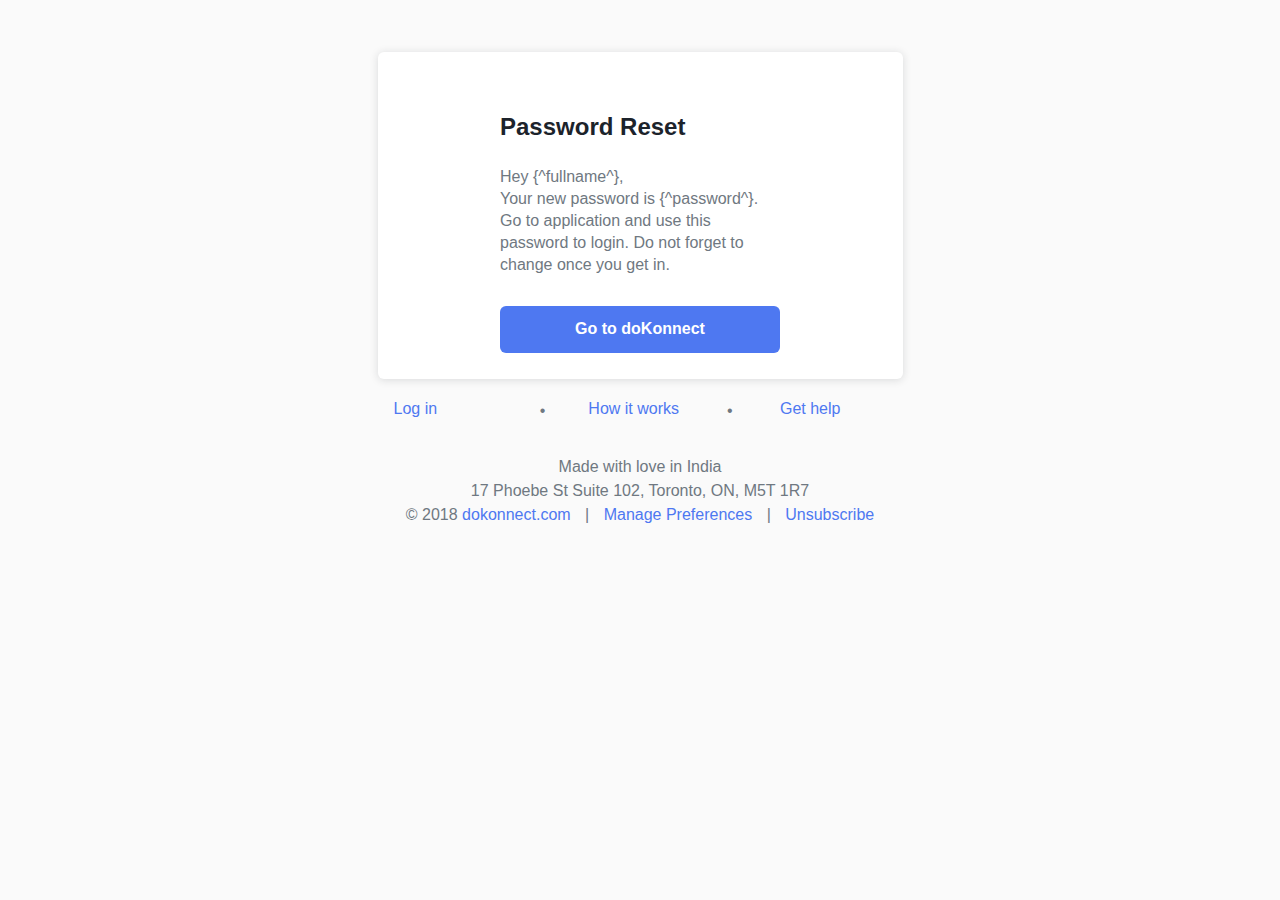
<file: WebApplication2/Email Templates/forgetpassword.html>
﻿<head>
    <meta http-equiv="Content-Type" content="text/html; charset=US-ASCII" />
    <meta name="viewport" content="width=device-width" />

</head>

<body style="-moz-box-sizing: border-box; -ms-text-size-adjust: 100%; -webkit-box-sizing: border-box; -webkit-text-size-adjust: 100%; box-sizing: border-box; color: #1C232B; font-family: Helvetica, Arial, sans-serif; font-size: 16px; font-weight: normal; line-height: 22px; margin: 0; min-width: 100%; padding: 0; text-align: left; width: 100% !important">
    <style type="text/css">
        body {
            width: 100% !important;
            min-width: 100%;
            -webkit-text-size-adjust: 100%;
            -ms-text-size-adjust: 100%;
            margin: 0;
            padding: 0;
            -moz-box-sizing: border-box;
            -webkit-box-sizing: border-box;
            box-sizing: border-box;
        }

        .ExternalClass {
            width: 100%;
        }

        .ExternalClass {
            line-height: 100%;
        }

        #backgroundTable {
            margin: 0;
            padding: 0;
            width: 100% !important;
            line-height: 100% !important;
        }

        img {
            outline: none;
            text-decoration: none;
            -ms-interpolation-mode: bicubic;
            width: auto;
            max-width: 100%;
            clear: both;
            display: block;
        }

        body {
            color: #1C232B;
            font-family: Helvetica, Arial, sans-serif;
            font-weight: normal;
            padding: 0;
            margin: 0;
            text-align: left;
            line-height: 1.3;
        }

        body {
            font-size: 16px;
            line-height: 1.3;
        }

        a:hover {
            color: #1f54ed;
        }

        a:active {
            color: #1f54ed;
        }

        a:visited {
            color: #4E78F1;
        }

        h1 a:visited {
            color: #4E78F1;
        }

        h2 a:visited {
            color: #4E78F1;
        }

        h3 a:visited {
            color: #4E78F1;
        }

        h4 a:visited {
            color: #4E78F1;
        }

        h5 a:visited {
            color: #4E78F1;
        }

        h6 a:visited {
            color: #4E78F1;
        }

        table.button:hover table tr td a {
            color: #FFFFFF;
        }

        table.button:active table tr td a {
            color: #FFFFFF;
        }

        table.button table tr td a:visited {
            color: #FFFFFF;
        }

        table.button.tiny:hover table tr td a {
            color: #FFFFFF;
        }

        table.button.tiny:active table tr td a {
            color: #FFFFFF;
        }

        table.button.tiny table tr td a:visited {
            color: #FFFFFF;
        }

        table.button.small:hover table tr td a {
            color: #FFFFFF;
        }

        table.button.small:active table tr td a {
            color: #FFFFFF;
        }

        table.button.small table tr td a:visited {
            color: #FFFFFF;
        }

        table.button.large:hover table tr td a {
            color: #FFFFFF;
        }

        table.button.large:active table tr td a {
            color: #FFFFFF;
        }

        table.button.large table tr td a:visited {
            color: #FFFFFF;
        }

        table.button:hover table td {
            background: #1f54ed;
            color: #FFFFFF;
        }

        table.button:visited table td {
            background: #1f54ed;
            color: #FFFFFF;
        }

        table.button:active table td {
            background: #1f54ed;
            color: #FFFFFF;
        }

        table.button:hover table a {
            border: 0 solid #1f54ed;
        }

        table.button:visited table a {
            border: 0 solid #1f54ed;
        }

        table.button:active table a {
            border: 0 solid #1f54ed;
        }

        table.button.secondary:hover table td {
            background: #fefefe;
            color: #FFFFFF;
        }

        table.button.secondary:hover table a {
            border: 0 solid #fefefe;
        }

        table.button.secondary:hover table td a {
            color: #FFFFFF;
        }

        table.button.secondary:active table td a {
            color: #FFFFFF;
        }

        table.button.secondary table td a:visited {
            color: #FFFFFF;
        }

        table.button.success:hover table td {
            background: #009482;
        }

        table.button.success:hover table a {
            border: 0 solid #009482;
        }

        table.button.alert:hover table td {
            background: #ff6131;
        }

        table.button.alert:hover table a {
            border: 0 solid #ff6131;
        }

        table.button.warning:hover table td {
            background: #fcae1a;
        }

        table.button.warning:hover table a {
            border: 0px solid #fcae1a;
        }

        .thumbnail:hover {
            box-shadow: 0 0 6px 1px rgba(78, 120, 241, 0.5);
        }

        .thumbnail:focus {
            box-shadow: 0 0 6px 1px rgba(78, 120, 241, 0.5);
        }

        body.outlook p {
            display: inline !important;
        }

        body {
            font-weight: normal;
            font-size: 16px;
            line-height: 22px;
        }

        @media only screen and (max-width: 596px) {
            .small-float-center {
                margin: 0 auto !important;
                float: none !important;
                text-align: center !important;
            }

            .small-text-center {
                text-align: center !important;
            }

            .small-text-left {
                text-align: left !important;
            }

            .small-text-right {
                text-align: right !important;
            }

            .hide-for-large {
                display: block !important;
                width: auto !important;
                overflow: visible !important;
                max-height: none !important;
                font-size: inherit !important;
                line-height: inherit !important;
            }

            table.body table.container .hide-for-large {
                display: table !important;
                width: 100% !important;
            }

            table.body table.container .row.hide-for-large {
                display: table !important;
                width: 100% !important;
            }

            table.body table.container .callout-inner.hide-for-large {
                display: table-cell !important;
                width: 100% !important;
            }

            table.body table.container .show-for-large {
                display: none !important;
                width: 0;
                mso-hide: all;
                overflow: hidden;
            }

            table.body img {
                width: auto;
                height: auto;
            }

            table.body center {
                min-width: 0 !important;
            }

            table.body .container {
                width: 95% !important;
            }

            table.body .columns {
                height: auto !important;
                -moz-box-sizing: border-box;
                -webkit-box-sizing: border-box;
                box-sizing: border-box;
                padding-left: 16px !important;
                padding-right: 16px !important;
            }

            table.body .column {
                height: auto !important;
                -moz-box-sizing: border-box;
                -webkit-box-sizing: border-box;
                box-sizing: border-box;
                padding-left: 16px !important;
                padding-right: 16px !important;
            }

            table.body .columns .column {
                padding-left: 0 !important;
                padding-right: 0 !important;
            }

            table.body .columns .columns {
                padding-left: 0 !important;
                padding-right: 0 !important;
            }

            table.body .column .column {
                padding-left: 0 !important;
                padding-right: 0 !important;
            }

            table.body .column .columns {
                padding-left: 0 !important;
                padding-right: 0 !important;
            }

            table.body .collapse .columns {
                padding-left: 0 !important;
                padding-right: 0 !important;
            }

            table.body .collapse .column {
                padding-left: 0 !important;
                padding-right: 0 !important;
            }

            td.small-1 {
                display: inline-block !important;
                width: 8.333333% !important;
            }

            th.small-1 {
                display: inline-block !important;
                width: 8.333333% !important;
            }

            td.small-2 {
                display: inline-block !important;
                width: 16.666666% !important;
            }

            th.small-2 {
                display: inline-block !important;
                width: 16.666666% !important;
            }

            td.small-3 {
                display: inline-block !important;
                width: 25% !important;
            }

            th.small-3 {
                display: inline-block !important;
                width: 25% !important;
            }

            td.small-4 {
                display: inline-block !important;
                width: 33.333333% !important;
            }

            th.small-4 {
                display: inline-block !important;
                width: 33.333333% !important;
            }

            td.small-5 {
                display: inline-block !important;
                width: 41.666666% !important;
            }

            th.small-5 {
                display: inline-block !important;
                width: 41.666666% !important;
            }

            td.small-6 {
                display: inline-block !important;
                width: 50% !important;
            }

            th.small-6 {
                display: inline-block !important;
                width: 50% !important;
            }

            td.small-7 {
                display: inline-block !important;
                width: 58.333333% !important;
            }

            th.small-7 {
                display: inline-block !important;
                width: 58.333333% !important;
            }

            td.small-8 {
                display: inline-block !important;
                width: 66.666666% !important;
            }

            th.small-8 {
                display: inline-block !important;
                width: 66.666666% !important;
            }

            td.small-9 {
                display: inline-block !important;
                width: 75% !important;
            }

            th.small-9 {
                display: inline-block !important;
                width: 75% !important;
            }

            td.small-10 {
                display: inline-block !important;
                width: 83.333333% !important;
            }

            th.small-10 {
                display: inline-block !important;
                width: 83.333333% !important;
            }

            td.small-11 {
                display: inline-block !important;
                width: 91.666666% !important;
            }

            th.small-11 {
                display: inline-block !important;
                width: 91.666666% !important;
            }

            td.small-12 {
                display: inline-block !important;
                width: 100% !important;
            }

            th.small-12 {
                display: inline-block !important;
                width: 100% !important;
            }

            .columns td.small-12 {
                display: block !important;
                width: 100% !important;
            }

            .column td.small-12 {
                display: block !important;
                width: 100% !important;
            }

            .columns th.small-12 {
                display: block !important;
                width: 100% !important;
            }

            .column th.small-12 {
                display: block !important;
                width: 100% !important;
            }

            table.body td.small-offset-1 {
                margin-left: 8.333333% !important;
            }

            table.body th.small-offset-1 {
                margin-left: 8.333333% !important;
            }

            table.body td.small-offset-2 {
                margin-left: 16.666666% !important;
            }

            table.body th.small-offset-2 {
                margin-left: 16.666666% !important;
            }

            table.body td.small-offset-3 {
                margin-left: 25% !important;
            }

            table.body th.small-offset-3 {
                margin-left: 25% !important;
            }

            table.body td.small-offset-4 {
                margin-left: 33.333333% !important;
            }

            table.body th.small-offset-4 {
                margin-left: 33.333333% !important;
            }

            table.body td.small-offset-5 {
                margin-left: 41.666666% !important;
            }

            table.body th.small-offset-5 {
                margin-left: 41.666666% !important;
            }

            table.body td.small-offset-6 {
                margin-left: 50% !important;
            }

            table.body th.small-offset-6 {
                margin-left: 50% !important;
            }

            table.body td.small-offset-7 {
                margin-left: 58.333333% !important;
            }

            table.body th.small-offset-7 {
                margin-left: 58.333333% !important;
            }

            table.body td.small-offset-8 {
                margin-left: 66.666666% !important;
            }

            table.body th.small-offset-8 {
                margin-left: 66.666666% !important;
            }

            table.body td.small-offset-9 {
                margin-left: 75% !important;
            }

            table.body th.small-offset-9 {
                margin-left: 75% !important;
            }

            table.body td.small-offset-10 {
                margin-left: 83.333333% !important;
            }

            table.body th.small-offset-10 {
                margin-left: 83.333333% !important;
            }

            table.body td.small-offset-11 {
                margin-left: 91.666666% !important;
            }

            table.body th.small-offset-11 {
                margin-left: 91.666666% !important;
            }

            table.body table.columns td.expander {
                display: none !important;
            }

            table.body table.columns th.expander {
                display: none !important;
            }

            table.body .right-text-pad {
                padding-left: 10px !important;
            }

            table.body .text-pad-right {
                padding-left: 10px !important;
            }

            table.body .left-text-pad {
                padding-right: 10px !important;
            }

            table.body .text-pad-left {
                padding-right: 10px !important;
            }

            table.menu {
                width: 100% !important;
            }

                table.menu td {
                    width: auto !important;
                    display: inline-block !important;
                }

                table.menu th {
                    width: auto !important;
                    display: inline-block !important;
                }

                table.menu.vertical td {
                    display: block !important;
                }

                table.menu.vertical th {
                    display: block !important;
                }

                table.menu.small-vertical td {
                    display: block !important;
                }

                table.menu.small-vertical th {
                    display: block !important;
                }

                table.menu[align="center"] {
                    width: auto !important;
                }

            table.button.small-expand {
                width: 100% !important;
            }

            table.button.small-expanded {
                width: 100% !important;
            }

            table.button.small-expand table {
                width: 100%;
            }

            table.button.small-expanded table {
                width: 100%;
            }

            table.button.small-expand table a {
                text-align: center !important;
                width: 100% !important;
                padding-left: 0 !important;
                padding-right: 0 !important;
            }

            table.button.small-expanded table a {
                text-align: center !important;
                width: 100% !important;
                padding-left: 0 !important;
                padding-right: 0 !important;
            }

            table.button.small-expand center {
                min-width: 0;
            }

            table.button.small-expanded center {
                min-width: 0;
            }

            table.body .container {
                width: 100% !important;
            }
        }

        @media only screen and (min-width: 732px) {
            table.body table.milkyway-email-card {
                width: 525px !important;
            }

            table.body table.emailer-footer {
                width: 525px !important;
            }
        }

        @media only screen and (max-width: 731px) {
            table.body table.milkyway-email-card {
                width: 320px !important;
            }

            table.body table.emailer-footer {
                width: 320px !important;
            }
        }

        @media only screen and (max-width: 320px) {
            table.body table.milkyway-email-card {
                width: 100% !important;
                border-radius: 0;
                box-sizing: none;
            }

            table.body table.emailer-footer {
                width: 100% !important;
                border-radius: 0;
                box-sizing: none;
            }
        }

        @media only screen and (max-width: 280px) {
            table.body table.milkyway-email-card .milkyway-content {
                width: 100% !important;
            }
        }

        @media (min-width: 596px) {
            .milkyway-header {
                width: 11%;
            }
        }

        @media (max-width: 596px) {
            .milkyway-header {
                width: 50%;
            }

            .emailer-footer .emailer-border-bottom {
                border-bottom: 0.5px solid #E2E5E7;
            }

            .emailer-footer .make-you-smile {
                margin-top: 24px;
            }

                .emailer-footer .make-you-smile .email-tag-line {
                    width: 80%;
                    position: relative;
                    left: 10%;
                }

                .emailer-footer .make-you-smile .universe-address {
                    margin-bottom: 10px !important;
                }

                .emailer-footer .make-you-smile .email-tag-line {
                    margin-bottom: 10px !important;
                }

            .have-questions-text {
                width: 70%;
            }

            .hide-on-small {
                display: none;
            }

            .product-card-stacked-row .thumbnail-image {
                max-width: 32% !important;
            }

            .product-card-stacked-row .thumbnail-content p {
                width: 64%;
            }

            .welcome-subcontent {
                text-align: left;
                margin: 20px 0 10px;
            }

            .milkyway-title {
                padding: 16px;
            }

            .meta-data {
                text-align: center;
            }

            .label {
                text-align: center;
            }

            .welcome-email .wavey-background-subcontent {
                width: calc(100% - 32px);
            }
        }

        @media (min-width: 597px) {
            .emailer-footer .show-on-mobile {
                display: none;
            }

            .emailer-footer .emailer-border-bottom {
                border-bottom: none;
            }

            .have-questions-text {
                border-bottom: none;
            }

            .hide-on-large {
                display: none;
            }

            .milkyway-title {
                padding: 55px 55px 16px;
            }
        }

        @media only screen and (max-width: 290px) {
            table.container.your-tickets .tickets-container {
                width: 100%;
            }
        }
    </style>
    <table class="body" data-made-with-foundation="" style="background: #FAFAFA; border-collapse: collapse; border-spacing: 0; color: #1C232B; font-family: Helvetica, Arial, sans-serif; font-size: 16px; font-weight: normal; height: 100%; line-height: 1.3; margin: 0; padding: 0; text-align: left; vertical-align: top; width: 100%"
           bgcolor="#FAFAFA">
        <tbody>
            <tr style="padding: 0; text-align: left; vertical-align: top" align="left">
                <td class="center" align="center" valign="top" style="-moz-hyphens: auto; -webkit-hyphens: auto; border-collapse: collapse !important; color: #1C232B; font-family: Helvetica, Arial, sans-serif; font-size: 16px; font-weight: normal; hyphens: auto; line-height: 1.3; margin: 0; padding: 0; text-align: left; vertical-align: top; word-wrap: break-word">
                    <center style="min-width: 580px; width: 100%">
                        <table class=" spacer  float-center" align="center" style="border-collapse: collapse; border-spacing: 0; float: none; margin: 0 auto; padding: 0; text-align: center; vertical-align: top; width: 100%">
                            <tbody>
                                <tr style="padding: 0; text-align: left; vertical-align: top" align="left">
                                    <td height="20px" style="-moz-hyphens: auto; -webkit-hyphens: auto; border-collapse: collapse !important; color: #1C232B; font-family: Helvetica, Arial, sans-serif; font-size: 20px; font-weight: normal; hyphens: auto; line-height: 20px; margin: 0; mso-line-height-rule: exactly; padding: 0; text-align: left; vertical-align: top; word-wrap: break-word"
                                        align="left" valign="top">
                                        &nbsp;
                                    </td>
                                </tr>
                            </tbody>
                        </table>
                        <table class="header-spacer spacer  float-center" align="center" style="border-collapse: collapse; border-spacing: 0; float: none; line-height: 60px; margin: 0 auto; padding: 0; text-align: center; vertical-align: top; width: 100%">
                            <tbody>
                                <tr style="padding: 0; text-align: left; vertical-align: top" align="left">
                                    <td height="16px" style="-moz-hyphens: auto; -webkit-hyphens: auto; border-collapse: collapse !important; color: #1C232B; font-family: Helvetica, Arial, sans-serif; font-size: 16px; font-weight: normal; hyphens: auto; line-height: 16px; margin: 0; mso-line-height-rule: exactly; padding: 0; text-align: left; vertical-align: top; word-wrap: break-word"
                                        align="left" valign="top">
                                        &nbsp;
                                    </td>
                                </tr>
                            </tbody>
                        </table>
                        <div class="milkyway-header float-center" align="center">
                            
                        </div>
                        <table class="header-spacer-bottom spacer  float-center" align="center" style="border-collapse: collapse; border-spacing: 0; float: none; line-height: 30px; margin: 0 auto; padding: 0; text-align: center; vertical-align: top; width: 100%">
                            <tbody>
                                <tr style="padding: 0; text-align: left; vertical-align: top" align="left">
                                    <td height="16px" style="-moz-hyphens: auto; -webkit-hyphens: auto; border-collapse: collapse !important; color: #1C232B; font-family: Helvetica, Arial, sans-serif; font-size: 16px; font-weight: normal; hyphens: auto; line-height: 16px; margin: 0; mso-line-height-rule: exactly; padding: 0; text-align: left; vertical-align: top; word-wrap: break-word"
                                        align="left" valign="top">
                                        &nbsp;
                                    </td>
                                </tr>
                            </tbody>
                        </table>

                        <table class="milkyway-email-card container float-center" align="center" style="background: #FFFFFF; border-collapse: collapse; border-radius: 6px; border-spacing: 0; box-shadow: 0 1px 8px 0 rgba(28,35,43,0.15); float: none; margin: 0 auto; overflow: hidden; padding: 0; text-align: center; vertical-align: top; width: 580px"
                               bgcolor="#FFFFFF">
                            <tbody>
                                <tr style="padding: 0; text-align: left; vertical-align: top" align="left">
                                    <td style="-moz-hyphens: auto; -webkit-hyphens: auto; border-collapse: collapse !important; color: #1C232B; font-family: Helvetica, Arial, sans-serif; font-size: 16px; font-weight: normal; hyphens: auto; line-height: 1.3; margin: 0; padding: 0; text-align: left; vertical-align: top; word-wrap: break-word"
                                        align="left" valign="top">

                                        <table class="milkyway-content confirmation-instructions container" align="center" style="background: #FFFFFF; border-collapse: collapse; border-spacing: 0; hyphens: none; margin: auto; max-width: 100%; padding: 0; text-align: inherit; vertical-align: top; width: 280px !important"
                                               bgcolor="#FFFFFF">
                                            <tbody>
                                                <tr style="padding: 0; text-align: left; vertical-align: top" align="left">
                                                    <td style="-moz-hyphens: auto; -webkit-hyphens: auto; border-collapse: collapse !important; color: #1C232B; font-family: Helvetica, Arial, sans-serif; font-size: 16px; font-weight: normal; hyphens: auto; line-height: 1.3; margin: 0; padding: 0; text-align: left; vertical-align: top; word-wrap: break-word"
                                                        align="left" valign="top">
                                                        <table class=" spacer " style="border-collapse: collapse; border-spacing: 0; padding: 0; text-align: left; vertical-align: top; width: 100%">
                                                            <tbody>
                                                                <tr style="padding: 0; text-align: left; vertical-align: top" align="left">
                                                                    <td height="30px" style="-moz-hyphens: auto; -webkit-hyphens: auto; border-collapse: collapse !important; color: #1C232B; font-family: Helvetica, Arial, sans-serif; font-size: 30px; font-weight: normal; hyphens: auto; line-height: 30px; margin: 0; mso-line-height-rule: exactly; padding: 0; text-align: left; vertical-align: top; word-wrap: break-word"
                                                                        align="left" valign="top">
                                                                        &nbsp;
                                                                    </td>
                                                                </tr>
                                                            </tbody>
                                                        </table>
                                                        <table class=" row" style="border-collapse: collapse; border-spacing: 0; display: table; padding: 0; position: relative; text-align: left; vertical-align: top; width: 100%">
                                                            <tbody>
                                                                <tr style="padding: 0; text-align: left; vertical-align: top" align="left">
                                                                    <th class=" small-12 large-12 columns first last" style="color: #1C232B; font-family: Helvetica, Arial, sans-serif; font-size: 16px; font-weight: normal; line-height: 1.3; margin: 0 auto; padding: 0; text-align: left; width: 564px" align="left">
                                                                        <table style="border-collapse: collapse; border-spacing: 0; padding: 0; text-align: left; vertical-align: top; width: 100%">
                                                                            <tbody>
                                                                                <tr style="padding: 0; text-align: left; vertical-align: top" align="left">
                                                                                    <th style="color: #1C232B; font-family: Helvetica, Arial, sans-serif; font-size: 16px; font-weight: normal; line-height: 1.3; margin: 0; padding: 0; text-align: left" align="left">
                                                                                        <center style="min-width: 0; width: 100%">
                                                                                           
                                                                                        </center>
                                                                                    </th>
                                                                                    <th class="expander" style="color: #1C232B; font-family: Helvetica, Arial, sans-serif; font-size: 16px; font-weight: normal; line-height: 1.3; margin: 0; padding: 0; text-align: left; visibility: hidden; width: 0" align="left"></th>
                                                                                </tr>
                                                                            </tbody>
                                                                        </table>
                                                                    </th>
                                                                </tr>
                                                            </tbody>
                                                        </table>
                                                        <table class=" spacer " style="border-collapse: collapse; border-spacing: 0; padding: 0; text-align: left; vertical-align: top; width: 100%">
                                                            <tbody>
                                                                <tr style="padding: 0; text-align: left; vertical-align: top" align="left">
                                                                    <td height="30px" style="-moz-hyphens: auto; -webkit-hyphens: auto; border-collapse: collapse !important; color: #1C232B; font-family: Helvetica, Arial, sans-serif; font-size: 30px; font-weight: normal; hyphens: auto; line-height: 30px; margin: 0; mso-line-height-rule: exactly; padding: 0; text-align: left; vertical-align: top; word-wrap: break-word"
                                                                        align="left" valign="top">
                                                                        &nbsp;
                                                                    </td>
                                                                </tr>
                                                            </tbody>
                                                        </table>
                                                        <table class=" row" style="border-collapse: collapse; border-spacing: 0; display: table; padding: 0; position: relative; text-align: left; vertical-align: top; width: 100%">
                                                            <tbody>
                                                                <tr style="padding: 0; text-align: left; vertical-align: top" align="left">
                                                                    <th class="header-padding small-12 large-12 columns first last" style="color: #1C232B; font-family: Helvetica, Arial, sans-serif; font-size: 16px; font-weight: normal; line-height: 1.3; margin: 0 auto; padding: 0; text-align: left; width: 564px" align="left">
                                                                        <table style="border-collapse: collapse; border-spacing: 0; padding: 0; text-align: left; vertical-align: top; width: 100%">
                                                                            <tbody>
                                                                                <tr style="padding: 0; text-align: left; vertical-align: top" align="left">
                                                                                    <th style="color: #1C232B; font-family: Helvetica, Arial, sans-serif; font-size: 16px; font-weight: normal; line-height: 1.3; margin: 0; padding: 0; text-align: left" align="left">
                                                                                        <h1 class="welcome-header" style="color: inherit; font-family: Helvetica, Arial, sans-serif; font-size: 24px; font-weight: 600; hyphens: none; line-height: 30px; margin: 0 0 24px; padding: 0; text-align: left; width: 100%; word-wrap: normal" align="left">
                                                                                            Password Reset
                                                                                        </h1>
                                                                                    </th>
                                                                                    <th class="expander" style="color: #1C232B; font-family: Helvetica, Arial, sans-serif; font-size: 16px; font-weight: normal; line-height: 1.3; margin: 0; padding: 0; text-align: left; visibility: hidden; width: 0" align="left"></th>
                                                                                </tr>
                                                                            </tbody>
                                                                        </table>
                                                                    </th>
                                                                </tr>
                                                            </tbody>
                                                        </table>
                                                        <table class=" row" style="border-collapse: collapse; border-spacing: 0; display: table; padding: 0; position: relative; text-align: left; vertical-align: top; width: 100%">
                                                            <tbody>
                                                                <tr style="padding: 0; text-align: left; vertical-align: top" align="left">
                                                                    <th class="body-content small-12 large-12 columns first last" style="color: #1C232B; font-family: Helvetica, Arial, sans-serif; font-size: 16px; font-weight: normal; line-height: 1.3; margin: 0 auto; padding: 0; text-align: left; width: 564px" align="left">
                                                                        <table style="border-collapse: collapse; border-spacing: 0; padding: 0; text-align: left; vertical-align: top; width: 100%">
                                                                            <tbody>
                                                                                <tr style="padding: 0; text-align: left; vertical-align: top" align="left">
                                                                                    <th style="color: #1C232B; font-family: Helvetica, Arial, sans-serif; font-size: 16px; font-weight: normal; line-height: 1.3; margin: 0; padding: 0; text-align: left" align="left">
                                                                                        <h2 class="welcome-subcontent" style="color: #6F7881; font-family: Helvetica, Arial, sans-serif; font-size: 16px; font-weight: 300; line-height: 22px; margin: 0; padding: 0; text-align: left; width: 100%; word-wrap: normal" align="left">
                                                                                            Hey {^fullname^},
                                                                                        </h2>
                                                                                    </th>
                                                                                    <th class="expander" style="color: #1C232B; font-family: Helvetica, Arial, sans-serif; font-size: 16px; font-weight: normal; line-height: 1.3; margin: 0; padding: 0; text-align: left; visibility: hidden; width: 0" align="left"></th>
                                                                                </tr>
                                                                            </tbody>
                                                                        </table>
                                                                    </th>
                                                                </tr>
                                                            </tbody>
                                                        </table>
                                                        <table class=" row" style="border-collapse: collapse; border-spacing: 0; display: table; padding: 0; position: relative; text-align: left; vertical-align: top; width: 100%">
                                                            <tbody>
                                                                <tr style="padding: 0; text-align: left; vertical-align: top" align="left">
                                                                    <th class="body-content-end small-12 large-12 columns first last" style="color: #1C232B; font-family: Helvetica, Arial, sans-serif; font-size: 16px; font-weight: normal; line-height: 1.3; margin: 0 auto; padding: 0; text-align: left; width: 564px" align="left">
                                                                        <table style="border-collapse: collapse; border-spacing: 0; padding: 0; text-align: left; vertical-align: top; width: 100%">
                                                                            <tbody>
                                                                                <tr style="padding: 0; text-align: left; vertical-align: top" align="left">
                                                                                    <th style="color: #1C232B; font-family: Helvetica, Arial, sans-serif; font-size: 16px; font-weight: normal; line-height: 1.3; margin: 0; padding: 0; text-align: left" align="left">
                                                                                        <h2 class="welcome-subcontent" style="color: #6F7881; font-family: Helvetica, Arial, sans-serif; font-size: 16px; font-weight: 300; line-height: 22px; margin: 0; padding: 0; text-align: left; width: 100%; word-wrap: normal" align="left">
                                                                                            Your new password is <b>{^password^}.</b> Go to application and use this password to login. Do not forget to change once you get in.
                                                                                        </h2>
                                                                                    </th>
                                                                                    <th class="expander" style="color: #1C232B; font-family: Helvetica, Arial, sans-serif; font-size: 16px; font-weight: normal; line-height: 1.3; margin: 0; padding: 0; text-align: left; visibility: hidden; width: 0" align="left"></th>
                                                                                </tr>
                                                                            </tbody>
                                                                        </table>
                                                                    </th>
                                                                </tr>
                                                            </tbody>
                                                        </table>
                                                        <table class=" spacer " style="border-collapse: collapse; border-spacing: 0; padding: 0; text-align: left; vertical-align: top; width: 100%">
                                                            <tbody>
                                                                <tr style="padding: 0; text-align: left; vertical-align: top" align="left">
                                                                    <td height="30px" style="-moz-hyphens: auto; -webkit-hyphens: auto; border-collapse: collapse !important; color: #1C232B; font-family: Helvetica, Arial, sans-serif; font-size: 30px; font-weight: normal; hyphens: auto; line-height: 30px; margin: 0; mso-line-height-rule: exactly; padding: 0; text-align: left; vertical-align: top; word-wrap: break-word"
                                                                        align="left" valign="top">
                                                                        &nbsp;
                                                                    </td>
                                                                </tr>
                                                            </tbody>
                                                        </table>
                                                        <table class="milkyway-content row" style="border-collapse: collapse; border-spacing: 0; display: table; hyphens: none; margin: auto; max-width: 100%; padding: 0; position: relative; text-align: left; vertical-align: top; width: 280px !important">
                                                            <tbody>
                                                                <tr style="padding: 0; text-align: left; vertical-align: top" align="left">
                                                                    <th class="milkyway-padding small-12 large-12 columns first last" valign="middle" style="color: #1C232B; font-family: Helvetica, Arial, sans-serif; font-size: 16px; font-weight: normal; line-height: 1.3; margin: 0 auto; padding: 0; text-align: left; width: 564px"
                                                                        align="left">
                                                                        <table style="border-collapse: collapse; border-spacing: 0; padding: 0; text-align: left; vertical-align: top; width: 100%">
                                                                            <tbody>
                                                                                <tr style="padding: 0; text-align: left; vertical-align: top" align="left">
                                                                                    <th style="color: #1C232B; font-family: Helvetica, Arial, sans-serif; font-size: 16px; font-weight: normal; line-height: 1.3; margin: 0; padding: 0; text-align: left" align="left">
                                                                                        <table class="cta-text primary radius expanded button" style="border-collapse: collapse; border-spacing: 0; font-size: 14px; font-weight: 400; line-height: 0; margin: 0 0 16px; padding: 0; text-align: left; vertical-align: top; width: 100% !important">
                                                                                            <tbody>
                                                                                                <tr style="padding: 0; text-align: left; vertical-align: top" align="left">
                                                                                                    <td style="-moz-hyphens: auto; -webkit-hyphens: auto; border-collapse: collapse !important; color: #1C232B; font-family: Helvetica, Arial, sans-serif; font-size: 16px; font-weight: normal; hyphens: auto; line-height: 1.3; margin: 0; padding: 0; text-align: left; vertical-align: top; word-wrap: break-word"
                                                                                                        align="left" valign="top">
                                                                                                        <table style="border-collapse: collapse; border-spacing: 0; padding: 0; text-align: left; vertical-align: top; width: 100%">
                                                                                                            <tbody>
                                                                                                                <tr style="padding: 0; text-align: left; vertical-align: top" align="left">
                                                                                                                    <td style="-moz-hyphens: auto; -webkit-hyphens: auto; background: #4E78F1; border: 2px none #4e78f1; border-collapse: collapse !important; border-radius: 6px; color: #FFFFFF; font-family: Helvetica, Arial, sans-serif; font-size: 16px; font-weight: normal; hyphens: auto; line-height: 1.3; margin: 0; padding: 0; text-align: left; vertical-align: top; word-wrap: break-word"
                                                                                                                        align="left" bgcolor="#4E78F1" valign="top">
                                                                                                                        <a href="{^link^}" style="border: 0 solid #4e78f1; border-radius: 6px; color: #FFFFFF; display: inline-block; font-family: Helvetica, Arial, sans-serif; font-size: 16px; font-weight: bold; line-height: 1.3; margin: 0; padding: 13px 0; text-align: center; text-decoration: none; width: 100%"
                                                                                                                           target="_blank">
    Go to doKonnect                                                                                                                        <!--<p class="text-center" style="color: white; font-family: Helvetica, Arial, sans-serif; font-size: 16px; font-weight: 300; letter-spacing: 1px; line-height: 1.3; margin: 0; padding: 0; text-align: center" align="center">
                                                                                                                                Confirm email
                                                                                                                            </p>-->
                                                                                                                        </a>
                                                                                                                    </td>
                                                                                                                </tr>
                                                                                                            </tbody>
                                                                                                        </table>
                                                                                                    </td>
                                                                                                </tr>
                                                                                            </tbody>
                                                                                        </table>
                                                                                    </th>
                                                                                    <th class="expander" style="color: #1C232B; font-family: Helvetica, Arial, sans-serif; font-size: 16px; font-weight: normal; line-height: 1.3; margin: 0; padding: 0; text-align: left; visibility: hidden; width: 0" align="left"></th>
                                                                                </tr>
                                                                            </tbody>
                                                                        </table>
                                                                    </th>
                                                                </tr>
                                                            </tbody>
                                                        </table>

                                                        <table class=" spacer " style="border-collapse: collapse; border-spacing: 0; padding: 0; text-align: left; vertical-align: top; width: 100%">
                                                            <tbody>
                                                                <tr style="padding: 0; text-align: left; vertical-align: top" align="left">
                                                                    <td height="10px" style="-moz-hyphens: auto; -webkit-hyphens: auto; border-collapse: collapse !important; color: #1C232B; font-family: Helvetica, Arial, sans-serif; font-size: 10px; font-weight: normal; hyphens: auto; line-height: 10px; margin: 0; mso-line-height-rule: exactly; padding: 0; text-align: left; vertical-align: top; word-wrap: break-word"
                                                                        align="left" valign="top">
                                                                        &nbsp;
                                                                    </td>
                                                                </tr>
                                                            </tbody>
                                                        </table>
                                                    </td>
                                                </tr>
                                            </tbody>
                                        </table>

                                    </td>
                                </tr>
                            </tbody>
                        </table>
                        <table class=" spacer  float-center" align="center" style="border-collapse: collapse; border-spacing: 0; float: none; margin: 0 auto; padding: 0; text-align: center; vertical-align: top; width: 100%">
                            <tbody>
                                <tr style="padding: 0; text-align: left; vertical-align: top" align="left">
                                    <td height="20px" style="-moz-hyphens: auto; -webkit-hyphens: auto; border-collapse: collapse !important; color: #1C232B; font-family: Helvetica, Arial, sans-serif; font-size: 20px; font-weight: normal; hyphens: auto; line-height: 20px; margin: 0; mso-line-height-rule: exactly; padding: 0; text-align: left; vertical-align: top; word-wrap: break-word"
                                        align="left" valign="top">
                                        &nbsp;
                                    </td>
                                </tr>
                            </tbody>
                        </table>
                        <table class="emailer-footer container float-center" align="center" style="background-color: transparent !important; border-collapse: collapse; border-spacing: 0; float: none; margin: 0 auto; padding: 0; text-align: center; vertical-align: top; width: 580px"
                               bgcolor="transparent">
                            <tbody>
                                <tr style="padding: 0; text-align: left; vertical-align: top" align="left">
                                    <td style="-moz-hyphens: auto; -webkit-hyphens: auto; border-collapse: collapse !important; color: #1C232B; font-family: Helvetica, Arial, sans-serif; font-size: 16px; font-weight: normal; hyphens: auto; line-height: 1.3; margin: 0; padding: 0; text-align: left; vertical-align: top; word-wrap: break-word"
                                        align="left" valign="top">
                                        <table class=" row" style="border-collapse: collapse; border-spacing: 0; display: table; padding: 0; position: relative; text-align: left; vertical-align: top; width: 100%">
                                            <tbody>
                                                <tr style="padding: 0; text-align: left; vertical-align: top" align="left">
                                                    <th class=" small-12 large-4 columns first" style="color: #1C232B; font-family: Helvetica, Arial, sans-serif; font-size: 16px; font-weight: normal; line-height: 1.3; margin: 0 auto; padding: 0 8px 16px 16px; text-align: left; width: 177.3333333333px"
                                                        align="left">
                                                        <table style="border-collapse: collapse; border-spacing: 0; padding: 0; text-align: left; vertical-align: top; width: 100%">
                                                            <tbody>
                                                                <tr style="padding: 0; text-align: left; vertical-align: top" align="left">
                                                                    <th style="color: #1C232B; font-family: Helvetica, Arial, sans-serif; font-size: 16px; font-weight: normal; line-height: 1.3; margin: 0; padding: 0; text-align: left" align="left">
                                                                    </th>
                                                                    <th class="emailer-border-bottom small-12 large-11 columns first" style="color: #1C232B; font-family: Helvetica, Arial, sans-serif; font-size: 16px; font-weight: normal; line-height: 1.3; margin: 0 auto; padding: 0 0 16px; text-align: left; width: 91.666666%"
                                                                        align="left">
                                                                        <table style="border-collapse: collapse; border-spacing: 0; padding: 0; text-align: left; vertical-align: top; width: 100%">
                                                                            <tbody>
                                                                                <tr style="padding: 0; text-align: left; vertical-align: top" align="left">
                                                                                    <th style="color: #1C232B; font-family: Helvetica, Arial, sans-serif; font-size: 16px; font-weight: normal; line-height: 1.3; margin: 0; padding: 0; text-align: left" align="left">
                                                                                        <p class="text-left small-text-center" style="color: #6F7881; font-family: Helvetica, Arial, sans-serif; font-size: 16px; font-weight: normal; line-height: 1.5; margin: 0; padding: 0; text-align: left" align="left">
                                                                                            <a target="_blank" href="https://www.dokonnect.com/login?ref=uniiverse-milkyway%2Ftransactional_emailer-confirmation_instructions" style="color: #4E78F1; font-family: Helvetica, Arial, sans-serif; font-weight: normal; line-height: 1.3; margin: 0; padding: 0; text-align: left; text-decoration: none">Log in</a>
                                                                                        </p>
                                                                                    </th>
                                                                                </tr>
                                                                            </tbody>
                                                                        </table>
                                                                    </th>
                                                                    <th class="show-for-large small-12 large-1 columns last" style="color: #1C232B; font-family: Helvetica, Arial, sans-serif; font-size: 16px; font-weight: normal; line-height: 1.3; margin: 0 auto; padding: 0 0 16px; text-align: left; width: 8.333333%" align="left">
                                                                        <table style="border-collapse: collapse; border-spacing: 0; padding: 0; text-align: left; vertical-align: top; width: 100%">
                                                                            <tbody>
                                                                                <tr style="padding: 0; text-align: left; vertical-align: top" align="left">
                                                                                    <th style="color: #1C232B; font-family: Helvetica, Arial, sans-serif; font-size: 16px; font-weight: normal; line-height: 1.3; margin: 0; padding: 0; text-align: left" align="left">
                                                                                        <p class="first-bullet" style="color: #6F7881; font-family: Helvetica, Arial, sans-serif; font-size: 16px; font-weight: normal; left: 6px; line-height: 1.5; margin: 0; padding: 0; position: relative; text-align: left" align="left">
                                                                                            •
                                                                                        </p>
                                                                                    </th>
                                                                                </tr>
                                                                            </tbody>
                                                                        </table>
                                                                    </th>
                                                                </tr>
                                                            </tbody>
                                                        </table>
                                                    </th>
                                                    <th class=" small-12 large-4 columns" style="color: #1C232B; font-family: Helvetica, Arial, sans-serif; font-size: 16px; font-weight: normal; line-height: 1.3; margin: 0 auto; padding: 0 8px 16px; text-align: left; width: 177.3333333333px" align="left">
                                                        <table style="border-collapse: collapse; border-spacing: 0; padding: 0; text-align: left; vertical-align: top; width: 100%">
                                                            <tbody>
                                                                <tr style="padding: 0; text-align: left; vertical-align: top" align="left">
                                                                    <th style="color: #1C232B; font-family: Helvetica, Arial, sans-serif; font-size: 16px; font-weight: normal; line-height: 1.3; margin: 0; padding: 0; text-align: left" align="left">
                                                                    </th>
                                                                    <th class="emailer-border-bottom small-12 large-11 columns first" style="color: #1C232B; font-family: Helvetica, Arial, sans-serif; font-size: 16px; font-weight: normal; line-height: 1.3; margin: 0 auto; padding: 0 0 16px; text-align: left; width: 91.666666%"
                                                                        align="left">
                                                                        <table style="border-collapse: collapse; border-spacing: 0; padding: 0; text-align: left; vertical-align: top; width: 100%">
                                                                            <tbody>
                                                                                <tr style="padding: 0; text-align: left; vertical-align: top" align="left">
                                                                                    <th style="color: #1C232B; font-family: Helvetica, Arial, sans-serif; font-size: 16px; font-weight: normal; line-height: 1.3; margin: 0; padding: 0; text-align: left" align="left">
                                                                                        <p class="text-center small-text-center" style="color: #6F7881; font-family: Helvetica, Arial, sans-serif; font-size: 16px; font-weight: normal; line-height: 1.5; margin: 0; padding: 0; text-align: center" align="center">
                                                                                            <a target="_blank" href="https://www.dokonnect.com/overview?ref=uniiverse-milkyway%2Ftransactional_emailer-confirmation_instructions" style="color: #4E78F1; font-family: Helvetica, Arial, sans-serif; font-weight: normal; line-height: 1.3; margin: 0; padding: 0; text-align: left; text-decoration: none">How it works</a>
                                                                                        </p>
                                                                                    </th>
                                                                                </tr>
                                                                            </tbody>
                                                                        </table>
                                                                    </th>
                                                                    <th class="show-for-large small-12 large-1 columns last" style="color: #1C232B; font-family: Helvetica, Arial, sans-serif; font-size: 16px; font-weight: normal; line-height: 1.3; margin: 0 auto; padding: 0 0 16px; text-align: left; width: 8.333333%" align="left">
                                                                        <table style="border-collapse: collapse; border-spacing: 0; padding: 0; text-align: left; vertical-align: top; width: 100%">
                                                                            <tbody>
                                                                                <tr style="padding: 0; text-align: left; vertical-align: top" align="left">
                                                                                    <th style="color: #1C232B; font-family: Helvetica, Arial, sans-serif; font-size: 16px; font-weight: normal; line-height: 1.3; margin: 0; padding: 0; text-align: left" align="left">
                                                                                        <p class="last-bullet" style="color: #6F7881; font-family: Helvetica, Arial, sans-serif; font-size: 16px; font-weight: normal; left: 22px; line-height: 1.5; margin: 0; padding: 0; position: relative; text-align: left" align="left">
                                                                                            •
                                                                                        </p>
                                                                                    </th>
                                                                                </tr>
                                                                            </tbody>
                                                                        </table>
                                                                    </th>
                                                                </tr>
                                                            </tbody>
                                                        </table>
                                                    </th>
                                                    <th class="emailer-border-bottom small-12 large-4 columns last" style="color: #1C232B; font-family: Helvetica, Arial, sans-serif; font-size: 16px; font-weight: normal; line-height: 1.3; margin: 0 auto; padding: 0 16px 16px 8px; text-align: left; width: 177.3333333333px"
                                                        align="left">
                                                        <table style="border-collapse: collapse; border-spacing: 0; padding: 0; text-align: left; vertical-align: top; width: 100%">
                                                            <tbody>
                                                                <tr style="padding: 0; text-align: left; vertical-align: top" align="left">
                                                                    <th style="color: #1C232B; font-family: Helvetica, Arial, sans-serif; font-size: 16px; font-weight: normal; line-height: 1.3; margin: 0; padding: 0; text-align: left" align="left">
                                                                        <p class="text-center small-text-center" style="color: #6F7881; font-family: Helvetica, Arial, sans-serif; font-size: 16px; font-weight: normal; line-height: 1.5; margin: 0; padding: 0; text-align: center" align="center">
                                                                            <a target="_blank" href="https://www.dokonnect.com/contact-us" style="color: #4E78F1; font-family: Helvetica, Arial, sans-serif; font-weight: normal; line-height: 1.3; margin: 0; padding: 0; text-align: left; text-decoration: none">Get help</a>
                                                                        </p>
                                                                    </th>
                                                                </tr>
                                                            </tbody>
                                                        </table>
                                                    </th>
                                                </tr>
                                            </tbody>
                                        </table>
                                        <table class="make-you-smile row" style="border-collapse: collapse; border-spacing: 0; display: table; padding: 0; position: relative; text-align: left; vertical-align: top; width: 100%">
                                            <tbody>
                                                <tr style="padding: 0; text-align: left; vertical-align: top" align="left">
                                                    <th class=" small-12 large-12 columns first last" style="color: #1C232B; font-family: Helvetica, Arial, sans-serif; font-size: 16px; font-weight: normal; line-height: 1.3; margin: 0 auto; padding: 0 16px 16px; text-align: left; width: 564px" align="left">
                                                        <table style="border-collapse: collapse; border-spacing: 0; padding: 0; text-align: left; vertical-align: top; width: 100%">
                                                            <tbody>
                                                                <tr style="padding: 0; text-align: left; vertical-align: top" align="left">
                                                                    <th style="color: #1C232B; font-family: Helvetica, Arial, sans-serif; font-size: 16px; font-weight: normal; line-height: 1.3; margin: 0; padding: 0; text-align: left" align="left">
                                                                        <p class="text-center email-tag-line" style="color: #6F7881; font-family: Helvetica, Arial, sans-serif; font-size: 16px; font-weight: normal; line-height: 1.5; margin: 0; padding: 0; text-align: center" align="center">
                                                                            Made with love in India
                                                                        </p>
                                                                        <p class="universe-address" style="color: #6F7881; font-family: Helvetica, Arial, sans-serif; font-size: 16px; font-weight: normal; line-height: 1.5; margin: 0; padding: 0; text-align: center !important" align="center">
                                                                            17 Phoebe St Suite 102, Toronto, ON, M5T 1R7
                                                                        </p>
                                                                        <p class="help-email-address text-center" style="color: #6F7881; font-family: Helvetica, Arial, sans-serif; font-size: 16px; font-weight: normal; line-height: 1.5; margin: 0; padding: 0; text-align: center" align="center">
                                                                            <span class="text-divider" style="margin-left: 10px; margin-right: 10px">
                                                                                ©
                                                                                2018
                                                                                <a href="https://www.dokonnect.com/?ref=uniiverse-milkyway%2Ftransactional_emailer-confirmation_instructions" style="color: #4E78F1; font-family: Helvetica, Arial, sans-serif; font-weight: normal; line-height: 1.3; margin: 0; padding: 0; text-align: left; text-decoration: none" target="_blank">
                                                                                    dokonnect.com
                                                                                </a>
                                                                            </span> |
                                                                            <span class="text-divider" style="margin-left: 10px; margin-right: 10px">
                                                                                <a href="#" style="color: #4E78F1; font-family: Helvetica, Arial, sans-serif; font-weight: normal; line-height: 1.3; margin: 0; padding: 0; text-align: left; text-decoration: none" target="_blank">Manage Preferences</a>
                                                                            </span> |
                                                                            <span class="text-divider" style="margin-left: 10px; margin-right: 10px">
                                                                                <a href="#" style="color: #4E78F1; font-family: Helvetica, Arial, sans-serif; font-weight: normal; line-height: 1.3; margin: 0; padding: 0; text-align: left; text-decoration: none" target="_blank">Unsubscribe</a>
                                                                            </span>

                                                                        </p>
                                                                    </th>
                                                                    <th class="expander" style="color: #1C232B; font-family: Helvetica, Arial, sans-serif; font-size: 16px; font-weight: normal; line-height: 1.3; margin: 0; padding: 0; text-align: left; visibility: hidden; width: 0" align="left"></th>
                                                                </tr>
                                                            </tbody>
                                                        </table>
                                                    </th>
                                                </tr>
                                            </tbody>
                                        </table>
                                    </td>
                                </tr>
                            </tbody>
                        </table>

                    </center>
                </td>
            </tr>
        </tbody>
    </table>

</body>
</file>
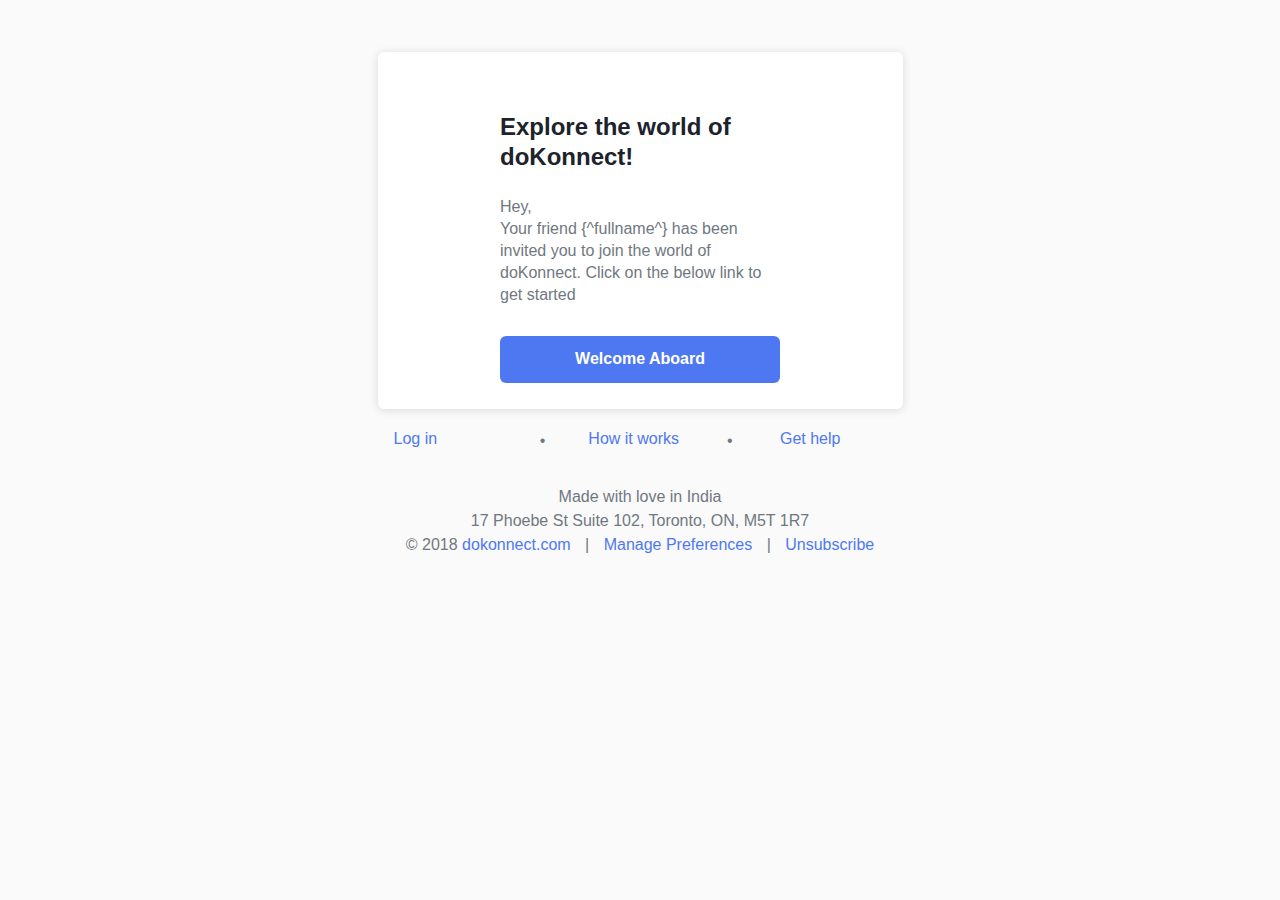
<file: WebApplication2/Email Templates/invitation.html>
﻿<head>
    <meta http-equiv="Content-Type" content="text/html; charset=US-ASCII" />
    <meta name="viewport" content="width=device-width" />

</head>

<body style="-moz-box-sizing: border-box; -ms-text-size-adjust: 100%; -webkit-box-sizing: border-box; -webkit-text-size-adjust: 100%; box-sizing: border-box; color: #1C232B; font-family: Helvetica, Arial, sans-serif; font-size: 16px; font-weight: normal; line-height: 22px; margin: 0; min-width: 100%; padding: 0; text-align: left; width: 100% !important">
    <style type="text/css">
        body {
            width: 100% !important;
            min-width: 100%;
            -webkit-text-size-adjust: 100%;
            -ms-text-size-adjust: 100%;
            margin: 0;
            padding: 0;
            -moz-box-sizing: border-box;
            -webkit-box-sizing: border-box;
            box-sizing: border-box;
        }

        .ExternalClass {
            width: 100%;
        }

        .ExternalClass {
            line-height: 100%;
        }

        #backgroundTable {
            margin: 0;
            padding: 0;
            width: 100% !important;
            line-height: 100% !important;
        }

        img {
            outline: none;
            text-decoration: none;
            -ms-interpolation-mode: bicubic;
            width: auto;
            max-width: 100%;
            clear: both;
            display: block;
        }

        body {
            color: #1C232B;
            font-family: Helvetica, Arial, sans-serif;
            font-weight: normal;
            padding: 0;
            margin: 0;
            text-align: left;
            line-height: 1.3;
        }

        body {
            font-size: 16px;
            line-height: 1.3;
        }

        a:hover {
            color: #1f54ed;
        }

        a:active {
            color: #1f54ed;
        }

        a:visited {
            color: #4E78F1;
        }

        h1 a:visited {
            color: #4E78F1;
        }

        h2 a:visited {
            color: #4E78F1;
        }

        h3 a:visited {
            color: #4E78F1;
        }

        h4 a:visited {
            color: #4E78F1;
        }

        h5 a:visited {
            color: #4E78F1;
        }

        h6 a:visited {
            color: #4E78F1;
        }

        table.button:hover table tr td a {
            color: #FFFFFF;
        }

        table.button:active table tr td a {
            color: #FFFFFF;
        }

        table.button table tr td a:visited {
            color: #FFFFFF;
        }

        table.button.tiny:hover table tr td a {
            color: #FFFFFF;
        }

        table.button.tiny:active table tr td a {
            color: #FFFFFF;
        }

        table.button.tiny table tr td a:visited {
            color: #FFFFFF;
        }

        table.button.small:hover table tr td a {
            color: #FFFFFF;
        }

        table.button.small:active table tr td a {
            color: #FFFFFF;
        }

        table.button.small table tr td a:visited {
            color: #FFFFFF;
        }

        table.button.large:hover table tr td a {
            color: #FFFFFF;
        }

        table.button.large:active table tr td a {
            color: #FFFFFF;
        }

        table.button.large table tr td a:visited {
            color: #FFFFFF;
        }

        table.button:hover table td {
            background: #1f54ed;
            color: #FFFFFF;
        }

        table.button:visited table td {
            background: #1f54ed;
            color: #FFFFFF;
        }

        table.button:active table td {
            background: #1f54ed;
            color: #FFFFFF;
        }

        table.button:hover table a {
            border: 0 solid #1f54ed;
        }

        table.button:visited table a {
            border: 0 solid #1f54ed;
        }

        table.button:active table a {
            border: 0 solid #1f54ed;
        }

        table.button.secondary:hover table td {
            background: #fefefe;
            color: #FFFFFF;
        }

        table.button.secondary:hover table a {
            border: 0 solid #fefefe;
        }

        table.button.secondary:hover table td a {
            color: #FFFFFF;
        }

        table.button.secondary:active table td a {
            color: #FFFFFF;
        }

        table.button.secondary table td a:visited {
            color: #FFFFFF;
        }

        table.button.success:hover table td {
            background: #009482;
        }

        table.button.success:hover table a {
            border: 0 solid #009482;
        }

        table.button.alert:hover table td {
            background: #ff6131;
        }

        table.button.alert:hover table a {
            border: 0 solid #ff6131;
        }

        table.button.warning:hover table td {
            background: #fcae1a;
        }

        table.button.warning:hover table a {
            border: 0px solid #fcae1a;
        }

        .thumbnail:hover {
            box-shadow: 0 0 6px 1px rgba(78, 120, 241, 0.5);
        }

        .thumbnail:focus {
            box-shadow: 0 0 6px 1px rgba(78, 120, 241, 0.5);
        }

        body.outlook p {
            display: inline !important;
        }

        body {
            font-weight: normal;
            font-size: 16px;
            line-height: 22px;
        }

        @media only screen and (max-width: 596px) {
            .small-float-center {
                margin: 0 auto !important;
                float: none !important;
                text-align: center !important;
            }

            .small-text-center {
                text-align: center !important;
            }

            .small-text-left {
                text-align: left !important;
            }

            .small-text-right {
                text-align: right !important;
            }

            .hide-for-large {
                display: block !important;
                width: auto !important;
                overflow: visible !important;
                max-height: none !important;
                font-size: inherit !important;
                line-height: inherit !important;
            }

            table.body table.container .hide-for-large {
                display: table !important;
                width: 100% !important;
            }

            table.body table.container .row.hide-for-large {
                display: table !important;
                width: 100% !important;
            }

            table.body table.container .callout-inner.hide-for-large {
                display: table-cell !important;
                width: 100% !important;
            }

            table.body table.container .show-for-large {
                display: none !important;
                width: 0;
                mso-hide: all;
                overflow: hidden;
            }

            table.body img {
                width: auto;
                height: auto;
            }

            table.body center {
                min-width: 0 !important;
            }

            table.body .container {
                width: 95% !important;
            }

            table.body .columns {
                height: auto !important;
                -moz-box-sizing: border-box;
                -webkit-box-sizing: border-box;
                box-sizing: border-box;
                padding-left: 16px !important;
                padding-right: 16px !important;
            }

            table.body .column {
                height: auto !important;
                -moz-box-sizing: border-box;
                -webkit-box-sizing: border-box;
                box-sizing: border-box;
                padding-left: 16px !important;
                padding-right: 16px !important;
            }

            table.body .columns .column {
                padding-left: 0 !important;
                padding-right: 0 !important;
            }

            table.body .columns .columns {
                padding-left: 0 !important;
                padding-right: 0 !important;
            }

            table.body .column .column {
                padding-left: 0 !important;
                padding-right: 0 !important;
            }

            table.body .column .columns {
                padding-left: 0 !important;
                padding-right: 0 !important;
            }

            table.body .collapse .columns {
                padding-left: 0 !important;
                padding-right: 0 !important;
            }

            table.body .collapse .column {
                padding-left: 0 !important;
                padding-right: 0 !important;
            }

            td.small-1 {
                display: inline-block !important;
                width: 8.333333% !important;
            }

            th.small-1 {
                display: inline-block !important;
                width: 8.333333% !important;
            }

            td.small-2 {
                display: inline-block !important;
                width: 16.666666% !important;
            }

            th.small-2 {
                display: inline-block !important;
                width: 16.666666% !important;
            }

            td.small-3 {
                display: inline-block !important;
                width: 25% !important;
            }

            th.small-3 {
                display: inline-block !important;
                width: 25% !important;
            }

            td.small-4 {
                display: inline-block !important;
                width: 33.333333% !important;
            }

            th.small-4 {
                display: inline-block !important;
                width: 33.333333% !important;
            }

            td.small-5 {
                display: inline-block !important;
                width: 41.666666% !important;
            }

            th.small-5 {
                display: inline-block !important;
                width: 41.666666% !important;
            }

            td.small-6 {
                display: inline-block !important;
                width: 50% !important;
            }

            th.small-6 {
                display: inline-block !important;
                width: 50% !important;
            }

            td.small-7 {
                display: inline-block !important;
                width: 58.333333% !important;
            }

            th.small-7 {
                display: inline-block !important;
                width: 58.333333% !important;
            }

            td.small-8 {
                display: inline-block !important;
                width: 66.666666% !important;
            }

            th.small-8 {
                display: inline-block !important;
                width: 66.666666% !important;
            }

            td.small-9 {
                display: inline-block !important;
                width: 75% !important;
            }

            th.small-9 {
                display: inline-block !important;
                width: 75% !important;
            }

            td.small-10 {
                display: inline-block !important;
                width: 83.333333% !important;
            }

            th.small-10 {
                display: inline-block !important;
                width: 83.333333% !important;
            }

            td.small-11 {
                display: inline-block !important;
                width: 91.666666% !important;
            }

            th.small-11 {
                display: inline-block !important;
                width: 91.666666% !important;
            }

            td.small-12 {
                display: inline-block !important;
                width: 100% !important;
            }

            th.small-12 {
                display: inline-block !important;
                width: 100% !important;
            }

            .columns td.small-12 {
                display: block !important;
                width: 100% !important;
            }

            .column td.small-12 {
                display: block !important;
                width: 100% !important;
            }

            .columns th.small-12 {
                display: block !important;
                width: 100% !important;
            }

            .column th.small-12 {
                display: block !important;
                width: 100% !important;
            }

            table.body td.small-offset-1 {
                margin-left: 8.333333% !important;
            }

            table.body th.small-offset-1 {
                margin-left: 8.333333% !important;
            }

            table.body td.small-offset-2 {
                margin-left: 16.666666% !important;
            }

            table.body th.small-offset-2 {
                margin-left: 16.666666% !important;
            }

            table.body td.small-offset-3 {
                margin-left: 25% !important;
            }

            table.body th.small-offset-3 {
                margin-left: 25% !important;
            }

            table.body td.small-offset-4 {
                margin-left: 33.333333% !important;
            }

            table.body th.small-offset-4 {
                margin-left: 33.333333% !important;
            }

            table.body td.small-offset-5 {
                margin-left: 41.666666% !important;
            }

            table.body th.small-offset-5 {
                margin-left: 41.666666% !important;
            }

            table.body td.small-offset-6 {
                margin-left: 50% !important;
            }

            table.body th.small-offset-6 {
                margin-left: 50% !important;
            }

            table.body td.small-offset-7 {
                margin-left: 58.333333% !important;
            }

            table.body th.small-offset-7 {
                margin-left: 58.333333% !important;
            }

            table.body td.small-offset-8 {
                margin-left: 66.666666% !important;
            }

            table.body th.small-offset-8 {
                margin-left: 66.666666% !important;
            }

            table.body td.small-offset-9 {
                margin-left: 75% !important;
            }

            table.body th.small-offset-9 {
                margin-left: 75% !important;
            }

            table.body td.small-offset-10 {
                margin-left: 83.333333% !important;
            }

            table.body th.small-offset-10 {
                margin-left: 83.333333% !important;
            }

            table.body td.small-offset-11 {
                margin-left: 91.666666% !important;
            }

            table.body th.small-offset-11 {
                margin-left: 91.666666% !important;
            }

            table.body table.columns td.expander {
                display: none !important;
            }

            table.body table.columns th.expander {
                display: none !important;
            }

            table.body .right-text-pad {
                padding-left: 10px !important;
            }

            table.body .text-pad-right {
                padding-left: 10px !important;
            }

            table.body .left-text-pad {
                padding-right: 10px !important;
            }

            table.body .text-pad-left {
                padding-right: 10px !important;
            }

            table.menu {
                width: 100% !important;
            }

                table.menu td {
                    width: auto !important;
                    display: inline-block !important;
                }

                table.menu th {
                    width: auto !important;
                    display: inline-block !important;
                }

                table.menu.vertical td {
                    display: block !important;
                }

                table.menu.vertical th {
                    display: block !important;
                }

                table.menu.small-vertical td {
                    display: block !important;
                }

                table.menu.small-vertical th {
                    display: block !important;
                }

                table.menu[align="center"] {
                    width: auto !important;
                }

            table.button.small-expand {
                width: 100% !important;
            }

            table.button.small-expanded {
                width: 100% !important;
            }

            table.button.small-expand table {
                width: 100%;
            }

            table.button.small-expanded table {
                width: 100%;
            }

            table.button.small-expand table a {
                text-align: center !important;
                width: 100% !important;
                padding-left: 0 !important;
                padding-right: 0 !important;
            }

            table.button.small-expanded table a {
                text-align: center !important;
                width: 100% !important;
                padding-left: 0 !important;
                padding-right: 0 !important;
            }

            table.button.small-expand center {
                min-width: 0;
            }

            table.button.small-expanded center {
                min-width: 0;
            }

            table.body .container {
                width: 100% !important;
            }
        }

        @media only screen and (min-width: 732px) {
            table.body table.milkyway-email-card {
                width: 525px !important;
            }

            table.body table.emailer-footer {
                width: 525px !important;
            }
        }

        @media only screen and (max-width: 731px) {
            table.body table.milkyway-email-card {
                width: 320px !important;
            }

            table.body table.emailer-footer {
                width: 320px !important;
            }
        }

        @media only screen and (max-width: 320px) {
            table.body table.milkyway-email-card {
                width: 100% !important;
                border-radius: 0;
                box-sizing: none;
            }

            table.body table.emailer-footer {
                width: 100% !important;
                border-radius: 0;
                box-sizing: none;
            }
        }

        @media only screen and (max-width: 280px) {
            table.body table.milkyway-email-card .milkyway-content {
                width: 100% !important;
            }
        }

        @media (min-width: 596px) {
            .milkyway-header {
                width: 11%;
            }
        }

        @media (max-width: 596px) {
            .milkyway-header {
                width: 50%;
            }

            .emailer-footer .emailer-border-bottom {
                border-bottom: 0.5px solid #E2E5E7;
            }

            .emailer-footer .make-you-smile {
                margin-top: 24px;
            }

                .emailer-footer .make-you-smile .email-tag-line {
                    width: 80%;
                    position: relative;
                    left: 10%;
                }

                .emailer-footer .make-you-smile .universe-address {
                    margin-bottom: 10px !important;
                }

                .emailer-footer .make-you-smile .email-tag-line {
                    margin-bottom: 10px !important;
                }

            .have-questions-text {
                width: 70%;
            }

            .hide-on-small {
                display: none;
            }

            .product-card-stacked-row .thumbnail-image {
                max-width: 32% !important;
            }

            .product-card-stacked-row .thumbnail-content p {
                width: 64%;
            }

            .welcome-subcontent {
                text-align: left;
                margin: 20px 0 10px;
            }

            .milkyway-title {
                padding: 16px;
            }

            .meta-data {
                text-align: center;
            }

            .label {
                text-align: center;
            }

            .welcome-email .wavey-background-subcontent {
                width: calc(100% - 32px);
            }
        }

        @media (min-width: 597px) {
            .emailer-footer .show-on-mobile {
                display: none;
            }

            .emailer-footer .emailer-border-bottom {
                border-bottom: none;
            }

            .have-questions-text {
                border-bottom: none;
            }

            .hide-on-large {
                display: none;
            }

            .milkyway-title {
                padding: 55px 55px 16px;
            }
        }

        @media only screen and (max-width: 290px) {
            table.container.your-tickets .tickets-container {
                width: 100%;
            }
        }
    </style>
    <table class="body" data-made-with-foundation="" style="background: #FAFAFA; border-collapse: collapse; border-spacing: 0; color: #1C232B; font-family: Helvetica, Arial, sans-serif; font-size: 16px; font-weight: normal; height: 100%; line-height: 1.3; margin: 0; padding: 0; text-align: left; vertical-align: top; width: 100%"
           bgcolor="#FAFAFA">
        <tbody>
            <tr style="padding: 0; text-align: left; vertical-align: top" align="left">
                <td class="center" align="center" valign="top" style="-moz-hyphens: auto; -webkit-hyphens: auto; border-collapse: collapse !important; color: #1C232B; font-family: Helvetica, Arial, sans-serif; font-size: 16px; font-weight: normal; hyphens: auto; line-height: 1.3; margin: 0; padding: 0; text-align: left; vertical-align: top; word-wrap: break-word">
                    <center style="min-width: 580px; width: 100%">
                        <table class=" spacer  float-center" align="center" style="border-collapse: collapse; border-spacing: 0; float: none; margin: 0 auto; padding: 0; text-align: center; vertical-align: top; width: 100%">
                            <tbody>
                                <tr style="padding: 0; text-align: left; vertical-align: top" align="left">
                                    <td height="20px" style="-moz-hyphens: auto; -webkit-hyphens: auto; border-collapse: collapse !important; color: #1C232B; font-family: Helvetica, Arial, sans-serif; font-size: 20px; font-weight: normal; hyphens: auto; line-height: 20px; margin: 0; mso-line-height-rule: exactly; padding: 0; text-align: left; vertical-align: top; word-wrap: break-word"
                                        align="left" valign="top">
                                        &nbsp;
                                    </td>
                                </tr>
                            </tbody>
                        </table>
                        <table class="header-spacer spacer  float-center" align="center" style="border-collapse: collapse; border-spacing: 0; float: none; line-height: 60px; margin: 0 auto; padding: 0; text-align: center; vertical-align: top; width: 100%">
                            <tbody>
                                <tr style="padding: 0; text-align: left; vertical-align: top" align="left">
                                    <td height="16px" style="-moz-hyphens: auto; -webkit-hyphens: auto; border-collapse: collapse !important; color: #1C232B; font-family: Helvetica, Arial, sans-serif; font-size: 16px; font-weight: normal; hyphens: auto; line-height: 16px; margin: 0; mso-line-height-rule: exactly; padding: 0; text-align: left; vertical-align: top; word-wrap: break-word"
                                        align="left" valign="top">
                                        &nbsp;
                                    </td>
                                </tr>
                            </tbody>
                        </table>
                        <div class="milkyway-header float-center" align="center">
                            
                        </div>
                        <table class="header-spacer-bottom spacer  float-center" align="center" style="border-collapse: collapse; border-spacing: 0; float: none; line-height: 30px; margin: 0 auto; padding: 0; text-align: center; vertical-align: top; width: 100%">
                            <tbody>
                                <tr style="padding: 0; text-align: left; vertical-align: top" align="left">
                                    <td height="16px" style="-moz-hyphens: auto; -webkit-hyphens: auto; border-collapse: collapse !important; color: #1C232B; font-family: Helvetica, Arial, sans-serif; font-size: 16px; font-weight: normal; hyphens: auto; line-height: 16px; margin: 0; mso-line-height-rule: exactly; padding: 0; text-align: left; vertical-align: top; word-wrap: break-word"
                                        align="left" valign="top">
                                        &nbsp;
                                    </td>
                                </tr>
                            </tbody>
                        </table>

                        <table class="milkyway-email-card container float-center" align="center" style="background: #FFFFFF; border-collapse: collapse; border-radius: 6px; border-spacing: 0; box-shadow: 0 1px 8px 0 rgba(28,35,43,0.15); float: none; margin: 0 auto; overflow: hidden; padding: 0; text-align: center; vertical-align: top; width: 580px"
                               bgcolor="#FFFFFF">
                            <tbody>
                                <tr style="padding: 0; text-align: left; vertical-align: top" align="left">
                                    <td style="-moz-hyphens: auto; -webkit-hyphens: auto; border-collapse: collapse !important; color: #1C232B; font-family: Helvetica, Arial, sans-serif; font-size: 16px; font-weight: normal; hyphens: auto; line-height: 1.3; margin: 0; padding: 0; text-align: left; vertical-align: top; word-wrap: break-word"
                                        align="left" valign="top">

                                        <table class="milkyway-content confirmation-instructions container" align="center" style="background: #FFFFFF; border-collapse: collapse; border-spacing: 0; hyphens: none; margin: auto; max-width: 100%; padding: 0; text-align: inherit; vertical-align: top; width: 280px !important"
                                               bgcolor="#FFFFFF">
                                            <tbody>
                                                <tr style="padding: 0; text-align: left; vertical-align: top" align="left">
                                                    <td style="-moz-hyphens: auto; -webkit-hyphens: auto; border-collapse: collapse !important; color: #1C232B; font-family: Helvetica, Arial, sans-serif; font-size: 16px; font-weight: normal; hyphens: auto; line-height: 1.3; margin: 0; padding: 0; text-align: left; vertical-align: top; word-wrap: break-word"
                                                        align="left" valign="top">
                                                        <table class=" spacer " style="border-collapse: collapse; border-spacing: 0; padding: 0; text-align: left; vertical-align: top; width: 100%">
                                                            <tbody>
                                                                <tr style="padding: 0; text-align: left; vertical-align: top" align="left">
                                                                    <td height="30px" style="-moz-hyphens: auto; -webkit-hyphens: auto; border-collapse: collapse !important; color: #1C232B; font-family: Helvetica, Arial, sans-serif; font-size: 30px; font-weight: normal; hyphens: auto; line-height: 30px; margin: 0; mso-line-height-rule: exactly; padding: 0; text-align: left; vertical-align: top; word-wrap: break-word"
                                                                        align="left" valign="top">
                                                                        &nbsp;
                                                                    </td>
                                                                </tr>
                                                            </tbody>
                                                        </table>
                                                        <table class=" row" style="border-collapse: collapse; border-spacing: 0; display: table; padding: 0; position: relative; text-align: left; vertical-align: top; width: 100%">
                                                            <tbody>
                                                                <tr style="padding: 0; text-align: left; vertical-align: top" align="left">
                                                                    <th class=" small-12 large-12 columns first last" style="color: #1C232B; font-family: Helvetica, Arial, sans-serif; font-size: 16px; font-weight: normal; line-height: 1.3; margin: 0 auto; padding: 0; text-align: left; width: 564px" align="left">
                                                                        <table style="border-collapse: collapse; border-spacing: 0; padding: 0; text-align: left; vertical-align: top; width: 100%">
                                                                            <tbody>
                                                                                <tr style="padding: 0; text-align: left; vertical-align: top" align="left">
                                                                                    <th style="color: #1C232B; font-family: Helvetica, Arial, sans-serif; font-size: 16px; font-weight: normal; line-height: 1.3; margin: 0; padding: 0; text-align: left" align="left">
                                                                                        <center style="min-width: 0; width: 100%">
                                                                                           
                                                                                        </center>
                                                                                    </th>
                                                                                    <th class="expander" style="color: #1C232B; font-family: Helvetica, Arial, sans-serif; font-size: 16px; font-weight: normal; line-height: 1.3; margin: 0; padding: 0; text-align: left; visibility: hidden; width: 0" align="left"></th>
                                                                                </tr>
                                                                            </tbody>
                                                                        </table>
                                                                    </th>
                                                                </tr>
                                                            </tbody>
                                                        </table>
                                                        <table class=" spacer " style="border-collapse: collapse; border-spacing: 0; padding: 0; text-align: left; vertical-align: top; width: 100%">
                                                            <tbody>
                                                                <tr style="padding: 0; text-align: left; vertical-align: top" align="left">
                                                                    <td height="30px" style="-moz-hyphens: auto; -webkit-hyphens: auto; border-collapse: collapse !important; color: #1C232B; font-family: Helvetica, Arial, sans-serif; font-size: 30px; font-weight: normal; hyphens: auto; line-height: 30px; margin: 0; mso-line-height-rule: exactly; padding: 0; text-align: left; vertical-align: top; word-wrap: break-word"
                                                                        align="left" valign="top">
                                                                        &nbsp;
                                                                    </td>
                                                                </tr>
                                                            </tbody>
                                                        </table>
                                                        <table class=" row" style="border-collapse: collapse; border-spacing: 0; display: table; padding: 0; position: relative; text-align: left; vertical-align: top; width: 100%">
                                                            <tbody>
                                                                <tr style="padding: 0; text-align: left; vertical-align: top" align="left">
                                                                    <th class="header-padding small-12 large-12 columns first last" style="color: #1C232B; font-family: Helvetica, Arial, sans-serif; font-size: 16px; font-weight: normal; line-height: 1.3; margin: 0 auto; padding: 0; text-align: left; width: 564px" align="left">
                                                                        <table style="border-collapse: collapse; border-spacing: 0; padding: 0; text-align: left; vertical-align: top; width: 100%">
                                                                            <tbody>
                                                                                <tr style="padding: 0; text-align: left; vertical-align: top" align="left">
                                                                                    <th style="color: #1C232B; font-family: Helvetica, Arial, sans-serif; font-size: 16px; font-weight: normal; line-height: 1.3; margin: 0; padding: 0; text-align: left" align="left">
                                                                                        <h1 class="welcome-header" style="color: inherit; font-family: Helvetica, Arial, sans-serif; font-size: 24px; font-weight: 600; hyphens: none; line-height: 30px; margin: 0 0 24px; padding: 0; text-align: left; width: 100%; word-wrap: normal" align="left">
                                                                                            Explore the world of doKonnect!
                                                                                        </h1>
                                                                                    </th>
                                                                                    <th class="expander" style="color: #1C232B; font-family: Helvetica, Arial, sans-serif; font-size: 16px; font-weight: normal; line-height: 1.3; margin: 0; padding: 0; text-align: left; visibility: hidden; width: 0" align="left"></th>
                                                                                </tr>
                                                                            </tbody>
                                                                        </table>
                                                                    </th>
                                                                </tr>
                                                            </tbody>
                                                        </table>
                                                        <table class=" row" style="border-collapse: collapse; border-spacing: 0; display: table; padding: 0; position: relative; text-align: left; vertical-align: top; width: 100%">
                                                            <tbody>
                                                                <tr style="padding: 0; text-align: left; vertical-align: top" align="left">
                                                                    <th class="body-content small-12 large-12 columns first last" style="color: #1C232B; font-family: Helvetica, Arial, sans-serif; font-size: 16px; font-weight: normal; line-height: 1.3; margin: 0 auto; padding: 0; text-align: left; width: 564px" align="left">
                                                                        <table style="border-collapse: collapse; border-spacing: 0; padding: 0; text-align: left; vertical-align: top; width: 100%">
                                                                            <tbody>
                                                                                <tr style="padding: 0; text-align: left; vertical-align: top" align="left">
                                                                                    <th style="color: #1C232B; font-family: Helvetica, Arial, sans-serif; font-size: 16px; font-weight: normal; line-height: 1.3; margin: 0; padding: 0; text-align: left" align="left">
                                                                                        <h2 class="welcome-subcontent" style="color: #6F7881; font-family: Helvetica, Arial, sans-serif; font-size: 16px; font-weight: 300; line-height: 22px; margin: 0; padding: 0; text-align: left; width: 100%; word-wrap: normal" align="left">
                                                                                            Hey,
                                                                                        </h2>
                                                                                    </th>
                                                                                    <th class="expander" style="color: #1C232B; font-family: Helvetica, Arial, sans-serif; font-size: 16px; font-weight: normal; line-height: 1.3; margin: 0; padding: 0; text-align: left; visibility: hidden; width: 0" align="left"></th>
                                                                                </tr>
                                                                            </tbody>
                                                                        </table>
                                                                    </th>
                                                                </tr>
                                                            </tbody>
                                                        </table>
                                                        <table class=" row" style="border-collapse: collapse; border-spacing: 0; display: table; padding: 0; position: relative; text-align: left; vertical-align: top; width: 100%">
                                                            <tbody>
                                                                <tr style="padding: 0; text-align: left; vertical-align: top" align="left">
                                                                    <th class="body-content-end small-12 large-12 columns first last" style="color: #1C232B; font-family: Helvetica, Arial, sans-serif; font-size: 16px; font-weight: normal; line-height: 1.3; margin: 0 auto; padding: 0; text-align: left; width: 564px" align="left">
                                                                        <table style="border-collapse: collapse; border-spacing: 0; padding: 0; text-align: left; vertical-align: top; width: 100%">
                                                                            <tbody>
                                                                                <tr style="padding: 0; text-align: left; vertical-align: top" align="left">
                                                                                    <th style="color: #1C232B; font-family: Helvetica, Arial, sans-serif; font-size: 16px; font-weight: normal; line-height: 1.3; margin: 0; padding: 0; text-align: left" align="left">
                                                                                        <h2 class="welcome-subcontent" style="color: #6F7881; font-family: Helvetica, Arial, sans-serif; font-size: 16px; font-weight: 300; line-height: 22px; margin: 0; padding: 0; text-align: left; width: 100%; word-wrap: normal" align="left">
                                                                                            Your friend {^fullname^} has been invited you to join the world of doKonnect. Click on the below link to get started
                                                                                        </h2>
                                                                                    </th>
                                                                                    <th class="expander" style="color: #1C232B; font-family: Helvetica, Arial, sans-serif; font-size: 16px; font-weight: normal; line-height: 1.3; margin: 0; padding: 0; text-align: left; visibility: hidden; width: 0" align="left"></th>
                                                                                </tr>
                                                                            </tbody>
                                                                        </table>
                                                                    </th>
                                                                </tr>
                                                            </tbody>
                                                        </table>
                                                        <table class=" spacer " style="border-collapse: collapse; border-spacing: 0; padding: 0; text-align: left; vertical-align: top; width: 100%">
                                                            <tbody>
                                                                <tr style="padding: 0; text-align: left; vertical-align: top" align="left">
                                                                    <td height="30px" style="-moz-hyphens: auto; -webkit-hyphens: auto; border-collapse: collapse !important; color: #1C232B; font-family: Helvetica, Arial, sans-serif; font-size: 30px; font-weight: normal; hyphens: auto; line-height: 30px; margin: 0; mso-line-height-rule: exactly; padding: 0; text-align: left; vertical-align: top; word-wrap: break-word"
                                                                        align="left" valign="top">
                                                                        &nbsp;
                                                                    </td>
                                                                </tr>
                                                            </tbody>
                                                        </table>
                                                        <table class="milkyway-content row" style="border-collapse: collapse; border-spacing: 0; display: table; hyphens: none; margin: auto; max-width: 100%; padding: 0; position: relative; text-align: left; vertical-align: top; width: 280px !important">
                                                            <tbody>
                                                                <tr style="padding: 0; text-align: left; vertical-align: top" align="left">
                                                                    <th class="milkyway-padding small-12 large-12 columns first last" valign="middle" style="color: #1C232B; font-family: Helvetica, Arial, sans-serif; font-size: 16px; font-weight: normal; line-height: 1.3; margin: 0 auto; padding: 0; text-align: left; width: 564px"
                                                                        align="left">
                                                                        <table style="border-collapse: collapse; border-spacing: 0; padding: 0; text-align: left; vertical-align: top; width: 100%">
                                                                            <tbody>
                                                                                <tr style="padding: 0; text-align: left; vertical-align: top" align="left">
                                                                                    <th style="color: #1C232B; font-family: Helvetica, Arial, sans-serif; font-size: 16px; font-weight: normal; line-height: 1.3; margin: 0; padding: 0; text-align: left" align="left">
                                                                                        <table class="cta-text primary radius expanded button" style="border-collapse: collapse; border-spacing: 0; font-size: 14px; font-weight: 400; line-height: 0; margin: 0 0 16px; padding: 0; text-align: left; vertical-align: top; width: 100% !important">
                                                                                            <tbody>
                                                                                                <tr style="padding: 0; text-align: left; vertical-align: top" align="left">
                                                                                                    <td style="-moz-hyphens: auto; -webkit-hyphens: auto; border-collapse: collapse !important; color: #1C232B; font-family: Helvetica, Arial, sans-serif; font-size: 16px; font-weight: normal; hyphens: auto; line-height: 1.3; margin: 0; padding: 0; text-align: left; vertical-align: top; word-wrap: break-word"
                                                                                                        align="left" valign="top">
                                                                                                        <table style="border-collapse: collapse; border-spacing: 0; padding: 0; text-align: left; vertical-align: top; width: 100%">
                                                                                                            <tbody>
                                                                                                                <tr style="padding: 0; text-align: left; vertical-align: top" align="left">
                                                                                                                    <td style="-moz-hyphens: auto; -webkit-hyphens: auto; background: #4E78F1; border: 2px none #4e78f1; border-collapse: collapse !important; border-radius: 6px; color: #FFFFFF; font-family: Helvetica, Arial, sans-serif; font-size: 16px; font-weight: normal; hyphens: auto; line-height: 1.3; margin: 0; padding: 0; text-align: left; vertical-align: top; word-wrap: break-word"
                                                                                                                        align="left" bgcolor="#4E78F1" valign="top">
                                                                                                                        <a href="{^link^}" style="border: 0 solid #4e78f1; border-radius: 6px; color: #FFFFFF; display: inline-block; font-family: Helvetica, Arial, sans-serif; font-size: 16px; font-weight: bold; line-height: 1.3; margin: 0; padding: 13px 0; text-align: center; text-decoration: none; width: 100%"
                                                                                                                           target="_blank">
    Welcome Aboard                                                                                                                       <!--<p class="text-center" style="color: white; font-family: Helvetica, Arial, sans-serif; font-size: 16px; font-weight: 300; letter-spacing: 1px; line-height: 1.3; margin: 0; padding: 0; text-align: center" align="center">
                                                                                                                                Confirm email
                                                                                                                            </p>-->
                                                                                                                        </a>
                                                                                                                    </td>
                                                                                                                </tr>
                                                                                                            </tbody>
                                                                                                        </table>
                                                                                                    </td>
                                                                                                </tr>
                                                                                            </tbody>
                                                                                        </table>
                                                                                    </th>
                                                                                    <th class="expander" style="color: #1C232B; font-family: Helvetica, Arial, sans-serif; font-size: 16px; font-weight: normal; line-height: 1.3; margin: 0; padding: 0; text-align: left; visibility: hidden; width: 0" align="left"></th>
                                                                                </tr>
                                                                            </tbody>
                                                                        </table>
                                                                    </th>
                                                                </tr>
                                                            </tbody>
                                                        </table>

                                                        <table class=" spacer " style="border-collapse: collapse; border-spacing: 0; padding: 0; text-align: left; vertical-align: top; width: 100%">
                                                            <tbody>
                                                                <tr style="padding: 0; text-align: left; vertical-align: top" align="left">
                                                                    <td height="10px" style="-moz-hyphens: auto; -webkit-hyphens: auto; border-collapse: collapse !important; color: #1C232B; font-family: Helvetica, Arial, sans-serif; font-size: 10px; font-weight: normal; hyphens: auto; line-height: 10px; margin: 0; mso-line-height-rule: exactly; padding: 0; text-align: left; vertical-align: top; word-wrap: break-word"
                                                                        align="left" valign="top">
                                                                        &nbsp;
                                                                    </td>
                                                                </tr>
                                                            </tbody>
                                                        </table>
                                                    </td>
                                                </tr>
                                            </tbody>
                                        </table>

                                    </td>
                                </tr>
                            </tbody>
                        </table>
                        <table class=" spacer  float-center" align="center" style="border-collapse: collapse; border-spacing: 0; float: none; margin: 0 auto; padding: 0; text-align: center; vertical-align: top; width: 100%">
                            <tbody>
                                <tr style="padding: 0; text-align: left; vertical-align: top" align="left">
                                    <td height="20px" style="-moz-hyphens: auto; -webkit-hyphens: auto; border-collapse: collapse !important; color: #1C232B; font-family: Helvetica, Arial, sans-serif; font-size: 20px; font-weight: normal; hyphens: auto; line-height: 20px; margin: 0; mso-line-height-rule: exactly; padding: 0; text-align: left; vertical-align: top; word-wrap: break-word"
                                        align="left" valign="top">
                                        &nbsp;
                                    </td>
                                </tr>
                            </tbody>
                        </table>
                        <table class="emailer-footer container float-center" align="center" style="background-color: transparent !important; border-collapse: collapse; border-spacing: 0; float: none; margin: 0 auto; padding: 0; text-align: center; vertical-align: top; width: 580px"
                               bgcolor="transparent">
                            <tbody>
                                <tr style="padding: 0; text-align: left; vertical-align: top" align="left">
                                    <td style="-moz-hyphens: auto; -webkit-hyphens: auto; border-collapse: collapse !important; color: #1C232B; font-family: Helvetica, Arial, sans-serif; font-size: 16px; font-weight: normal; hyphens: auto; line-height: 1.3; margin: 0; padding: 0; text-align: left; vertical-align: top; word-wrap: break-word"
                                        align="left" valign="top">
                                        <table class=" row" style="border-collapse: collapse; border-spacing: 0; display: table; padding: 0; position: relative; text-align: left; vertical-align: top; width: 100%">
                                            <tbody>
                                                <tr style="padding: 0; text-align: left; vertical-align: top" align="left">
                                                    <th class=" small-12 large-4 columns first" style="color: #1C232B; font-family: Helvetica, Arial, sans-serif; font-size: 16px; font-weight: normal; line-height: 1.3; margin: 0 auto; padding: 0 8px 16px 16px; text-align: left; width: 177.3333333333px"
                                                        align="left">
                                                        <table style="border-collapse: collapse; border-spacing: 0; padding: 0; text-align: left; vertical-align: top; width: 100%">
                                                            <tbody>
                                                                <tr style="padding: 0; text-align: left; vertical-align: top" align="left">
                                                                    <th style="color: #1C232B; font-family: Helvetica, Arial, sans-serif; font-size: 16px; font-weight: normal; line-height: 1.3; margin: 0; padding: 0; text-align: left" align="left">
                                                                    </th>
                                                                    <th class="emailer-border-bottom small-12 large-11 columns first" style="color: #1C232B; font-family: Helvetica, Arial, sans-serif; font-size: 16px; font-weight: normal; line-height: 1.3; margin: 0 auto; padding: 0 0 16px; text-align: left; width: 91.666666%"
                                                                        align="left">
                                                                        <table style="border-collapse: collapse; border-spacing: 0; padding: 0; text-align: left; vertical-align: top; width: 100%">
                                                                            <tbody>
                                                                                <tr style="padding: 0; text-align: left; vertical-align: top" align="left">
                                                                                    <th style="color: #1C232B; font-family: Helvetica, Arial, sans-serif; font-size: 16px; font-weight: normal; line-height: 1.3; margin: 0; padding: 0; text-align: left" align="left">
                                                                                        <p class="text-left small-text-center" style="color: #6F7881; font-family: Helvetica, Arial, sans-serif; font-size: 16px; font-weight: normal; line-height: 1.5; margin: 0; padding: 0; text-align: left" align="left">
                                                                                            <a target="_blank" href="https://www.dokonnect.com/login?ref=uniiverse-milkyway%2Ftransactional_emailer-confirmation_instructions" style="color: #4E78F1; font-family: Helvetica, Arial, sans-serif; font-weight: normal; line-height: 1.3; margin: 0; padding: 0; text-align: left; text-decoration: none">Log in</a>
                                                                                        </p>
                                                                                    </th>
                                                                                </tr>
                                                                            </tbody>
                                                                        </table>
                                                                    </th>
                                                                    <th class="show-for-large small-12 large-1 columns last" style="color: #1C232B; font-family: Helvetica, Arial, sans-serif; font-size: 16px; font-weight: normal; line-height: 1.3; margin: 0 auto; padding: 0 0 16px; text-align: left; width: 8.333333%" align="left">
                                                                        <table style="border-collapse: collapse; border-spacing: 0; padding: 0; text-align: left; vertical-align: top; width: 100%">
                                                                            <tbody>
                                                                                <tr style="padding: 0; text-align: left; vertical-align: top" align="left">
                                                                                    <th style="color: #1C232B; font-family: Helvetica, Arial, sans-serif; font-size: 16px; font-weight: normal; line-height: 1.3; margin: 0; padding: 0; text-align: left" align="left">
                                                                                        <p class="first-bullet" style="color: #6F7881; font-family: Helvetica, Arial, sans-serif; font-size: 16px; font-weight: normal; left: 6px; line-height: 1.5; margin: 0; padding: 0; position: relative; text-align: left" align="left">
                                                                                            •
                                                                                        </p>
                                                                                    </th>
                                                                                </tr>
                                                                            </tbody>
                                                                        </table>
                                                                    </th>
                                                                </tr>
                                                            </tbody>
                                                        </table>
                                                    </th>
                                                    <th class=" small-12 large-4 columns" style="color: #1C232B; font-family: Helvetica, Arial, sans-serif; font-size: 16px; font-weight: normal; line-height: 1.3; margin: 0 auto; padding: 0 8px 16px; text-align: left; width: 177.3333333333px" align="left">
                                                        <table style="border-collapse: collapse; border-spacing: 0; padding: 0; text-align: left; vertical-align: top; width: 100%">
                                                            <tbody>
                                                                <tr style="padding: 0; text-align: left; vertical-align: top" align="left">
                                                                    <th style="color: #1C232B; font-family: Helvetica, Arial, sans-serif; font-size: 16px; font-weight: normal; line-height: 1.3; margin: 0; padding: 0; text-align: left" align="left">
                                                                    </th>
                                                                    <th class="emailer-border-bottom small-12 large-11 columns first" style="color: #1C232B; font-family: Helvetica, Arial, sans-serif; font-size: 16px; font-weight: normal; line-height: 1.3; margin: 0 auto; padding: 0 0 16px; text-align: left; width: 91.666666%"
                                                                        align="left">
                                                                        <table style="border-collapse: collapse; border-spacing: 0; padding: 0; text-align: left; vertical-align: top; width: 100%">
                                                                            <tbody>
                                                                                <tr style="padding: 0; text-align: left; vertical-align: top" align="left">
                                                                                    <th style="color: #1C232B; font-family: Helvetica, Arial, sans-serif; font-size: 16px; font-weight: normal; line-height: 1.3; margin: 0; padding: 0; text-align: left" align="left">
                                                                                        <p class="text-center small-text-center" style="color: #6F7881; font-family: Helvetica, Arial, sans-serif; font-size: 16px; font-weight: normal; line-height: 1.5; margin: 0; padding: 0; text-align: center" align="center">
                                                                                            <a target="_blank" href="https://www.dokonnect.com/overview?ref=uniiverse-milkyway%2Ftransactional_emailer-confirmation_instructions" style="color: #4E78F1; font-family: Helvetica, Arial, sans-serif; font-weight: normal; line-height: 1.3; margin: 0; padding: 0; text-align: left; text-decoration: none">How it works</a>
                                                                                        </p>
                                                                                    </th>
                                                                                </tr>
                                                                            </tbody>
                                                                        </table>
                                                                    </th>
                                                                    <th class="show-for-large small-12 large-1 columns last" style="color: #1C232B; font-family: Helvetica, Arial, sans-serif; font-size: 16px; font-weight: normal; line-height: 1.3; margin: 0 auto; padding: 0 0 16px; text-align: left; width: 8.333333%" align="left">
                                                                        <table style="border-collapse: collapse; border-spacing: 0; padding: 0; text-align: left; vertical-align: top; width: 100%">
                                                                            <tbody>
                                                                                <tr style="padding: 0; text-align: left; vertical-align: top" align="left">
                                                                                    <th style="color: #1C232B; font-family: Helvetica, Arial, sans-serif; font-size: 16px; font-weight: normal; line-height: 1.3; margin: 0; padding: 0; text-align: left" align="left">
                                                                                        <p class="last-bullet" style="color: #6F7881; font-family: Helvetica, Arial, sans-serif; font-size: 16px; font-weight: normal; left: 22px; line-height: 1.5; margin: 0; padding: 0; position: relative; text-align: left" align="left">
                                                                                            •
                                                                                        </p>
                                                                                    </th>
                                                                                </tr>
                                                                            </tbody>
                                                                        </table>
                                                                    </th>
                                                                </tr>
                                                            </tbody>
                                                        </table>
                                                    </th>
                                                    <th class="emailer-border-bottom small-12 large-4 columns last" style="color: #1C232B; font-family: Helvetica, Arial, sans-serif; font-size: 16px; font-weight: normal; line-height: 1.3; margin: 0 auto; padding: 0 16px 16px 8px; text-align: left; width: 177.3333333333px"
                                                        align="left">
                                                        <table style="border-collapse: collapse; border-spacing: 0; padding: 0; text-align: left; vertical-align: top; width: 100%">
                                                            <tbody>
                                                                <tr style="padding: 0; text-align: left; vertical-align: top" align="left">
                                                                    <th style="color: #1C232B; font-family: Helvetica, Arial, sans-serif; font-size: 16px; font-weight: normal; line-height: 1.3; margin: 0; padding: 0; text-align: left" align="left">
                                                                        <p class="text-center small-text-center" style="color: #6F7881; font-family: Helvetica, Arial, sans-serif; font-size: 16px; font-weight: normal; line-height: 1.5; margin: 0; padding: 0; text-align: center" align="center">
                                                                            <a target="_blank" href="https://www.dokonnect.com/contact-us" style="color: #4E78F1; font-family: Helvetica, Arial, sans-serif; font-weight: normal; line-height: 1.3; margin: 0; padding: 0; text-align: left; text-decoration: none">Get help</a>
                                                                        </p>
                                                                    </th>
                                                                </tr>
                                                            </tbody>
                                                        </table>
                                                    </th>
                                                </tr>
                                            </tbody>
                                        </table>
                                        <table class="make-you-smile row" style="border-collapse: collapse; border-spacing: 0; display: table; padding: 0; position: relative; text-align: left; vertical-align: top; width: 100%">
                                            <tbody>
                                                <tr style="padding: 0; text-align: left; vertical-align: top" align="left">
                                                    <th class=" small-12 large-12 columns first last" style="color: #1C232B; font-family: Helvetica, Arial, sans-serif; font-size: 16px; font-weight: normal; line-height: 1.3; margin: 0 auto; padding: 0 16px 16px; text-align: left; width: 564px" align="left">
                                                        <table style="border-collapse: collapse; border-spacing: 0; padding: 0; text-align: left; vertical-align: top; width: 100%">
                                                            <tbody>
                                                                <tr style="padding: 0; text-align: left; vertical-align: top" align="left">
                                                                    <th style="color: #1C232B; font-family: Helvetica, Arial, sans-serif; font-size: 16px; font-weight: normal; line-height: 1.3; margin: 0; padding: 0; text-align: left" align="left">
                                                                        <p class="text-center email-tag-line" style="color: #6F7881; font-family: Helvetica, Arial, sans-serif; font-size: 16px; font-weight: normal; line-height: 1.5; margin: 0; padding: 0; text-align: center" align="center">
                                                                            Made with love in India
                                                                        </p>
                                                                        <p class="universe-address" style="color: #6F7881; font-family: Helvetica, Arial, sans-serif; font-size: 16px; font-weight: normal; line-height: 1.5; margin: 0; padding: 0; text-align: center !important" align="center">
                                                                            17 Phoebe St Suite 102, Toronto, ON, M5T 1R7
                                                                        </p>
                                                                        <p class="help-email-address text-center" style="color: #6F7881; font-family: Helvetica, Arial, sans-serif; font-size: 16px; font-weight: normal; line-height: 1.5; margin: 0; padding: 0; text-align: center" align="center">
                                                                            <span class="text-divider" style="margin-left: 10px; margin-right: 10px">
                                                                                ©
                                                                                2018
                                                                                <a href="https://www.dokonnect.com/?ref=uniiverse-milkyway%2Ftransactional_emailer-confirmation_instructions" style="color: #4E78F1; font-family: Helvetica, Arial, sans-serif; font-weight: normal; line-height: 1.3; margin: 0; padding: 0; text-align: left; text-decoration: none" target="_blank">
                                                                                    dokonnect.com
                                                                                </a>
                                                                            </span> |
                                                                            <span class="text-divider" style="margin-left: 10px; margin-right: 10px">
                                                                                <a href="#" style="color: #4E78F1; font-family: Helvetica, Arial, sans-serif; font-weight: normal; line-height: 1.3; margin: 0; padding: 0; text-align: left; text-decoration: none" target="_blank">Manage Preferences</a>
                                                                            </span> |
                                                                            <span class="text-divider" style="margin-left: 10px; margin-right: 10px">
                                                                                <a href="#" style="color: #4E78F1; font-family: Helvetica, Arial, sans-serif; font-weight: normal; line-height: 1.3; margin: 0; padding: 0; text-align: left; text-decoration: none" target="_blank">Unsubscribe</a>
                                                                            </span>

                                                                        </p>
                                                                    </th>
                                                                    <th class="expander" style="color: #1C232B; font-family: Helvetica, Arial, sans-serif; font-size: 16px; font-weight: normal; line-height: 1.3; margin: 0; padding: 0; text-align: left; visibility: hidden; width: 0" align="left"></th>
                                                                </tr>
                                                            </tbody>
                                                        </table>
                                                    </th>
                                                </tr>
                                            </tbody>
                                        </table>
                                    </td>
                                </tr>
                            </tbody>
                        </table>

                    </center>
                </td>
            </tr>
        </tbody>
    </table>

</body>
</file>
<file: WebApplication2/App/Account/css/util.css>
/*[ FONT SIZE ]
///////////////////////////////////////////////////////////
*/
.fs-1 {font-size: 1px;}
.fs-2 {font-size: 2px;}
.fs-3 {font-size: 3px;}
.fs-4 {font-size: 4px;}
.fs-5 {font-size: 5px;}
.fs-6 {font-size: 6px;}
.fs-7 {font-size: 7px;}
.fs-8 {font-size: 8px;}
.fs-9 {font-size: 9px;}
.fs-10 {font-size: 10px;}
.fs-11 {font-size: 11px;}
.fs-12 {font-size: 12px;}
.fs-13 {font-size: 13px;}
.fs-14 {font-size: 14px;}
.fs-15 {font-size: 15px;}
.fs-16 {font-size: 16px;}
.fs-17 {font-size: 17px;}
.fs-18 {font-size: 18px;}
.fs-19 {font-size: 19px;}
.fs-20 {font-size: 20px;}
.fs-21 {font-size: 21px;}
.fs-22 {font-size: 22px;}
.fs-23 {font-size: 23px;}
.fs-24 {font-size: 24px;}
.fs-25 {font-size: 25px;}
.fs-26 {font-size: 26px;}
.fs-27 {font-size: 27px;}
.fs-28 {font-size: 28px;}
.fs-29 {font-size: 29px;}
.fs-30 {font-size: 30px;}
.fs-31 {font-size: 31px;}
.fs-32 {font-size: 32px;}
.fs-33 {font-size: 33px;}
.fs-34 {font-size: 34px;}
.fs-35 {font-size: 35px;}
.fs-36 {font-size: 36px;}
.fs-37 {font-size: 37px;}
.fs-38 {font-size: 38px;}
.fs-39 {font-size: 39px;}
.fs-40 {font-size: 40px;}
.fs-41 {font-size: 41px;}
.fs-42 {font-size: 42px;}
.fs-43 {font-size: 43px;}
.fs-44 {font-size: 44px;}
.fs-45 {font-size: 45px;}
.fs-46 {font-size: 46px;}
.fs-47 {font-size: 47px;}
.fs-48 {font-size: 48px;}
.fs-49 {font-size: 49px;}
.fs-50 {font-size: 50px;}
.fs-51 {font-size: 51px;}
.fs-52 {font-size: 52px;}
.fs-53 {font-size: 53px;}
.fs-54 {font-size: 54px;}
.fs-55 {font-size: 55px;}
.fs-56 {font-size: 56px;}
.fs-57 {font-size: 57px;}
.fs-58 {font-size: 58px;}
.fs-59 {font-size: 59px;}
.fs-60 {font-size: 60px;}
.fs-61 {font-size: 61px;}
.fs-62 {font-size: 62px;}
.fs-63 {font-size: 63px;}
.fs-64 {font-size: 64px;}
.fs-65 {font-size: 65px;}
.fs-66 {font-size: 66px;}
.fs-67 {font-size: 67px;}
.fs-68 {font-size: 68px;}
.fs-69 {font-size: 69px;}
.fs-70 {font-size: 70px;}
.fs-71 {font-size: 71px;}
.fs-72 {font-size: 72px;}
.fs-73 {font-size: 73px;}
.fs-74 {font-size: 74px;}
.fs-75 {font-size: 75px;}
.fs-76 {font-size: 76px;}
.fs-77 {font-size: 77px;}
.fs-78 {font-size: 78px;}
.fs-79 {font-size: 79px;}
.fs-80 {font-size: 80px;}
.fs-81 {font-size: 81px;}
.fs-82 {font-size: 82px;}
.fs-83 {font-size: 83px;}
.fs-84 {font-size: 84px;}
.fs-85 {font-size: 85px;}
.fs-86 {font-size: 86px;}
.fs-87 {font-size: 87px;}
.fs-88 {font-size: 88px;}
.fs-89 {font-size: 89px;}
.fs-90 {font-size: 90px;}
.fs-91 {font-size: 91px;}
.fs-92 {font-size: 92px;}
.fs-93 {font-size: 93px;}
.fs-94 {font-size: 94px;}
.fs-95 {font-size: 95px;}
.fs-96 {font-size: 96px;}
.fs-97 {font-size: 97px;}
.fs-98 {font-size: 98px;}
.fs-99 {font-size: 99px;}
.fs-100 {font-size: 100px;}
.fs-101 {font-size: 101px;}
.fs-102 {font-size: 102px;}
.fs-103 {font-size: 103px;}
.fs-104 {font-size: 104px;}
.fs-105 {font-size: 105px;}
.fs-106 {font-size: 106px;}
.fs-107 {font-size: 107px;}
.fs-108 {font-size: 108px;}
.fs-109 {font-size: 109px;}
.fs-110 {font-size: 110px;}
.fs-111 {font-size: 111px;}
.fs-112 {font-size: 112px;}
.fs-113 {font-size: 113px;}
.fs-114 {font-size: 114px;}
.fs-115 {font-size: 115px;}
.fs-116 {font-size: 116px;}
.fs-117 {font-size: 117px;}
.fs-118 {font-size: 118px;}
.fs-119 {font-size: 119px;}
.fs-120 {font-size: 120px;}
.fs-121 {font-size: 121px;}
.fs-122 {font-size: 122px;}
.fs-123 {font-size: 123px;}
.fs-124 {font-size: 124px;}
.fs-125 {font-size: 125px;}
.fs-126 {font-size: 126px;}
.fs-127 {font-size: 127px;}
.fs-128 {font-size: 128px;}
.fs-129 {font-size: 129px;}
.fs-130 {font-size: 130px;}
.fs-131 {font-size: 131px;}
.fs-132 {font-size: 132px;}
.fs-133 {font-size: 133px;}
.fs-134 {font-size: 134px;}
.fs-135 {font-size: 135px;}
.fs-136 {font-size: 136px;}
.fs-137 {font-size: 137px;}
.fs-138 {font-size: 138px;}
.fs-139 {font-size: 139px;}
.fs-140 {font-size: 140px;}
.fs-141 {font-size: 141px;}
.fs-142 {font-size: 142px;}
.fs-143 {font-size: 143px;}
.fs-144 {font-size: 144px;}
.fs-145 {font-size: 145px;}
.fs-146 {font-size: 146px;}
.fs-147 {font-size: 147px;}
.fs-148 {font-size: 148px;}
.fs-149 {font-size: 149px;}
.fs-150 {font-size: 150px;}
.fs-151 {font-size: 151px;}
.fs-152 {font-size: 152px;}
.fs-153 {font-size: 153px;}
.fs-154 {font-size: 154px;}
.fs-155 {font-size: 155px;}
.fs-156 {font-size: 156px;}
.fs-157 {font-size: 157px;}
.fs-158 {font-size: 158px;}
.fs-159 {font-size: 159px;}
.fs-160 {font-size: 160px;}
.fs-161 {font-size: 161px;}
.fs-162 {font-size: 162px;}
.fs-163 {font-size: 163px;}
.fs-164 {font-size: 164px;}
.fs-165 {font-size: 165px;}
.fs-166 {font-size: 166px;}
.fs-167 {font-size: 167px;}
.fs-168 {font-size: 168px;}
.fs-169 {font-size: 169px;}
.fs-170 {font-size: 170px;}
.fs-171 {font-size: 171px;}
.fs-172 {font-size: 172px;}
.fs-173 {font-size: 173px;}
.fs-174 {font-size: 174px;}
.fs-175 {font-size: 175px;}
.fs-176 {font-size: 176px;}
.fs-177 {font-size: 177px;}
.fs-178 {font-size: 178px;}
.fs-179 {font-size: 179px;}
.fs-180 {font-size: 180px;}
.fs-181 {font-size: 181px;}
.fs-182 {font-size: 182px;}
.fs-183 {font-size: 183px;}
.fs-184 {font-size: 184px;}
.fs-185 {font-size: 185px;}
.fs-186 {font-size: 186px;}
.fs-187 {font-size: 187px;}
.fs-188 {font-size: 188px;}
.fs-189 {font-size: 189px;}
.fs-190 {font-size: 190px;}
.fs-191 {font-size: 191px;}
.fs-192 {font-size: 192px;}
.fs-193 {font-size: 193px;}
.fs-194 {font-size: 194px;}
.fs-195 {font-size: 195px;}
.fs-196 {font-size: 196px;}
.fs-197 {font-size: 197px;}
.fs-198 {font-size: 198px;}
.fs-199 {font-size: 199px;}
.fs-200 {font-size: 200px;}

/*[ PADDING ]
///////////////////////////////////////////////////////////
*/
.p-t-0 {padding-top: 0px;}
.p-t-1 {padding-top: 1px;}
.p-t-2 {padding-top: 2px;}
.p-t-3 {padding-top: 3px;}
.p-t-4 {padding-top: 4px;}
.p-t-5 {padding-top: 5px;}
.p-t-6 {padding-top: 6px;}
.p-t-7 {padding-top: 7px;}
.p-t-8 {padding-top: 8px;}
.p-t-9 {padding-top: 9px;}
.p-t-10 {padding-top: 10px;}
.p-t-11 {padding-top: 11px;}
.p-t-12 {padding-top: 12px;}
.p-t-13 {padding-top: 13px;}
.p-t-14 {padding-top: 14px;}
.p-t-15 {padding-top: 15px;}
.p-t-16 {padding-top: 16px;}
.p-t-17 {padding-top: 17px;}
.p-t-18 {padding-top: 18px;}
.p-t-19 {padding-top: 19px;}
.p-t-20 {padding-top: 20px;}
.p-t-21 {padding-top: 21px;}
.p-t-22 {padding-top: 22px;}
.p-t-23 {padding-top: 23px;}
.p-t-24 {padding-top: 24px;}
.p-t-25 {padding-top: 25px;}
.p-t-26 {padding-top: 26px;}
.p-t-27 {padding-top: 27px;}
.p-t-28 {padding-top: 28px;}
.p-t-29 {padding-top: 29px;}
.p-t-30 {padding-top: 30px;}
.p-t-31 {padding-top: 31px;}
.p-t-32 {padding-top: 32px;}
.p-t-33 {padding-top: 33px;}
.p-t-34 {padding-top: 34px;}
.p-t-35 {padding-top: 35px;}
.p-t-36 {padding-top: 36px;}
.p-t-37 {padding-top: 37px;}
.p-t-38 {padding-top: 38px;}
.p-t-39 {padding-top: 39px;}
.p-t-40 {padding-top: 40px;}
.p-t-41 {padding-top: 41px;}
.p-t-42 {padding-top: 42px;}
.p-t-43 {padding-top: 43px;}
.p-t-44 {padding-top: 44px;}
.p-t-45 {padding-top: 45px;}
.p-t-46 {padding-top: 46px;}
.p-t-47 {padding-top: 47px;}
.p-t-48 {padding-top: 48px;}
.p-t-49 {padding-top: 49px;}
.p-t-50 {padding-top: 50px;}
.p-t-51 {padding-top: 51px;}
.p-t-52 {padding-top: 52px;}
.p-t-53 {padding-top: 53px;}
.p-t-54 {padding-top: 54px;}
.p-t-55 {padding-top: 55px;}
.p-t-56 {padding-top: 56px;}
.p-t-57 {padding-top: 57px;}
.p-t-58 {padding-top: 58px;}
.p-t-59 {padding-top: 59px;}
.p-t-60 {padding-top: 60px;}
.p-t-61 {padding-top: 61px;}
.p-t-62 {padding-top: 62px;}
.p-t-63 {padding-top: 63px;}
.p-t-64 {padding-top: 64px;}
.p-t-65 {padding-top: 65px;}
.p-t-66 {padding-top: 66px;}
.p-t-67 {padding-top: 67px;}
.p-t-68 {padding-top: 68px;}
.p-t-69 {padding-top: 69px;}
.p-t-70 {padding-top: 70px;}
.p-t-71 {padding-top: 71px;}
.p-t-72 {padding-top: 72px;}
.p-t-73 {padding-top: 73px;}
.p-t-74 {padding-top: 74px;}
.p-t-75 {padding-top: 75px;}
.p-t-76 {padding-top: 76px;}
.p-t-77 {padding-top: 77px;}
.p-t-78 {padding-top: 78px;}
.p-t-79 {padding-top: 79px;}
.p-t-80 {padding-top: 80px;}
.p-t-81 {padding-top: 81px;}
.p-t-82 {padding-top: 82px;}
.p-t-83 {padding-top: 83px;}
.p-t-84 {padding-top: 84px;}
.p-t-85 {padding-top: 85px;}
.p-t-86 {padding-top: 86px;}
.p-t-87 {padding-top: 87px;}
.p-t-88 {padding-top: 88px;}
.p-t-89 {padding-top: 89px;}
.p-t-90 {padding-top: 90px;}
.p-t-91 {padding-top: 91px;}
.p-t-92 {padding-top: 92px;}
.p-t-93 {padding-top: 93px;}
.p-t-94 {padding-top: 94px;}
.p-t-95 {padding-top: 95px;}
.p-t-96 {padding-top: 96px;}
.p-t-97 {padding-top: 97px;}
.p-t-98 {padding-top: 98px;}
.p-t-99 {padding-top: 99px;}
.p-t-100 {padding-top: 100px;}
.p-t-101 {padding-top: 101px;}
.p-t-102 {padding-top: 102px;}
.p-t-103 {padding-top: 103px;}
.p-t-104 {padding-top: 104px;}
.p-t-105 {padding-top: 105px;}
.p-t-106 {padding-top: 106px;}
.p-t-107 {padding-top: 107px;}
.p-t-108 {padding-top: 108px;}
.p-t-109 {padding-top: 109px;}
.p-t-110 {padding-top: 110px;}
.p-t-111 {padding-top: 111px;}
.p-t-112 {padding-top: 112px;}
.p-t-113 {padding-top: 113px;}
.p-t-114 {padding-top: 114px;}
.p-t-115 {padding-top: 115px;}
.p-t-116 {padding-top: 116px;}
.p-t-117 {padding-top: 117px;}
.p-t-118 {padding-top: 118px;}
.p-t-119 {padding-top: 119px;}
.p-t-120 {padding-top: 120px;}
.p-t-121 {padding-top: 121px;}
.p-t-122 {padding-top: 122px;}
.p-t-123 {padding-top: 123px;}
.p-t-124 {padding-top: 124px;}
.p-t-125 {padding-top: 125px;}
.p-t-126 {padding-top: 126px;}
.p-t-127 {padding-top: 127px;}
.p-t-128 {padding-top: 128px;}
.p-t-129 {padding-top: 129px;}
.p-t-130 {padding-top: 130px;}
.p-t-131 {padding-top: 131px;}
.p-t-132 {padding-top: 132px;}
.p-t-133 {padding-top: 133px;}
.p-t-134 {padding-top: 134px;}
.p-t-135 {padding-top: 135px;}
.p-t-136 {padding-top: 136px;}
.p-t-137 {padding-top: 137px;}
.p-t-138 {padding-top: 138px;}
.p-t-139 {padding-top: 139px;}
.p-t-140 {padding-top: 140px;}
.p-t-141 {padding-top: 141px;}
.p-t-142 {padding-top: 142px;}
.p-t-143 {padding-top: 143px;}
.p-t-144 {padding-top: 144px;}
.p-t-145 {padding-top: 145px;}
.p-t-146 {padding-top: 146px;}
.p-t-147 {padding-top: 147px;}
.p-t-148 {padding-top: 148px;}
.p-t-149 {padding-top: 149px;}
.p-t-150 {padding-top: 150px;}
.p-t-151 {padding-top: 151px;}
.p-t-152 {padding-top: 152px;}
.p-t-153 {padding-top: 153px;}
.p-t-154 {padding-top: 154px;}
.p-t-155 {padding-top: 155px;}
.p-t-156 {padding-top: 156px;}
.p-t-157 {padding-top: 157px;}
.p-t-158 {padding-top: 158px;}
.p-t-159 {padding-top: 159px;}
.p-t-160 {padding-top: 160px;}
.p-t-161 {padding-top: 161px;}
.p-t-162 {padding-top: 162px;}
.p-t-163 {padding-top: 163px;}
.p-t-164 {padding-top: 164px;}
.p-t-165 {padding-top: 165px;}
.p-t-166 {padding-top: 166px;}
.p-t-167 {padding-top: 167px;}
.p-t-168 {padding-top: 168px;}
.p-t-169 {padding-top: 169px;}
.p-t-170 {padding-top: 170px;}
.p-t-171 {padding-top: 171px;}
.p-t-172 {padding-top: 172px;}
.p-t-173 {padding-top: 173px;}
.p-t-174 {padding-top: 174px;}
.p-t-175 {padding-top: 175px;}
.p-t-176 {padding-top: 176px;}
.p-t-177 {padding-top: 177px;}
.p-t-178 {padding-top: 178px;}
.p-t-179 {padding-top: 179px;}
.p-t-180 {padding-top: 180px;}
.p-t-181 {padding-top: 181px;}
.p-t-182 {padding-top: 182px;}
.p-t-183 {padding-top: 183px;}
.p-t-184 {padding-top: 184px;}
.p-t-185 {padding-top: 185px;}
.p-t-186 {padding-top: 186px;}
.p-t-187 {padding-top: 187px;}
.p-t-188 {padding-top: 188px;}
.p-t-189 {padding-top: 189px;}
.p-t-190 {padding-top: 190px;}
.p-t-191 {padding-top: 191px;}
.p-t-192 {padding-top: 192px;}
.p-t-193 {padding-top: 193px;}
.p-t-194 {padding-top: 194px;}
.p-t-195 {padding-top: 195px;}
.p-t-196 {padding-top: 196px;}
.p-t-197 {padding-top: 197px;}
.p-t-198 {padding-top: 198px;}
.p-t-199 {padding-top: 199px;}
.p-t-200 {padding-top: 200px;}
.p-t-201 {padding-top: 201px;}
.p-t-202 {padding-top: 202px;}
.p-t-203 {padding-top: 203px;}
.p-t-204 {padding-top: 204px;}
.p-t-205 {padding-top: 205px;}
.p-t-206 {padding-top: 206px;}
.p-t-207 {padding-top: 207px;}
.p-t-208 {padding-top: 208px;}
.p-t-209 {padding-top: 209px;}
.p-t-210 {padding-top: 210px;}
.p-t-211 {padding-top: 211px;}
.p-t-212 {padding-top: 212px;}
.p-t-213 {padding-top: 213px;}
.p-t-214 {padding-top: 214px;}
.p-t-215 {padding-top: 215px;}
.p-t-216 {padding-top: 216px;}
.p-t-217 {padding-top: 217px;}
.p-t-218 {padding-top: 218px;}
.p-t-219 {padding-top: 219px;}
.p-t-220 {padding-top: 220px;}
.p-t-221 {padding-top: 221px;}
.p-t-222 {padding-top: 222px;}
.p-t-223 {padding-top: 223px;}
.p-t-224 {padding-top: 224px;}
.p-t-225 {padding-top: 225px;}
.p-t-226 {padding-top: 226px;}
.p-t-227 {padding-top: 227px;}
.p-t-228 {padding-top: 228px;}
.p-t-229 {padding-top: 229px;}
.p-t-230 {padding-top: 230px;}
.p-t-231 {padding-top: 231px;}
.p-t-232 {padding-top: 232px;}
.p-t-233 {padding-top: 233px;}
.p-t-234 {padding-top: 234px;}
.p-t-235 {padding-top: 235px;}
.p-t-236 {padding-top: 236px;}
.p-t-237 {padding-top: 237px;}
.p-t-238 {padding-top: 238px;}
.p-t-239 {padding-top: 239px;}
.p-t-240 {padding-top: 240px;}
.p-t-241 {padding-top: 241px;}
.p-t-242 {padding-top: 242px;}
.p-t-243 {padding-top: 243px;}
.p-t-244 {padding-top: 244px;}
.p-t-245 {padding-top: 245px;}
.p-t-246 {padding-top: 246px;}
.p-t-247 {padding-top: 247px;}
.p-t-248 {padding-top: 248px;}
.p-t-249 {padding-top: 249px;}
.p-t-250 {padding-top: 250px;}
.p-b-0 {padding-bottom: 0px;}
.p-b-1 {padding-bottom: 1px;}
.p-b-2 {padding-bottom: 2px;}
.p-b-3 {padding-bottom: 3px;}
.p-b-4 {padding-bottom: 4px;}
.p-b-5 {padding-bottom: 5px;}
.p-b-6 {padding-bottom: 6px;}
.p-b-7 {padding-bottom: 7px;}
.p-b-8 {padding-bottom: 8px;}
.p-b-9 {padding-bottom: 9px;}
.p-b-10 {padding-bottom: 10px;}
.p-b-11 {padding-bottom: 11px;}
.p-b-12 {padding-bottom: 12px;}
.p-b-13 {padding-bottom: 13px;}
.p-b-14 {padding-bottom: 14px;}
.p-b-15 {padding-bottom: 15px;}
.p-b-16 {padding-bottom: 16px;}
.p-b-17 {padding-bottom: 17px;}
.p-b-18 {padding-bottom: 18px;}
.p-b-19 {padding-bottom: 19px;}
.p-b-20 {padding-bottom: 20px;}
.p-b-21 {padding-bottom: 21px;}
.p-b-22 {padding-bottom: 22px;}
.p-b-23 {padding-bottom: 23px;}
.p-b-24 {padding-bottom: 24px;}
.p-b-25 {padding-bottom: 25px;}
.p-b-26 {padding-bottom: 26px;}
.p-b-27 {padding-bottom: 27px;}
.p-b-28 {padding-bottom: 28px;}
.p-b-29 {padding-bottom: 29px;}
.p-b-30 {padding-bottom: 30px;}
.p-b-31 {padding-bottom: 31px;}
.p-b-32 {padding-bottom: 32px;}
.p-b-33 {padding-bottom: 33px;}
.p-b-34 {padding-bottom: 34px;}
.p-b-35 {padding-bottom: 35px;}
.p-b-36 {padding-bottom: 36px;}
.p-b-37 {padding-bottom: 37px;}
.p-b-38 {padding-bottom: 38px;}
.p-b-39 {padding-bottom: 39px;}
.p-b-40 {padding-bottom: 40px;}
.p-b-41 {padding-bottom: 41px;}
.p-b-42 {padding-bottom: 42px;}
.p-b-43 {padding-bottom: 43px;}
.p-b-44 {padding-bottom: 44px;}
.p-b-45 {padding-bottom: 45px;}
.p-b-46 {padding-bottom: 46px;}
.p-b-47 {padding-bottom: 47px;}
.p-b-48 {padding-bottom: 48px;}
.p-b-49 {padding-bottom: 49px;}
.p-b-50 {padding-bottom: 50px;}
.p-b-51 {padding-bottom: 51px;}
.p-b-52 {padding-bottom: 52px;}
.p-b-53 {padding-bottom: 53px;}
.p-b-54 {padding-bottom: 54px;}
.p-b-55 {padding-bottom: 55px;}
.p-b-56 {padding-bottom: 56px;}
.p-b-57 {padding-bottom: 57px;}
.p-b-58 {padding-bottom: 58px;}
.p-b-59 {padding-bottom: 59px;}
.p-b-60 {padding-bottom: 60px;}
.p-b-61 {padding-bottom: 61px;}
.p-b-62 {padding-bottom: 62px;}
.p-b-63 {padding-bottom: 63px;}
.p-b-64 {padding-bottom: 64px;}
.p-b-65 {padding-bottom: 65px;}
.p-b-66 {padding-bottom: 66px;}
.p-b-67 {padding-bottom: 67px;}
.p-b-68 {padding-bottom: 68px;}
.p-b-69 {padding-bottom: 69px;}
.p-b-70 {padding-bottom: 70px;}
.p-b-71 {padding-bottom: 71px;}
.p-b-72 {padding-bottom: 72px;}
.p-b-73 {padding-bottom: 73px;}
.p-b-74 {padding-bottom: 74px;}
.p-b-75 {padding-bottom: 75px;}
.p-b-76 {padding-bottom: 76px;}
.p-b-77 {padding-bottom: 77px;}
.p-b-78 {padding-bottom: 78px;}
.p-b-79 {padding-bottom: 79px;}
.p-b-80 {padding-bottom: 80px;}
.p-b-81 {padding-bottom: 81px;}
.p-b-82 {padding-bottom: 82px;}
.p-b-83 {padding-bottom: 83px;}
.p-b-84 {padding-bottom: 84px;}
.p-b-85 {padding-bottom: 85px;}
.p-b-86 {padding-bottom: 86px;}
.p-b-87 {padding-bottom: 87px;}
.p-b-88 {padding-bottom: 88px;}
.p-b-89 {padding-bottom: 89px;}
.p-b-90 {padding-bottom: 90px;}
.p-b-91 {padding-bottom: 91px;}
.p-b-92 {padding-bottom: 92px;}
.p-b-93 {padding-bottom: 93px;}
.p-b-94 {padding-bottom: 94px;}
.p-b-95 {padding-bottom: 95px;}
.p-b-96 {padding-bottom: 96px;}
.p-b-97 {padding-bottom: 97px;}
.p-b-98 {padding-bottom: 98px;}
.p-b-99 {padding-bottom: 99px;}
.p-b-100 {padding-bottom: 100px;}
.p-b-101 {padding-bottom: 101px;}
.p-b-102 {padding-bottom: 102px;}
.p-b-103 {padding-bottom: 103px;}
.p-b-104 {padding-bottom: 104px;}
.p-b-105 {padding-bottom: 105px;}
.p-b-106 {padding-bottom: 106px;}
.p-b-107 {padding-bottom: 107px;}
.p-b-108 {padding-bottom: 108px;}
.p-b-109 {padding-bottom: 109px;}
.p-b-110 {padding-bottom: 110px;}
.p-b-111 {padding-bottom: 111px;}
.p-b-112 {padding-bottom: 112px;}
.p-b-113 {padding-bottom: 113px;}
.p-b-114 {padding-bottom: 114px;}
.p-b-115 {padding-bottom: 115px;}
.p-b-116 {padding-bottom: 116px;}
.p-b-117 {padding-bottom: 117px;}
.p-b-118 {padding-bottom: 118px;}
.p-b-119 {padding-bottom: 119px;}
.p-b-120 {padding-bottom: 120px;}
.p-b-121 {padding-bottom: 121px;}
.p-b-122 {padding-bottom: 122px;}
.p-b-123 {padding-bottom: 123px;}
.p-b-124 {padding-bottom: 124px;}
.p-b-125 {padding-bottom: 125px;}
.p-b-126 {padding-bottom: 126px;}
.p-b-127 {padding-bottom: 127px;}
.p-b-128 {padding-bottom: 128px;}
.p-b-129 {padding-bottom: 129px;}
.p-b-130 {padding-bottom: 130px;}
.p-b-131 {padding-bottom: 131px;}
.p-b-132 {padding-bottom: 132px;}
.p-b-133 {padding-bottom: 133px;}
.p-b-134 {padding-bottom: 134px;}
.p-b-135 {padding-bottom: 135px;}
.p-b-136 {padding-bottom: 136px;}
.p-b-137 {padding-bottom: 137px;}
.p-b-138 {padding-bottom: 138px;}
.p-b-139 {padding-bottom: 139px;}
.p-b-140 {padding-bottom: 140px;}
.p-b-141 {padding-bottom: 141px;}
.p-b-142 {padding-bottom: 142px;}
.p-b-143 {padding-bottom: 143px;}
.p-b-144 {padding-bottom: 144px;}
.p-b-145 {padding-bottom: 145px;}
.p-b-146 {padding-bottom: 146px;}
.p-b-147 {padding-bottom: 147px;}
.p-b-148 {padding-bottom: 148px;}
.p-b-149 {padding-bottom: 149px;}
.p-b-150 {padding-bottom: 150px;}
.p-b-151 {padding-bottom: 151px;}
.p-b-152 {padding-bottom: 152px;}
.p-b-153 {padding-bottom: 153px;}
.p-b-154 {padding-bottom: 154px;}
.p-b-155 {padding-bottom: 155px;}
.p-b-156 {padding-bottom: 156px;}
.p-b-157 {padding-bottom: 157px;}
.p-b-158 {padding-bottom: 158px;}
.p-b-159 {padding-bottom: 159px;}
.p-b-160 {padding-bottom: 160px;}
.p-b-161 {padding-bottom: 161px;}
.p-b-162 {padding-bottom: 162px;}
.p-b-163 {padding-bottom: 163px;}
.p-b-164 {padding-bottom: 164px;}
.p-b-165 {padding-bottom: 165px;}
.p-b-166 {padding-bottom: 166px;}
.p-b-167 {padding-bottom: 167px;}
.p-b-168 {padding-bottom: 168px;}
.p-b-169 {padding-bottom: 169px;}
.p-b-170 {padding-bottom: 170px;}
.p-b-171 {padding-bottom: 171px;}
.p-b-172 {padding-bottom: 172px;}
.p-b-173 {padding-bottom: 173px;}
.p-b-174 {padding-bottom: 174px;}
.p-b-175 {padding-bottom: 175px;}
.p-b-176 {padding-bottom: 176px;}
.p-b-177 {padding-bottom: 177px;}
.p-b-178 {padding-bottom: 178px;}
.p-b-179 {padding-bottom: 179px;}
.p-b-180 {padding-bottom: 180px;}
.p-b-181 {padding-bottom: 181px;}
.p-b-182 {padding-bottom: 182px;}
.p-b-183 {padding-bottom: 183px;}
.p-b-184 {padding-bottom: 184px;}
.p-b-185 {padding-bottom: 185px;}
.p-b-186 {padding-bottom: 186px;}
.p-b-187 {padding-bottom: 187px;}
.p-b-188 {padding-bottom: 188px;}
.p-b-189 {padding-bottom: 189px;}
.p-b-190 {padding-bottom: 190px;}
.p-b-191 {padding-bottom: 191px;}
.p-b-192 {padding-bottom: 192px;}
.p-b-193 {padding-bottom: 193px;}
.p-b-194 {padding-bottom: 194px;}
.p-b-195 {padding-bottom: 195px;}
.p-b-196 {padding-bottom: 196px;}
.p-b-197 {padding-bottom: 197px;}
.p-b-198 {padding-bottom: 198px;}
.p-b-199 {padding-bottom: 199px;}
.p-b-200 {padding-bottom: 200px;}
.p-b-201 {padding-bottom: 201px;}
.p-b-202 {padding-bottom: 202px;}
.p-b-203 {padding-bottom: 203px;}
.p-b-204 {padding-bottom: 204px;}
.p-b-205 {padding-bottom: 205px;}
.p-b-206 {padding-bottom: 206px;}
.p-b-207 {padding-bottom: 207px;}
.p-b-208 {padding-bottom: 208px;}
.p-b-209 {padding-bottom: 209px;}
.p-b-210 {padding-bottom: 210px;}
.p-b-211 {padding-bottom: 211px;}
.p-b-212 {padding-bottom: 212px;}
.p-b-213 {padding-bottom: 213px;}
.p-b-214 {padding-bottom: 214px;}
.p-b-215 {padding-bottom: 215px;}
.p-b-216 {padding-bottom: 216px;}
.p-b-217 {padding-bottom: 217px;}
.p-b-218 {padding-bottom: 218px;}
.p-b-219 {padding-bottom: 219px;}
.p-b-220 {padding-bottom: 220px;}
.p-b-221 {padding-bottom: 221px;}
.p-b-222 {padding-bottom: 222px;}
.p-b-223 {padding-bottom: 223px;}
.p-b-224 {padding-bottom: 224px;}
.p-b-225 {padding-bottom: 225px;}
.p-b-226 {padding-bottom: 226px;}
.p-b-227 {padding-bottom: 227px;}
.p-b-228 {padding-bottom: 228px;}
.p-b-229 {padding-bottom: 229px;}
.p-b-230 {padding-bottom: 230px;}
.p-b-231 {padding-bottom: 231px;}
.p-b-232 {padding-bottom: 232px;}
.p-b-233 {padding-bottom: 233px;}
.p-b-234 {padding-bottom: 234px;}
.p-b-235 {padding-bottom: 235px;}
.p-b-236 {padding-bottom: 236px;}
.p-b-237 {padding-bottom: 237px;}
.p-b-238 {padding-bottom: 238px;}
.p-b-239 {padding-bottom: 239px;}
.p-b-240 {padding-bottom: 240px;}
.p-b-241 {padding-bottom: 241px;}
.p-b-242 {padding-bottom: 242px;}
.p-b-243 {padding-bottom: 243px;}
.p-b-244 {padding-bottom: 244px;}
.p-b-245 {padding-bottom: 245px;}
.p-b-246 {padding-bottom: 246px;}
.p-b-247 {padding-bottom: 247px;}
.p-b-248 {padding-bottom: 248px;}
.p-b-249 {padding-bottom: 249px;}
.p-b-250 {padding-bottom: 250px;}
.p-l-0 {padding-left: 0px;}
.p-l-1 {padding-left: 1px;}
.p-l-2 {padding-left: 2px;}
.p-l-3 {padding-left: 3px;}
.p-l-4 {padding-left: 4px;}
.p-l-5 {padding-left: 5px;}
.p-l-6 {padding-left: 6px;}
.p-l-7 {padding-left: 7px;}
.p-l-8 {padding-left: 8px;}
.p-l-9 {padding-left: 9px;}
.p-l-10 {padding-left: 10px;}
.p-l-11 {padding-left: 11px;}
.p-l-12 {padding-left: 12px;}
.p-l-13 {padding-left: 13px;}
.p-l-14 {padding-left: 14px;}
.p-l-15 {padding-left: 15px;}
.p-l-16 {padding-left: 16px;}
.p-l-17 {padding-left: 17px;}
.p-l-18 {padding-left: 18px;}
.p-l-19 {padding-left: 19px;}
.p-l-20 {padding-left: 20px;}
.p-l-21 {padding-left: 21px;}
.p-l-22 {padding-left: 22px;}
.p-l-23 {padding-left: 23px;}
.p-l-24 {padding-left: 24px;}
.p-l-25 {padding-left: 25px;}
.p-l-26 {padding-left: 26px;}
.p-l-27 {padding-left: 27px;}
.p-l-28 {padding-left: 28px;}
.p-l-29 {padding-left: 29px;}
.p-l-30 {padding-left: 30px;}
.p-l-31 {padding-left: 31px;}
.p-l-32 {padding-left: 32px;}
.p-l-33 {padding-left: 33px;}
.p-l-34 {padding-left: 34px;}
.p-l-35 {padding-left: 35px;}
.p-l-36 {padding-left: 36px;}
.p-l-37 {padding-left: 37px;}
.p-l-38 {padding-left: 38px;}
.p-l-39 {padding-left: 39px;}
.p-l-40 {padding-left: 40px;}
.p-l-41 {padding-left: 41px;}
.p-l-42 {padding-left: 42px;}
.p-l-43 {padding-left: 43px;}
.p-l-44 {padding-left: 44px;}
.p-l-45 {padding-left: 45px;}
.p-l-46 {padding-left: 46px;}
.p-l-47 {padding-left: 47px;}
.p-l-48 {padding-left: 48px;}
.p-l-49 {padding-left: 49px;}
.p-l-50 {padding-left: 50px;}
.p-l-51 {padding-left: 51px;}
.p-l-52 {padding-left: 52px;}
.p-l-53 {padding-left: 53px;}
.p-l-54 {padding-left: 54px;}
.p-l-55 {padding-left: 55px;}
.p-l-56 {padding-left: 56px;}
.p-l-57 {padding-left: 57px;}
.p-l-58 {padding-left: 58px;}
.p-l-59 {padding-left: 59px;}
.p-l-60 {padding-left: 60px;}
.p-l-61 {padding-left: 61px;}
.p-l-62 {padding-left: 62px;}
.p-l-63 {padding-left: 63px;}
.p-l-64 {padding-left: 64px;}
.p-l-65 {padding-left: 65px;}
.p-l-66 {padding-left: 66px;}
.p-l-67 {padding-left: 67px;}
.p-l-68 {padding-left: 68px;}
.p-l-69 {padding-left: 69px;}
.p-l-70 {padding-left: 70px;}
.p-l-71 {padding-left: 71px;}
.p-l-72 {padding-left: 72px;}
.p-l-73 {padding-left: 73px;}
.p-l-74 {padding-left: 74px;}
.p-l-75 {padding-left: 75px;}
.p-l-76 {padding-left: 76px;}
.p-l-77 {padding-left: 77px;}
.p-l-78 {padding-left: 78px;}
.p-l-79 {padding-left: 79px;}
.p-l-80 {padding-left: 80px;}
.p-l-81 {padding-left: 81px;}
.p-l-82 {padding-left: 82px;}
.p-l-83 {padding-left: 83px;}
.p-l-84 {padding-left: 84px;}
.p-l-85 {padding-left: 85px;}
.p-l-86 {padding-left: 86px;}
.p-l-87 {padding-left: 87px;}
.p-l-88 {padding-left: 88px;}
.p-l-89 {padding-left: 89px;}
.p-l-90 {padding-left: 90px;}
.p-l-91 {padding-left: 91px;}
.p-l-92 {padding-left: 92px;}
.p-l-93 {padding-left: 93px;}
.p-l-94 {padding-left: 94px;}
.p-l-95 {padding-left: 95px;}
.p-l-96 {padding-left: 96px;}
.p-l-97 {padding-left: 97px;}
.p-l-98 {padding-left: 98px;}
.p-l-99 {padding-left: 99px;}
.p-l-100 {padding-left: 100px;}
.p-l-101 {padding-left: 101px;}
.p-l-102 {padding-left: 102px;}
.p-l-103 {padding-left: 103px;}
.p-l-104 {padding-left: 104px;}
.p-l-105 {padding-left: 105px;}
.p-l-106 {padding-left: 106px;}
.p-l-107 {padding-left: 107px;}
.p-l-108 {padding-left: 108px;}
.p-l-109 {padding-left: 109px;}
.p-l-110 {padding-left: 110px;}
.p-l-111 {padding-left: 111px;}
.p-l-112 {padding-left: 112px;}
.p-l-113 {padding-left: 113px;}
.p-l-114 {padding-left: 114px;}
.p-l-115 {padding-left: 115px;}
.p-l-116 {padding-left: 116px;}
.p-l-117 {padding-left: 117px;}
.p-l-118 {padding-left: 118px;}
.p-l-119 {padding-left: 119px;}
.p-l-120 {padding-left: 120px;}
.p-l-121 {padding-left: 121px;}
.p-l-122 {padding-left: 122px;}
.p-l-123 {padding-left: 123px;}
.p-l-124 {padding-left: 124px;}
.p-l-125 {padding-left: 125px;}
.p-l-126 {padding-left: 126px;}
.p-l-127 {padding-left: 127px;}
.p-l-128 {padding-left: 128px;}
.p-l-129 {padding-left: 129px;}
.p-l-130 {padding-left: 130px;}
.p-l-131 {padding-left: 131px;}
.p-l-132 {padding-left: 132px;}
.p-l-133 {padding-left: 133px;}
.p-l-134 {padding-left: 134px;}
.p-l-135 {padding-left: 135px;}
.p-l-136 {padding-left: 136px;}
.p-l-137 {padding-left: 137px;}
.p-l-138 {padding-left: 138px;}
.p-l-139 {padding-left: 139px;}
.p-l-140 {padding-left: 140px;}
.p-l-141 {padding-left: 141px;}
.p-l-142 {padding-left: 142px;}
.p-l-143 {padding-left: 143px;}
.p-l-144 {padding-left: 144px;}
.p-l-145 {padding-left: 145px;}
.p-l-146 {padding-left: 146px;}
.p-l-147 {padding-left: 147px;}
.p-l-148 {padding-left: 148px;}
.p-l-149 {padding-left: 149px;}
.p-l-150 {padding-left: 150px;}
.p-l-151 {padding-left: 151px;}
.p-l-152 {padding-left: 152px;}
.p-l-153 {padding-left: 153px;}
.p-l-154 {padding-left: 154px;}
.p-l-155 {padding-left: 155px;}
.p-l-156 {padding-left: 156px;}
.p-l-157 {padding-left: 157px;}
.p-l-158 {padding-left: 158px;}
.p-l-159 {padding-left: 159px;}
.p-l-160 {padding-left: 160px;}
.p-l-161 {padding-left: 161px;}
.p-l-162 {padding-left: 162px;}
.p-l-163 {padding-left: 163px;}
.p-l-164 {padding-left: 164px;}
.p-l-165 {padding-left: 165px;}
.p-l-166 {padding-left: 166px;}
.p-l-167 {padding-left: 167px;}
.p-l-168 {padding-left: 168px;}
.p-l-169 {padding-left: 169px;}
.p-l-170 {padding-left: 170px;}
.p-l-171 {padding-left: 171px;}
.p-l-172 {padding-left: 172px;}
.p-l-173 {padding-left: 173px;}
.p-l-174 {padding-left: 174px;}
.p-l-175 {padding-left: 175px;}
.p-l-176 {padding-left: 176px;}
.p-l-177 {padding-left: 177px;}
.p-l-178 {padding-left: 178px;}
.p-l-179 {padding-left: 179px;}
.p-l-180 {padding-left: 180px;}
.p-l-181 {padding-left: 181px;}
.p-l-182 {padding-left: 182px;}
.p-l-183 {padding-left: 183px;}
.p-l-184 {padding-left: 184px;}
.p-l-185 {padding-left: 185px;}
.p-l-186 {padding-left: 186px;}
.p-l-187 {padding-left: 187px;}
.p-l-188 {padding-left: 188px;}
.p-l-189 {padding-left: 189px;}
.p-l-190 {padding-left: 190px;}
.p-l-191 {padding-left: 191px;}
.p-l-192 {padding-left: 192px;}
.p-l-193 {padding-left: 193px;}
.p-l-194 {padding-left: 194px;}
.p-l-195 {padding-left: 195px;}
.p-l-196 {padding-left: 196px;}
.p-l-197 {padding-left: 197px;}
.p-l-198 {padding-left: 198px;}
.p-l-199 {padding-left: 199px;}
.p-l-200 {padding-left: 200px;}
.p-l-201 {padding-left: 201px;}
.p-l-202 {padding-left: 202px;}
.p-l-203 {padding-left: 203px;}
.p-l-204 {padding-left: 204px;}
.p-l-205 {padding-left: 205px;}
.p-l-206 {padding-left: 206px;}
.p-l-207 {padding-left: 207px;}
.p-l-208 {padding-left: 208px;}
.p-l-209 {padding-left: 209px;}
.p-l-210 {padding-left: 210px;}
.p-l-211 {padding-left: 211px;}
.p-l-212 {padding-left: 212px;}
.p-l-213 {padding-left: 213px;}
.p-l-214 {padding-left: 214px;}
.p-l-215 {padding-left: 215px;}
.p-l-216 {padding-left: 216px;}
.p-l-217 {padding-left: 217px;}
.p-l-218 {padding-left: 218px;}
.p-l-219 {padding-left: 219px;}
.p-l-220 {padding-left: 220px;}
.p-l-221 {padding-left: 221px;}
.p-l-222 {padding-left: 222px;}
.p-l-223 {padding-left: 223px;}
.p-l-224 {padding-left: 224px;}
.p-l-225 {padding-left: 225px;}
.p-l-226 {padding-left: 226px;}
.p-l-227 {padding-left: 227px;}
.p-l-228 {padding-left: 228px;}
.p-l-229 {padding-left: 229px;}
.p-l-230 {padding-left: 230px;}
.p-l-231 {padding-left: 231px;}
.p-l-232 {padding-left: 232px;}
.p-l-233 {padding-left: 233px;}
.p-l-234 {padding-left: 234px;}
.p-l-235 {padding-left: 235px;}
.p-l-236 {padding-left: 236px;}
.p-l-237 {padding-left: 237px;}
.p-l-238 {padding-left: 238px;}
.p-l-239 {padding-left: 239px;}
.p-l-240 {padding-left: 240px;}
.p-l-241 {padding-left: 241px;}
.p-l-242 {padding-left: 242px;}
.p-l-243 {padding-left: 243px;}
.p-l-244 {padding-left: 244px;}
.p-l-245 {padding-left: 245px;}
.p-l-246 {padding-left: 246px;}
.p-l-247 {padding-left: 247px;}
.p-l-248 {padding-left: 248px;}
.p-l-249 {padding-left: 249px;}
.p-l-250 {padding-left: 250px;}
.p-r-0 {padding-right: 0px;}
.p-r-1 {padding-right: 1px;}
.p-r-2 {padding-right: 2px;}
.p-r-3 {padding-right: 3px;}
.p-r-4 {padding-right: 4px;}
.p-r-5 {padding-right: 5px;}
.p-r-6 {padding-right: 6px;}
.p-r-7 {padding-right: 7px;}
.p-r-8 {padding-right: 8px;}
.p-r-9 {padding-right: 9px;}
.p-r-10 {padding-right: 10px;}
.p-r-11 {padding-right: 11px;}
.p-r-12 {padding-right: 12px;}
.p-r-13 {padding-right: 13px;}
.p-r-14 {padding-right: 14px;}
.p-r-15 {padding-right: 15px;}
.p-r-16 {padding-right: 16px;}
.p-r-17 {padding-right: 17px;}
.p-r-18 {padding-right: 18px;}
.p-r-19 {padding-right: 19px;}
.p-r-20 {padding-right: 20px;}
.p-r-21 {padding-right: 21px;}
.p-r-22 {padding-right: 22px;}
.p-r-23 {padding-right: 23px;}
.p-r-24 {padding-right: 24px;}
.p-r-25 {padding-right: 25px;}
.p-r-26 {padding-right: 26px;}
.p-r-27 {padding-right: 27px;}
.p-r-28 {padding-right: 28px;}
.p-r-29 {padding-right: 29px;}
.p-r-30 {padding-right: 30px;}
.p-r-31 {padding-right: 31px;}
.p-r-32 {padding-right: 32px;}
.p-r-33 {padding-right: 33px;}
.p-r-34 {padding-right: 34px;}
.p-r-35 {padding-right: 35px;}
.p-r-36 {padding-right: 36px;}
.p-r-37 {padding-right: 37px;}
.p-r-38 {padding-right: 38px;}
.p-r-39 {padding-right: 39px;}
.p-r-40 {padding-right: 40px;}
.p-r-41 {padding-right: 41px;}
.p-r-42 {padding-right: 42px;}
.p-r-43 {padding-right: 43px;}
.p-r-44 {padding-right: 44px;}
.p-r-45 {padding-right: 45px;}
.p-r-46 {padding-right: 46px;}
.p-r-47 {padding-right: 47px;}
.p-r-48 {padding-right: 48px;}
.p-r-49 {padding-right: 49px;}
.p-r-50 {padding-right: 50px;}
.p-r-51 {padding-right: 51px;}
.p-r-52 {padding-right: 52px;}
.p-r-53 {padding-right: 53px;}
.p-r-54 {padding-right: 54px;}
.p-r-55 {padding-right: 55px;}
.p-r-56 {padding-right: 56px;}
.p-r-57 {padding-right: 57px;}
.p-r-58 {padding-right: 58px;}
.p-r-59 {padding-right: 59px;}
.p-r-60 {padding-right: 60px;}
.p-r-61 {padding-right: 61px;}
.p-r-62 {padding-right: 62px;}
.p-r-63 {padding-right: 63px;}
.p-r-64 {padding-right: 64px;}
.p-r-65 {padding-right: 65px;}
.p-r-66 {padding-right: 66px;}
.p-r-67 {padding-right: 67px;}
.p-r-68 {padding-right: 68px;}
.p-r-69 {padding-right: 69px;}
.p-r-70 {padding-right: 70px;}
.p-r-71 {padding-right: 71px;}
.p-r-72 {padding-right: 72px;}
.p-r-73 {padding-right: 73px;}
.p-r-74 {padding-right: 74px;}
.p-r-75 {padding-right: 75px;}
.p-r-76 {padding-right: 76px;}
.p-r-77 {padding-right: 77px;}
.p-r-78 {padding-right: 78px;}
.p-r-79 {padding-right: 79px;}
.p-r-80 {padding-right: 80px;}
.p-r-81 {padding-right: 81px;}
.p-r-82 {padding-right: 82px;}
.p-r-83 {padding-right: 83px;}
.p-r-84 {padding-right: 84px;}
.p-r-85 {padding-right: 85px;}
.p-r-86 {padding-right: 86px;}
.p-r-87 {padding-right: 87px;}
.p-r-88 {padding-right: 88px;}
.p-r-89 {padding-right: 89px;}
.p-r-90 {padding-right: 90px;}
.p-r-91 {padding-right: 91px;}
.p-r-92 {padding-right: 92px;}
.p-r-93 {padding-right: 93px;}
.p-r-94 {padding-right: 94px;}
.p-r-95 {padding-right: 95px;}
.p-r-96 {padding-right: 96px;}
.p-r-97 {padding-right: 97px;}
.p-r-98 {padding-right: 98px;}
.p-r-99 {padding-right: 99px;}
.p-r-100 {padding-right: 100px;}
.p-r-101 {padding-right: 101px;}
.p-r-102 {padding-right: 102px;}
.p-r-103 {padding-right: 103px;}
.p-r-104 {padding-right: 104px;}
.p-r-105 {padding-right: 105px;}
.p-r-106 {padding-right: 106px;}
.p-r-107 {padding-right: 107px;}
.p-r-108 {padding-right: 108px;}
.p-r-109 {padding-right: 109px;}
.p-r-110 {padding-right: 110px;}
.p-r-111 {padding-right: 111px;}
.p-r-112 {padding-right: 112px;}
.p-r-113 {padding-right: 113px;}
.p-r-114 {padding-right: 114px;}
.p-r-115 {padding-right: 115px;}
.p-r-116 {padding-right: 116px;}
.p-r-117 {padding-right: 117px;}
.p-r-118 {padding-right: 118px;}
.p-r-119 {padding-right: 119px;}
.p-r-120 {padding-right: 120px;}
.p-r-121 {padding-right: 121px;}
.p-r-122 {padding-right: 122px;}
.p-r-123 {padding-right: 123px;}
.p-r-124 {padding-right: 124px;}
.p-r-125 {padding-right: 125px;}
.p-r-126 {padding-right: 126px;}
.p-r-127 {padding-right: 127px;}
.p-r-128 {padding-right: 128px;}
.p-r-129 {padding-right: 129px;}
.p-r-130 {padding-right: 130px;}
.p-r-131 {padding-right: 131px;}
.p-r-132 {padding-right: 132px;}
.p-r-133 {padding-right: 133px;}
.p-r-134 {padding-right: 134px;}
.p-r-135 {padding-right: 135px;}
.p-r-136 {padding-right: 136px;}
.p-r-137 {padding-right: 137px;}
.p-r-138 {padding-right: 138px;}
.p-r-139 {padding-right: 139px;}
.p-r-140 {padding-right: 140px;}
.p-r-141 {padding-right: 141px;}
.p-r-142 {padding-right: 142px;}
.p-r-143 {padding-right: 143px;}
.p-r-144 {padding-right: 144px;}
.p-r-145 {padding-right: 145px;}
.p-r-146 {padding-right: 146px;}
.p-r-147 {padding-right: 147px;}
.p-r-148 {padding-right: 148px;}
.p-r-149 {padding-right: 149px;}
.p-r-150 {padding-right: 150px;}
.p-r-151 {padding-right: 151px;}
.p-r-152 {padding-right: 152px;}
.p-r-153 {padding-right: 153px;}
.p-r-154 {padding-right: 154px;}
.p-r-155 {padding-right: 155px;}
.p-r-156 {padding-right: 156px;}
.p-r-157 {padding-right: 157px;}
.p-r-158 {padding-right: 158px;}
.p-r-159 {padding-right: 159px;}
.p-r-160 {padding-right: 160px;}
.p-r-161 {padding-right: 161px;}
.p-r-162 {padding-right: 162px;}
.p-r-163 {padding-right: 163px;}
.p-r-164 {padding-right: 164px;}
.p-r-165 {padding-right: 165px;}
.p-r-166 {padding-right: 166px;}
.p-r-167 {padding-right: 167px;}
.p-r-168 {padding-right: 168px;}
.p-r-169 {padding-right: 169px;}
.p-r-170 {padding-right: 170px;}
.p-r-171 {padding-right: 171px;}
.p-r-172 {padding-right: 172px;}
.p-r-173 {padding-right: 173px;}
.p-r-174 {padding-right: 174px;}
.p-r-175 {padding-right: 175px;}
.p-r-176 {padding-right: 176px;}
.p-r-177 {padding-right: 177px;}
.p-r-178 {padding-right: 178px;}
.p-r-179 {padding-right: 179px;}
.p-r-180 {padding-right: 180px;}
.p-r-181 {padding-right: 181px;}
.p-r-182 {padding-right: 182px;}
.p-r-183 {padding-right: 183px;}
.p-r-184 {padding-right: 184px;}
.p-r-185 {padding-right: 185px;}
.p-r-186 {padding-right: 186px;}
.p-r-187 {padding-right: 187px;}
.p-r-188 {padding-right: 188px;}
.p-r-189 {padding-right: 189px;}
.p-r-190 {padding-right: 190px;}
.p-r-191 {padding-right: 191px;}
.p-r-192 {padding-right: 192px;}
.p-r-193 {padding-right: 193px;}
.p-r-194 {padding-right: 194px;}
.p-r-195 {padding-right: 195px;}
.p-r-196 {padding-right: 196px;}
.p-r-197 {padding-right: 197px;}
.p-r-198 {padding-right: 198px;}
.p-r-199 {padding-right: 199px;}
.p-r-200 {padding-right: 200px;}
.p-r-201 {padding-right: 201px;}
.p-r-202 {padding-right: 202px;}
.p-r-203 {padding-right: 203px;}
.p-r-204 {padding-right: 204px;}
.p-r-205 {padding-right: 205px;}
.p-r-206 {padding-right: 206px;}
.p-r-207 {padding-right: 207px;}
.p-r-208 {padding-right: 208px;}
.p-r-209 {padding-right: 209px;}
.p-r-210 {padding-right: 210px;}
.p-r-211 {padding-right: 211px;}
.p-r-212 {padding-right: 212px;}
.p-r-213 {padding-right: 213px;}
.p-r-214 {padding-right: 214px;}
.p-r-215 {padding-right: 215px;}
.p-r-216 {padding-right: 216px;}
.p-r-217 {padding-right: 217px;}
.p-r-218 {padding-right: 218px;}
.p-r-219 {padding-right: 219px;}
.p-r-220 {padding-right: 220px;}
.p-r-221 {padding-right: 221px;}
.p-r-222 {padding-right: 222px;}
.p-r-223 {padding-right: 223px;}
.p-r-224 {padding-right: 224px;}
.p-r-225 {padding-right: 225px;}
.p-r-226 {padding-right: 226px;}
.p-r-227 {padding-right: 227px;}
.p-r-228 {padding-right: 228px;}
.p-r-229 {padding-right: 229px;}
.p-r-230 {padding-right: 230px;}
.p-r-231 {padding-right: 231px;}
.p-r-232 {padding-right: 232px;}
.p-r-233 {padding-right: 233px;}
.p-r-234 {padding-right: 234px;}
.p-r-235 {padding-right: 235px;}
.p-r-236 {padding-right: 236px;}
.p-r-237 {padding-right: 237px;}
.p-r-238 {padding-right: 238px;}
.p-r-239 {padding-right: 239px;}
.p-r-240 {padding-right: 240px;}
.p-r-241 {padding-right: 241px;}
.p-r-242 {padding-right: 242px;}
.p-r-243 {padding-right: 243px;}
.p-r-244 {padding-right: 244px;}
.p-r-245 {padding-right: 245px;}
.p-r-246 {padding-right: 246px;}
.p-r-247 {padding-right: 247px;}
.p-r-248 {padding-right: 248px;}
.p-r-249 {padding-right: 249px;}
.p-r-250 {padding-right: 250px;}

/*[ MARGIN ]
///////////////////////////////////////////////////////////
*/
.m-t-0 {margin-top: 0px;}
.m-t-1 {margin-top: 1px;}
.m-t-2 {margin-top: 2px;}
.m-t-3 {margin-top: 3px;}
.m-t-4 {margin-top: 4px;}
.m-t-5 {margin-top: 5px;}
.m-t-6 {margin-top: 6px;}
.m-t-7 {margin-top: 7px;}
.m-t-8 {margin-top: 8px;}
.m-t-9 {margin-top: 9px;}
.m-t-10 {margin-top: 10px;}
.m-t-11 {margin-top: 11px;}
.m-t-12 {margin-top: 12px;}
.m-t-13 {margin-top: 13px;}
.m-t-14 {margin-top: 14px;}
.m-t-15 {margin-top: 15px;}
.m-t-16 {margin-top: 16px;}
.m-t-17 {margin-top: 17px;}
.m-t-18 {margin-top: 18px;}
.m-t-19 {margin-top: 19px;}
.m-t-20 {margin-top: 20px;}
.m-t-21 {margin-top: 21px;}
.m-t-22 {margin-top: 22px;}
.m-t-23 {margin-top: 23px;}
.m-t-24 {margin-top: 24px;}
.m-t-25 {margin-top: 25px;}
.m-t-26 {margin-top: 26px;}
.m-t-27 {margin-top: 27px;}
.m-t-28 {margin-top: 28px;}
.m-t-29 {margin-top: 29px;}
.m-t-30 {margin-top: 30px;}
.m-t-31 {margin-top: 31px;}
.m-t-32 {margin-top: 32px;}
.m-t-33 {margin-top: 33px;}
.m-t-34 {margin-top: 34px;}
.m-t-35 {margin-top: 35px;}
.m-t-36 {margin-top: 36px;}
.m-t-37 {margin-top: 37px;}
.m-t-38 {margin-top: 38px;}
.m-t-39 {margin-top: 39px;}
.m-t-40 {margin-top: 40px;}
.m-t-41 {margin-top: 41px;}
.m-t-42 {margin-top: 42px;}
.m-t-43 {margin-top: 43px;}
.m-t-44 {margin-top: 44px;}
.m-t-45 {margin-top: 45px;}
.m-t-46 {margin-top: 46px;}
.m-t-47 {margin-top: 47px;}
.m-t-48 {margin-top: 48px;}
.m-t-49 {margin-top: 49px;}
.m-t-50 {margin-top: 50px;}
.m-t-51 {margin-top: 51px;}
.m-t-52 {margin-top: 52px;}
.m-t-53 {margin-top: 53px;}
.m-t-54 {margin-top: 54px;}
.m-t-55 {margin-top: 55px;}
.m-t-56 {margin-top: 56px;}
.m-t-57 {margin-top: 57px;}
.m-t-58 {margin-top: 58px;}
.m-t-59 {margin-top: 59px;}
.m-t-60 {margin-top: 60px;}
.m-t-61 {margin-top: 61px;}
.m-t-62 {margin-top: 62px;}
.m-t-63 {margin-top: 63px;}
.m-t-64 {margin-top: 64px;}
.m-t-65 {margin-top: 65px;}
.m-t-66 {margin-top: 66px;}
.m-t-67 {margin-top: 67px;}
.m-t-68 {margin-top: 68px;}
.m-t-69 {margin-top: 69px;}
.m-t-70 {margin-top: 70px;}
.m-t-71 {margin-top: 71px;}
.m-t-72 {margin-top: 72px;}
.m-t-73 {margin-top: 73px;}
.m-t-74 {margin-top: 74px;}
.m-t-75 {margin-top: 75px;}
.m-t-76 {margin-top: 76px;}
.m-t-77 {margin-top: 77px;}
.m-t-78 {margin-top: 78px;}
.m-t-79 {margin-top: 79px;}
.m-t-80 {margin-top: 80px;}
.m-t-81 {margin-top: 81px;}
.m-t-82 {margin-top: 82px;}
.m-t-83 {margin-top: 83px;}
.m-t-84 {margin-top: 84px;}
.m-t-85 {margin-top: 85px;}
.m-t-86 {margin-top: 86px;}
.m-t-87 {margin-top: 87px;}
.m-t-88 {margin-top: 88px;}
.m-t-89 {margin-top: 89px;}
.m-t-90 {margin-top: 90px;}
.m-t-91 {margin-top: 91px;}
.m-t-92 {margin-top: 92px;}
.m-t-93 {margin-top: 93px;}
.m-t-94 {margin-top: 94px;}
.m-t-95 {margin-top: 95px;}
.m-t-96 {margin-top: 96px;}
.m-t-97 {margin-top: 97px;}
.m-t-98 {margin-top: 98px;}
.m-t-99 {margin-top: 99px;}
.m-t-100 {margin-top: 100px;}
.m-t-101 {margin-top: 101px;}
.m-t-102 {margin-top: 102px;}
.m-t-103 {margin-top: 103px;}
.m-t-104 {margin-top: 104px;}
.m-t-105 {margin-top: 105px;}
.m-t-106 {margin-top: 106px;}
.m-t-107 {margin-top: 107px;}
.m-t-108 {margin-top: 108px;}
.m-t-109 {margin-top: 109px;}
.m-t-110 {margin-top: 110px;}
.m-t-111 {margin-top: 111px;}
.m-t-112 {margin-top: 112px;}
.m-t-113 {margin-top: 113px;}
.m-t-114 {margin-top: 114px;}
.m-t-115 {margin-top: 115px;}
.m-t-116 {margin-top: 116px;}
.m-t-117 {margin-top: 117px;}
.m-t-118 {margin-top: 118px;}
.m-t-119 {margin-top: 119px;}
.m-t-120 {margin-top: 120px;}
.m-t-121 {margin-top: 121px;}
.m-t-122 {margin-top: 122px;}
.m-t-123 {margin-top: 123px;}
.m-t-124 {margin-top: 124px;}
.m-t-125 {margin-top: 125px;}
.m-t-126 {margin-top: 126px;}
.m-t-127 {margin-top: 127px;}
.m-t-128 {margin-top: 128px;}
.m-t-129 {margin-top: 129px;}
.m-t-130 {margin-top: 130px;}
.m-t-131 {margin-top: 131px;}
.m-t-132 {margin-top: 132px;}
.m-t-133 {margin-top: 133px;}
.m-t-134 {margin-top: 134px;}
.m-t-135 {margin-top: 135px;}
.m-t-136 {margin-top: 136px;}
.m-t-137 {margin-top: 137px;}
.m-t-138 {margin-top: 138px;}
.m-t-139 {margin-top: 139px;}
.m-t-140 {margin-top: 140px;}
.m-t-141 {margin-top: 141px;}
.m-t-142 {margin-top: 142px;}
.m-t-143 {margin-top: 143px;}
.m-t-144 {margin-top: 144px;}
.m-t-145 {margin-top: 145px;}
.m-t-146 {margin-top: 146px;}
.m-t-147 {margin-top: 147px;}
.m-t-148 {margin-top: 148px;}
.m-t-149 {margin-top: 149px;}
.m-t-150 {margin-top: 150px;}
.m-t-151 {margin-top: 151px;}
.m-t-152 {margin-top: 152px;}
.m-t-153 {margin-top: 153px;}
.m-t-154 {margin-top: 154px;}
.m-t-155 {margin-top: 155px;}
.m-t-156 {margin-top: 156px;}
.m-t-157 {margin-top: 157px;}
.m-t-158 {margin-top: 158px;}
.m-t-159 {margin-top: 159px;}
.m-t-160 {margin-top: 160px;}
.m-t-161 {margin-top: 161px;}
.m-t-162 {margin-top: 162px;}
.m-t-163 {margin-top: 163px;}
.m-t-164 {margin-top: 164px;}
.m-t-165 {margin-top: 165px;}
.m-t-166 {margin-top: 166px;}
.m-t-167 {margin-top: 167px;}
.m-t-168 {margin-top: 168px;}
.m-t-169 {margin-top: 169px;}
.m-t-170 {margin-top: 170px;}
.m-t-171 {margin-top: 171px;}
.m-t-172 {margin-top: 172px;}
.m-t-173 {margin-top: 173px;}
.m-t-174 {margin-top: 174px;}
.m-t-175 {margin-top: 175px;}
.m-t-176 {margin-top: 176px;}
.m-t-177 {margin-top: 177px;}
.m-t-178 {margin-top: 178px;}
.m-t-179 {margin-top: 179px;}
.m-t-180 {margin-top: 180px;}
.m-t-181 {margin-top: 181px;}
.m-t-182 {margin-top: 182px;}
.m-t-183 {margin-top: 183px;}
.m-t-184 {margin-top: 184px;}
.m-t-185 {margin-top: 185px;}
.m-t-186 {margin-top: 186px;}
.m-t-187 {margin-top: 187px;}
.m-t-188 {margin-top: 188px;}
.m-t-189 {margin-top: 189px;}
.m-t-190 {margin-top: 190px;}
.m-t-191 {margin-top: 191px;}
.m-t-192 {margin-top: 192px;}
.m-t-193 {margin-top: 193px;}
.m-t-194 {margin-top: 194px;}
.m-t-195 {margin-top: 195px;}
.m-t-196 {margin-top: 196px;}
.m-t-197 {margin-top: 197px;}
.m-t-198 {margin-top: 198px;}
.m-t-199 {margin-top: 199px;}
.m-t-200 {margin-top: 200px;}
.m-t-201 {margin-top: 201px;}
.m-t-202 {margin-top: 202px;}
.m-t-203 {margin-top: 203px;}
.m-t-204 {margin-top: 204px;}
.m-t-205 {margin-top: 205px;}
.m-t-206 {margin-top: 206px;}
.m-t-207 {margin-top: 207px;}
.m-t-208 {margin-top: 208px;}
.m-t-209 {margin-top: 209px;}
.m-t-210 {margin-top: 210px;}
.m-t-211 {margin-top: 211px;}
.m-t-212 {margin-top: 212px;}
.m-t-213 {margin-top: 213px;}
.m-t-214 {margin-top: 214px;}
.m-t-215 {margin-top: 215px;}
.m-t-216 {margin-top: 216px;}
.m-t-217 {margin-top: 217px;}
.m-t-218 {margin-top: 218px;}
.m-t-219 {margin-top: 219px;}
.m-t-220 {margin-top: 220px;}
.m-t-221 {margin-top: 221px;}
.m-t-222 {margin-top: 222px;}
.m-t-223 {margin-top: 223px;}
.m-t-224 {margin-top: 224px;}
.m-t-225 {margin-top: 225px;}
.m-t-226 {margin-top: 226px;}
.m-t-227 {margin-top: 227px;}
.m-t-228 {margin-top: 228px;}
.m-t-229 {margin-top: 229px;}
.m-t-230 {margin-top: 230px;}
.m-t-231 {margin-top: 231px;}
.m-t-232 {margin-top: 232px;}
.m-t-233 {margin-top: 233px;}
.m-t-234 {margin-top: 234px;}
.m-t-235 {margin-top: 235px;}
.m-t-236 {margin-top: 236px;}
.m-t-237 {margin-top: 237px;}
.m-t-238 {margin-top: 238px;}
.m-t-239 {margin-top: 239px;}
.m-t-240 {margin-top: 240px;}
.m-t-241 {margin-top: 241px;}
.m-t-242 {margin-top: 242px;}
.m-t-243 {margin-top: 243px;}
.m-t-244 {margin-top: 244px;}
.m-t-245 {margin-top: 245px;}
.m-t-246 {margin-top: 246px;}
.m-t-247 {margin-top: 247px;}
.m-t-248 {margin-top: 248px;}
.m-t-249 {margin-top: 249px;}
.m-t-250 {margin-top: 250px;}
.m-b-0 {margin-bottom: 0px;}
.m-b-1 {margin-bottom: 1px;}
.m-b-2 {margin-bottom: 2px;}
.m-b-3 {margin-bottom: 3px;}
.m-b-4 {margin-bottom: 4px;}
.m-b-5 {margin-bottom: 5px;}
.m-b-6 {margin-bottom: 6px;}
.m-b-7 {margin-bottom: 7px;}
.m-b-8 {margin-bottom: 8px;}
.m-b-9 {margin-bottom: 9px;}
.m-b-10 {margin-bottom: 10px;}
.m-b-11 {margin-bottom: 11px;}
.m-b-12 {margin-bottom: 12px;}
.m-b-13 {margin-bottom: 13px;}
.m-b-14 {margin-bottom: 14px;}
.m-b-15 {margin-bottom: 15px;}
.m-b-16 {margin-bottom: 16px;}
.m-b-17 {margin-bottom: 17px;}
.m-b-18 {margin-bottom: 18px;}
.m-b-19 {margin-bottom: 19px;}
.m-b-20 {margin-bottom: 20px;}
.m-b-21 {margin-bottom: 21px;}
.m-b-22 {margin-bottom: 22px;}
.m-b-23 {margin-bottom: 23px;}
.m-b-24 {margin-bottom: 24px;}
.m-b-25 {margin-bottom: 25px;}
.m-b-26 {margin-bottom: 26px;}
.m-b-27 {margin-bottom: 27px;}
.m-b-28 {margin-bottom: 28px;}
.m-b-29 {margin-bottom: 29px;}
.m-b-30 {margin-bottom: 30px;}
.m-b-31 {margin-bottom: 31px;}
.m-b-32 {margin-bottom: 32px;}
.m-b-33 {margin-bottom: 33px;}
.m-b-34 {margin-bottom: 34px;}
.m-b-35 {margin-bottom: 35px;}
.m-b-36 {margin-bottom: 36px;}
.m-b-37 {margin-bottom: 37px;}
.m-b-38 {margin-bottom: 38px;}
.m-b-39 {margin-bottom: 39px;}
.m-b-40 {margin-bottom: 40px;}
.m-b-41 {margin-bottom: 41px;}
.m-b-42 {margin-bottom: 42px;}
.m-b-43 {margin-bottom: 43px;}
.m-b-44 {margin-bottom: 44px;}
.m-b-45 {margin-bottom: 45px;}
.m-b-46 {margin-bottom: 46px;}
.m-b-47 {margin-bottom: 47px;}
.m-b-48 {margin-bottom: 48px;}
.m-b-49 {margin-bottom: 49px;}
.m-b-50 {margin-bottom: 50px;}
.m-b-51 {margin-bottom: 51px;}
.m-b-52 {margin-bottom: 52px;}
.m-b-53 {margin-bottom: 53px;}
.m-b-54 {margin-bottom: 54px;}
.m-b-55 {margin-bottom: 55px;}
.m-b-56 {margin-bottom: 56px;}
.m-b-57 {margin-bottom: 57px;}
.m-b-58 {margin-bottom: 58px;}
.m-b-59 {margin-bottom: 59px;}
.m-b-60 {margin-bottom: 60px;}
.m-b-61 {margin-bottom: 61px;}
.m-b-62 {margin-bottom: 62px;}
.m-b-63 {margin-bottom: 63px;}
.m-b-64 {margin-bottom: 64px;}
.m-b-65 {margin-bottom: 65px;}
.m-b-66 {margin-bottom: 66px;}
.m-b-67 {margin-bottom: 67px;}
.m-b-68 {margin-bottom: 68px;}
.m-b-69 {margin-bottom: 69px;}
.m-b-70 {margin-bottom: 70px;}
.m-b-71 {margin-bottom: 71px;}
.m-b-72 {margin-bottom: 72px;}
.m-b-73 {margin-bottom: 73px;}
.m-b-74 {margin-bottom: 74px;}
.m-b-75 {margin-bottom: 75px;}
.m-b-76 {margin-bottom: 76px;}
.m-b-77 {margin-bottom: 77px;}
.m-b-78 {margin-bottom: 78px;}
.m-b-79 {margin-bottom: 79px;}
.m-b-80 {margin-bottom: 80px;}
.m-b-81 {margin-bottom: 81px;}
.m-b-82 {margin-bottom: 82px;}
.m-b-83 {margin-bottom: 83px;}
.m-b-84 {margin-bottom: 84px;}
.m-b-85 {margin-bottom: 85px;}
.m-b-86 {margin-bottom: 86px;}
.m-b-87 {margin-bottom: 87px;}
.m-b-88 {margin-bottom: 88px;}
.m-b-89 {margin-bottom: 89px;}
.m-b-90 {margin-bottom: 90px;}
.m-b-91 {margin-bottom: 91px;}
.m-b-92 {margin-bottom: 92px;}
.m-b-93 {margin-bottom: 93px;}
.m-b-94 {margin-bottom: 94px;}
.m-b-95 {margin-bottom: 95px;}
.m-b-96 {margin-bottom: 96px;}
.m-b-97 {margin-bottom: 97px;}
.m-b-98 {margin-bottom: 98px;}
.m-b-99 {margin-bottom: 99px;}
.m-b-100 {margin-bottom: 100px;}
.m-b-101 {margin-bottom: 101px;}
.m-b-102 {margin-bottom: 102px;}
.m-b-103 {margin-bottom: 103px;}
.m-b-104 {margin-bottom: 104px;}
.m-b-105 {margin-bottom: 105px;}
.m-b-106 {margin-bottom: 106px;}
.m-b-107 {margin-bottom: 107px;}
.m-b-108 {margin-bottom: 108px;}
.m-b-109 {margin-bottom: 109px;}
.m-b-110 {margin-bottom: 110px;}
.m-b-111 {margin-bottom: 111px;}
.m-b-112 {margin-bottom: 112px;}
.m-b-113 {margin-bottom: 113px;}
.m-b-114 {margin-bottom: 114px;}
.m-b-115 {margin-bottom: 115px;}
.m-b-116 {margin-bottom: 116px;}
.m-b-117 {margin-bottom: 117px;}
.m-b-118 {margin-bottom: 118px;}
.m-b-119 {margin-bottom: 119px;}
.m-b-120 {margin-bottom: 120px;}
.m-b-121 {margin-bottom: 121px;}
.m-b-122 {margin-bottom: 122px;}
.m-b-123 {margin-bottom: 123px;}
.m-b-124 {margin-bottom: 124px;}
.m-b-125 {margin-bottom: 125px;}
.m-b-126 {margin-bottom: 126px;}
.m-b-127 {margin-bottom: 127px;}
.m-b-128 {margin-bottom: 128px;}
.m-b-129 {margin-bottom: 129px;}
.m-b-130 {margin-bottom: 130px;}
.m-b-131 {margin-bottom: 131px;}
.m-b-132 {margin-bottom: 132px;}
.m-b-133 {margin-bottom: 133px;}
.m-b-134 {margin-bottom: 134px;}
.m-b-135 {margin-bottom: 135px;}
.m-b-136 {margin-bottom: 136px;}
.m-b-137 {margin-bottom: 137px;}
.m-b-138 {margin-bottom: 138px;}
.m-b-139 {margin-bottom: 139px;}
.m-b-140 {margin-bottom: 140px;}
.m-b-141 {margin-bottom: 141px;}
.m-b-142 {margin-bottom: 142px;}
.m-b-143 {margin-bottom: 143px;}
.m-b-144 {margin-bottom: 144px;}
.m-b-145 {margin-bottom: 145px;}
.m-b-146 {margin-bottom: 146px;}
.m-b-147 {margin-bottom: 147px;}
.m-b-148 {margin-bottom: 148px;}
.m-b-149 {margin-bottom: 149px;}
.m-b-150 {margin-bottom: 150px;}
.m-b-151 {margin-bottom: 151px;}
.m-b-152 {margin-bottom: 152px;}
.m-b-153 {margin-bottom: 153px;}
.m-b-154 {margin-bottom: 154px;}
.m-b-155 {margin-bottom: 155px;}
.m-b-156 {margin-bottom: 156px;}
.m-b-157 {margin-bottom: 157px;}
.m-b-158 {margin-bottom: 158px;}
.m-b-159 {margin-bottom: 159px;}
.m-b-160 {margin-bottom: 160px;}
.m-b-161 {margin-bottom: 161px;}
.m-b-162 {margin-bottom: 162px;}
.m-b-163 {margin-bottom: 163px;}
.m-b-164 {margin-bottom: 164px;}
.m-b-165 {margin-bottom: 165px;}
.m-b-166 {margin-bottom: 166px;}
.m-b-167 {margin-bottom: 167px;}
.m-b-168 {margin-bottom: 168px;}
.m-b-169 {margin-bottom: 169px;}
.m-b-170 {margin-bottom: 170px;}
.m-b-171 {margin-bottom: 171px;}
.m-b-172 {margin-bottom: 172px;}
.m-b-173 {margin-bottom: 173px;}
.m-b-174 {margin-bottom: 174px;}
.m-b-175 {margin-bottom: 175px;}
.m-b-176 {margin-bottom: 176px;}
.m-b-177 {margin-bottom: 177px;}
.m-b-178 {margin-bottom: 178px;}
.m-b-179 {margin-bottom: 179px;}
.m-b-180 {margin-bottom: 180px;}
.m-b-181 {margin-bottom: 181px;}
.m-b-182 {margin-bottom: 182px;}
.m-b-183 {margin-bottom: 183px;}
.m-b-184 {margin-bottom: 184px;}
.m-b-185 {margin-bottom: 185px;}
.m-b-186 {margin-bottom: 186px;}
.m-b-187 {margin-bottom: 187px;}
.m-b-188 {margin-bottom: 188px;}
.m-b-189 {margin-bottom: 189px;}
.m-b-190 {margin-bottom: 190px;}
.m-b-191 {margin-bottom: 191px;}
.m-b-192 {margin-bottom: 192px;}
.m-b-193 {margin-bottom: 193px;}
.m-b-194 {margin-bottom: 194px;}
.m-b-195 {margin-bottom: 195px;}
.m-b-196 {margin-bottom: 196px;}
.m-b-197 {margin-bottom: 197px;}
.m-b-198 {margin-bottom: 198px;}
.m-b-199 {margin-bottom: 199px;}
.m-b-200 {margin-bottom: 200px;}
.m-b-201 {margin-bottom: 201px;}
.m-b-202 {margin-bottom: 202px;}
.m-b-203 {margin-bottom: 203px;}
.m-b-204 {margin-bottom: 204px;}
.m-b-205 {margin-bottom: 205px;}
.m-b-206 {margin-bottom: 206px;}
.m-b-207 {margin-bottom: 207px;}
.m-b-208 {margin-bottom: 208px;}
.m-b-209 {margin-bottom: 209px;}
.m-b-210 {margin-bottom: 210px;}
.m-b-211 {margin-bottom: 211px;}
.m-b-212 {margin-bottom: 212px;}
.m-b-213 {margin-bottom: 213px;}
.m-b-214 {margin-bottom: 214px;}
.m-b-215 {margin-bottom: 215px;}
.m-b-216 {margin-bottom: 216px;}
.m-b-217 {margin-bottom: 217px;}
.m-b-218 {margin-bottom: 218px;}
.m-b-219 {margin-bottom: 219px;}
.m-b-220 {margin-bottom: 220px;}
.m-b-221 {margin-bottom: 221px;}
.m-b-222 {margin-bottom: 222px;}
.m-b-223 {margin-bottom: 223px;}
.m-b-224 {margin-bottom: 224px;}
.m-b-225 {margin-bottom: 225px;}
.m-b-226 {margin-bottom: 226px;}
.m-b-227 {margin-bottom: 227px;}
.m-b-228 {margin-bottom: 228px;}
.m-b-229 {margin-bottom: 229px;}
.m-b-230 {margin-bottom: 230px;}
.m-b-231 {margin-bottom: 231px;}
.m-b-232 {margin-bottom: 232px;}
.m-b-233 {margin-bottom: 233px;}
.m-b-234 {margin-bottom: 234px;}
.m-b-235 {margin-bottom: 235px;}
.m-b-236 {margin-bottom: 236px;}
.m-b-237 {margin-bottom: 237px;}
.m-b-238 {margin-bottom: 238px;}
.m-b-239 {margin-bottom: 239px;}
.m-b-240 {margin-bottom: 240px;}
.m-b-241 {margin-bottom: 241px;}
.m-b-242 {margin-bottom: 242px;}
.m-b-243 {margin-bottom: 243px;}
.m-b-244 {margin-bottom: 244px;}
.m-b-245 {margin-bottom: 245px;}
.m-b-246 {margin-bottom: 246px;}
.m-b-247 {margin-bottom: 247px;}
.m-b-248 {margin-bottom: 248px;}
.m-b-249 {margin-bottom: 249px;}
.m-b-250 {margin-bottom: 250px;}
.m-l-0 {margin-left: 0px;}
.m-l-1 {margin-left: 1px;}
.m-l-2 {margin-left: 2px;}
.m-l-3 {margin-left: 3px;}
.m-l-4 {margin-left: 4px;}
.m-l-5 {margin-left: 5px;}
.m-l-6 {margin-left: 6px;}
.m-l-7 {margin-left: 7px;}
.m-l-8 {margin-left: 8px;}
.m-l-9 {margin-left: 9px;}
.m-l-10 {margin-left: 10px;}
.m-l-11 {margin-left: 11px;}
.m-l-12 {margin-left: 12px;}
.m-l-13 {margin-left: 13px;}
.m-l-14 {margin-left: 14px;}
.m-l-15 {margin-left: 15px;}
.m-l-16 {margin-left: 16px;}
.m-l-17 {margin-left: 17px;}
.m-l-18 {margin-left: 18px;}
.m-l-19 {margin-left: 19px;}
.m-l-20 {margin-left: 20px;}
.m-l-21 {margin-left: 21px;}
.m-l-22 {margin-left: 22px;}
.m-l-23 {margin-left: 23px;}
.m-l-24 {margin-left: 24px;}
.m-l-25 {margin-left: 25px;}
.m-l-26 {margin-left: 26px;}
.m-l-27 {margin-left: 27px;}
.m-l-28 {margin-left: 28px;}
.m-l-29 {margin-left: 29px;}
.m-l-30 {margin-left: 30px;}
.m-l-31 {margin-left: 31px;}
.m-l-32 {margin-left: 32px;}
.m-l-33 {margin-left: 33px;}
.m-l-34 {margin-left: 34px;}
.m-l-35 {margin-left: 35px;}
.m-l-36 {margin-left: 36px;}
.m-l-37 {margin-left: 37px;}
.m-l-38 {margin-left: 38px;}
.m-l-39 {margin-left: 39px;}
.m-l-40 {margin-left: 40px;}
.m-l-41 {margin-left: 41px;}
.m-l-42 {margin-left: 42px;}
.m-l-43 {margin-left: 43px;}
.m-l-44 {margin-left: 44px;}
.m-l-45 {margin-left: 45px;}
.m-l-46 {margin-left: 46px;}
.m-l-47 {margin-left: 47px;}
.m-l-48 {margin-left: 48px;}
.m-l-49 {margin-left: 49px;}
.m-l-50 {margin-left: 50px;}
.m-l-51 {margin-left: 51px;}
.m-l-52 {margin-left: 52px;}
.m-l-53 {margin-left: 53px;}
.m-l-54 {margin-left: 54px;}
.m-l-55 {margin-left: 55px;}
.m-l-56 {margin-left: 56px;}
.m-l-57 {margin-left: 57px;}
.m-l-58 {margin-left: 58px;}
.m-l-59 {margin-left: 59px;}
.m-l-60 {margin-left: 60px;}
.m-l-61 {margin-left: 61px;}
.m-l-62 {margin-left: 62px;}
.m-l-63 {margin-left: 63px;}
.m-l-64 {margin-left: 64px;}
.m-l-65 {margin-left: 65px;}
.m-l-66 {margin-left: 66px;}
.m-l-67 {margin-left: 67px;}
.m-l-68 {margin-left: 68px;}
.m-l-69 {margin-left: 69px;}
.m-l-70 {margin-left: 70px;}
.m-l-71 {margin-left: 71px;}
.m-l-72 {margin-left: 72px;}
.m-l-73 {margin-left: 73px;}
.m-l-74 {margin-left: 74px;}
.m-l-75 {margin-left: 75px;}
.m-l-76 {margin-left: 76px;}
.m-l-77 {margin-left: 77px;}
.m-l-78 {margin-left: 78px;}
.m-l-79 {margin-left: 79px;}
.m-l-80 {margin-left: 80px;}
.m-l-81 {margin-left: 81px;}
.m-l-82 {margin-left: 82px;}
.m-l-83 {margin-left: 83px;}
.m-l-84 {margin-left: 84px;}
.m-l-85 {margin-left: 85px;}
.m-l-86 {margin-left: 86px;}
.m-l-87 {margin-left: 87px;}
.m-l-88 {margin-left: 88px;}
.m-l-89 {margin-left: 89px;}
.m-l-90 {margin-left: 90px;}
.m-l-91 {margin-left: 91px;}
.m-l-92 {margin-left: 92px;}
.m-l-93 {margin-left: 93px;}
.m-l-94 {margin-left: 94px;}
.m-l-95 {margin-left: 95px;}
.m-l-96 {margin-left: 96px;}
.m-l-97 {margin-left: 97px;}
.m-l-98 {margin-left: 98px;}
.m-l-99 {margin-left: 99px;}
.m-l-100 {margin-left: 100px;}
.m-l-101 {margin-left: 101px;}
.m-l-102 {margin-left: 102px;}
.m-l-103 {margin-left: 103px;}
.m-l-104 {margin-left: 104px;}
.m-l-105 {margin-left: 105px;}
.m-l-106 {margin-left: 106px;}
.m-l-107 {margin-left: 107px;}
.m-l-108 {margin-left: 108px;}
.m-l-109 {margin-left: 109px;}
.m-l-110 {margin-left: 110px;}
.m-l-111 {margin-left: 111px;}
.m-l-112 {margin-left: 112px;}
.m-l-113 {margin-left: 113px;}
.m-l-114 {margin-left: 114px;}
.m-l-115 {margin-left: 115px;}
.m-l-116 {margin-left: 116px;}
.m-l-117 {margin-left: 117px;}
.m-l-118 {margin-left: 118px;}
.m-l-119 {margin-left: 119px;}
.m-l-120 {margin-left: 120px;}
.m-l-121 {margin-left: 121px;}
.m-l-122 {margin-left: 122px;}
.m-l-123 {margin-left: 123px;}
.m-l-124 {margin-left: 124px;}
.m-l-125 {margin-left: 125px;}
.m-l-126 {margin-left: 126px;}
.m-l-127 {margin-left: 127px;}
.m-l-128 {margin-left: 128px;}
.m-l-129 {margin-left: 129px;}
.m-l-130 {margin-left: 130px;}
.m-l-131 {margin-left: 131px;}
.m-l-132 {margin-left: 132px;}
.m-l-133 {margin-left: 133px;}
.m-l-134 {margin-left: 134px;}
.m-l-135 {margin-left: 135px;}
.m-l-136 {margin-left: 136px;}
.m-l-137 {margin-left: 137px;}
.m-l-138 {margin-left: 138px;}
.m-l-139 {margin-left: 139px;}
.m-l-140 {margin-left: 140px;}
.m-l-141 {margin-left: 141px;}
.m-l-142 {margin-left: 142px;}
.m-l-143 {margin-left: 143px;}
.m-l-144 {margin-left: 144px;}
.m-l-145 {margin-left: 145px;}
.m-l-146 {margin-left: 146px;}
.m-l-147 {margin-left: 147px;}
.m-l-148 {margin-left: 148px;}
.m-l-149 {margin-left: 149px;}
.m-l-150 {margin-left: 150px;}
.m-l-151 {margin-left: 151px;}
.m-l-152 {margin-left: 152px;}
.m-l-153 {margin-left: 153px;}
.m-l-154 {margin-left: 154px;}
.m-l-155 {margin-left: 155px;}
.m-l-156 {margin-left: 156px;}
.m-l-157 {margin-left: 157px;}
.m-l-158 {margin-left: 158px;}
.m-l-159 {margin-left: 159px;}
.m-l-160 {margin-left: 160px;}
.m-l-161 {margin-left: 161px;}
.m-l-162 {margin-left: 162px;}
.m-l-163 {margin-left: 163px;}
.m-l-164 {margin-left: 164px;}
.m-l-165 {margin-left: 165px;}
.m-l-166 {margin-left: 166px;}
.m-l-167 {margin-left: 167px;}
.m-l-168 {margin-left: 168px;}
.m-l-169 {margin-left: 169px;}
.m-l-170 {margin-left: 170px;}
.m-l-171 {margin-left: 171px;}
.m-l-172 {margin-left: 172px;}
.m-l-173 {margin-left: 173px;}
.m-l-174 {margin-left: 174px;}
.m-l-175 {margin-left: 175px;}
.m-l-176 {margin-left: 176px;}
.m-l-177 {margin-left: 177px;}
.m-l-178 {margin-left: 178px;}
.m-l-179 {margin-left: 179px;}
.m-l-180 {margin-left: 180px;}
.m-l-181 {margin-left: 181px;}
.m-l-182 {margin-left: 182px;}
.m-l-183 {margin-left: 183px;}
.m-l-184 {margin-left: 184px;}
.m-l-185 {margin-left: 185px;}
.m-l-186 {margin-left: 186px;}
.m-l-187 {margin-left: 187px;}
.m-l-188 {margin-left: 188px;}
.m-l-189 {margin-left: 189px;}
.m-l-190 {margin-left: 190px;}
.m-l-191 {margin-left: 191px;}
.m-l-192 {margin-left: 192px;}
.m-l-193 {margin-left: 193px;}
.m-l-194 {margin-left: 194px;}
.m-l-195 {margin-left: 195px;}
.m-l-196 {margin-left: 196px;}
.m-l-197 {margin-left: 197px;}
.m-l-198 {margin-left: 198px;}
.m-l-199 {margin-left: 199px;}
.m-l-200 {margin-left: 200px;}
.m-l-201 {margin-left: 201px;}
.m-l-202 {margin-left: 202px;}
.m-l-203 {margin-left: 203px;}
.m-l-204 {margin-left: 204px;}
.m-l-205 {margin-left: 205px;}
.m-l-206 {margin-left: 206px;}
.m-l-207 {margin-left: 207px;}
.m-l-208 {margin-left: 208px;}
.m-l-209 {margin-left: 209px;}
.m-l-210 {margin-left: 210px;}
.m-l-211 {margin-left: 211px;}
.m-l-212 {margin-left: 212px;}
.m-l-213 {margin-left: 213px;}
.m-l-214 {margin-left: 214px;}
.m-l-215 {margin-left: 215px;}
.m-l-216 {margin-left: 216px;}
.m-l-217 {margin-left: 217px;}
.m-l-218 {margin-left: 218px;}
.m-l-219 {margin-left: 219px;}
.m-l-220 {margin-left: 220px;}
.m-l-221 {margin-left: 221px;}
.m-l-222 {margin-left: 222px;}
.m-l-223 {margin-left: 223px;}
.m-l-224 {margin-left: 224px;}
.m-l-225 {margin-left: 225px;}
.m-l-226 {margin-left: 226px;}
.m-l-227 {margin-left: 227px;}
.m-l-228 {margin-left: 228px;}
.m-l-229 {margin-left: 229px;}
.m-l-230 {margin-left: 230px;}
.m-l-231 {margin-left: 231px;}
.m-l-232 {margin-left: 232px;}
.m-l-233 {margin-left: 233px;}
.m-l-234 {margin-left: 234px;}
.m-l-235 {margin-left: 235px;}
.m-l-236 {margin-left: 236px;}
.m-l-237 {margin-left: 237px;}
.m-l-238 {margin-left: 238px;}
.m-l-239 {margin-left: 239px;}
.m-l-240 {margin-left: 240px;}
.m-l-241 {margin-left: 241px;}
.m-l-242 {margin-left: 242px;}
.m-l-243 {margin-left: 243px;}
.m-l-244 {margin-left: 244px;}
.m-l-245 {margin-left: 245px;}
.m-l-246 {margin-left: 246px;}
.m-l-247 {margin-left: 247px;}
.m-l-248 {margin-left: 248px;}
.m-l-249 {margin-left: 249px;}
.m-l-250 {margin-left: 250px;}
.m-r-0 {margin-right: 0px;}
.m-r-1 {margin-right: 1px;}
.m-r-2 {margin-right: 2px;}
.m-r-3 {margin-right: 3px;}
.m-r-4 {margin-right: 4px;}
.m-r-5 {margin-right: 5px;}
.m-r-6 {margin-right: 6px;}
.m-r-7 {margin-right: 7px;}
.m-r-8 {margin-right: 8px;}
.m-r-9 {margin-right: 9px;}
.m-r-10 {margin-right: 10px;}
.m-r-11 {margin-right: 11px;}
.m-r-12 {margin-right: 12px;}
.m-r-13 {margin-right: 13px;}
.m-r-14 {margin-right: 14px;}
.m-r-15 {margin-right: 15px;}
.m-r-16 {margin-right: 16px;}
.m-r-17 {margin-right: 17px;}
.m-r-18 {margin-right: 18px;}
.m-r-19 {margin-right: 19px;}
.m-r-20 {margin-right: 20px;}
.m-r-21 {margin-right: 21px;}
.m-r-22 {margin-right: 22px;}
.m-r-23 {margin-right: 23px;}
.m-r-24 {margin-right: 24px;}
.m-r-25 {margin-right: 25px;}
.m-r-26 {margin-right: 26px;}
.m-r-27 {margin-right: 27px;}
.m-r-28 {margin-right: 28px;}
.m-r-29 {margin-right: 29px;}
.m-r-30 {margin-right: 30px;}
.m-r-31 {margin-right: 31px;}
.m-r-32 {margin-right: 32px;}
.m-r-33 {margin-right: 33px;}
.m-r-34 {margin-right: 34px;}
.m-r-35 {margin-right: 35px;}
.m-r-36 {margin-right: 36px;}
.m-r-37 {margin-right: 37px;}
.m-r-38 {margin-right: 38px;}
.m-r-39 {margin-right: 39px;}
.m-r-40 {margin-right: 40px;}
.m-r-41 {margin-right: 41px;}
.m-r-42 {margin-right: 42px;}
.m-r-43 {margin-right: 43px;}
.m-r-44 {margin-right: 44px;}
.m-r-45 {margin-right: 45px;}
.m-r-46 {margin-right: 46px;}
.m-r-47 {margin-right: 47px;}
.m-r-48 {margin-right: 48px;}
.m-r-49 {margin-right: 49px;}
.m-r-50 {margin-right: 50px;}
.m-r-51 {margin-right: 51px;}
.m-r-52 {margin-right: 52px;}
.m-r-53 {margin-right: 53px;}
.m-r-54 {margin-right: 54px;}
.m-r-55 {margin-right: 55px;}
.m-r-56 {margin-right: 56px;}
.m-r-57 {margin-right: 57px;}
.m-r-58 {margin-right: 58px;}
.m-r-59 {margin-right: 59px;}
.m-r-60 {margin-right: 60px;}
.m-r-61 {margin-right: 61px;}
.m-r-62 {margin-right: 62px;}
.m-r-63 {margin-right: 63px;}
.m-r-64 {margin-right: 64px;}
.m-r-65 {margin-right: 65px;}
.m-r-66 {margin-right: 66px;}
.m-r-67 {margin-right: 67px;}
.m-r-68 {margin-right: 68px;}
.m-r-69 {margin-right: 69px;}
.m-r-70 {margin-right: 70px;}
.m-r-71 {margin-right: 71px;}
.m-r-72 {margin-right: 72px;}
.m-r-73 {margin-right: 73px;}
.m-r-74 {margin-right: 74px;}
.m-r-75 {margin-right: 75px;}
.m-r-76 {margin-right: 76px;}
.m-r-77 {margin-right: 77px;}
.m-r-78 {margin-right: 78px;}
.m-r-79 {margin-right: 79px;}
.m-r-80 {margin-right: 80px;}
.m-r-81 {margin-right: 81px;}
.m-r-82 {margin-right: 82px;}
.m-r-83 {margin-right: 83px;}
.m-r-84 {margin-right: 84px;}
.m-r-85 {margin-right: 85px;}
.m-r-86 {margin-right: 86px;}
.m-r-87 {margin-right: 87px;}
.m-r-88 {margin-right: 88px;}
.m-r-89 {margin-right: 89px;}
.m-r-90 {margin-right: 90px;}
.m-r-91 {margin-right: 91px;}
.m-r-92 {margin-right: 92px;}
.m-r-93 {margin-right: 93px;}
.m-r-94 {margin-right: 94px;}
.m-r-95 {margin-right: 95px;}
.m-r-96 {margin-right: 96px;}
.m-r-97 {margin-right: 97px;}
.m-r-98 {margin-right: 98px;}
.m-r-99 {margin-right: 99px;}
.m-r-100 {margin-right: 100px;}
.m-r-101 {margin-right: 101px;}
.m-r-102 {margin-right: 102px;}
.m-r-103 {margin-right: 103px;}
.m-r-104 {margin-right: 104px;}
.m-r-105 {margin-right: 105px;}
.m-r-106 {margin-right: 106px;}
.m-r-107 {margin-right: 107px;}
.m-r-108 {margin-right: 108px;}
.m-r-109 {margin-right: 109px;}
.m-r-110 {margin-right: 110px;}
.m-r-111 {margin-right: 111px;}
.m-r-112 {margin-right: 112px;}
.m-r-113 {margin-right: 113px;}
.m-r-114 {margin-right: 114px;}
.m-r-115 {margin-right: 115px;}
.m-r-116 {margin-right: 116px;}
.m-r-117 {margin-right: 117px;}
.m-r-118 {margin-right: 118px;}
.m-r-119 {margin-right: 119px;}
.m-r-120 {margin-right: 120px;}
.m-r-121 {margin-right: 121px;}
.m-r-122 {margin-right: 122px;}
.m-r-123 {margin-right: 123px;}
.m-r-124 {margin-right: 124px;}
.m-r-125 {margin-right: 125px;}
.m-r-126 {margin-right: 126px;}
.m-r-127 {margin-right: 127px;}
.m-r-128 {margin-right: 128px;}
.m-r-129 {margin-right: 129px;}
.m-r-130 {margin-right: 130px;}
.m-r-131 {margin-right: 131px;}
.m-r-132 {margin-right: 132px;}
.m-r-133 {margin-right: 133px;}
.m-r-134 {margin-right: 134px;}
.m-r-135 {margin-right: 135px;}
.m-r-136 {margin-right: 136px;}
.m-r-137 {margin-right: 137px;}
.m-r-138 {margin-right: 138px;}
.m-r-139 {margin-right: 139px;}
.m-r-140 {margin-right: 140px;}
.m-r-141 {margin-right: 141px;}
.m-r-142 {margin-right: 142px;}
.m-r-143 {margin-right: 143px;}
.m-r-144 {margin-right: 144px;}
.m-r-145 {margin-right: 145px;}
.m-r-146 {margin-right: 146px;}
.m-r-147 {margin-right: 147px;}
.m-r-148 {margin-right: 148px;}
.m-r-149 {margin-right: 149px;}
.m-r-150 {margin-right: 150px;}
.m-r-151 {margin-right: 151px;}
.m-r-152 {margin-right: 152px;}
.m-r-153 {margin-right: 153px;}
.m-r-154 {margin-right: 154px;}
.m-r-155 {margin-right: 155px;}
.m-r-156 {margin-right: 156px;}
.m-r-157 {margin-right: 157px;}
.m-r-158 {margin-right: 158px;}
.m-r-159 {margin-right: 159px;}
.m-r-160 {margin-right: 160px;}
.m-r-161 {margin-right: 161px;}
.m-r-162 {margin-right: 162px;}
.m-r-163 {margin-right: 163px;}
.m-r-164 {margin-right: 164px;}
.m-r-165 {margin-right: 165px;}
.m-r-166 {margin-right: 166px;}
.m-r-167 {margin-right: 167px;}
.m-r-168 {margin-right: 168px;}
.m-r-169 {margin-right: 169px;}
.m-r-170 {margin-right: 170px;}
.m-r-171 {margin-right: 171px;}
.m-r-172 {margin-right: 172px;}
.m-r-173 {margin-right: 173px;}
.m-r-174 {margin-right: 174px;}
.m-r-175 {margin-right: 175px;}
.m-r-176 {margin-right: 176px;}
.m-r-177 {margin-right: 177px;}
.m-r-178 {margin-right: 178px;}
.m-r-179 {margin-right: 179px;}
.m-r-180 {margin-right: 180px;}
.m-r-181 {margin-right: 181px;}
.m-r-182 {margin-right: 182px;}
.m-r-183 {margin-right: 183px;}
.m-r-184 {margin-right: 184px;}
.m-r-185 {margin-right: 185px;}
.m-r-186 {margin-right: 186px;}
.m-r-187 {margin-right: 187px;}
.m-r-188 {margin-right: 188px;}
.m-r-189 {margin-right: 189px;}
.m-r-190 {margin-right: 190px;}
.m-r-191 {margin-right: 191px;}
.m-r-192 {margin-right: 192px;}
.m-r-193 {margin-right: 193px;}
.m-r-194 {margin-right: 194px;}
.m-r-195 {margin-right: 195px;}
.m-r-196 {margin-right: 196px;}
.m-r-197 {margin-right: 197px;}
.m-r-198 {margin-right: 198px;}
.m-r-199 {margin-right: 199px;}
.m-r-200 {margin-right: 200px;}
.m-r-201 {margin-right: 201px;}
.m-r-202 {margin-right: 202px;}
.m-r-203 {margin-right: 203px;}
.m-r-204 {margin-right: 204px;}
.m-r-205 {margin-right: 205px;}
.m-r-206 {margin-right: 206px;}
.m-r-207 {margin-right: 207px;}
.m-r-208 {margin-right: 208px;}
.m-r-209 {margin-right: 209px;}
.m-r-210 {margin-right: 210px;}
.m-r-211 {margin-right: 211px;}
.m-r-212 {margin-right: 212px;}
.m-r-213 {margin-right: 213px;}
.m-r-214 {margin-right: 214px;}
.m-r-215 {margin-right: 215px;}
.m-r-216 {margin-right: 216px;}
.m-r-217 {margin-right: 217px;}
.m-r-218 {margin-right: 218px;}
.m-r-219 {margin-right: 219px;}
.m-r-220 {margin-right: 220px;}
.m-r-221 {margin-right: 221px;}
.m-r-222 {margin-right: 222px;}
.m-r-223 {margin-right: 223px;}
.m-r-224 {margin-right: 224px;}
.m-r-225 {margin-right: 225px;}
.m-r-226 {margin-right: 226px;}
.m-r-227 {margin-right: 227px;}
.m-r-228 {margin-right: 228px;}
.m-r-229 {margin-right: 229px;}
.m-r-230 {margin-right: 230px;}
.m-r-231 {margin-right: 231px;}
.m-r-232 {margin-right: 232px;}
.m-r-233 {margin-right: 233px;}
.m-r-234 {margin-right: 234px;}
.m-r-235 {margin-right: 235px;}
.m-r-236 {margin-right: 236px;}
.m-r-237 {margin-right: 237px;}
.m-r-238 {margin-right: 238px;}
.m-r-239 {margin-right: 239px;}
.m-r-240 {margin-right: 240px;}
.m-r-241 {margin-right: 241px;}
.m-r-242 {margin-right: 242px;}
.m-r-243 {margin-right: 243px;}
.m-r-244 {margin-right: 244px;}
.m-r-245 {margin-right: 245px;}
.m-r-246 {margin-right: 246px;}
.m-r-247 {margin-right: 247px;}
.m-r-248 {margin-right: 248px;}
.m-r-249 {margin-right: 249px;}
.m-r-250 {margin-right: 250px;}
.m-l-r-auto {margin-left: auto;	margin-right: auto;}
.m-l-auto {margin-left: auto;}
.m-r-auto {margin-right: auto;}



/*[ TEXT ]
///////////////////////////////////////////////////////////
*/
/* ------------------------------------ */
.text-white {color: white;}
.text-black {color: black;}

.text-hov-white:hover {color: white;}

/* ------------------------------------ */
.text-up {text-transform: uppercase;}

/* ------------------------------------ */
.text-center {text-align: center;}
.text-left {text-align: left;}
.text-right {text-align: right;}
.text-middle {vertical-align: middle;}

/* ------------------------------------ */
.lh-1-0 {line-height: 1.0;}
.lh-1-1 {line-height: 1.1;}
.lh-1-2 {line-height: 1.2;}
.lh-1-3 {line-height: 1.3;}
.lh-1-4 {line-height: 1.4;}
.lh-1-5 {line-height: 1.5;}
.lh-1-6 {line-height: 1.6;}
.lh-1-7 {line-height: 1.7;}
.lh-1-8 {line-height: 1.8;}
.lh-1-9 {line-height: 1.9;}
.lh-2-0 {line-height: 2.0;}
.lh-2-1 {line-height: 2.1;}
.lh-2-2 {line-height: 2.2;}
.lh-2-3 {line-height: 2.3;}
.lh-2-4 {line-height: 2.4;}
.lh-2-5 {line-height: 2.5;}
.lh-2-6 {line-height: 2.6;}
.lh-2-7 {line-height: 2.7;}
.lh-2-8 {line-height: 2.8;}
.lh-2-9 {line-height: 2.9;}





/*[ SHAPE ]
///////////////////////////////////////////////////////////
*/

/*[ Display ]
-----------------------------------------------------------
*/
.dis-none {display: none;}
.dis-block {display: block;}
.dis-inline {display: inline;}
.dis-inline-block {display: inline-block;}
.dis-flex {
	display: -webkit-box;
	display: -webkit-flex;
	display: -moz-box;
	display: -ms-flexbox;
	display: flex;
}

/*[ Position ]
-----------------------------------------------------------
*/
.pos-relative {position: relative;}
.pos-absolute {position: absolute;}
.pos-fixed {position: fixed;}

/*[ float ]
-----------------------------------------------------------
*/
.float-l {float: left;}
.float-r {float: right;}


/*[ Width & Height ]
-----------------------------------------------------------
*/
.sizefull {
	width: 100%;
	height: 100%;
}
.w-full {width: 100%;}
.h-full {height: 100%;}
.max-w-full {max-width: 100%;}
.max-h-full {max-height: 100%;}
.min-w-full {min-width: 100%;}
.min-h-full {min-height: 100%;}

/*[ Top Bottom Left Right ]
-----------------------------------------------------------
*/
.top-0 {top: 0;}
.bottom-0 {bottom: 0;}
.left-0 {left: 0;}
.right-0 {right: 0;}

.top-auto {top: auto;}
.bottom-auto {bottom: auto;}
.left-auto {left: auto;}
.right-auto {right: auto;}


/*[ Opacity ]
-----------------------------------------------------------
*/
.op-0-0 {opacity: 0;}
.op-0-1 {opacity: 0.1;}
.op-0-2 {opacity: 0.2;}
.op-0-3 {opacity: 0.3;}
.op-0-4 {opacity: 0.4;}
.op-0-5 {opacity: 0.5;}
.op-0-6 {opacity: 0.6;}
.op-0-7 {opacity: 0.7;}
.op-0-8 {opacity: 0.8;}
.op-0-9 {opacity: 0.9;}
.op-1-0 {opacity: 1;}

/*[ Background ]
-----------------------------------------------------------
*/
.bgwhite {background-color: white;}
.bgblack {background-color: black;}



/*[ Wrap Picture ]
-----------------------------------------------------------
*/
.wrap-pic-w img {width: 100%;}
.wrap-pic-max-w img {max-width: 100%;}

/* ------------------------------------ */
.wrap-pic-h img {height: 100%;}
.wrap-pic-max-h img {max-height: 100%;}

/* ------------------------------------ */
.wrap-pic-cir {
	border-radius: 50%;
	overflow: hidden;
}
.wrap-pic-cir img {
	width: 100%;
}



/*[ Hover ]
-----------------------------------------------------------
*/
.hov-pointer:hover {cursor: pointer;}

/* ------------------------------------ */
.hov-img-zoom {
	display: block;
	overflow: hidden;
}
.hov-img-zoom img{
	width: 100%;
	-webkit-transition: all 0.6s;
    -o-transition: all 0.6s;
    -moz-transition: all 0.6s;
    transition: all 0.6s;
}
.hov-img-zoom:hover img {
	-webkit-transform: scale(1.1);
  	-moz-transform: scale(1.1);
  	-ms-transform: scale(1.1);
  	-o-transform: scale(1.1);
	transform: scale(1.1);
}



/*[  ]
-----------------------------------------------------------
*/
.bo-cir {border-radius: 50%;}

.of-hidden {overflow: hidden;}

.visible-false {visibility: hidden;}
.visible-true {visibility: visible;}




/*[ Transition ]
-----------------------------------------------------------
*/
.trans-0-1 {
	-webkit-transition: all 0.1s;
    -o-transition: all 0.1s;
    -moz-transition: all 0.1s;
    transition: all 0.1s;
}
.trans-0-2 {
	-webkit-transition: all 0.2s;
    -o-transition: all 0.2s;
    -moz-transition: all 0.2s;
    transition: all 0.2s;
}
.trans-0-3 {
	-webkit-transition: all 0.3s;
    -o-transition: all 0.3s;
    -moz-transition: all 0.3s;
    transition: all 0.3s;
}
.trans-0-4 {
	-webkit-transition: all 0.4s;
    -o-transition: all 0.4s;
    -moz-transition: all 0.4s;
    transition: all 0.4s;
}
.trans-0-5 {
	-webkit-transition: all 0.5s;
    -o-transition: all 0.5s;
    -moz-transition: all 0.5s;
    transition: all 0.5s;
}
.trans-0-6 {
	-webkit-transition: all 0.6s;
    -o-transition: all 0.6s;
    -moz-transition: all 0.6s;
    transition: all 0.6s;
}
.trans-0-9 {
	-webkit-transition: all 0.9s;
    -o-transition: all 0.9s;
    -moz-transition: all 0.9s;
    transition: all 0.9s;
}
.trans-1-0 {
	-webkit-transition: all 1s;
    -o-transition: all 1s;
    -moz-transition: all 1s;
    transition: all 1s;
}



/*[ Layout ]
///////////////////////////////////////////////////////////
*/

/*[ Flex ]
-----------------------------------------------------------
*/
/* ------------------------------------ */
.flex-w {
	display: -webkit-box;
	display: -webkit-flex;
	display: -moz-box;
	display: -ms-flexbox;
	display: flex;
	-webkit-flex-wrap: wrap;
	-moz-flex-wrap: wrap;
	-ms-flex-wrap: wrap;
	-o-flex-wrap: wrap;
	flex-wrap: wrap;
}

/* ------------------------------------ */
.flex-l {
	display: -webkit-box;
	display: -webkit-flex;
	display: -moz-box;
	display: -ms-flexbox;
	display: flex;
	justify-content: flex-start;
}

.flex-r {
	display: -webkit-box;
	display: -webkit-flex;
	display: -moz-box;
	display: -ms-flexbox;
	display: flex;
	justify-content: flex-end;
}

.flex-c {
	display: -webkit-box;
	display: -webkit-flex;
	display: -moz-box;
	display: -ms-flexbox;
	display: flex;
	justify-content: center;
}

.flex-sa {
	display: -webkit-box;
	display: -webkit-flex;
	display: -moz-box;
	display: -ms-flexbox;
	display: flex;
	justify-content: space-around;
}

.flex-sb {
	display: -webkit-box;
	display: -webkit-flex;
	display: -moz-box;
	display: -ms-flexbox;
	display: flex;
	justify-content: space-between;
}

/* ------------------------------------ */
.flex-t {
	display: -webkit-box;
	display: -webkit-flex;
	display: -moz-box;
	display: -ms-flexbox;
	display: flex;
	-ms-align-items: flex-start;
	align-items: flex-start;
}

.flex-b {
	display: -webkit-box;
	display: -webkit-flex;
	display: -moz-box;
	display: -ms-flexbox;
	display: flex;
	-ms-align-items: flex-end;
	align-items: flex-end;
}

.flex-m {
	display: -webkit-box;
	display: -webkit-flex;
	display: -moz-box;
	display: -ms-flexbox;
	display: flex;
	-ms-align-items: center;
	align-items: center;
}

.flex-str {
	display: -webkit-box;
	display: -webkit-flex;
	display: -moz-box;
	display: -ms-flexbox;
	display: flex;
	-ms-align-items: stretch;
	align-items: stretch;
}

/* ------------------------------------ */
.flex-row {
	display: -webkit-box;
	display: -webkit-flex;
	display: -moz-box;
	display: -ms-flexbox;
	display: flex;
	-webkit-flex-direction: row;
	-moz-flex-direction: row;
	-ms-flex-direction: row;
	-o-flex-direction: row;
	flex-direction: row;
}

.flex-row-rev {
	display: -webkit-box;
	display: -webkit-flex;
	display: -moz-box;
	display: -ms-flexbox;
	display: flex;
	-webkit-flex-direction: row-reverse;
	-moz-flex-direction: row-reverse;
	-ms-flex-direction: row-reverse;
	-o-flex-direction: row-reverse;
	flex-direction: row-reverse;
}

.flex-col {
	display: -webkit-box;
	display: -webkit-flex;
	display: -moz-box;
	display: -ms-flexbox;
	display: flex;
	-webkit-flex-direction: column;
	-moz-flex-direction: column;
	-ms-flex-direction: column;
	-o-flex-direction: column;
	flex-direction: column;
}

.flex-col-rev {
	display: -webkit-box;
	display: -webkit-flex;
	display: -moz-box;
	display: -ms-flexbox;
	display: flex;
	-webkit-flex-direction: column-reverse;
	-moz-flex-direction: column-reverse;
	-ms-flex-direction: column-reverse;
	-o-flex-direction: column-reverse;
	flex-direction: column-reverse;
}

/* ------------------------------------ */
.flex-c-m {
	display: -webkit-box;
	display: -webkit-flex;
	display: -moz-box;
	display: -ms-flexbox;
	display: flex;
	justify-content: center;
	-ms-align-items: center;
	align-items: center;
}

.flex-c-t {
	display: -webkit-box;
	display: -webkit-flex;
	display: -moz-box;
	display: -ms-flexbox;
	display: flex;
	justify-content: center;
	-ms-align-items: flex-start;
	align-items: flex-start;
}

.flex-c-b {
	display: -webkit-box;
	display: -webkit-flex;
	display: -moz-box;
	display: -ms-flexbox;
	display: flex;
	justify-content: center;
	-ms-align-items: flex-end;
	align-items: flex-end;
}

.flex-c-str {
	display: -webkit-box;
	display: -webkit-flex;
	display: -moz-box;
	display: -ms-flexbox;
	display: flex;
	justify-content: center;
	-ms-align-items: stretch;
	align-items: stretch;
}

.flex-l-m {
	display: -webkit-box;
	display: -webkit-flex;
	display: -moz-box;
	display: -ms-flexbox;
	display: flex;
	justify-content: flex-start;
	-ms-align-items: center;
	align-items: center;
}

.flex-r-m {
	display: -webkit-box;
	display: -webkit-flex;
	display: -moz-box;
	display: -ms-flexbox;
	display: flex;
	justify-content: flex-end;
	-ms-align-items: center;
	align-items: center;
}

.flex-sa-m {
	display: -webkit-box;
	display: -webkit-flex;
	display: -moz-box;
	display: -ms-flexbox;
	display: flex;
	justify-content: space-around;
	-ms-align-items: center;
	align-items: center;
}

.flex-sb-m {
	display: -webkit-box;
	display: -webkit-flex;
	display: -moz-box;
	display: -ms-flexbox;
	display: flex;
	justify-content: space-between;
	-ms-align-items: center;
	align-items: center;
}

/* ------------------------------------ */
.flex-col-l {
	display: -webkit-box;
	display: -webkit-flex;
	display: -moz-box;
	display: -ms-flexbox;
	display: flex;
	-webkit-flex-direction: column;
	-moz-flex-direction: column;
	-ms-flex-direction: column;
	-o-flex-direction: column;
	flex-direction: column;
	-ms-align-items: flex-start;
	align-items: flex-start;
}

.flex-col-r {
	display: -webkit-box;
	display: -webkit-flex;
	display: -moz-box;
	display: -ms-flexbox;
	display: flex;
	-webkit-flex-direction: column;
	-moz-flex-direction: column;
	-ms-flex-direction: column;
	-o-flex-direction: column;
	flex-direction: column;
	-ms-align-items: flex-end;
	align-items: flex-end;
}

.flex-col-c {
	display: -webkit-box;
	display: -webkit-flex;
	display: -moz-box;
	display: -ms-flexbox;
	display: flex;
	-webkit-flex-direction: column;
	-moz-flex-direction: column;
	-ms-flex-direction: column;
	-o-flex-direction: column;
	flex-direction: column;
	-ms-align-items: center;
	align-items: center;
}

.flex-col-l-m {
	display: -webkit-box;
	display: -webkit-flex;
	display: -moz-box;
	display: -ms-flexbox;
	display: flex;
	-webkit-flex-direction: column;
	-moz-flex-direction: column;
	-ms-flex-direction: column;
	-o-flex-direction: column;
	flex-direction: column;
	-ms-align-items: flex-start;
	align-items: flex-start;
	justify-content: center;
}

.flex-col-r-m {
	display: -webkit-box;
	display: -webkit-flex;
	display: -moz-box;
	display: -ms-flexbox;
	display: flex;
	-webkit-flex-direction: column;
	-moz-flex-direction: column;
	-ms-flex-direction: column;
	-o-flex-direction: column;
	flex-direction: column;
	-ms-align-items: flex-end;
	align-items: flex-end;
	justify-content: center;
}

.flex-col-c-m {
	display: -webkit-box;
	display: -webkit-flex;
	display: -moz-box;
	display: -ms-flexbox;
	display: flex;
	-webkit-flex-direction: column;
	-moz-flex-direction: column;
	-ms-flex-direction: column;
	-o-flex-direction: column;
	flex-direction: column;
	-ms-align-items: center;
	align-items: center;
	justify-content: center;
}

.flex-col-str {
	display: -webkit-box;
	display: -webkit-flex;
	display: -moz-box;
	display: -ms-flexbox;
	display: flex;
	-webkit-flex-direction: column;
	-moz-flex-direction: column;
	-ms-flex-direction: column;
	-o-flex-direction: column;
	flex-direction: column;
	-ms-align-items: stretch;
	align-items: stretch;
}

.flex-col-sb {
	display: -webkit-box;
	display: -webkit-flex;
	display: -moz-box;
	display: -ms-flexbox;
	display: flex;
	-webkit-flex-direction: column;
	-moz-flex-direction: column;
	-ms-flex-direction: column;
	-o-flex-direction: column;
	flex-direction: column;
	justify-content: space-between;
}

/* ------------------------------------ */
.flex-col-rev-l {
	display: -webkit-box;
	display: -webkit-flex;
	display: -moz-box;
	display: -ms-flexbox;
	display: flex;
	-webkit-flex-direction: column-reverse;
	-moz-flex-direction: column-reverse;
	-ms-flex-direction: column-reverse;
	-o-flex-direction: column-reverse;
	flex-direction: column-reverse;
	-ms-align-items: flex-start;
	align-items: flex-start;
}

.flex-col-rev-r {
	display: -webkit-box;
	display: -webkit-flex;
	display: -moz-box;
	display: -ms-flexbox;
	display: flex;
	-webkit-flex-direction: column-reverse;
	-moz-flex-direction: column-reverse;
	-ms-flex-direction: column-reverse;
	-o-flex-direction: column-reverse;
	flex-direction: column-reverse;
	-ms-align-items: flex-end;
	align-items: flex-end;
}

.flex-col-rev-c {
	display: -webkit-box;
	display: -webkit-flex;
	display: -moz-box;
	display: -ms-flexbox;
	display: flex;
	-webkit-flex-direction: column-reverse;
	-moz-flex-direction: column-reverse;
	-ms-flex-direction: column-reverse;
	-o-flex-direction: column-reverse;
	flex-direction: column-reverse;
	-ms-align-items: center;
	align-items: center;
}

.flex-col-rev-str {
	display: -webkit-box;
	display: -webkit-flex;
	display: -moz-box;
	display: -ms-flexbox;
	display: flex;
	-webkit-flex-direction: column-reverse;
	-moz-flex-direction: column-reverse;
	-ms-flex-direction: column-reverse;
	-o-flex-direction: column-reverse;
	flex-direction: column-reverse;
	-ms-align-items: stretch;
	align-items: stretch;
}


/*[ Absolute ]
-----------------------------------------------------------
*/
.ab-c-m {
	position: absolute;
	top: 50%;
	left: 50%;
	-webkit-transform: translate(-50%, -50%);
  	-moz-transform: translate(-50%, -50%);
  	-ms-transform: translate(-50%, -50%);
  	-o-transform: translate(-50%, -50%);
	transform: translate(-50%, -50%);
}

.ab-c-t {
	position: absolute;
	top: 0px;
	left: 50%;
	-webkit-transform: translateX(-50%);
  	-moz-transform: translateX(-50%);
  	-ms-transform: translateX(-50%);
  	-o-transform: translateX(-50%);
	transform: translateX(-50%);
}

.ab-c-b {
	position: absolute;
	bottom: 0px;
	left: 50%;
	-webkit-transform: translateX(-50%);
  	-moz-transform: translateX(-50%);
  	-ms-transform: translateX(-50%);
  	-o-transform: translateX(-50%);
	transform: translateX(-50%);
}

.ab-l-m {
	position: absolute;
	left: 0px;
	top: 50%;
	-webkit-transform: translateY(-50%);
  	-moz-transform: translateY(-50%);
  	-ms-transform: translateY(-50%);
  	-o-transform: translateY(-50%);
	transform: translateY(-50%);
}

.ab-r-m {
	position: absolute;
	right: 0px;
	top: 50%;
	-webkit-transform: translateY(-50%);
  	-moz-transform: translateY(-50%);
  	-ms-transform: translateY(-50%);
  	-o-transform: translateY(-50%);
	transform: translateY(-50%);
}

.ab-t-l {
	position: absolute;
	left: 0px;
	top: 0px;
}

.ab-t-r {
	position: absolute;
	right: 0px;
	top: 0px;
}

.ab-b-l {
	position: absolute;
	left: 0px;
	bottom: 0px;
}

.ab-b-r {
	position: absolute;
	right: 0px;
	bottom: 0px;
}
</file>
<file: WebApplication2/App/Account/css/main.css>
/*//////////////////////////////////////////////////////////////////
[ FONT ]*/

@font-face {
    font-family: Poppins-Regular;
    src: url('../fonts/poppins/Poppins-Regular.ttf');
}

@font-face {
    font-family: Poppins-Bold;
    src: url('../fonts/poppins/Poppins-Bold.ttf');
}

@font-face {
    font-family: Poppins-Medium;
    src: url('../fonts/poppins/Poppins-Medium.ttf');
}

@font-face {
    font-family: Montserrat-Bold;
    src: url('../fonts/montserrat/Montserrat-Bold.ttf');
}

/*//////////////////////////////////////////////////////////////////
[ RESTYLE TAG ]*/

* {
    margin: 0px;
    padding: 0px;
    box-sizing: border-box;
}

body, html {
    height: 100%;
    font-family: Poppins-Regular, sans-serif;
}

/*---------------------------------------------*/
a {
    font-family: Poppins-Regular;
    font-size: 14px;
    line-height: 1.7;
    color: #666666;
    margin: 0px;
    transition: all 0.4s;
    -webkit-transition: all 0.4s;
    -o-transition: all 0.4s;
    -moz-transition: all 0.4s;
}

    a:focus {
        outline: none !important;
    }

    a:hover {
        text-decoration: none;
        color: #57b846;
    }

/*---------------------------------------------*/
h1, h2, h3, h4, h5, h6 {
    margin: 0px;
}

p {
    font-family: Poppins-Regular;
    font-size: 14px;
    line-height: 1.7;
    color: #666666;
    margin: 0px;
}

ul, li {
    margin: 0px;
    list-style-type: none;
}


/*---------------------------------------------*/
input {
    outline: none;
    border: none;
}

textarea {
    outline: none;
    border: none;
}

    textarea:focus, input:focus {
        border-color: transparent !important;
    }

        input:focus::-webkit-input-placeholder {
            color: transparent;
        }

        input:focus:-moz-placeholder {
            color: transparent;
        }

        input:focus::-moz-placeholder {
            color: transparent;
        }

        input:focus:-ms-input-placeholder {
            color: transparent;
        }

        textarea:focus::-webkit-input-placeholder {
            color: transparent;
        }

        textarea:focus:-moz-placeholder {
            color: transparent;
        }

        textarea:focus::-moz-placeholder {
            color: transparent;
        }

        textarea:focus:-ms-input-placeholder {
            color: transparent;
        }

input::-webkit-input-placeholder {
    color: #999999;
}

input:-moz-placeholder {
    color: #999999;
}

input::-moz-placeholder {
    color: #999999;
}

input:-ms-input-placeholder {
    color: #999999;
}

textarea::-webkit-input-placeholder {
    color: #999999;
}

textarea:-moz-placeholder {
    color: #999999;
}

textarea::-moz-placeholder {
    color: #999999;
}

textarea:-ms-input-placeholder {
    color: #999999;
}

/*---------------------------------------------*/
button {
    outline: none !important;
    border: none;
    background: transparent;
}

    button:hover {
        cursor: pointer;
    }

iframe {
    border: none !important;
}


/*//////////////////////////////////////////////////////////////////
[ Utility ]*/
.txt1 {
    font-family: Poppins-Regular;
    font-size: 13px;
    line-height: 1.5;
    color: #999999;
}

.txt2 {
    font-family: Poppins-Regular;
    font-size: 13px;
    line-height: 1.5;
    color: #666666;
}


/*//////////////////////////////////////////////////////////////////
[ login ]*/

.limiter {
    width: 100%;
    margin: 0 auto;
}

.container-login100 {
    width: 100%;
    min-height: 100vh;
    display: -webkit-box;
    display: -webkit-flex;
    display: -moz-box;
    display: -ms-flexbox;
    display: flex;
    flex-wrap: wrap;
    justify-content: center;
    align-items: center;
    padding: 15px;
    background: #1f5293;
    background: -webkit-linear-gradient(to right, #1f5293, #5791db);
    background: linear-gradient(to right, #1f5293, #5791db);

}

.wrap-login100 {
    width: 850px;
    background: #fff;
    border-radius: 10px;
    overflow: hidden;
    display: -webkit-box;
    display: -webkit-flex;
    display: -moz-box;
    display: -ms-flexbox;
    display: flex;
    flex-wrap: wrap;
    justify-content: space-between;
    padding: 3em 5em;
}

/*------------------------------------------------------------------
[  ]*/
.login100-pic {
    width: 316px;
    margin-top: 4em;
}

    .login100-pic img {
        max-width: 100%;
    }


/*------------------------------------------------------------------
[  ]*/
.login100-form {
    width: 290px;

}

.login100-form-title {
    font-family: Poppins-Bold;
    font-size: 24px;
    color: #333333;
    line-height: 1.2;
    text-align: center;
    width: 100%;
    display: block;
    padding-bottom: 30px;
}


/*---------------------------------------------*/
.wrap-input100 {
    position: relative;
    width: 100%;
    z-index: 1;
    margin-bottom: 10px;
}

.input100 {
    font-family: Poppins-Medium;
    font-size: 15px;
    line-height: 1.5;
    color: #666666;
    display: block;
    width: 100%;
    background: #e6e6e6;
    height: 50px;
    border-radius: 25px;
    padding: 0 30px 0 68px;
}


/*------------------------------------------------------------------
[ Focus ]*/
.focus-input100 {
    display: block;
    position: absolute;
    border-radius: 25px;
    bottom: 0;
    left: 0;
    z-index: -1;
    width: 100%;
    height: 100%;
    box-shadow: 0px 0px 0px 0px;
    color: rgba(87,184,70, 0.8);
}

.input100:focus + .focus-input100 {
    -webkit-animation: anim-shadow 0.5s ease-in-out forwards;
    animation: anim-shadow 0.5s ease-in-out forwards;
}

@-webkit-keyframes anim-shadow {
    to {
        box-shadow: 0px 0px 70px 25px;
        opacity: 0;
    }
}

@keyframes anim-shadow {
    to {
        box-shadow: 0px 0px 70px 25px;
        opacity: 0;
    }
}

.symbol-input100 {
    font-size: 15px;
    display: -webkit-box;
    display: -webkit-flex;
    display: -moz-box;
    display: -ms-flexbox;
    display: flex;
    align-items: center;
    position: absolute;
    border-radius: 25px;
    bottom: 0;
    left: 0;
    width: 100%;
    height: 100%;
    padding-left: 35px;
    pointer-events: none;
    color: #666666;
    -webkit-transition: all 0.4s;
    -o-transition: all 0.4s;
    -moz-transition: all 0.4s;
    transition: all 0.4s;
}

.input100:focus + .focus-input100 + .symbol-input100 {
    color: #57b846;
    padding-left: 28px;
}

/*------------------------------------------------------------------
[ Button ]*/
.container-login100-form-btn {
    width: 100%;
    display: -webkit-box;
    display: -webkit-flex;
    display: -moz-box;
    display: -ms-flexbox;
    display: flex;
    flex-wrap: wrap;
    justify-content: center;
    padding-top: 20px;
}
.logo {
    text-align: center;
    padding: 10px 0 20px;
}
.login100-form-btn {
    font-family: Montserrat-Bold;
    font-size: 15px;
    line-height: 1.5;
    color: #fff;
    text-transform: uppercase;
    width: 100%;
    height: 50px;
    border-radius: 25px;
    background: #5791db;
    display: -webkit-box;
    display: -webkit-flex;
    display: -moz-box;
    display: -ms-flexbox;
    display: flex;
    justify-content: center;
    align-items: center;
    padding: 0 25px;
    -webkit-transition: all 0.4s;
    -o-transition: all 0.4s;
    -moz-transition: all 0.4s;
    transition: all 0.4s;
}

    .login100-form-btn:hover {
        background: #333333;
    }



/*------------------------------------------------------------------
[ Responsive ]*/



@media (max-width: 992px) {
    .wrap-login100 {
        padding: 177px 90px 33px 85px;
    }

    .login100-pic {
        width: 35%;
    }

    .login100-form {
        width: 50%;
    }
}

@media (max-width: 768px) {
    .wrap-login100 {
        padding: 100px 80px 33px 80px;
    }

    .login100-pic {
        display: none;
    }

    .login100-form {
        width: 100%;
    }
}

@media (max-width: 576px) {
    .wrap-login100 {
        padding: 2em 1em 0;
    }
}


/*------------------------------------------------------------------
[ Alert validate ]*/

.validate-input {
    position: relative;
}

.alert-validate::before {
    content: attr(data-validate);
    position: absolute;
    max-width: 70%;
    background-color: white;
    border: 1px solid #c80000;
    border-radius: 13px;
    padding: 4px 25px 4px 10px;
    top: 50%;
    -webkit-transform: translateY(-50%);
    -moz-transform: translateY(-50%);
    -ms-transform: translateY(-50%);
    -o-transform: translateY(-50%);
    transform: translateY(-50%);
    right: 8px;
    pointer-events: none;
    font-family: Poppins-Medium;
    color: #c80000;
    font-size: 13px;
    line-height: 1.4;
    text-align: left;
    visibility: hidden;
    opacity: 0;
    -webkit-transition: opacity 0.4s;
    -o-transition: opacity 0.4s;
    -moz-transition: opacity 0.4s;
    transition: opacity 0.4s;
}

.alert-validate::after {
    content: "\f06a";
    font-family: FontAwesome;
    display: block;
    position: absolute;
    color: #c80000;
    font-size: 15px;
    top: 50%;
    -webkit-transform: translateY(-50%);
    -moz-transform: translateY(-50%);
    -ms-transform: translateY(-50%);
    -o-transform: translateY(-50%);
    transform: translateY(-50%);
    right: 13px;
}

.alert-validate:hover:before {
    visibility: visible;
    opacity: 1;
}

@media (max-width: 992px) {
    .alert-validate::before {
        visibility: visible;
        opacity: 1;
    }
}
</file>
<file: WebApplication2/App/Account/vendor/css-hamburgers/hamburgers.min.css>
/*!
 * Hamburgers
 * @description Tasty CSS-animated hamburgers
 * @author Jonathan Suh @jonsuh
 * @site https://jonsuh.com/hamburgers
 * @link https://github.com/jonsuh/hamburgers
 */.hamburger{font:inherit;display:inline-block;overflow:visible;margin:0;padding:15px;cursor:pointer;transition-timing-function:linear;transition-duration:.15s;transition-property:opacity,filter;text-transform:none;color:inherit;border:0;background-color:transparent}.hamburger:hover{opacity:.7}.hamburger-box{position:relative;display:inline-block;width:40px;height:24px}.hamburger-inner{top:50%;display:block;margin-top:-2px}.hamburger-inner,.hamburger-inner:after,.hamburger-inner:before{position:absolute;width:40px;height:4px;transition-timing-function:ease;transition-duration:.15s;transition-property:transform;border-radius:4px;background-color:#000}.hamburger-inner:after,.hamburger-inner:before{display:block;content:''}.hamburger-inner:before{top:-10px}.hamburger-inner:after{bottom:-10px}.hamburger--3dx .hamburger-box{perspective:80px}.hamburger--3dx .hamburger-inner{transition:transform .2s cubic-bezier(.645,.045,.355,1),background-color 0s cubic-bezier(.645,.045,.355,1) .1s}.hamburger--3dx .hamburger-inner:after,.hamburger--3dx .hamburger-inner:before{transition:transform 0s cubic-bezier(.645,.045,.355,1) .1s}.hamburger--3dx.is-active .hamburger-inner{transform:rotateY(180deg);background-color:transparent}.hamburger--3dx.is-active .hamburger-inner:before{transform:translate3d(0,10px,0) rotate(45deg)}.hamburger--3dx.is-active .hamburger-inner:after{transform:translate3d(0,-10px,0) rotate(-45deg)}.hamburger--3dx-r .hamburger-box{perspective:80px}.hamburger--3dx-r .hamburger-inner{transition:transform .2s cubic-bezier(.645,.045,.355,1),background-color 0s cubic-bezier(.645,.045,.355,1) .1s}.hamburger--3dx-r .hamburger-inner:after,.hamburger--3dx-r .hamburger-inner:before{transition:transform 0s cubic-bezier(.645,.045,.355,1) .1s}.hamburger--3dx-r.is-active .hamburger-inner{transform:rotateY(-180deg);background-color:transparent}.hamburger--3dx-r.is-active .hamburger-inner:before{transform:translate3d(0,10px,0) rotate(45deg)}.hamburger--3dx-r.is-active .hamburger-inner:after{transform:translate3d(0,-10px,0) rotate(-45deg)}.hamburger--3dy .hamburger-box{perspective:80px}.hamburger--3dy .hamburger-inner{transition:transform .2s cubic-bezier(.645,.045,.355,1),background-color 0s cubic-bezier(.645,.045,.355,1) .1s}.hamburger--3dy .hamburger-inner:after,.hamburger--3dy .hamburger-inner:before{transition:transform 0s cubic-bezier(.645,.045,.355,1) .1s}.hamburger--3dy.is-active .hamburger-inner{transform:rotateX(-180deg);background-color:transparent}.hamburger--3dy.is-active .hamburger-inner:before{transform:translate3d(0,10px,0) rotate(45deg)}.hamburger--3dy.is-active .hamburger-inner:after{transform:translate3d(0,-10px,0) rotate(-45deg)}.hamburger--3dy-r .hamburger-box{perspective:80px}.hamburger--3dy-r .hamburger-inner{transition:transform .2s cubic-bezier(.645,.045,.355,1),background-color 0s cubic-bezier(.645,.045,.355,1) .1s}.hamburger--3dy-r .hamburger-inner:after,.hamburger--3dy-r .hamburger-inner:before{transition:transform 0s cubic-bezier(.645,.045,.355,1) .1s}.hamburger--3dy-r.is-active .hamburger-inner{transform:rotateX(180deg);background-color:transparent}.hamburger--3dy-r.is-active .hamburger-inner:before{transform:translate3d(0,10px,0) rotate(45deg)}.hamburger--3dy-r.is-active .hamburger-inner:after{transform:translate3d(0,-10px,0) rotate(-45deg)}.hamburger--arrow.is-active .hamburger-inner:before{transform:translate3d(-8px,0,0) rotate(-45deg) scaleX(.7)}.hamburger--arrow.is-active .hamburger-inner:after{transform:translate3d(-8px,0,0) rotate(45deg) scaleX(.7)}.hamburger--arrow-r.is-active .hamburger-inner:before{transform:translate3d(8px,0,0) rotate(45deg) scaleX(.7)}.hamburger--arrow-r.is-active .hamburger-inner:after{transform:translate3d(8px,0,0) rotate(-45deg) scaleX(.7)}.hamburger--arrowalt .hamburger-inner:before{transition:top .1s ease .15s,transform .15s cubic-bezier(.165,.84,.44,1)}.hamburger--arrowalt .hamburger-inner:after{transition:bottom .1s ease .15s,transform .15s cubic-bezier(.165,.84,.44,1)}.hamburger--arrowalt.is-active .hamburger-inner:before{top:0;transition:top .1s ease,transform .15s cubic-bezier(.895,.03,.685,.22) .1s;transform:translate3d(-8px,-10px,0) rotate(-45deg) scaleX(.7)}.hamburger--arrowalt.is-active .hamburger-inner:after{bottom:0;transition:bottom .1s ease,transform .15s cubic-bezier(.895,.03,.685,.22) .1s;transform:translate3d(-8px,10px,0) rotate(45deg) scaleX(.7)}.hamburger--arrowalt-r .hamburger-inner:before{transition:top .1s ease .15s,transform .15s cubic-bezier(.165,.84,.44,1)}.hamburger--arrowalt-r .hamburger-inner:after{transition:bottom .1s ease .15s,transform .15s cubic-bezier(.165,.84,.44,1)}.hamburger--arrowalt-r.is-active .hamburger-inner:before{top:0;transition:top .1s ease,transform .15s cubic-bezier(.895,.03,.685,.22) .1s;transform:translate3d(8px,-10px,0) rotate(45deg) scaleX(.7)}.hamburger--arrowalt-r.is-active .hamburger-inner:after{bottom:0;transition:bottom .1s ease,transform .15s cubic-bezier(.895,.03,.685,.22) .1s;transform:translate3d(8px,10px,0) rotate(-45deg) scaleX(.7)}.hamburger--boring .hamburger-inner,.hamburger--boring .hamburger-inner:after,.hamburger--boring .hamburger-inner:before{transition-property:none}.hamburger--boring.is-active .hamburger-inner{transform:rotate(45deg)}.hamburger--boring.is-active .hamburger-inner:before{top:0;opacity:0}.hamburger--boring.is-active .hamburger-inner:after{bottom:0;transform:rotate(-90deg)}.hamburger--collapse .hamburger-inner{top:auto;bottom:0;transition-delay:.15s;transition-timing-function:cubic-bezier(.55,.055,.675,.19);transition-duration:.15s}.hamburger--collapse .hamburger-inner:after{top:-20px;transition:top .3s cubic-bezier(.33333,.66667,.66667,1) .3s,opacity .1s linear}.hamburger--collapse .hamburger-inner:before{transition:top .12s cubic-bezier(.33333,.66667,.66667,1) .3s,transform .15s cubic-bezier(.55,.055,.675,.19)}.hamburger--collapse.is-active .hamburger-inner{transition-delay:.32s;transition-timing-function:cubic-bezier(.215,.61,.355,1);transform:translate3d(0,-10px,0) rotate(-45deg)}.hamburger--collapse.is-active .hamburger-inner:after{top:0;transition:top .3s cubic-bezier(.33333,0,.66667,.33333),opacity .1s linear .27s;opacity:0}.hamburger--collapse.is-active .hamburger-inner:before{top:0;transition:top .12s cubic-bezier(.33333,0,.66667,.33333) .18s,transform .15s cubic-bezier(.215,.61,.355,1) .42s;transform:rotate(-90deg)}.hamburger--collapse-r .hamburger-inner{top:auto;bottom:0;transition-delay:.15s;transition-timing-function:cubic-bezier(.55,.055,.675,.19);transition-duration:.15s}.hamburger--collapse-r .hamburger-inner:after{top:-20px;transition:top .3s cubic-bezier(.33333,.66667,.66667,1) .3s,opacity .1s linear}.hamburger--collapse-r .hamburger-inner:before{transition:top .12s cubic-bezier(.33333,.66667,.66667,1) .3s,transform .15s cubic-bezier(.55,.055,.675,.19)}.hamburger--collapse-r.is-active .hamburger-inner{transition-delay:.32s;transition-timing-function:cubic-bezier(.215,.61,.355,1);transform:translate3d(0,-10px,0) rotate(45deg)}.hamburger--collapse-r.is-active .hamburger-inner:after{top:0;transition:top .3s cubic-bezier(.33333,0,.66667,.33333),opacity .1s linear .27s;opacity:0}.hamburger--collapse-r.is-active .hamburger-inner:before{top:0;transition:top .12s cubic-bezier(.33333,0,.66667,.33333) .18s,transform .15s cubic-bezier(.215,.61,.355,1) .42s;transform:rotate(90deg)}.hamburger--elastic .hamburger-inner{top:2px;transition-timing-function:cubic-bezier(.68,-.55,.265,1.55);transition-duration:.4s}.hamburger--elastic .hamburger-inner:before{top:10px;transition:opacity .15s ease .4s}.hamburger--elastic .hamburger-inner:after{top:20px;transition:transform .4s cubic-bezier(.68,-.55,.265,1.55)}.hamburger--elastic.is-active .hamburger-inner{transition-delay:.1s;transform:translate3d(0,10px,0) rotate(135deg)}.hamburger--elastic.is-active .hamburger-inner:before{transition-delay:0s;opacity:0}.hamburger--elastic.is-active .hamburger-inner:after{transition-delay:.1s;transform:translate3d(0,-20px,0) rotate(-270deg)}.hamburger--elastic-r .hamburger-inner{top:2px;transition-timing-function:cubic-bezier(.68,-.55,.265,1.55);transition-duration:.4s}.hamburger--elastic-r .hamburger-inner:before{top:10px;transition:opacity .15s ease .4s}.hamburger--elastic-r .hamburger-inner:after{top:20px;transition:transform .4s cubic-bezier(.68,-.55,.265,1.55)}.hamburger--elastic-r.is-active .hamburger-inner{transition-delay:.1s;transform:translate3d(0,10px,0) rotate(-135deg)}.hamburger--elastic-r.is-active .hamburger-inner:before{transition-delay:0s;opacity:0}.hamburger--elastic-r.is-active .hamburger-inner:after{transition-delay:.1s;transform:translate3d(0,-20px,0) rotate(270deg)}.hamburger--emphatic{overflow:hidden}.hamburger--emphatic .hamburger-inner{transition:background-color .2s ease-in .25s}.hamburger--emphatic .hamburger-inner:before{left:0;transition:transform .2s cubic-bezier(.6,.04,.98,.335),top .05s linear .2s,left .2s ease-in .25s}.hamburger--emphatic .hamburger-inner:after{top:10px;right:0;transition:transform .2s cubic-bezier(.6,.04,.98,.335),top .05s linear .2s,right .2s ease-in .25s}.hamburger--emphatic.is-active .hamburger-inner{transition-delay:0s;transition-timing-function:ease-out;background-color:transparent}.hamburger--emphatic.is-active .hamburger-inner:before{top:-80px;left:-80px;transition:left .2s ease-out,top .05s linear .2s,transform .2s cubic-bezier(.075,.82,.165,1) .25s;transform:translate3d(80px,80px,0) rotate(45deg)}.hamburger--emphatic.is-active .hamburger-inner:after{top:-80px;right:-80px;transition:right .2s ease-out,top .05s linear .2s,transform .2s cubic-bezier(.075,.82,.165,1) .25s;transform:translate3d(-80px,80px,0) rotate(-45deg)}.hamburger--emphatic-r{overflow:hidden}.hamburger--emphatic-r .hamburger-inner{transition:background-color .2s ease-in .25s}.hamburger--emphatic-r .hamburger-inner:before{left:0;transition:transform .2s cubic-bezier(.6,.04,.98,.335),top .05s linear .2s,left .2s ease-in .25s}.hamburger--emphatic-r .hamburger-inner:after{top:10px;right:0;transition:transform .2s cubic-bezier(.6,.04,.98,.335),top .05s linear .2s,right .2s ease-in .25s}.hamburger--emphatic-r.is-active .hamburger-inner{transition-delay:0s;transition-timing-function:ease-out;background-color:transparent}.hamburger--emphatic-r.is-active .hamburger-inner:before{top:80px;left:-80px;transition:left .2s ease-out,top .05s linear .2s,transform .2s cubic-bezier(.075,.82,.165,1) .25s;transform:translate3d(80px,-80px,0) rotate(-45deg)}.hamburger--emphatic-r.is-active .hamburger-inner:after{top:80px;right:-80px;transition:right .2s ease-out,top .05s linear .2s,transform .2s cubic-bezier(.075,.82,.165,1) .25s;transform:translate3d(-80px,-80px,0) rotate(45deg)}.hamburger--slider .hamburger-inner{top:2px}.hamburger--slider .hamburger-inner:before{top:10px;transition-timing-function:ease;transition-duration:.2s;transition-property:transform,opacity}.hamburger--slider .hamburger-inner:after{top:20px}.hamburger--slider.is-active .hamburger-inner{transform:translate3d(0,10px,0) rotate(45deg)}.hamburger--slider.is-active .hamburger-inner:before{transform:rotate(-45deg) translate3d(-5.71429px,-6px,0);opacity:0}.hamburger--slider.is-active .hamburger-inner:after{transform:translate3d(0,-20px,0) rotate(-90deg)}.hamburger--slider-r .hamburger-inner{top:2px}.hamburger--slider-r .hamburger-inner:before{top:10px;transition-timing-function:ease;transition-duration:.2s;transition-property:transform,opacity}.hamburger--slider-r .hamburger-inner:after{top:20px}.hamburger--slider-r.is-active .hamburger-inner{transform:translate3d(0,10px,0) rotate(-45deg)}.hamburger--slider-r.is-active .hamburger-inner:before{transform:rotate(45deg) translate3d(5.71429px,-6px,0);opacity:0}.hamburger--slider-r.is-active .hamburger-inner:after{transform:translate3d(0,-20px,0) rotate(90deg)}.hamburger--spring .hamburger-inner{top:2px;transition:background-color 0s linear .15s}.hamburger--spring .hamburger-inner:before{top:10px;transition:top .12s cubic-bezier(.33333,.66667,.66667,1) .3s,transform .15s cubic-bezier(.55,.055,.675,.19)}.hamburger--spring .hamburger-inner:after{top:20px;transition:top .3s cubic-bezier(.33333,.66667,.66667,1) .3s,transform .15s cubic-bezier(.55,.055,.675,.19)}.hamburger--spring.is-active .hamburger-inner{transition-delay:.32s;background-color:transparent}.hamburger--spring.is-active .hamburger-inner:before{top:0;transition:top .12s cubic-bezier(.33333,0,.66667,.33333) .18s,transform .15s cubic-bezier(.215,.61,.355,1) .32s;transform:translate3d(0,10px,0) rotate(45deg)}.hamburger--spring.is-active .hamburger-inner:after{top:0;transition:top .3s cubic-bezier(.33333,0,.66667,.33333),transform .15s cubic-bezier(.215,.61,.355,1) .32s;transform:translate3d(0,10px,0) rotate(-45deg)}.hamburger--spring-r .hamburger-inner{top:auto;bottom:0;transition-delay:0s;transition-timing-function:cubic-bezier(.55,.055,.675,.19);transition-duration:.15s}.hamburger--spring-r .hamburger-inner:after{top:-20px;transition:top .3s cubic-bezier(.33333,.66667,.66667,1) .3s,opacity 0s linear}.hamburger--spring-r .hamburger-inner:before{transition:top .12s cubic-bezier(.33333,.66667,.66667,1) .3s,transform .15s cubic-bezier(.55,.055,.675,.19)}.hamburger--spring-r.is-active .hamburger-inner{transition-delay:.32s;transition-timing-function:cubic-bezier(.215,.61,.355,1);transform:translate3d(0,-10px,0) rotate(-45deg)}.hamburger--spring-r.is-active .hamburger-inner:after{top:0;transition:top .3s cubic-bezier(.33333,0,.66667,.33333),opacity 0s linear .32s;opacity:0}.hamburger--spring-r.is-active .hamburger-inner:before{top:0;transition:top .12s cubic-bezier(.33333,0,.66667,.33333) .18s,transform .15s cubic-bezier(.215,.61,.355,1) .32s;transform:rotate(90deg)}.hamburger--stand .hamburger-inner{transition:transform .1s cubic-bezier(.55,.055,.675,.19) .22s,background-color 0s linear .1s}.hamburger--stand .hamburger-inner:before{transition:top .1s ease-in .1s,transform .1s cubic-bezier(.55,.055,.675,.19) 0s}.hamburger--stand .hamburger-inner:after{transition:bottom .1s ease-in .1s,transform .1s cubic-bezier(.55,.055,.675,.19) 0s}.hamburger--stand.is-active .hamburger-inner{transition:transform .1s cubic-bezier(.215,.61,.355,1) 0s,background-color 0s linear .22s;transform:rotate(90deg);background-color:transparent}.hamburger--stand.is-active .hamburger-inner:before{top:0;transition:top .1s ease-out .12s,transform .1s cubic-bezier(.215,.61,.355,1) .22s;transform:rotate(-45deg)}.hamburger--stand.is-active .hamburger-inner:after{bottom:0;transition:bottom .1s ease-out .12s,transform .1s cubic-bezier(.215,.61,.355,1) .22s;transform:rotate(45deg)}.hamburger--stand-r .hamburger-inner{transition:transform .1s cubic-bezier(.55,.055,.675,.19) .22s,background-color 0s linear .1s}.hamburger--stand-r .hamburger-inner:before{transition:top .1s ease-in .1s,transform .1s cubic-bezier(.55,.055,.675,.19) 0s}.hamburger--stand-r .hamburger-inner:after{transition:bottom .1s ease-in .1s,transform .1s cubic-bezier(.55,.055,.675,.19) 0s}.hamburger--stand-r.is-active .hamburger-inner{transition:transform .1s cubic-bezier(.215,.61,.355,1) 0s,background-color 0s linear .22s;transform:rotate(-90deg);background-color:transparent}.hamburger--stand-r.is-active .hamburger-inner:before{top:0;transition:top .1s ease-out .12s,transform .1s cubic-bezier(.215,.61,.355,1) .22s;transform:rotate(-45deg)}.hamburger--stand-r.is-active .hamburger-inner:after{bottom:0;transition:bottom .1s ease-out .12s,transform .1s cubic-bezier(.215,.61,.355,1) .22s;transform:rotate(45deg)}.hamburger--spin .hamburger-inner{transition-timing-function:cubic-bezier(.55,.055,.675,.19);transition-duration:.3s}.hamburger--spin .hamburger-inner:before{transition:top .1s ease-in .34s,opacity .1s ease-in}.hamburger--spin .hamburger-inner:after{transition:bottom .1s ease-in .34s,transform .3s cubic-bezier(.55,.055,.675,.19)}.hamburger--spin.is-active .hamburger-inner{transition-delay:.14s;transition-timing-function:cubic-bezier(.215,.61,.355,1);transform:rotate(225deg)}.hamburger--spin.is-active .hamburger-inner:before{top:0;transition:top .1s ease-out,opacity .1s ease-out .14s;opacity:0}.hamburger--spin.is-active .hamburger-inner:after{bottom:0;transition:bottom .1s ease-out,transform .3s cubic-bezier(.215,.61,.355,1) .14s;transform:rotate(-90deg)}.hamburger--spin-r .hamburger-inner{transition-timing-function:cubic-bezier(.55,.055,.675,.19);transition-duration:.3s}.hamburger--spin-r .hamburger-inner:before{transition:top .1s ease-in .34s,opacity .1s ease-in}.hamburger--spin-r .hamburger-inner:after{transition:bottom .1s ease-in .34s,transform .3s cubic-bezier(.55,.055,.675,.19)}.hamburger--spin-r.is-active .hamburger-inner{transition-delay:.14s;transition-timing-function:cubic-bezier(.215,.61,.355,1);transform:rotate(-225deg)}.hamburger--spin-r.is-active .hamburger-inner:before{top:0;transition:top .1s ease-out,opacity .1s ease-out .14s;opacity:0}.hamburger--spin-r.is-active .hamburger-inner:after{bottom:0;transition:bottom .1s ease-out,transform .3s cubic-bezier(.215,.61,.355,1) .14s;transform:rotate(90deg)}.hamburger--squeeze .hamburger-inner{transition-timing-function:cubic-bezier(.55,.055,.675,.19);transition-duration:.1s}.hamburger--squeeze .hamburger-inner:before{transition:top .1s ease .14s,opacity .1s ease}.hamburger--squeeze .hamburger-inner:after{transition:bottom .1s ease .14s,transform .1s cubic-bezier(.55,.055,.675,.19)}.hamburger--squeeze.is-active .hamburger-inner{transition-delay:.14s;transition-timing-function:cubic-bezier(.215,.61,.355,1);transform:rotate(45deg)}.hamburger--squeeze.is-active .hamburger-inner:before{top:0;transition:top .1s ease,opacity .1s ease .14s;opacity:0}.hamburger--squeeze.is-active .hamburger-inner:after{bottom:0;transition:bottom .1s ease,transform .1s cubic-bezier(.215,.61,.355,1) .14s;transform:rotate(-90deg)}.hamburger--vortex .hamburger-inner{transition-timing-function:cubic-bezier(.19,1,.22,1);transition-duration:.3s}.hamburger--vortex .hamburger-inner:after,.hamburger--vortex .hamburger-inner:before{transition-delay:.1s;transition-timing-function:linear;transition-duration:0s}.hamburger--vortex .hamburger-inner:before{transition-property:top,opacity}.hamburger--vortex .hamburger-inner:after{transition-property:bottom,transform}.hamburger--vortex.is-active .hamburger-inner{transition-timing-function:cubic-bezier(.19,1,.22,1);transform:rotate(765deg)}.hamburger--vortex.is-active .hamburger-inner:after,.hamburger--vortex.is-active .hamburger-inner:before{transition-delay:0s}.hamburger--vortex.is-active .hamburger-inner:before{top:0;opacity:0}.hamburger--vortex.is-active .hamburger-inner:after{bottom:0;transform:rotate(90deg)}.hamburger--vortex-r .hamburger-inner{transition-timing-function:cubic-bezier(.19,1,.22,1);transition-duration:.3s}.hamburger--vortex-r .hamburger-inner:after,.hamburger--vortex-r .hamburger-inner:before{transition-delay:.1s;transition-timing-function:linear;transition-duration:0s}.hamburger--vortex-r .hamburger-inner:before{transition-property:top,opacity}.hamburger--vortex-r .hamburger-inner:after{transition-property:bottom,transform}.hamburger--vortex-r.is-active .hamburger-inner{transition-timing-function:cubic-bezier(.19,1,.22,1);transform:rotate(-765deg)}.hamburger--vortex-r.is-active .hamburger-inner:after,.hamburger--vortex-r.is-active .hamburger-inner:before{transition-delay:0s}.hamburger--vortex-r.is-active .hamburger-inner:before{top:0;opacity:0}.hamburger--vortex-r.is-active .hamburger-inner:after{bottom:0;transform:rotate(-90deg)}
</file>
